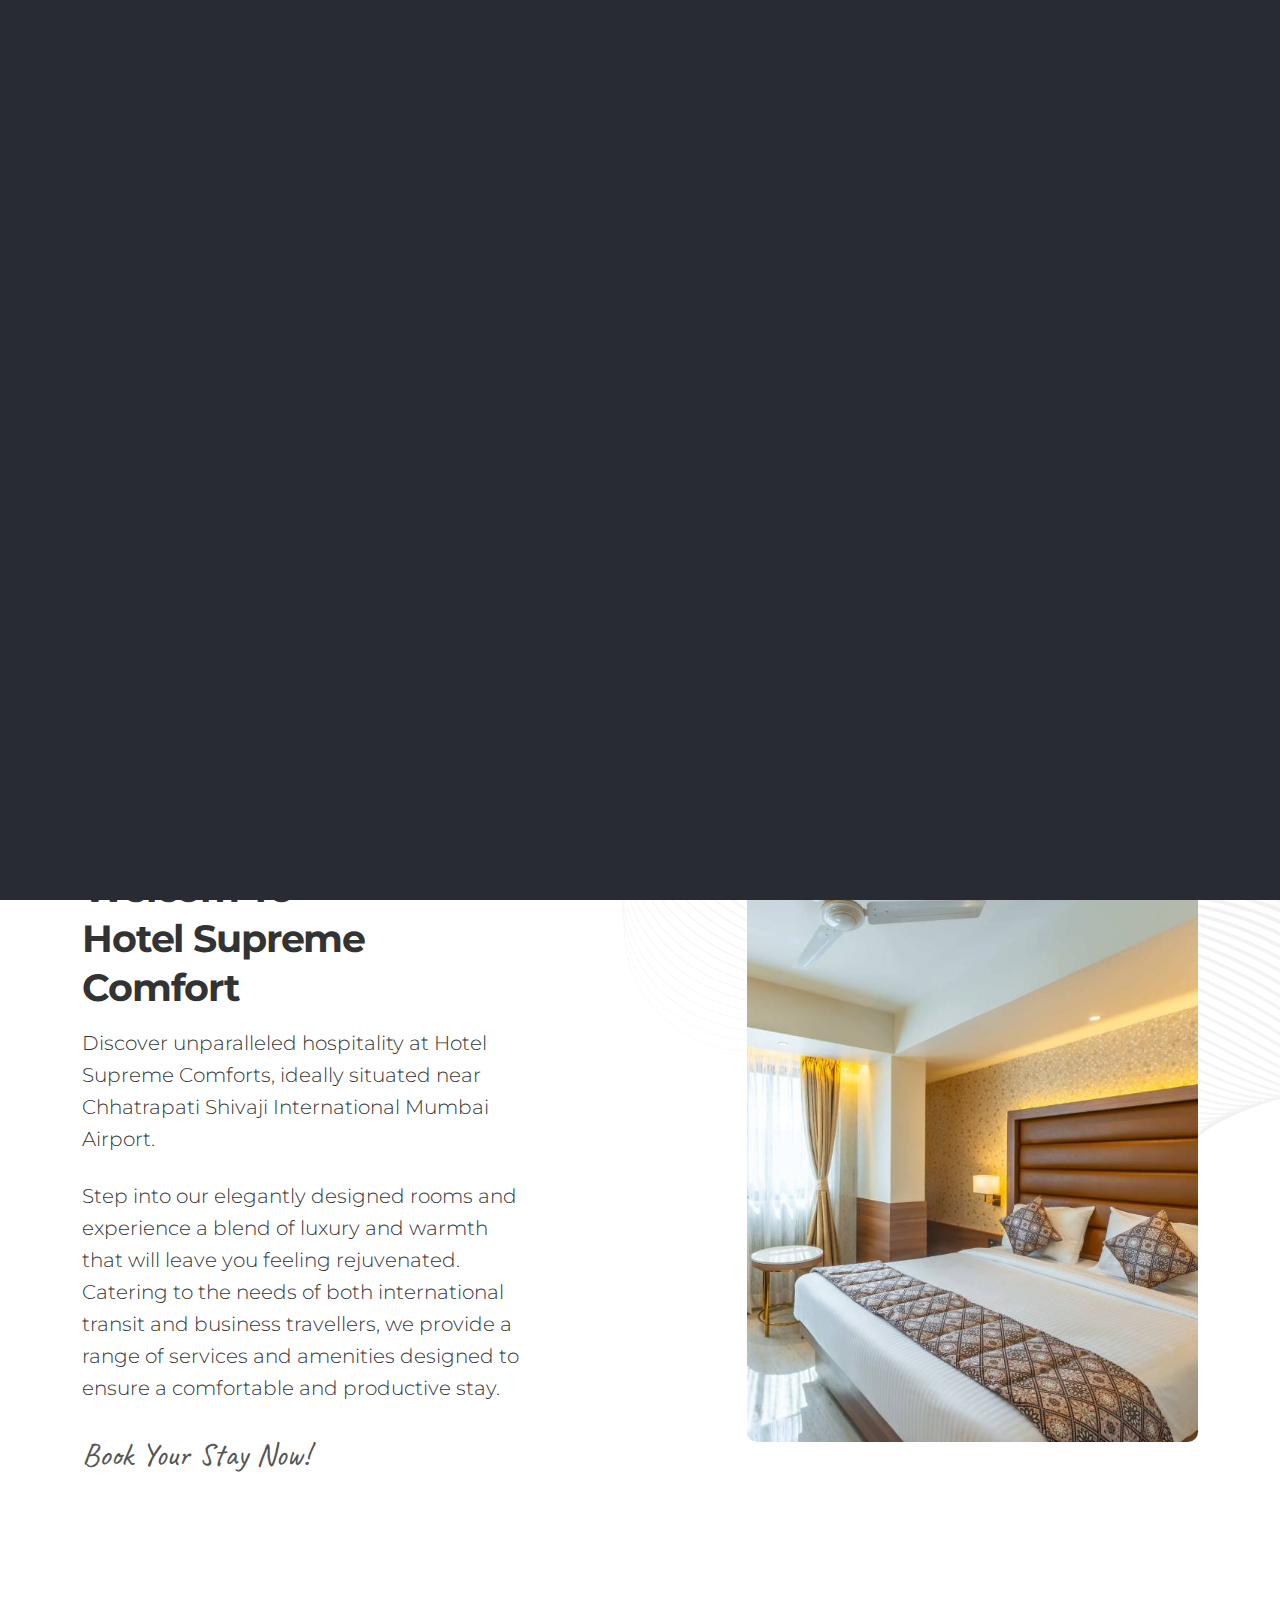
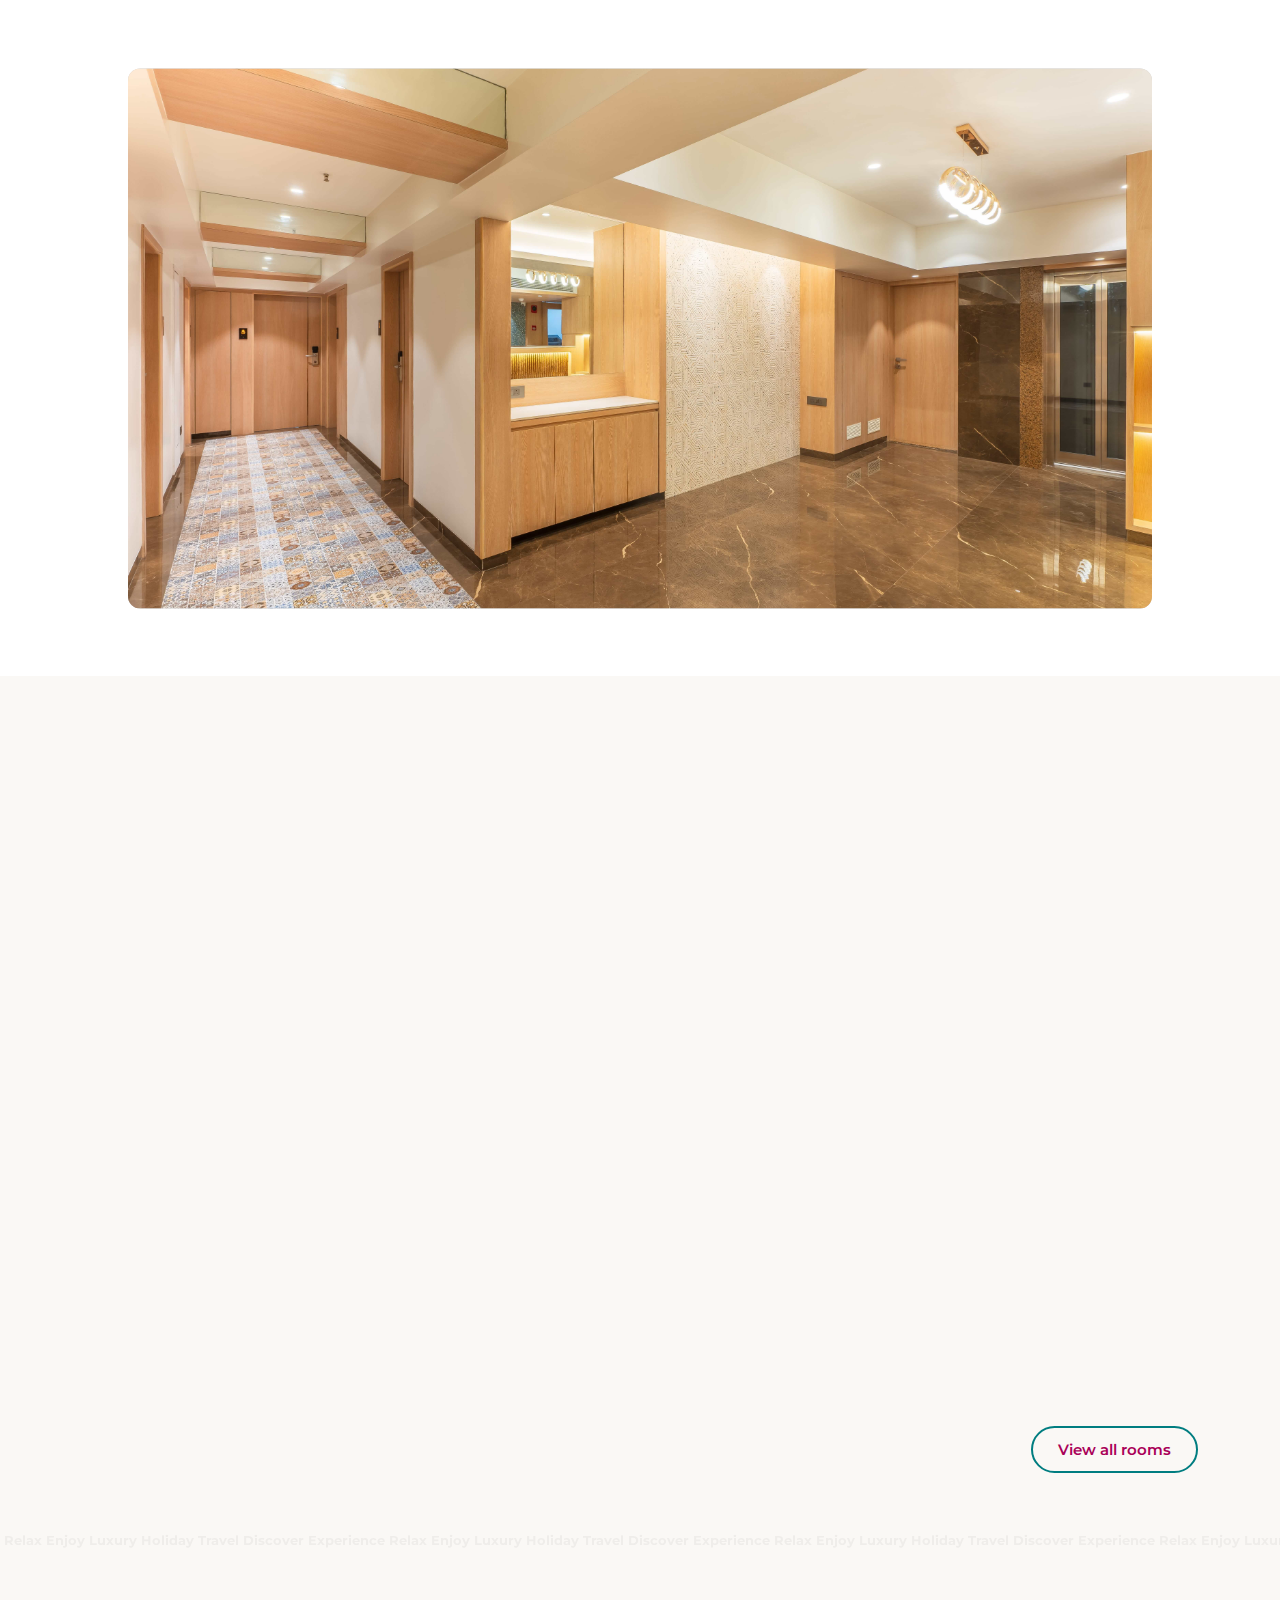
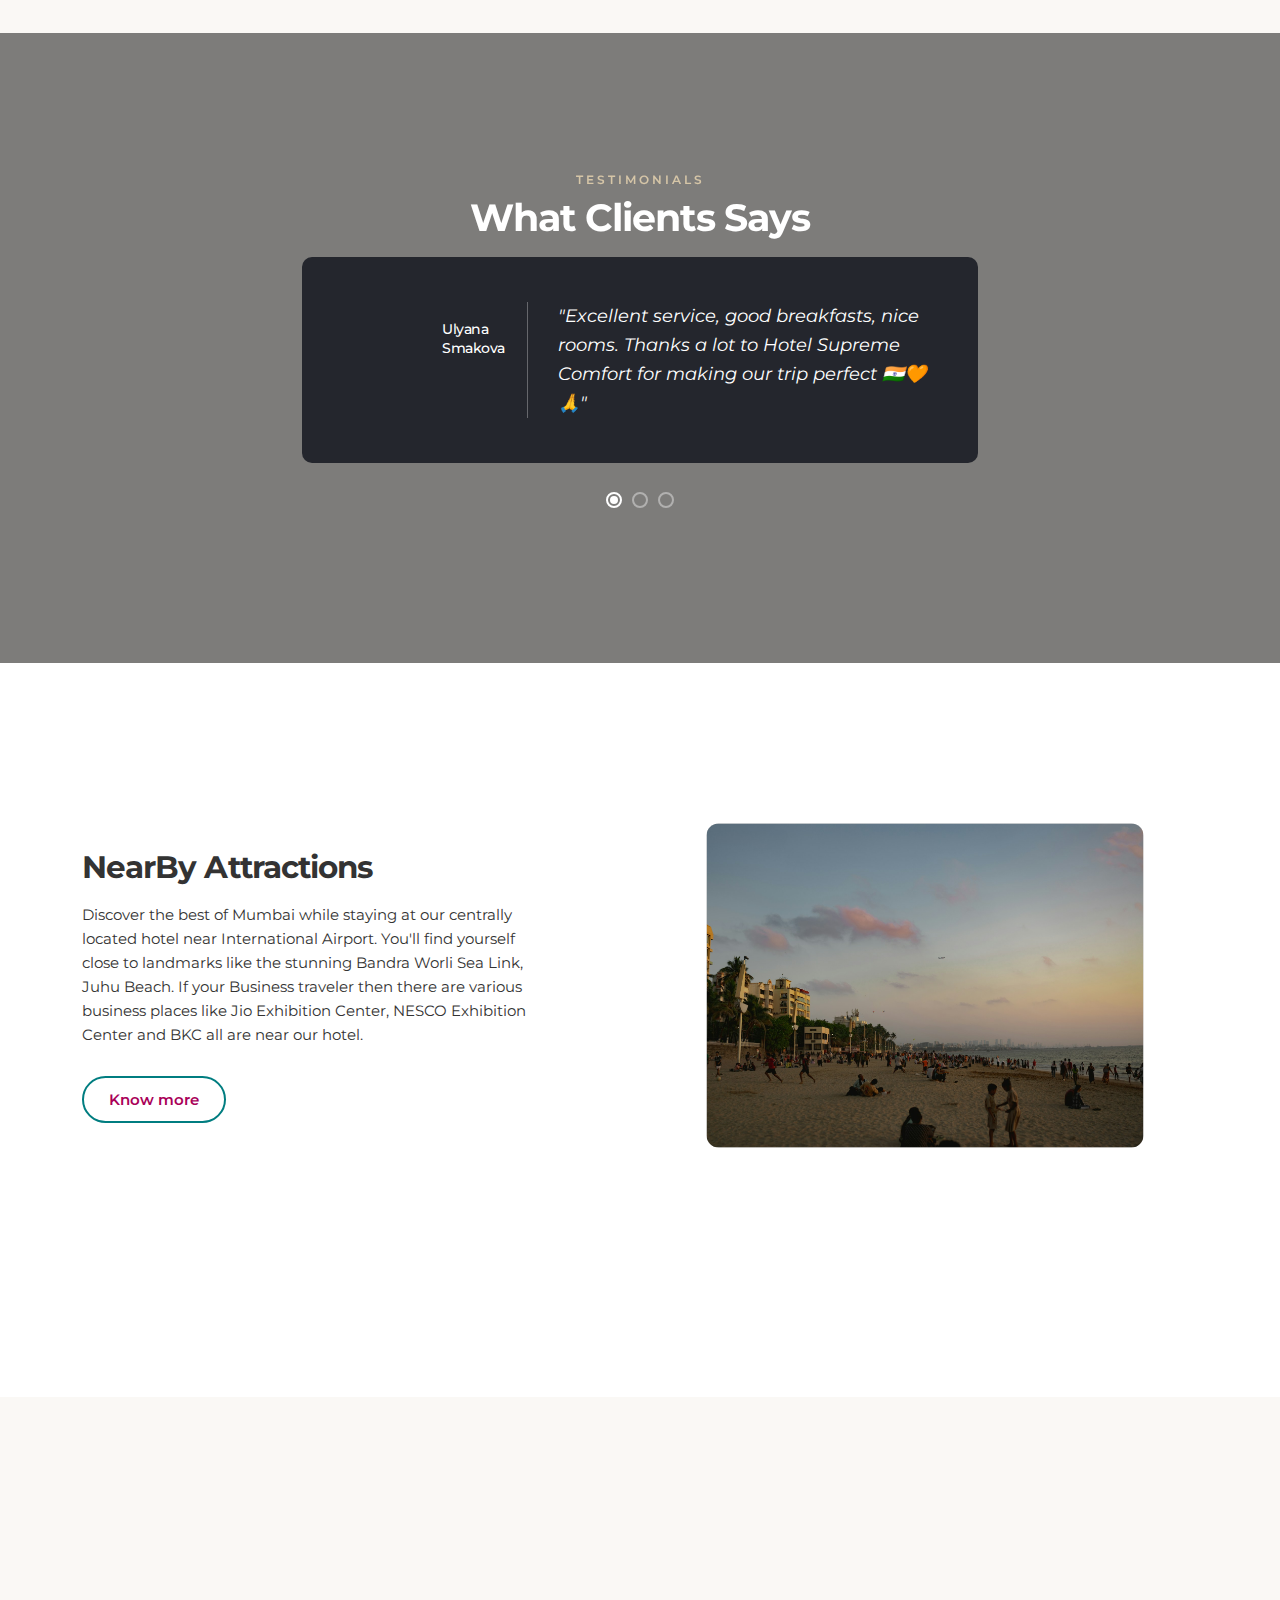
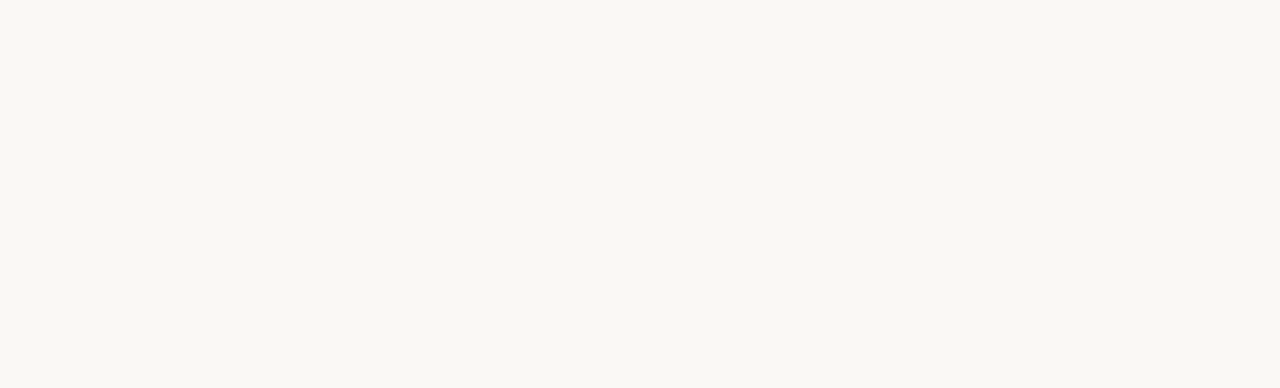
<file: index.html>
<!DOCTYPE html>
<html lang="zxx">

<head>
    <meta charset="utf-8">
    <meta name="viewport" content="width=device-width, initial-scale=1">
    <meta name="description" content="">
    <meta name="author" content="Ansonika">
    <title>Hotel in Andheri | Hotel Supreme Comfort</title>
    
    <!-- Favicons-->
    <link rel="apple-touch-icon" sizes="152x152" href="favicon/apple-touch-icon.png">
    <link rel="icon" type="image/png" sizes="32x32" href="favicon/favicon-32x32.png">
    <link rel="icon" type="image/png" sizes="16x16" href="favicon/favicon-16x16.png">
    <link rel="manifest" href="favicon/site.webmanifest">
    <link rel="mask-icon" href="favicon/safari-pinned-tab.svg" color="#5bbad5">
    <meta name="msapplication-TileColor" content="#da532c">
    <meta name="theme-color" content="#ffffff">
    <!-- GOOGLE WEB FONT-->
    <link rel="preconnect" href="https://fonts.googleapis.com">
    <link rel="preconnect" href="https://fonts.gstatic.com" crossorigin>
    <link href="https://fonts.googleapis.com/css2?family=Caveat:wght@400;500&family=Montserrat:wght@300;400;500;600;700&display=swap" rel="stylesheet">

    <!-- BASE CSS -->
    <link href="css/bootstrap.min.css" rel="stylesheet">
    <link href="css/style.css" rel="stylesheet">
	<link href="css/vendors.min.css" rel="stylesheet">

    <!-- SEPCIFIC CSS -->
    <link href="css/flex_slider.css" rel="stylesheet">

    <!-- YOUR CUSTOM CSS -->
    <link href="css/custom.css" rel="stylesheet">
</head>

<body> 

    <div id="preloader">
        <div data-loader="circle-side"></div>
    </div><!-- /Page Preload -->

    <div class="layer"></div><!-- Opacity Mask -->

    <header class="reveal_header">
        <div class="container-fluid">
            <div class="row align-items-center">
                 <div class="col-6">
                    <a href="index.html" class="logo_normal"><img src="images/logo-white.png"  alt=""></a>
                    <a href="index.html" class="logo_sticky"><img src="images/supreme-comfort-logo.png" width="135" height="45" alt=""></a>
                </div>
                <div class="col-6">
                    <nav>
                        <ul>
                            <li><a href="#booking_section" class="btn_1 btn_scrollto">Book Now</a></li>
                            <li>
                               <div class="hamburger_2 open_close_nav_panel">
                                    <div class="hamburger__box">
                                        <div class="hamburger__inner"></div>
                                    </div>
                                </div>
                            </li>
                        </ul>
                    </nav>
                </div>
            </div>
        </div><!-- /container -->
    </header><!-- /Header -->

    <div class="nav_panel">
        <a href="#0" class="closebt open_close_nav_panel"><i class="bi bi-x"></i></a>
        <div class="logo_panel"><img src="images/supreme-comfort-logo.png" width="135" height="45" alt=""></div>
        <div class="sidebar-navigation">
            <nav>
                <ul class="level-1">
                    <li ><a href="index.html">Home</a></li>
                    <li><a href="about.html">About</a></li>
                    <li class="parent"><a href="#0">Rooms</a>
                        <ul class="level-2">
                            <li class="back"><a href="#0">Back</a></li>
                            <li><a href="superior-twin-room.html">Superior Twin Room</a></li>
                            <li><a href="superior-double-room.html">Superior Double Room</a></li>
                            <li><a href="deluxe-queen-room.html">Deluxe Queen Room</a></li> 
                            <li><a href="deluxe-single-room.html">Deluxe Single Room</a></li>
                            
                        </ul>
                    </li>
                   
                    <li><a href="nearby-attractions.html">NearBy Attractions</a></li>
                    <li><a href="contact-us.html">Contact</a></li>
                </ul>
                <div class="panel_footer">
                    <div class="phone_element"><a href="tel://423424234"><i class="bi bi-telephone"></i><span><em>Info and bookings</em>8655695191</span></a></div>
                </div>
                <!-- /panel_footer -->
            </nav>
        </div>
        <!-- /sidebar-navigation -->
    </div>
    <!-- /nav_panel -->

    <main>
        <div class="slider">
            <div id="slider" class="flexslider">
                <ul class="slides">
                    <li>
                        <img src="images/Superior-Twin-Room/Superior-Twin-Room2.jpg" alt="">
                        <div class="meta">
                            <h3>Superior Twin Room</h3>
                            <div class="info">
                                <p>Exquisite furnishings for a cosy ambience</p>
                            </div>
                            <a href="superior-twin-room.html" class="btn_1 outline white">Know more</a>
                        </div>
                    </li>
                    <li>
                        <img src="images/Superior-Double-Room/Superior-Double-Room8.jpg" alt="">
                        <div class="meta">
                            <h3>Superior Double Room</h3>
                            <div class="info">
                                <p>The simple yet comfortable atmosphere</p>
                            </div>
                            <a href="superior-double-room.html" class="btn_1 outline white">Know more</a>
                        </div>
                    </li>
                    <li>
                        <img src="images/Deluxe-Queen-Room/Deluxe-Queen-Room.jpg" alt="">
                        <div class="meta">
                            <h3>Deluxe Queen Room</h3>
                            <div class="info">
                                <p>The simple yet comfortable atmosphere</p>
                            </div>
                            <a href="deluxe-queen-room.html" class="btn_1 outline white">Know more</a>
                        </div>
                    </li>
                    <li>
                        <img src="images/Deluxe-Single-Room/Deluxe-Single-Room.jpg" alt="">
                        <div class="meta">
                            <h3>Deluxe Single Room</h3>
                            <div class="info">
                                <p>Exquisite furnishings for a cosy ambience</p>
                            </div>
                            <a href="deluxe-single-room.html" class="btn_1 outline white">Know more</a>
                        </div>
                    </li>
                </ul>
                <div id="icon_drag_mobile"></div>
            </div>
            <div id="carousel_slider_wp">
                <div id="carousel_slider" class="flexslider">
                    <ul class="slides">
                        <li>
                            <img src="images/SuperiorTwinRoombanner.jpg" alt="">
                            <div class="caption">
                                <h3>Superior Twin Room<span></span></h3>
                                <!-- <small>2 Guests - 25m<sup>2</sup></small> -->
                            </div>
                        </li>
                        <li>
                            <img src="images/SuperiorDoubleRoombanner.jpg" alt="">
                            <div class="caption">
                                <h3>Superior Double Room<span></span></h3>
                                <!-- <small>2 Guests - 28m<sup>2</sup></small> -->
                            </div>
                        </li>
                        <li>
                            <img src="images/DeluxeQueenRoombanner.jpg" alt="">
                            <div class="caption">
                                <h3>Deluxe Queen Room<span></span></h3>
                                <!-- <small>4 Guests - 35m<sup>2</sup></small> -->
                            </div>
                        </li>
                        <li>
                            <img src="images/DeluxeSingleRoombanner.jpg" alt="">
                            <div class="caption">
                                <h3>Deluxe Single Room<span></span></h3>
                                <!-- <small>3 Guests - 35m<sup>2</sup></small> -->
                            </div>
                        </li>
                    </ul>
                </div>
            </div>
        </div>
        <!-- /slider -->

        <div class="pattern_2">
            <div class="container margin_120_95" id="first_section">
                <div class="row justify-content-between flex-lg-row-reverse align-items-center">
                    <div class="col-lg-5">
                        <div class="parallax_wrapper">
                            <img src="images/home-img.jpg" alt="" class="img-fluid rounded-img">
                            <div data-cue="slideInUp" class="img_over"><span data-jarallax-element="-30"><img src="images/Reception3.jpg" alt="" class="rounded-img"></span></div>
                        </div>
                    </div>
                    <div class="col-lg-5">
                        <div class="intro">
                            <div class="title">
                                <small>About us</small>
                                <h2>Welcom To <br> Hotel Supreme Comfort</h2>
                            </div>
                            <p class="lead">Discover unparalleled hospitality at Hotel Supreme Comforts, ideally situated near Chhatrapati Shivaji International Mumbai Airport.</p>
                            <p class="lead">Step into our elegantly designed rooms and experience a blend of luxury and warmth that will leave you feeling rejuvenated. Catering to the needs of both international transit and business travellers, we provide a range of services and amenities designed to ensure a comfortable and productive stay.</p>
                            <p><em>Book Your Stay Now!</em></p>
                        </div>
                    </div>
                </div>
                <!-- /Row -->
            </div>
            <div class="pinned-image pinned-image--medium">
                <div class="pinned-image__container" id="section_video">
                    <img src="images/lobby2.jpg"/>
                    <!-- <video loop="loop" muted="muted" id="video_home">
                        <source src="video/sunset.mp4" type="video/mp4">
                        <source src="video/sunset.webm" type="video/webm">
                        <source src="video/sunset.ogv" type="video/ogg">
                    </video> -->
                    <div class="pinned-image__container-overlay"></div>
                </div>
                <div class="pinned_over_content">
                    <div class="title white">
                        <small data-cue="slideInUp" data-delay="200">Hotel Supreme Comforts</small>
                        <h2 data-cue="slideInUp" data-delay="300">Best Hotel near <br> Mumbai International Airport</h2>
                    </div>
                </div>
            </div>
            <!-- /pinned content -->
        </div>
        <!-- /Pattern -->

        <div class="container margin_120_95">
            <div class="title mb-4">
                <small data-cue="slideInUp">Luxury experience</small>
                <h2 data-cue="slideInUp" data-delay="200">Our Rooms</h2>
            </div>
            <div data-cues="zoomIn" data-delay="200">
                <div class="owl-carousel owl-theme carousel_item_centered_rooms rounded-img">
                    <div class="item">
                        <a href="superior-twin-room.html" class="box_cat_rooms">
                            <figure>
                                <div class="background-image" data-background="url(images/Superior-Twin-Room/Superior-Twin-Room.jpg)"></div>
                                <div class="info">
                                    <!-- <small>From $150/night</small> -->
                                    <h3>Superior Twin Room</h3>
                                    <span>Know more</span>
                                </div>
                            </figure>
                        </a>
                    </div>
                    <!-- /item-->
                    <div class="item">
                        <a href="superior-double-room.html" class="box_cat_rooms">
                            <figure>
                                <div class="background-image" data-background="url(images/Superior-Double-Room/Superior-Double-Room3.jpg)"></div>
                                <div class="info">
                                    <!-- <small>From $190/night</small> -->
                                    <h3>Superior Double Room</h3>
                                    <span>Know more</span>
                                </div>
                            </figure>
                        </a>
                    </div>
                    <!-- /item-->
                    <div class="item">
                        <a href="deluxe-single-room.html" class="box_cat_rooms">
                            <figure>
                                <div class="background-image" data-background="url(images/Deluxe-Single-Room/Deluxe-Single-Room3.jpg)"></div>
                                <div class="info">
                                    <!-- <small>From $240/night</small> -->
                                    <h3>Deluxe Single Room</h3>
                                    <span>Know more</span>
                                </div>
                            </figure>
                        </a>
                    </div>
                    <!-- /item-->
                    <div class="item">
                        <a href="deluxe-queen-room.html" class="box_cat_rooms">
                            <figure>
                                <div class="background-image" data-background="url(images/Deluxe-Queen-Room/Deluxe-Queen-Room2.jpg)"></div>
                                <div class="info">
                                    <!-- <small>From $250/night</small> -->
                                    <h3>Deluxe Queen Room</h3>
                                    <span>Know more</span>
                                </div>
                            </figure>
                        </a>
                    </div>
                    <!-- /item-->
                </div>
                <!-- /carousel-->
            </div>
            <p class="text-end mt-2"><a href="rooms.html" class="btn_1 outline">View all rooms</a></p>
        </div>
        <!-- /container-->

        <div class="marquee">
            <div class="track">
                <div class="content">&nbsp;Relax Enjoy Luxury Holiday Travel Discover Experience Relax Enjoy Luxury Holiday Travel Discover Experience Relax Enjoy Luxury Holiday Travel Discover Experience Relax Enjoy Luxury Holiday Travel Discover Experience</div>
            </div>
        </div>
        <!-- /marquee-->
        <div class="parallax_section_1 jarallax" data-jarallax data-speed="0.2" style="padding-bottom: 35px;">
            <img class="jarallax-img kenburns-2" src="images/35-min.jpg" alt="">
            <div class="wrapper opacity-mask d-flex align-items-center justify-content-center text-center" data-opacity-mask="rgba(0, 0, 0, 0.5)">
                <div class="container">
                    <div class="row justify-content-center">
                        <div class="col-lg-8">
                            <div class="title white">
                                <small class="mb-1">Testimonials</small>
                                <h2>What Clients Says</h2>
                            </div>
                             <div class="carousel_testimonials owl-carousel owl-theme nav-dots-orizontal">
                                <div>
                                    <div class="box_overlay">
                                        <div class="pic">
                                            <!-- <figure><img src="img/testimonial_1.jpg" alt="" class="img-circle">
                                            </figure> -->
                                            <h4>Ulyana Smakova<small></small></h4>
                                        </div>
                                        <div class="comment">
                                            "Excellent service, good breakfasts, nice rooms.
                                            Thanks a lot to  Hotel Supreme Comfort for making our trip perfect 🇮🇳🧡🙏"
                                        </div>
                                    </div>
                                </div>
                                <div>
                                    <div class="box_overlay">
                                        <div class="pic">
                                            <!-- <figure><img src="img/testimonial_1.jpg" alt="" class="img-circle">
                                            </figure> -->
                                            <h4>Susan Kurian<small></small></h4>
                                        </div>
                                        <div class="comment">
                                            "I stayed at this hotel. The rooms are furnished well. The rustic furnishing gives a good feel.Good breakfast, neatly served."
                                        </div>
                                    </div>
                                </div>
                                <div>
                                    <div class="box_overlay">
                                        <div class="pic">
                                            <!-- <figure><img src="img/testimonial_1.jpg" alt="" class="img-circle">
                                            </figure> -->
                                            <h4>Swastik P G<small></small></h4>
                                        </div>
                                        <div class="comment">
                                            "It was a wonderful experience with the hotel staff. We visited during peak season of Christmas and they were very cooperative and friendly. Their in house was really great.Highly recommend this place."
                                        </div>
                                    </div>
                                </div>
                            </div>
                        </div>
                    </div>
                </div> 
            </div>
        </div>
        <!-- /parallax_section_1-->
        <div class="bg_white">
            <div class="container margin_120_95">
                <!-- <div class="row justify-content-between d-flex align-items-center add_bottom_90">
                    <div class="col-lg-6">
                        <div class="pinned-image rounded_container pinned-image--small mb-4">
                            <div class="pinned-image__container">
                                <img src="images/Restaurants.jpg" alt="">
                            </div>
                        </div>
                    </div>
                    <div class="col-lg-5">
                        <div class="title">
                            
                            <h3>For Transit travellers</h3>
                            <p>At Supreme Comfort, we cater to the needs of transit travellers with our strategic location and seamless services. Located near Chhatrapati Shivaji International Mumbai Airport, 2 km from Hotel Supreme Comforts - International Airport and Jio Exhibition Centre. We understand the needs of transit travellers. With our convenient location, comfortable accommodations, and efficient services, we ensure a seamless and restful stay during your journey. Whether you need a place to relax between flights or a comfortable space to catch up on rest during your long trip, Supreme Comfort is here to cater to your needs.</p>
                        </div>
                    </div>
                </div> -->
                <!-- /row-->
                <div class="row justify-content-between d-flex align-items-center add_bottom_90">
                    <div class="col-lg-6 order-lg-2">
                        <div class="pinned-image rounded_container pinned-image--small mb-4">
                            <div class="pinned-image__container">
                                <img src="images/juhu.jpg" alt="">
                            </div>
                        </div>
                    </div>
                    <div class="col-lg-5 order-lg-1">
                        <div class="title">
                            <!-- <small>What's nearby</small> -->
                            <h3>NearBy Attractions</h3>
                            <p>Discover the best of Mumbai while staying at our centrally located hotel near International Airport. You'll find yourself close to landmarks like the stunning Bandra Worli Sea Link, Juhu Beach. If your Business traveler then there are various business places like Jio Exhibition Center, NESCO Exhibition Center and BKC all are near our hotel.</p>
                            <p><a href="nearby-attractions.html" class="btn_1 mt-1 outline">Know more</a></p>
                        </div>
                    </div>
                </div>
                <!-- /row-->
                <!-- <div class="row justify-content-between d-flex align-items-center ">
                    <div class="col-lg-6">
                        <div class="pinned-image rounded_container pinned-image--small mb-4">
                            <div class="pinned-image__container">
                                <img src="images/Restaurants.jpg" alt="">
                            </div>
                        </div>
                    </div>
                    <div class="col-lg-5">
                        <div class="title">
                            
                            <h3>For Business Traveller</h3>
                            <p>Planning a business trip to Mumbai? Stay at Supreme Comfort, conveniently located near the Jio Exhibition Centre and in the heart of the city's business district. Strategically located near Chhatrapati Shivaji International Mumbai Airport, we understand the demands of your corporate schedule. Our modern amenities, attentive service, and comfortable environment ensure that your stay is productive and relaxing. From well-equipped meeting rooms to high-speed internet access, we provide everything you need for a successful trip. Experience a seamless blend of work and comfort at Supreme Comfort.</p>
                        </div>
                    </div>
                </div> -->
            </div>
            <!-- /container-->
        </div>
        <!-- /bg_white -->



        <!-- <div class="container margin_120_95" id="booking_section">
            <div class="row justify-content-between">
                <div class="col-xl-4">
                    <div data-cue="slideInUp">
                        <div class="title">
                            <small>Supreme Comfort </small>
                            <h2>Check Availability</h2>
                        </div>
                        <p>Mea nibh meis philosophia eu. Duis legimus efficiantur ea sea. Id placerat tacimates definitionem sea, prima quidam vim no. Duo nobis persecuti cu. </p>
                        <p class="phone_element no_borders"><a href="tel://423424234"><i class="bi bi-telephone"></i><span><em>Info and bookings</em>+41 934 121 1334</span></a></p>
                    </div>
                </div>
                <div class="col-xl-7">
                    <div data-cue="slideInUp" data-delay="200">
                        <div class="booking_wrapper">
                            <div class="col-12">
                                <input type="hidden" id="date_booking" name="date_booking">
                            </div>
                            <div class="row">
                                <div class="col-lg-6">
                                    <div class="custom_select">
                                        <select class="wide">
                                            <option>Select Room</option>
                                            <option>Superior Twin Room</option>
                                            <option>Superior Double Room</option>
                                            <option>Deluxe Single Room</option>
                                            <option>Deluxe Queen Room</option>
                                        </select>
                                    </div>
                                </div>
                                <div class="col-lg-6">
                                    <div class="row">
                                        <div class="col-6">
                                            <div class="qty-buttons mb-3 version_2">
                                                <input type="button" value="+" class="qtyplus" name="adults_booking">
                                                <input type="text" name="adults_booking" id="adults_booking" value="" class="qty form-control" placeholder="Adults">
                                                <input type="button" value="-" class="qtyminus" name="adults_booking">
                                            </div>
                                        </div>
                                        <div class="col-6">
                                            <div class="mb-3 qty-buttons mb-3 version_2">
                                                <input type="button" value="+" class="qtyplus" name="childs_booking">
                                                <input type="text" name="childs_booking" id="childs_booking" value="" class="qty form-control" placeholder="Childs">
                                                <input type="button" value="-" class="qtyminus" name="childs_booking">
                                            </div>
                                        </div>
                                    </div>
                                </div>
                            </div>
                        </div>
                        <p class="text-end mt-4"><a href="#0" class="btn_1 outline">Book Now</a></p>
                    </div>
                </div>
            </div>
        </div> -->
        <!-- /container -->

    </main>

   <footer class="revealed">
        <div class="footer_bg">
            <div class="gradient_over"></div>
            <div class="background-image" data-background="url(images/Superior-Double-Room/Superior-Double-Room4.jpg)"></div>
        </div>
        <div class="container">
            <div class="row move_content">
                <div class="col-lg-4 col-md-12">
                    <h5>About Us</h5>
                    <ul>
                        <li>Hotel Supreme Comfort is a corporate hotel offering the best stay for people who are searching for a hotel near International Airport in Mumbai.<br><br></li>
                        
                    </ul>
                    <div class="social">
                        <ul>
                            <li><a href="#0"><i class="bi bi-instagram"></i></a></li>
                            <li><a href="https://wa.me/+918655695192"><i class="bi bi-whatsapp"></i></a></li>
                            <li><a href="#0"><i class="bi bi-facebook"></i></a></li>
                            <!--<li><a href="#0"><i class="bi bi-twitter-x"></i></a></li>-->
                        </ul>
                    </div>
                </div>
                <div class="col-lg-3 col-md-6 ms-lg-auto">
                    <h5>Explore</h5>
                    <div class="footer_links">
                        <ul>
                            <li><a href="index.html">Home</a></li>
                            <li><a href="about.html">About Us</a></li>
                            <li><a href="rooms.html">Rooms</a></li>
                            <li><a href="nearby-attractions.html">NearBy Attractions</a></li>
                            <li><a href="contact-us.html">Contacts</a></li>
                        </ul>
                    </div>
                </div>
                <div class="col-lg-4 col-md-12">
                    <h5>Contacts</h5>
                    <ul>
                        <li>JEM complex 1st floor, Sahar chakala road, opp cigarette factory, Andheri East, 400099 Mumbai, India<br><br></li>
                        <li><strong><a href="mailto:info@hotelsupremecomforts.com">info@hotelsupremecomforts.com</a></strong></li>
                        <li><strong><a href="tel:+918655695191">+91 8655695191</a> / <a href="tel:+918655695192">+91 8655695192</a> / <a href="tel:+918655695193">+91 8655695193</a></strong></li>
                    </ul>
                    <!-- <div class="social">
                        <ul>
                            <li><a href="#0"><i class="bi bi-instagram"></i></a></li>
                            
                            <li><a href="#0"><i class="bi bi-facebook"></i></a></li>
                            <li><a href="#0"><i class="bi bi-twitter-x"></i></a></li>
                        </ul>
                    </div> -->
                </div>
            </div>
            <!--/row-->
        </div>
        <!--/container-->
        <div class="copy">
            <div class="container">
                © Hotel Supreme Comfort - Designed by <a href="https://hospitalityminds.com/">Hospitality Minds</a>
            </div>
        </div>
    </footer>
    <!-- /footer -->

    <div class="progress-wrap">
        <svg class="progress-circle svg-content" width="100%" height="100%" viewBox="-1 -1 102 102">
            <path d="M50,1 a49,49 0 0,1 0,98 a49,49 0 0,1 0,-98" />
        </svg>
    </div>
    <!-- /back to top -->
 <!-- floating btn -->
 <a href="https://wa.me/8655695192" class="whatsapp-icon" style="display: inline-flex; align-items: center; text-decoration: none;">
    <img src="images/whatsapp.png" alt="WhatsApp Icon" style="vertical-align: middle;">
    <span style="background-color: #a90058; margin-left: 8px; padding: 5px 10px; border-radius: 15px; color: #fff; font-weight: bold; vertical-align: middle; white-space: nowrap; font-size: 13px;">Chat with us on <br>WhatsApp</span>
</a>
<!-- COMMON SCRIPTS -->
<script src="js/common_scripts.js"></script>
<script src="js/common_functions.js"></script>
<script src="js/datepicker_inline.js"></script>
<script src="phpmailer/validate.js"></script>

<!-- SPECIFIC SCRIPTS -->
<script src="js/jquery.flexslider.min.js"></script>
<script src="js/slider_func.js"></script>

</body>
</html>
</file>
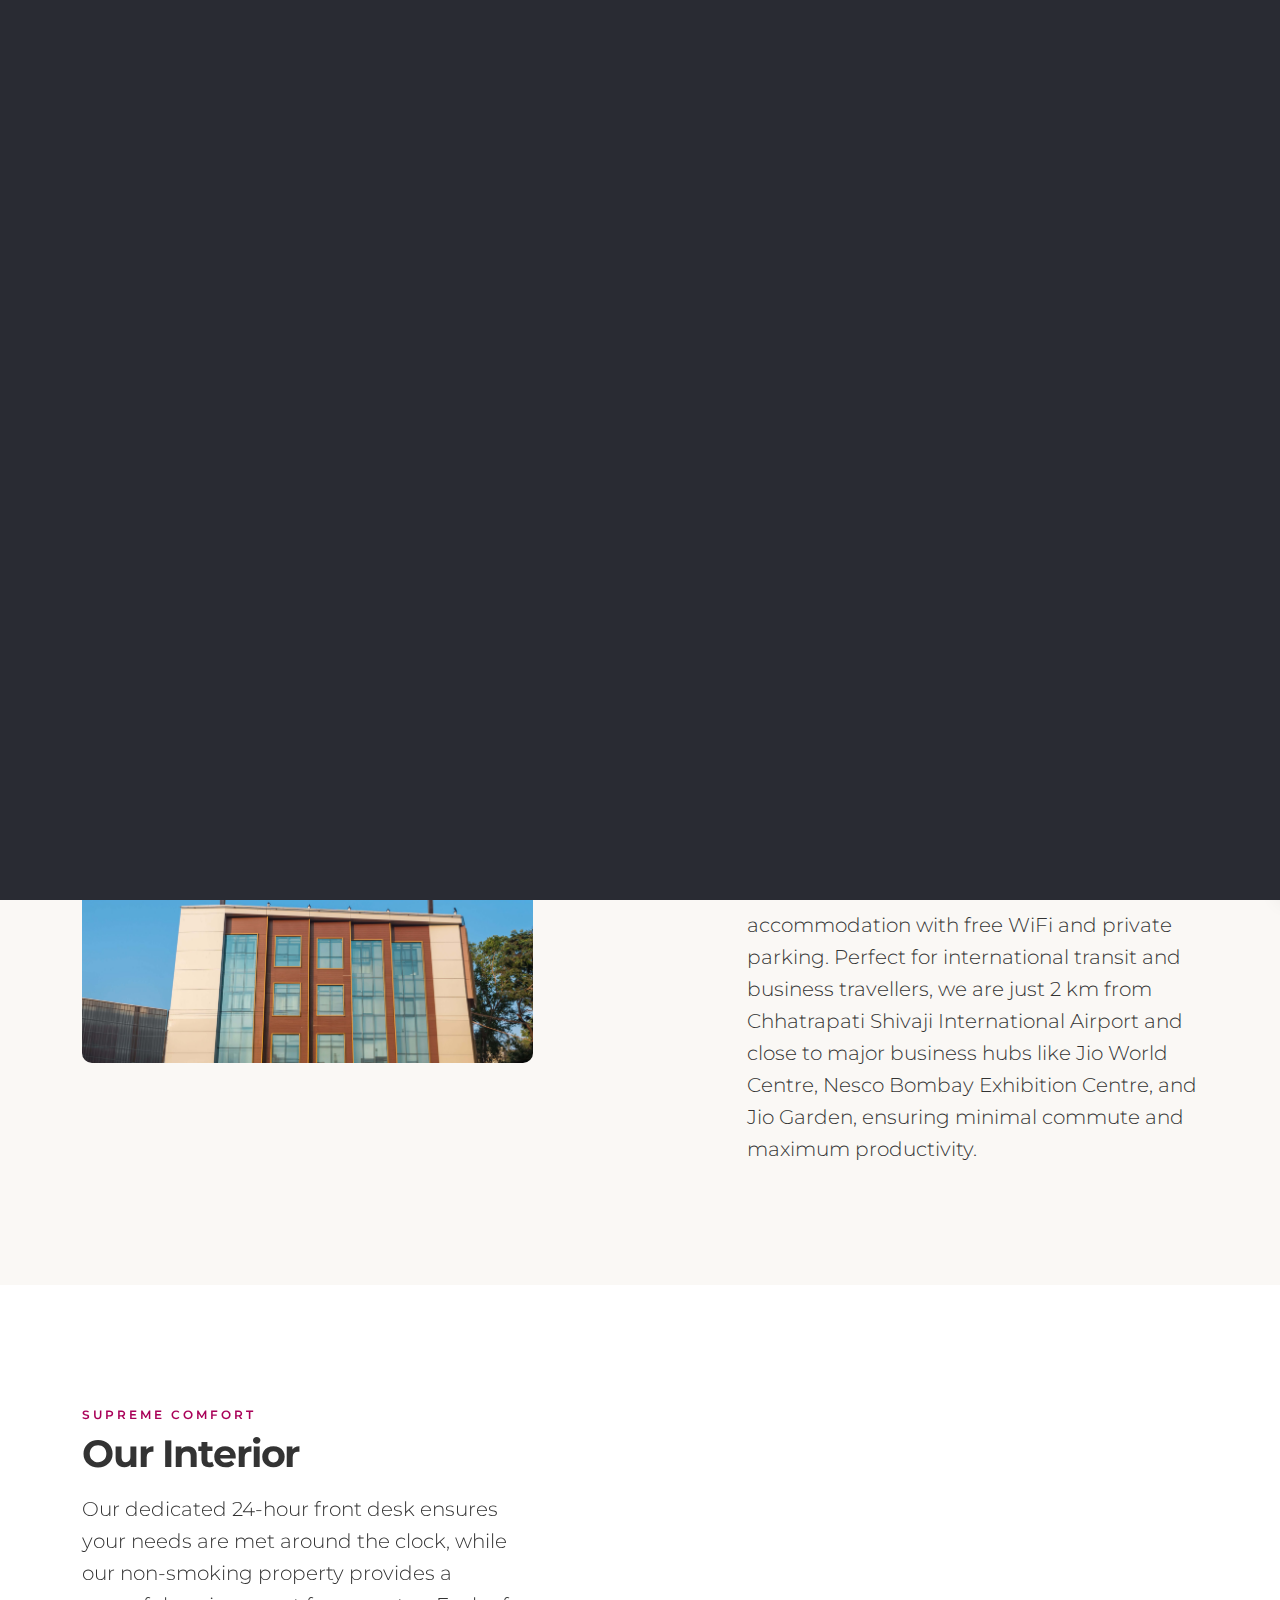
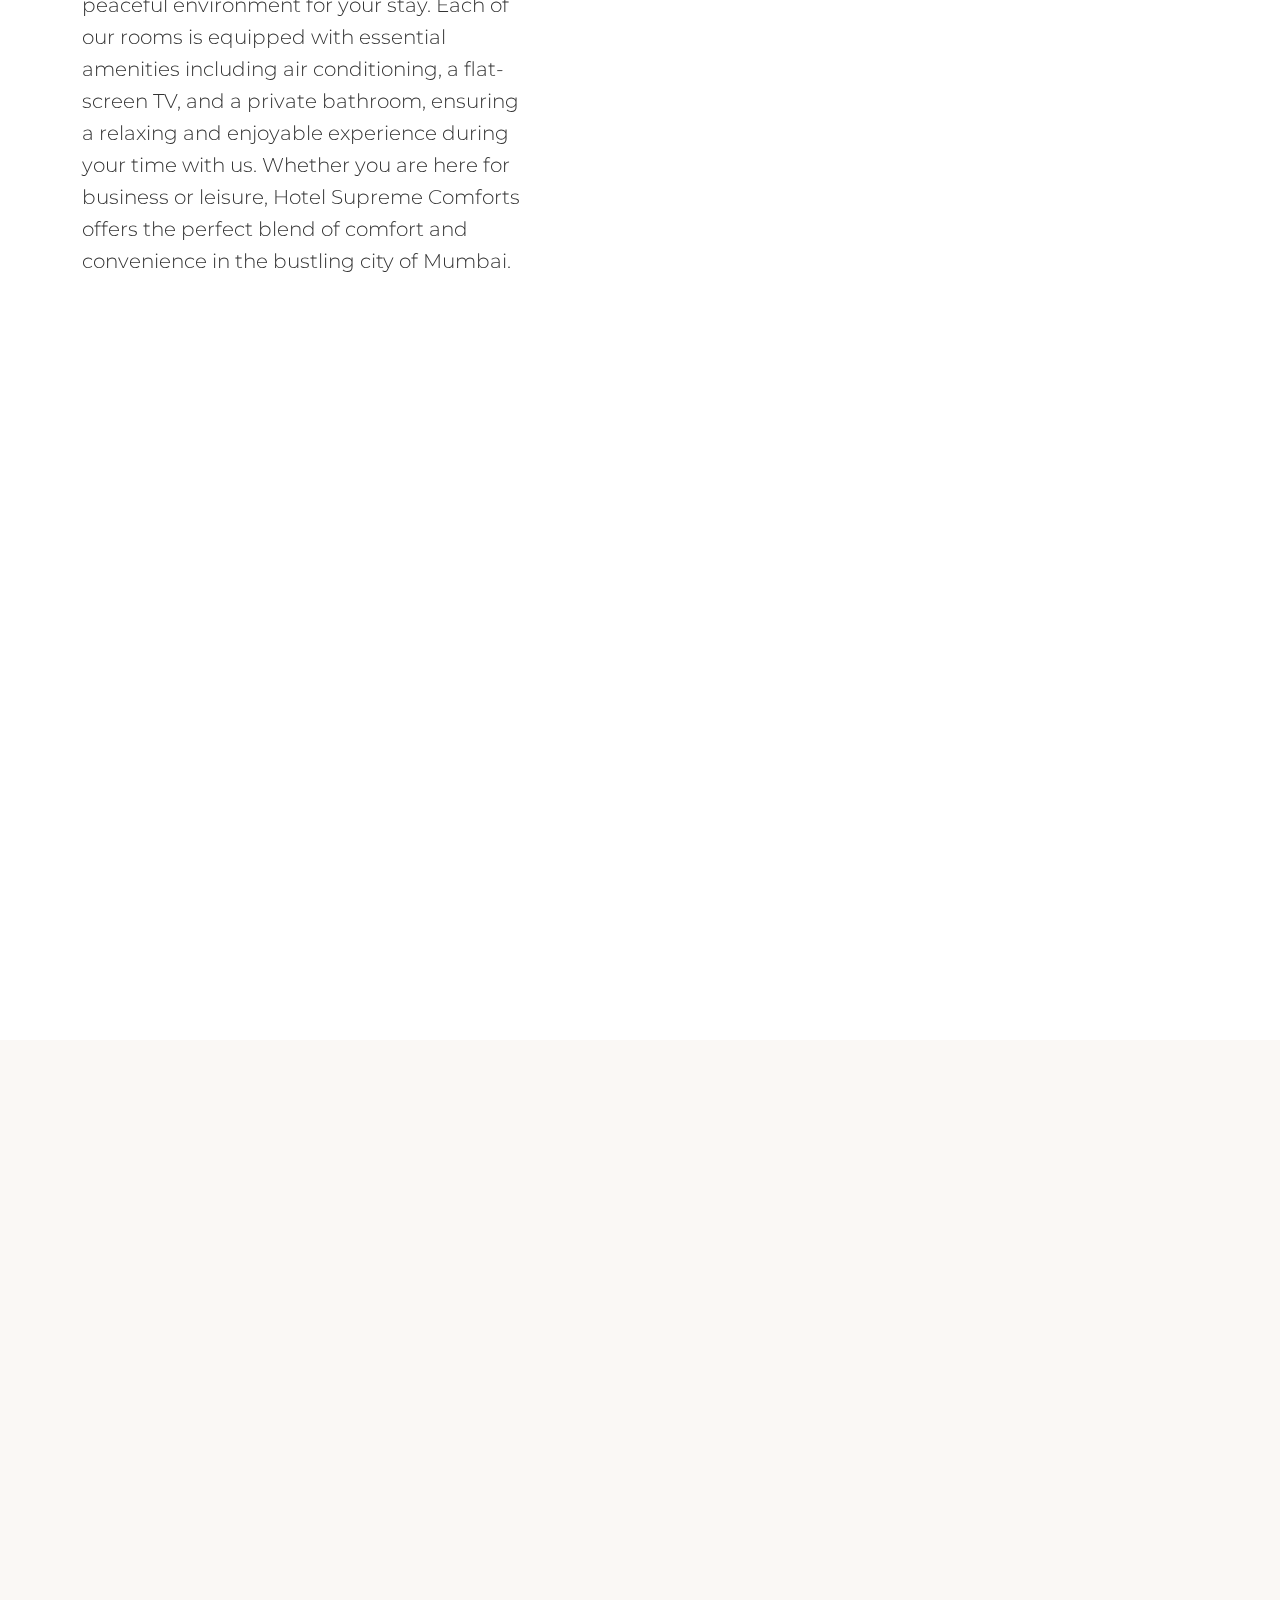
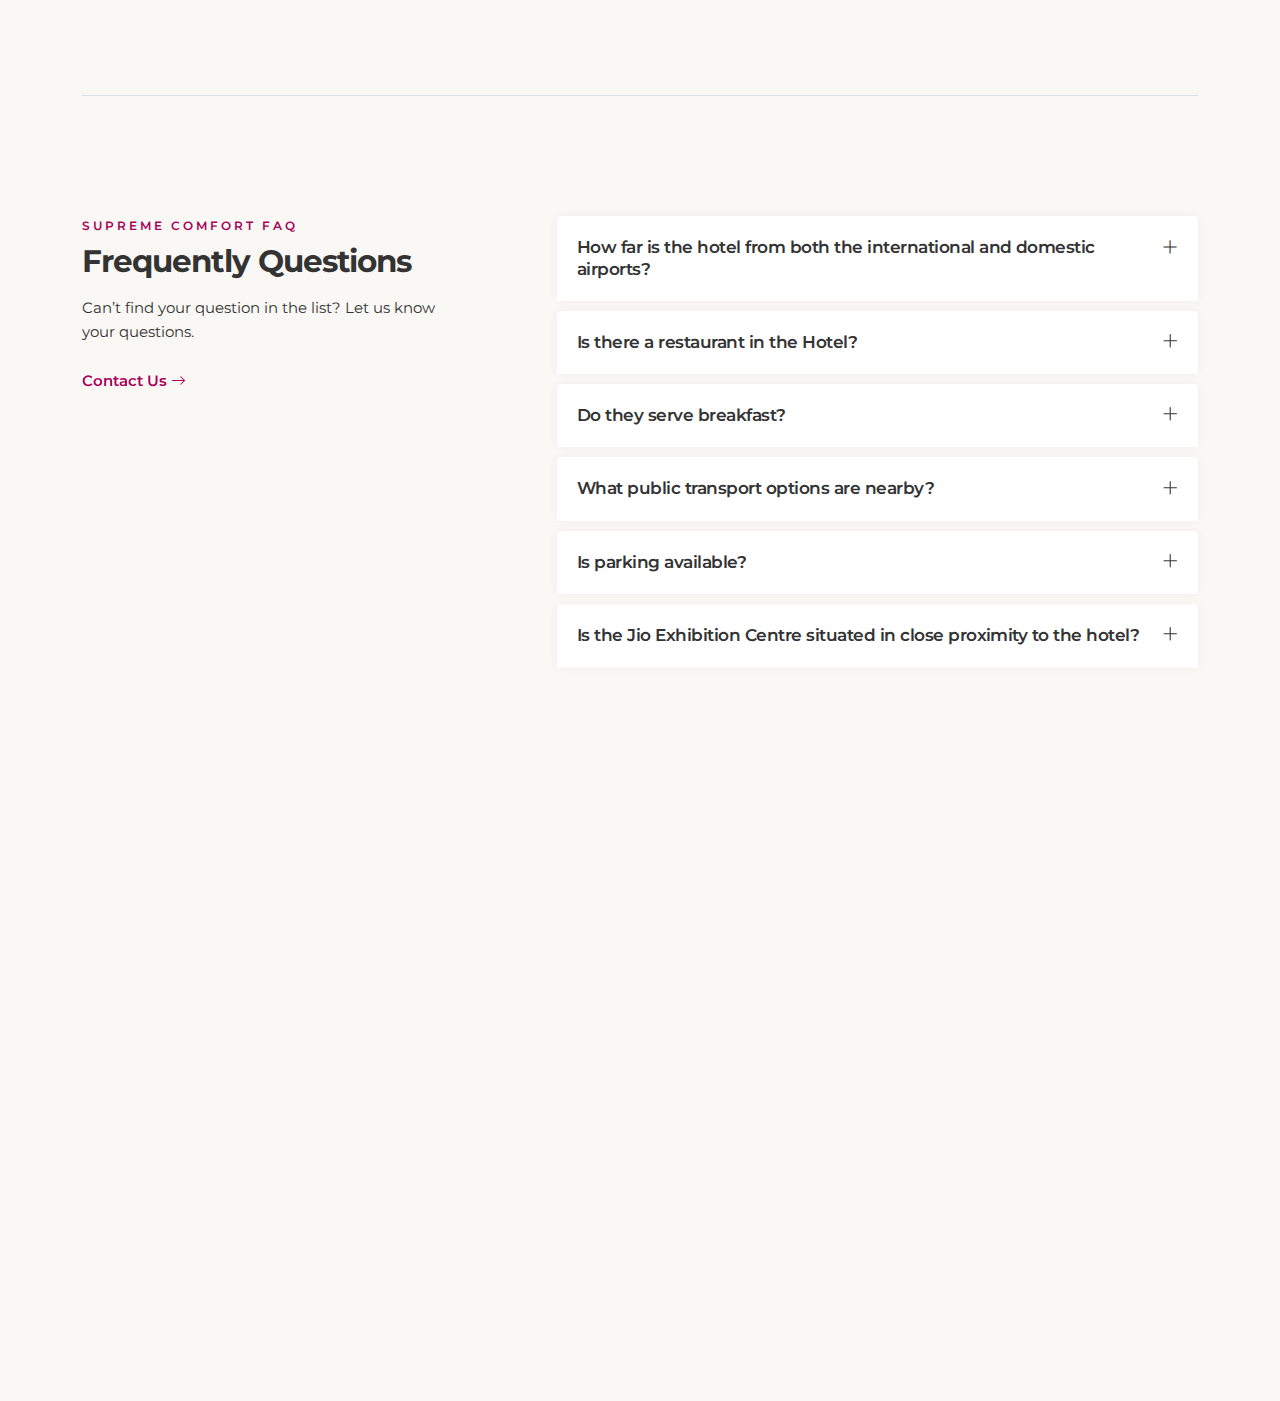
<file: about.html>
<!DOCTYPE html>
<html lang="zxx">

<head>
    <meta charset="utf-8">
    <meta name="viewport" content="width=device-width, initial-scale=1">
    <meta name="description" content="">
   
    <title>Hotel in Andheri near International Airport | Hotel Supreme Comfort</title>
    
    <!-- Favicons-->
     <link rel="apple-touch-icon" sizes="152x152" href="favicon/apple-touch-icon.png">
    <link rel="icon" type="image/png" sizes="32x32" href="favicon/favicon-32x32.png">
    <link rel="icon" type="image/png" sizes="16x16" href="favicon/favicon-16x16.png">
    <link rel="manifest" href="favicon/site.webmanifest">
    <link rel="mask-icon" href="favicon/safari-pinned-tab.svg" color="#5bbad5">
    <meta name="msapplication-TileColor" content="#da532c">
    <meta name="theme-color" content="#ffffff">

    <!-- GOOGLE WEB FONT-->
    <link rel="preconnect" href="https://fonts.googleapis.com">
    <link rel="preconnect" href="https://fonts.gstatic.com" crossorigin>
    <link href="https://fonts.googleapis.com/css2?family=Caveat:wght@400;500&family=Montserrat:wght@300;400;500;600;700&display=swap" rel="stylesheet">

    <!-- BASE CSS -->
    <link href="css/bootstrap.min.css" rel="stylesheet">
    <link href="css/style.css" rel="stylesheet">
	  <link href="css/vendors.min.css" rel="stylesheet">

    <!-- YOUR CUSTOM CSS -->
    <link href="css/custom.css" rel="stylesheet">
</head>

<body> 

    <div id="preloader">
        <div data-loader="circle-side"></div>
    </div><!-- /Page Preload -->

    <div class="layer"></div><!-- Opacity Mask -->

    <header class="reveal_header">
        <div class="container">
            <div class="row align-items-center">
                 <div class="col-6">
                    <a href="index.html" class="logo_normal"><img src="images/logo-white.png"  alt=""></a>
                    <a href="index.html" class="logo_sticky"><img src="images/supreme-comfort-logo.png" width="135" height="45" alt=""></a>
                </div>
                <div class="col-6">
                    <nav>
                        <ul>
                            <li><a href="#booking_section" class="btn_1 btn_scrollto">Book Now</a></li>
                            <li>
                               <div class="hamburger_2 open_close_nav_panel">
                                    <div class="hamburger__box">
                                        <div class="hamburger__inner"></div>
                                    </div>
                                </div>
                            </li>
                        </ul>
                    </nav>
                </div>
            </div>
        </div><!-- /container -->
    </header><!-- /Header -->

   <div class="nav_panel">
        <a href="#0" class="closebt open_close_nav_panel"><i class="bi bi-x"></i></a>
        <div class="logo_panel"><img src="images/supreme-comfort-logo.png" width="135" height="45" alt=""></div>
        <div class="sidebar-navigation">
            <nav>
                <ul class="level-1">
                    <li ><a href="index.html">Home</a></li>
                    <li><a href="about.html">About</a></li>
                    <li class="parent"><a href="#0">Rooms</a>
                        <ul class="level-2">
                            <li class="back"><a href="#0">Back</a></li>
                            <li><a href="superior-twin-room.html">Superior Twin Room</a></li>
                            <li><a href="superior-double-room.html">Superior Double Room</a></li>
                          <li><a href="deluxe-queen-room.html">Deluxe Queen Room</a></li> 
 <li><a href="deluxe-single-room.html">Deluxe Single Room</a></li>
                            
                        </ul>
                    </li>
                   
                    <li><a href="nearby-attractions.html">NearBy Attractions</a></li>
                    <li><a href="contact-us.html">Contact</a></li>
                </ul>
                <div class="panel_footer">
                    <div class="phone_element"><a href="tel:8655695191"><i class="bi bi-telephone"></i><span><em>Info and bookings</em>8655695191</span></a></div>
                </div>
                <!-- /panel_footer -->
            </nav>
        </div>
        <!-- /sidebar-navigation -->
    </div>
    <!-- /nav_panel -->
 
    <main>
      <div class="hero small-height jarallax" data-jarallax data-speed="0.2">
          <img class="jarallax-img" src="images/about-img.jpg" alt="">
          <div class="wrapper opacity-mask d-flex align-items-center justify-content-center text-center animate_hero" data-opacity-mask="rgba(0, 0, 0, 0.5)">
              <div class="container">
                  <small class="slide-animated one">Hotel Supreme Comforts</small>
                  <h1 class="slide-animated two">About Us</h1>
              </div>
          </div>
      </div>
      <!-- /Background Img Parallax -->

      <div class="container margin_120_95">
          <div class="row justify-content-between align-items-center">
              <div class="col-lg-5">
                  <div class="parallax_wrapper inverted">
                      <img src="images/outside.jpg" alt="" class="img-fluid rounded-img">
                      <!-- <div data-cue="slideInUp" class="img_over"><span data-jarallax-element="-30"><img src="img/home_1.jpg" alt="" class="rounded-img"></span></div> -->
                  </div>
              </div>
              <div class="col-lg-5">
                  <div class="intro">
                      <div class="title">
                          <small>Supreme Comfort </small>
                          <h2>Our History</h2>
                      </div>
                      <!-- <p class="lead">Welcome to Hotel Supreme Comforts, your perfect destination for a comfortable and convenient stay in Mumbai. Situated near International Airport, it's a perfect stay for all the International Tourists who are looking for Transit Stay in Mumbai, our 3-star hotel offers modern accommodation with complimentary WiFi and private parking for our guests. We are situated in the heart of Mumbai from where Transport to all locations is easy.</p> -->
                      <p class="lead">Welcome to Hotel Supreme Comforts, your ideal destination for a convenient stay in Mumbai. Located 5.5 km from Prithvi Theatre and 5.7 km from Phoenix Market City Mall, our 3-star hotel offers modern accommodation with free WiFi and private parking. Perfect for international transit and business travellers, we are just 2 km from Chhatrapati Shivaji International Airport and close to major business hubs like Jio World Centre, Nesco Bombay Exhibition Centre, and Jio Garden, ensuring minimal commute and maximum productivity.</p>
                  </div>
              </div>
          </div>
          <!-- /Row -->
      </div>
      <!-- /container -->

      <div class="bg_white">
          <div class="container margin_120_95">
              <div>
                  <div class="row justify-content-between">
                      <div class="col-lg-5 fixed_title">
                          <div class="title">
                              <small>Supreme Comfort </small>
                              <h2>Our Interior</h2>
                              <p class="lead">Our dedicated 24-hour front desk ensures your needs are met around the clock, while our non-smoking property provides a peaceful environment for your stay. Each of our rooms is equipped with essential amenities including air conditioning, a flat-screen TV, and a private bathroom, ensuring a relaxing and enjoyable experience during your time with us. Whether you are here for business or leisure, Hotel Supreme Comforts offers the perfect blend of comfort and convenience in the bustling city of Mumbai.</p>
                          </div>
                          <!-- <div class="list_ok">
                              <ul>
                                  <li data-cue="slideInUp" data-delay="200">
                                      <h5>Local Restaurants</h5>
                                      <p>Neque porro quisquam est, qui dolorem ipsum quia dolor sit amet, consectetur.</p>
                                  </li>
                                  <li data-cue="slideInUp" data-delay="300">
                                      <h5>Nature</h5>
                                      <p>Quis autem vel eum iure reprehenderit qui in ea voluptate velit esse quam nihil molestiae consequatur.</p>
                                  </li>
                                  <li data-cue="slideInUp" data-delay="400">
                                      <h5>Art and Culture</h5>
                                      <p>Nemo enim ipsam voluptatem quia voluptas sit aspernatur aut odit aut fugit.</p>
                                  </li>
                              </ul>
                          </div> -->
                      </div>
                      <div class="col-lg-6 ">
                          <div data-cue="fadeIn" data-delay="500">
                              <figure><img src="images/Reception.jpg" alt="" class="img-fluid rounded-img"></figure>
                          </div>
                          <div data-cue="fadeIn" data-delay="500">
                              <figure>
                                  <img src="images/lobby.jpg" alt="" class="img-fluid rounded-img">
                              </figure>
                          </div>
                          <div data-cue="fadeIn" data-delay="500">
                              <figure>
                                  <img src="images/Reception2.jpg" alt="" class="img-fluid rounded-img">
                              </figure>
                          </div>
                      </div>
                  </div>
              </div>
          </div>
          <!-- /container-->
      </div>
      <!-- /bg_white -->

      

      <div class="container margin_120_95">
          <div class="title text-center mb-5">
              <small data-cue="slideInUp">Supreme Comfort </small>
              <h2 data-cue="slideInUp" data-delay="100">Main Facilities</h2>
          </div>
          <div class="row mt-4">
              <div class="col-lg-3 col-md-6">
                  <div class="box_facilities no-border" data-cue="slideInUp">
                      <i class="customicon-private-parking"></i>
                      <h3>Parking</h3>
                      <!-- <p>Ut enim ad minima veniam, quis nostrum exercitationem ullam corporis suscipit laboriosam.</p> -->
                  </div>
              </div>
              <div class="col-lg-3 col-md-6">
                  <div class="box_facilities" data-cue="slideInUp">
                      <i class="customicon-wifi"></i>
                      <h3>High Speed Wifi</h3>
                      <!-- <p>At vero eos et accusamus et iusto odio dignissimos ducimus qui blanditiis praesentium.</p> -->
                  </div>
              </div>
              <div class="col-lg-3 col-md-6">
                  <div class="box_facilities" data-cue="slideInUp">
                      <i class="customicon-double-bed"></i>
                      <h3>Queen Beds</h3>
                      <!-- <p>Similique sunt in culpa qui officia deserunt mollitia animi, id est laborum et dolorum fuga.</p> -->
                  </div>
              </div>
              <div class="col-lg-3 col-md-6">
                  <div class="box_facilities" data-cue="slideInUp">
                      <i class="customicon-television"></i>
                      <h3>Flat-screen TV</h3>
                      <!-- <p>Nam libero tempore, cum soluta nobis est eligendi optio cumque nihil impedit quo minus.</p> -->
                  </div>
              </div>
              <div class="col-lg-3 col-md-6">
                <div class="box_facilities no-border" data-cue="slideInUp">
                    <i class="icon-hotel-room_service"></i>
                      <h3>Complimentary Breakfast</h3>
                    <!-- <p>Ut enim ad minima veniam, quis nostrum exercitationem ullam corporis suscipit laboriosam.</p> -->
                </div>
            </div>
              <div class="col-lg-3 col-md-6">
                  <div class="box_facilities" data-cue="slideInUp">
                      <i class="customicon-air-condition"></i>
                      <h3>Air conditioning</h3>
                      <!-- <p>Nam libero tempore, cum soluta nobis est eligendi optio cumque nihil impedit quo minus.</p> -->
                  </div>
              </div>
              <div class="col-lg-3 col-md-6">
                  <div class="box_facilities" data-cue="slideInUp">
                      <i class="customicon-shower"></i>
                      <h3>Bathroom Amenties</h3>
                      <!-- <p>Nam libero tempore, cum soluta nobis est eligendi optio cumque nihil impedit quo minus.</p> -->
                  </div>
              </div>
              <div class="col-lg-3 col-md-6">
                  <div class="box_facilities" data-cue="slideInUp">
                      <i class="customicon-reception"></i>
                      <h3>Reception Area</h3>
                      <!-- <p>Nam libero tempore, cum soluta nobis est eligendi optio cumque nihil impedit quo minus.</p> -->
                  </div>
              </div>
          </div>
          <!-- /Row -->
          <hr class="more_margin">
          <div class="row justify-content-between margin_60_0">
              <div class="col-lg-4">
                  <div class="title">
                      <small>Supreme Comfort  Faq</small>
                      <h3>Frequently Questions</h3>
                  </div>
                  <p>Can’t find your question in the list?
                      Let us know your questions.</p>
                  <p><a href="contact-us.html" class="animated_link"><strong>Contact Us <i class="bi bi-arrow-right"></i></strong></a></p>
              </div>
              <div class="col-lg-7">
                  <div role="tablist" class="mb-5 accordion" id="faq">
                      <div class="card">
                          <div class="card-header" role="tab">
                              <h5 class="mb-0">
                                  <a class="collapsed" data-bs-toggle="collapse" href="#collapseOne_product" aria-expanded="false">
                                      <i class="indicator bi-plus-lg"></i>
                                      How far is the hotel from both the international and domestic airports?
                                  </a>
                              </h5>
                          </div>
                          <div id="collapseOne_product" class="collapse" role="tabpanel" data-bs-parent="#faq">
                              <div class="card-body">
                                  <p>The nearest airport is Chhatrapati Shivaji International Mumbai Airport, 2 km from Hotel Supreme Comforts - International Airport.</p>
                              </div>
                          </div>
                      </div>
                      <!-- /card -->
                      <div class="card">
                          <div class="card-header" role="tab">
                              <h5 class="mb-0">
                                  <a class="collapsed" data-bs-toggle="collapse" href="#collapseTwo_product" aria-expanded="false">
                                      <i class="indicator bi-plus-lg"></i>
                                      Is there a restaurant in the Hotel?
                                  </a>
                              </h5>
                          </div>
                          <div id="collapseTwo_product" class="collapse" role="tabpanel" data-bs-parent="#faq">
                              <div class="card-body">
                                  <p>Unfortunately, there is no restaurant at Hotel Supreme Comforts - International Airport.</p>
                              </div>
                          </div>
                      </div>
                      <!-- /card -->
                      <div class="card">
                          <div class="card-header" role="tab">
                              <h5 class="mb-0">
                                  <a class="collapsed" data-bs-toggle="collapse" href="#collapseThree_product" aria-expanded="false">
                                      <i class="indicator bi-plus-lg"></i>Do they serve breakfast?
                                  </a>
                              </h5>
                          </div>
                          <div id="collapseThree_product" class="collapse" role="tabpanel" data-bs-parent="#faq">
                              <div class="card-body">
                                  <p>Yes, select your dates then view the list of available rooms to see if breakfast options are available.</p>
                              </div>
                          </div>
                      </div>
                      <!-- /card -->
                      <div class="card">
                          <div class="card-header" role="tab">
                              <h5 class="mb-0">
                                  <a class="collapsed" data-bs-toggle="collapse" href="#collapseFour_product" aria-expanded="false">
                                      <i class="indicator bi-plus-lg"></i>
                                      What public transport options are nearby?
                                  </a>
                              </h5>
                          </div>
                          <div id="collapseFour_product" class="collapse" role="tabpanel" data-bs-parent="#faq">
                              <div class="card-body">
                                  <ul>
                                    <li>Chakala J.B. Nagar Metro - 1 km</li>
                                    <li>Western Express Highway Metro - 1 km</li>
                                    <li>Andheri railway station - 1.7 km</li>
                                    <li>Andheri Metro Station - 1.8 km</li>
                                    <p><strong>Note: Auto Rickshaws, Ola and Uber are easily available.</strong></p>
                                  </ul>
                              </div>
                          </div>
                      </div>
                      <div class="card">
                          <div class="card-header" role="tab">
                              <h5 class="mb-0">
                                  <a class="collapsed" data-bs-toggle="collapse" href="#collapseFive_product" aria-expanded="false">
                                      <i class="indicator bi-plus-lg"></i>
                                      Is parking available?
                                  </a>
                              </h5>
                          </div>
                          <div id="collapseFive_product" class="collapse" role="tabpanel" data-bs-parent="#faq">
                              <div class="card-body">
                                  <p>Free parking is available at Hotel Supreme Comforts - International Airport.</p>
                              </div>
                          </div>
                      </div>
                      <div class="card">
                          <div class="card-header" role="tab">
                              <h5 class="mb-0">
                                  <a class="collapsed" data-bs-toggle="collapse" href="#collapseSix_product" aria-expanded="false">
                                      <i class="indicator bi-plus-lg"></i>
                                      Is the Jio Exhibition Centre situated in close proximity to the hotel?
                                  </a>
                              </h5>
                          </div>
                          <div id="collapseSix_product" class="collapse" role="tabpanel" data-bs-parent="#faq">
                              <div class="card-body">
                                  <p>Absolutely! The Jio Exhibition Centre is only a few distance away from the hotel!</p>
                              </div>
                          </div>
                      </div>
                      <!-- /card -->
                  </div>
                  <!-- /accordion -->
              </div>
          </div>
          <!-- /Row -->
      </div>
      <!-- /container -->

  </main>

  <footer class="revealed">
        <div class="footer_bg">
            <div class="gradient_over"></div>
            <div class="background-image" data-background="url(images/Superior-Double-Room/Superior-Double-Room4.jpg)"></div>
        </div>
        <div class="container">
            <div class="row move_content">
                <div class="col-lg-4 col-md-12">
                    <h5>About Us</h5>
                    <ul>
                        <li>Hotel Supreme Comfort is a corporate hotel offering the best stay for people who are searching for a hotel near International Airport in Mumbai.<br><br></li>
                        
                    </ul>
                    <div class="social">
                        <ul>
                            <li><a href="#0"><i class="bi bi-instagram"></i></a></li>
                            
                            <li><a href="#0"><i class="bi bi-facebook"></i></a></li>
                            <!--<li><a href="#0"><i class="bi bi-twitter-x"></i></a></li>-->
                        </ul>
                    </div>
                </div>
                <div class="col-lg-3 col-md-6 ms-lg-auto">
                    <h5>Explore</h5>
                    <div class="footer_links">
                        <ul>
                            <li><a href="index.html">Home</a></li>
                            <li><a href="about.html">About Us</a></li>
                            <li><a href="rooms.html">Rooms</a></li>
                            <li><a href="nearby-attractions.html">NearBy Attractions</a></li>
                            <li><a href="contact-us.html">Contacts</a></li>
                        </ul>
                    </div>
                </div>
                <div class="col-lg-4 col-md-12">
                    <h5>Contacts</h5>
                    <ul>
                        <li>JEM complex 1st floor, Sahar chakala road, opp cigarette factory, Andheri East, 400099 Mumbai, India<br><br></li>
                        <li><strong><a href="mailto:info@hotelsupremecomforts.com">info@hotelsupremecomforts.com</a></strong></li>
                        <li><strong><a href="tel:+918655695191">+91 8655695191</a> / <a href="tel:+918655695192">+91 8655695192</a> / <a href="tel:+918655695193">+91 8655695193</a></strong></li>
                    </ul>
                    <!-- <div class="social">
                        <ul>
                            <li><a href="#0"><i class="bi bi-instagram"></i></a></li>
                            
                            <li><a href="#0"><i class="bi bi-facebook"></i></a></li>
                            <li><a href="#0"><i class="bi bi-twitter-x"></i></a></li>
                        </ul>
                    </div> -->
                </div>
            </div>
            <!--/row-->
        </div>
        <!--/container-->
        <div class="copy">
            <div class="container">
                © Hotel Supreme Comfort - Designed by <a href="https://hospitalityminds.com/">Hospitality Minds</a>
            </div>
        </div>
    </footer>
    <!-- /footer -->

    <div class="progress-wrap">
        <svg class="progress-circle svg-content" width="100%" height="100%" viewBox="-1 -1 102 102">
            <path d="M50,1 a49,49 0 0,1 0,98 a49,49 0 0,1 0,-98"/>
        </svg>
    </div>
    <!-- /back to top -->
     <!-- floating btn -->
    <a href="https://wa.me/8655695192" class="whatsapp-icon" style="display: inline-flex; align-items: center; text-decoration: none;">
        <img src="images/whatsapp.png" alt="WhatsApp Icon" style="vertical-align: middle;">
        <span style="background-color: #a90058; margin-left: 8px; padding: 5px 10px; border-radius: 15px; color: #fff; font-weight: bold; vertical-align: middle; white-space: nowrap; font-size: 13px;">Chat with us on <br>WhatsApp</span>
    </a>
<!-- COMMON SCRIPTS -->
<script src="js/common_scripts.js"></script>
<script src="js/common_functions.js"></script>
<script src="phpmailer/validate.js"></script>

</body>
</html>
</file>
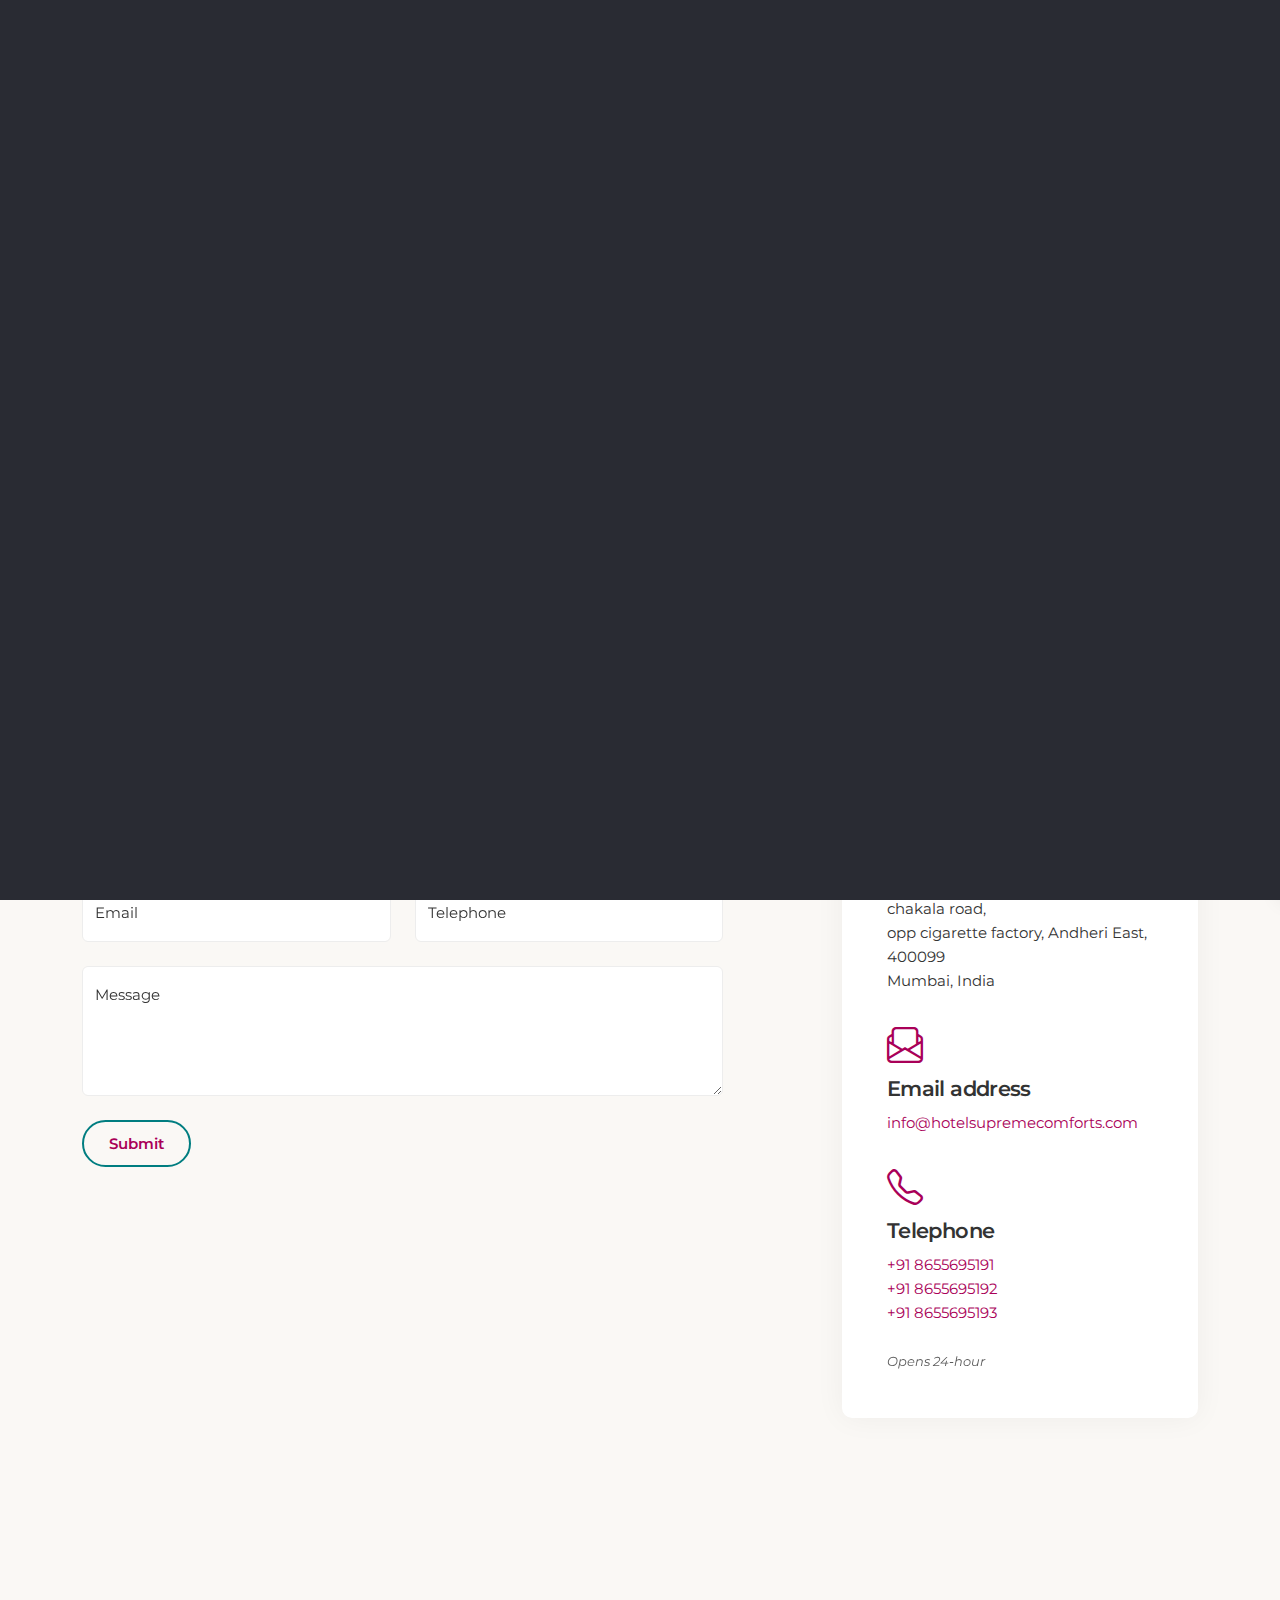
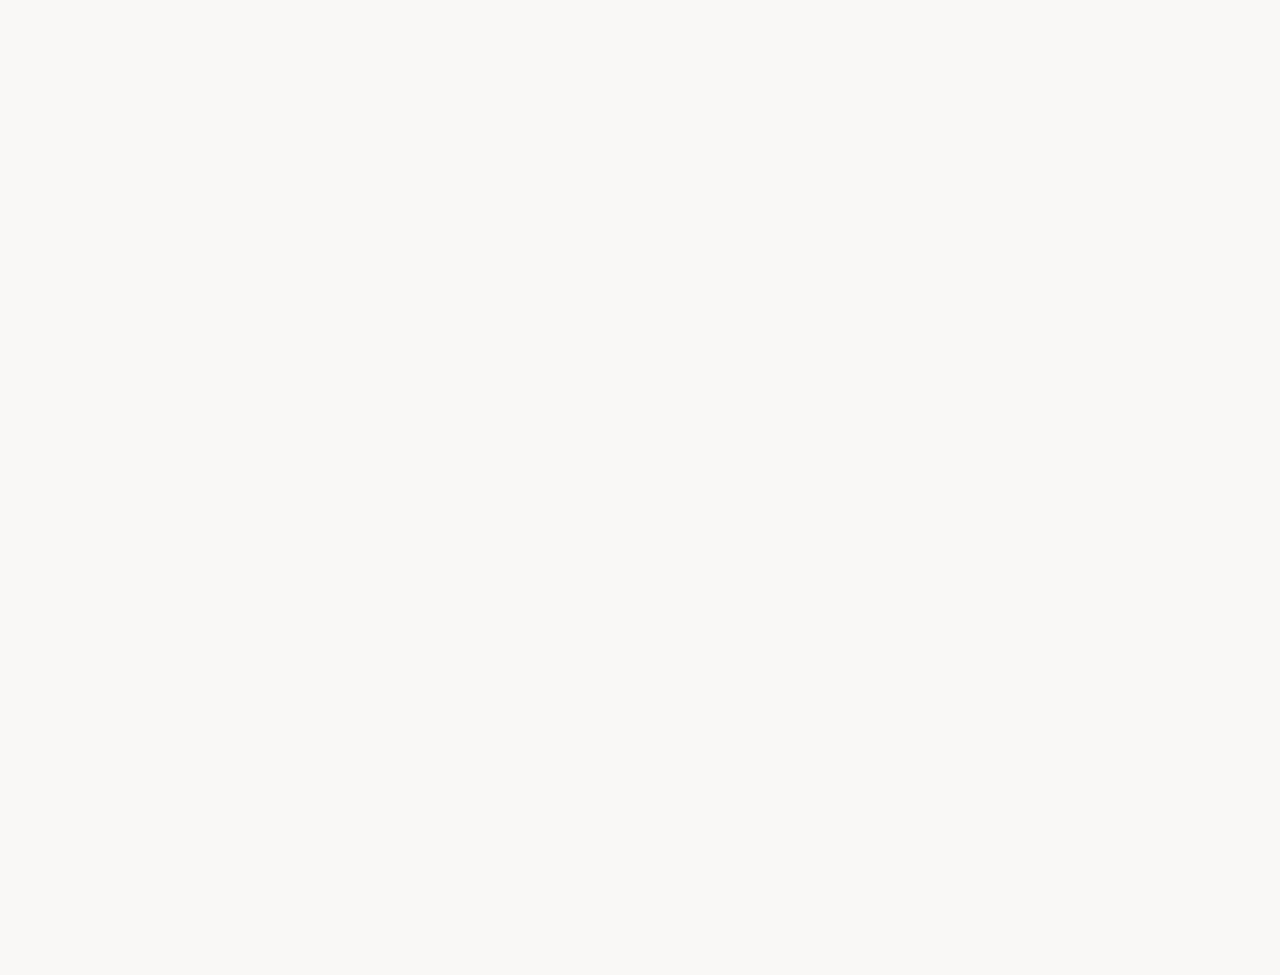
<file: contact-us.html>
<!DOCTYPE html>
<html lang="zxx">

<head>
    <meta charset="utf-8">
    <meta name="viewport" content="width=device-width, initial-scale=1">
    <meta name="description" content="">
   
    <title>Contact Us | Supreme Comfort</title>
    
    <!-- Favicons-->
    <link rel="apple-touch-icon" sizes="152x152" href="favicon/apple-touch-icon.png">
    <link rel="icon" type="image/png" sizes="32x32" href="favicon/favicon-32x32.png">
    <link rel="icon" type="image/png" sizes="16x16" href="favicon/favicon-16x16.png">
    <link rel="manifest" href="favicon/site.webmanifest">
    <link rel="mask-icon" href="favicon/safari-pinned-tab.svg" color="#5bbad5">
    <meta name="msapplication-TileColor" content="#da532c">
    <meta name="theme-color" content="#ffffff">

    <!-- GOOGLE WEB FONT-->
    <link rel="preconnect" href="https://fonts.googleapis.com">
    <link rel="preconnect" href="https://fonts.gstatic.com" crossorigin>
    <link href="https://fonts.googleapis.com/css2?family=Caveat:wght@400;500&family=Montserrat:wght@300;400;500;600;700&display=swap" rel="stylesheet">

    <!-- BASE CSS -->
    <link href="css/bootstrap.min.css" rel="stylesheet">
    <link href="css/style.css" rel="stylesheet">
	<link href="css/vendors.min.css" rel="stylesheet">

    <!-- YOUR CUSTOM CSS -->
    <link href="css/custom.css" rel="stylesheet">
</head>

<body> 

    <div id="preloader">
        <div data-loader="circle-side"></div>
    </div><!-- /Page Preload -->

    <div class="layer"></div><!-- Opacity Mask -->

     <header class="reveal_header">
        <div class="container">
            <div class="row align-items-center">
                 <div class="col-6">
                    <a href="index.html" class="logo_normal"><img src="images/logo-white.png"  alt=""></a>
                    <a href="index.html" class="logo_sticky"><img src="images/supreme-comfort-logo.png" width="135" height="45" alt=""></a>
                </div>
                <div class="col-6">
                    <nav>
                        <ul>
                            <li><a href="#booking_section" class="btn_1 btn_scrollto">Book Now</a></li>
                            <li>
                               <div class="hamburger_2 open_close_nav_panel">
                                    <div class="hamburger__box">
                                        <div class="hamburger__inner"></div>
                                    </div>
                                </div>
                            </li>
                        </ul>
                    </nav>
                </div>
            </div>
        </div><!-- /container -->
    </header><!-- /Header -->
 
    <div class="nav_panel">
        <a href="#0" class="closebt open_close_nav_panel"><i class="bi bi-x"></i></a>
        <div class="logo_panel"><img src="images/supreme-comfort-logo.png" width="135" height="45" alt=""></div>
        <div class="sidebar-navigation">
           <nav>
                <ul class="level-1">
                    <li ><a href="index.html">Home</a></li>
                    <li><a href="about.html">About</a></li>
                    <li class="parent"><a href="#0">Rooms</a>
                        <ul class="level-2">
                            <li class="back"><a href="#0">Back</a></li>
                            <li><a href="superior-twin-room.html">Superior Twin Room</a></li>
                            <li><a href="superior-double-room.html">Superior Double Room</a></li>
                          <li><a href="deluxe-queen-room.html">Deluxe Queen Room</a></li> 
 <li><a href="deluxe-single-room.html">Deluxe Single Room</a></li>
                            
                        </ul>
                    </li>
                   
                    <li><a href="nearby-attractions.html">NearBy Attractions</a></li>
                    <li><a href="contact-us.html">Contact</a></li>
                </ul>
                <div class="panel_footer">
                    <div class="phone_element"><a href="tel:8655695191"><i class="bi bi-telephone"></i><span><em>Info and bookings</em>8655695191</span></a></div>
                </div>
                <!-- /panel_footer -->
            </nav>
        </div>
        <!-- /sidebar-navigation -->
    </div>
    <!-- /nav_panel -->

    <main>

        <div class="hero medium-height jarallax" data-jarallax data-speed="0.2">
            <img class="jarallax-img" src="images/Reception.jpg" alt="">
            <div class="wrapper opacity-mask d-flex align-items-center justify-content-center text-center animate_hero" data-opacity-mask="rgba(0, 0, 0, 0.5)">
                <div class="container">
                    <small class="slide-animated one">Hotel Supreme Comforts</small>
                    <h1 class="slide-animated two">Contact Us</h1>
                </div>
            </div>
        </div>
        <!-- /Background Img Parallax -->

        <div class="container margin_120_95">
            <div class="row justify-content-between">
                <div class="col-xl-4 col-lg-5 order-lg-2">
                    <div class="contact_info">
                        <ul class="clearfix">
                            <li>
                                <i class="bi bi-geo-alt"></i>
                                <h4>Address</h4>
                                <div>JEM complex 1st floor, Sahar chakala road,<br> opp cigarette factory, Andheri East, 400099 <br>Mumbai, India</div>
                            </li>
                            <li>
                                <i class="bi bi-envelope-paper"></i>
                                <h4>Email address</h4>
                                <p><a href="mailto:info@hotelsupremecomforts.com">info@hotelsupremecomforts.com</a></p>
                            </li>
                            <li>
                                <i class="bi bi-telephone"></i>
                                <h4>Telephone</h4>
                                <div><a href="tel:+918655695191">+91 8655695191</a><br>
                                    <a href="tel:+918655695192">+91 8655695192</a><br>
                                    <a href="tel:+918655695193">+91 8655695193</a><br>
                                    <br><small>Opens 24-hour</small></div>
                            </li>
                        </ul>
                    </div>
                </div>
                <div class="col-xl-7 col-lg-7 order-lg-1">
                    <h3 class="mb-3">Get in Touch</h3>
                    <div id="message-contact"></div>
                    <form method="post" action="mailto:jyotihospitalityminds@gmail.com" id="contactform" autocomplete="off">
                        <div class="row">
                            <div class="col-sm-6">
                                <div class="form-floating mb-4">
                                    <input class="form-control" type="text" id="name_contact" name="name_contact" placeholder="Name">
                                    <label for="name_contact">Name</label>
                                </div>
                            </div>
                            <div class="col-sm-6">
                                <div class="form-floating mb-4">
                                    <input class="form-control" type="text" id="lastname_contact" name="lastname_contact" placeholder="Last Name">
                                    <label for="lastname_contact">Last name</label>
                                </div>
                            </div>
                        </div>
                        <!-- /row -->
                        <div class="row">
                            <div class="col-sm-6">
                                <div class="form-floating mb-4">
                                    <input class="form-control" type="email" id="email_contact" name="email_contact" placeholder="Email">
                                    <label for="email_contact">Email</label>
                                </div>
                            </div>
                            <div class="col-sm-6">
                                <div class="form-floating mb-4">
                                    <input class="form-control" type="text" id="phone_contact" name="phone_contact" placeholder="Telephone">
                                    <label for="phone_contact">Telephone</label>
                                </div>
                            </div>
                        </div>
                        <!-- /row -->
                        <div class="form-floating mb-4">
                            <textarea class="form-control" placeholder="Message" id="message_contact" name="message_contact"></textarea>
                            <label for="message_contact">Message</label>
                        </div>
                       
                        <p class="mt-3"><input type="submit" value="Submit" class="btn_1 outline" id="submit-contact"></p>
                    </form>
                </div>
            </div>
            <!-- /row -->
        </div>
        <!--/container -->

        <div class="map_contact">
            <iframe src="https://www.google.com/maps/embed?pb=!1m18!1m12!1m3!1d3021.4364241114604!2d-73.96780638459853!3d40.774418641731515!2m3!1f0!2f0!3f0!3m2!1i1024!2i768!4f13.1!3m3!1m2!1s0x89c258a29d3847f5%3A0x564dfbba0141774a!2s5th%20Ave%2C%20New%20York%2C%20NY%2C%20Stati%20Uniti!5e0!3m2!1sit!2ses!4v1661414716655!5m2!1sit!2ses" width="600" height="450" style="border:0;" allowfullscreen="" loading="lazy" referrerpolicy="no-referrer-when-downgrade"></iframe>
        </div>
        <!--/map_contact -->

        <!-- <div class="container margin_120_95" id="booking_section">
            <div class="row justify-content-between">
                <div class="col-xl-4">
                    <div data-cue="slideInUp">
                        <div class="title">
                            <small>Supreme Comfort </small>
                            <h2>Check Availability</h2>
                        </div>
                        <p>Mea nibh meis philosophia eu. Duis legimus efficiantur ea sea. Id placerat tacimates definitionem sea, prima quidam vim no. Duo nobis persecuti cu. </p>
                        <p class="phone_element no_borders"><a href="tel://423424234"><i class="bi bi-telephone"></i><span><em>Info and bookings</em>+41 934 121 1334</span></a></p>
                    </div>
                </div>
                <div class="col-xl-7">
                    <div data-cue="slideInUp" data-delay="200">
                        <div class="booking_wrapper">
                            <div class="col-12">
                                <input type="hidden" id="date_booking" name="date_booking">
                            </div>
                            <div class="row">
                                <div class="col-lg-6">
                                    <div class="custom_select">
                                        <select class="wide">
                                            <option>Select Room</option>
                                            <option>Superior Twin Room</option>
                                            <option>Superior Double Room</option>
                                            <option>Deluxe Single Room</option>
                                            <option>Deluxe Queen Room</option>
                                        </select>
                                    </div>
                                </div>
                                <div class="col-lg-6">
                                    <div class="row">
                                        <div class="col-6">
                                            <div class="qty-buttons mb-3 version_2">
                                                <input type="button" value="+" class="qtyplus" name="adults_booking">
                                                <input type="text" name="adults_booking" id="adults_booking" value="" class="qty form-control" placeholder="Adults">
                                                <input type="button" value="-" class="qtyminus" name="adults_booking">
                                            </div>
                                        </div>
                                        <div class="col-6">
                                            <div class="mb-3 qty-buttons mb-3 version_2">
                                                <input type="button" value="+" class="qtyplus" name="childs_booking">
                                                <input type="text" name="childs_booking" id="childs_booking" value="" class="qty form-control" placeholder="Childs">
                                                <input type="button" value="-" class="qtyminus" name="childs_booking">
                                            </div>
                                        </div>
                                    </div>
                                </div>
                            </div>
                        </div>
                        <p class="text-end mt-4"><a href="#0" class="btn_1 outline">Book Now</a></p>
                    </div>
                </div>
            </div>
        </div> -->
        <!-- /container -->
        
    </main>

    <footer class="revealed">
        <div class="footer_bg">
            <div class="gradient_over"></div>
            <div class="background-image" data-background="url(images/Superior-Double-Room/Superior-Double-Room4.jpg)"></div>
        </div>
        <div class="container">
            <div class="row move_content">
                <div class="col-lg-4 col-md-12">
                    <h5>About Us</h5>
                    <ul>
                        <li>Hotel Supreme Comfort is a corporate hotel offering the best stay for people who are searching for a hotel near International Airport in Mumbai.<br><br></li>
                        
                    </ul>
                    <div class="social">
                        <ul>
                            <li><a href="#0"><i class="bi bi-instagram"></i></a></li>
                            
                            <li><a href="#0"><i class="bi bi-facebook"></i></a></li>
                            <!--<li><a href="#0"><i class="bi bi-twitter-x"></i></a></li>-->
                        </ul>
                    </div>
                </div>
                <div class="col-lg-3 col-md-6 ms-lg-auto">
                    <h5>Explore</h5>
                    <div class="footer_links">
                        <ul>
                            <li><a href="index.html">Home</a></li>
                            <li><a href="about.html">About Us</a></li>
                            <li><a href="rooms.html">Rooms</a></li>
                            <li><a href="nearby-attractions.html">NearBy Attractions</a></li>
                            <li><a href="contact-us.html">Contacts</a></li>
                        </ul>
                    </div>
                </div>
                <div class="col-lg-4 col-md-12">
                    <h5>Contacts</h5>
                    <ul>
                        <li>JEM complex 1st floor, Sahar chakala road, opp cigarette factory, Andheri East, 400099 Mumbai, India<br><br></li>
                        <li><strong><a href="mailto:info@hotelsupremecomforts.com">info@hotelsupremecomforts.com</a></strong></li>
                        <li><strong><a href="tel:+918655695191">+91 8655695191</a> / <a href="tel:+918655695192">+91 8655695192</a> / <a href="tel:+918655695193">+91 8655695193</a></strong></li>
                    </ul>
                    <!-- <div class="social">
                        <ul>
                            <li><a href="#0"><i class="bi bi-instagram"></i></a></li>
                            
                            <li><a href="#0"><i class="bi bi-facebook"></i></a></li>
                            <li><a href="#0"><i class="bi bi-twitter-x"></i></a></li>
                        </ul>
                    </div> -->
                </div>
            </div>
            <!--/row-->
        </div>
        <!--/container-->
        <div class="copy">
            <div class="container">
                © Hotel Supreme Comfort - Designed by <a href="https://hospitalityminds.com/">Hospitality Minds</a>
            </div>
        </div>
    </footer>
    <!-- /footer -->

    <div class="progress-wrap">
        <svg class="progress-circle svg-content" width="100%" height="100%" viewBox="-1 -1 102 102">
            <path d="M50,1 a49,49 0 0,1 0,98 a49,49 0 0,1 0,-98" />
        </svg>
    </div>
    <!-- /back to top -->
      <!-- floating btn -->
    <a href="https://wa.me/8655695192" class="whatsapp-icon" style="display: inline-flex; align-items: center; text-decoration: none;">
        <img src="images/whatsapp.png" alt="WhatsApp Icon" style="vertical-align: middle;">
        <span style="background-color: #a90058; margin-left: 8px; padding: 5px 10px; border-radius: 15px; color: #fff; font-weight: bold; vertical-align: middle; white-space: nowrap; font-size: 13px;">Chat with us on <br>WhatsApp</span>
    </a>

<!-- COMMON SCRIPTS -->
<script src="js/common_scripts.js"></script>
<script src="js/common_functions.js"></script>
<script src="js/datepicker_inline.js"></script>
<script src="phpmailer/validate.js"></script>

</body>
</html>
</file>
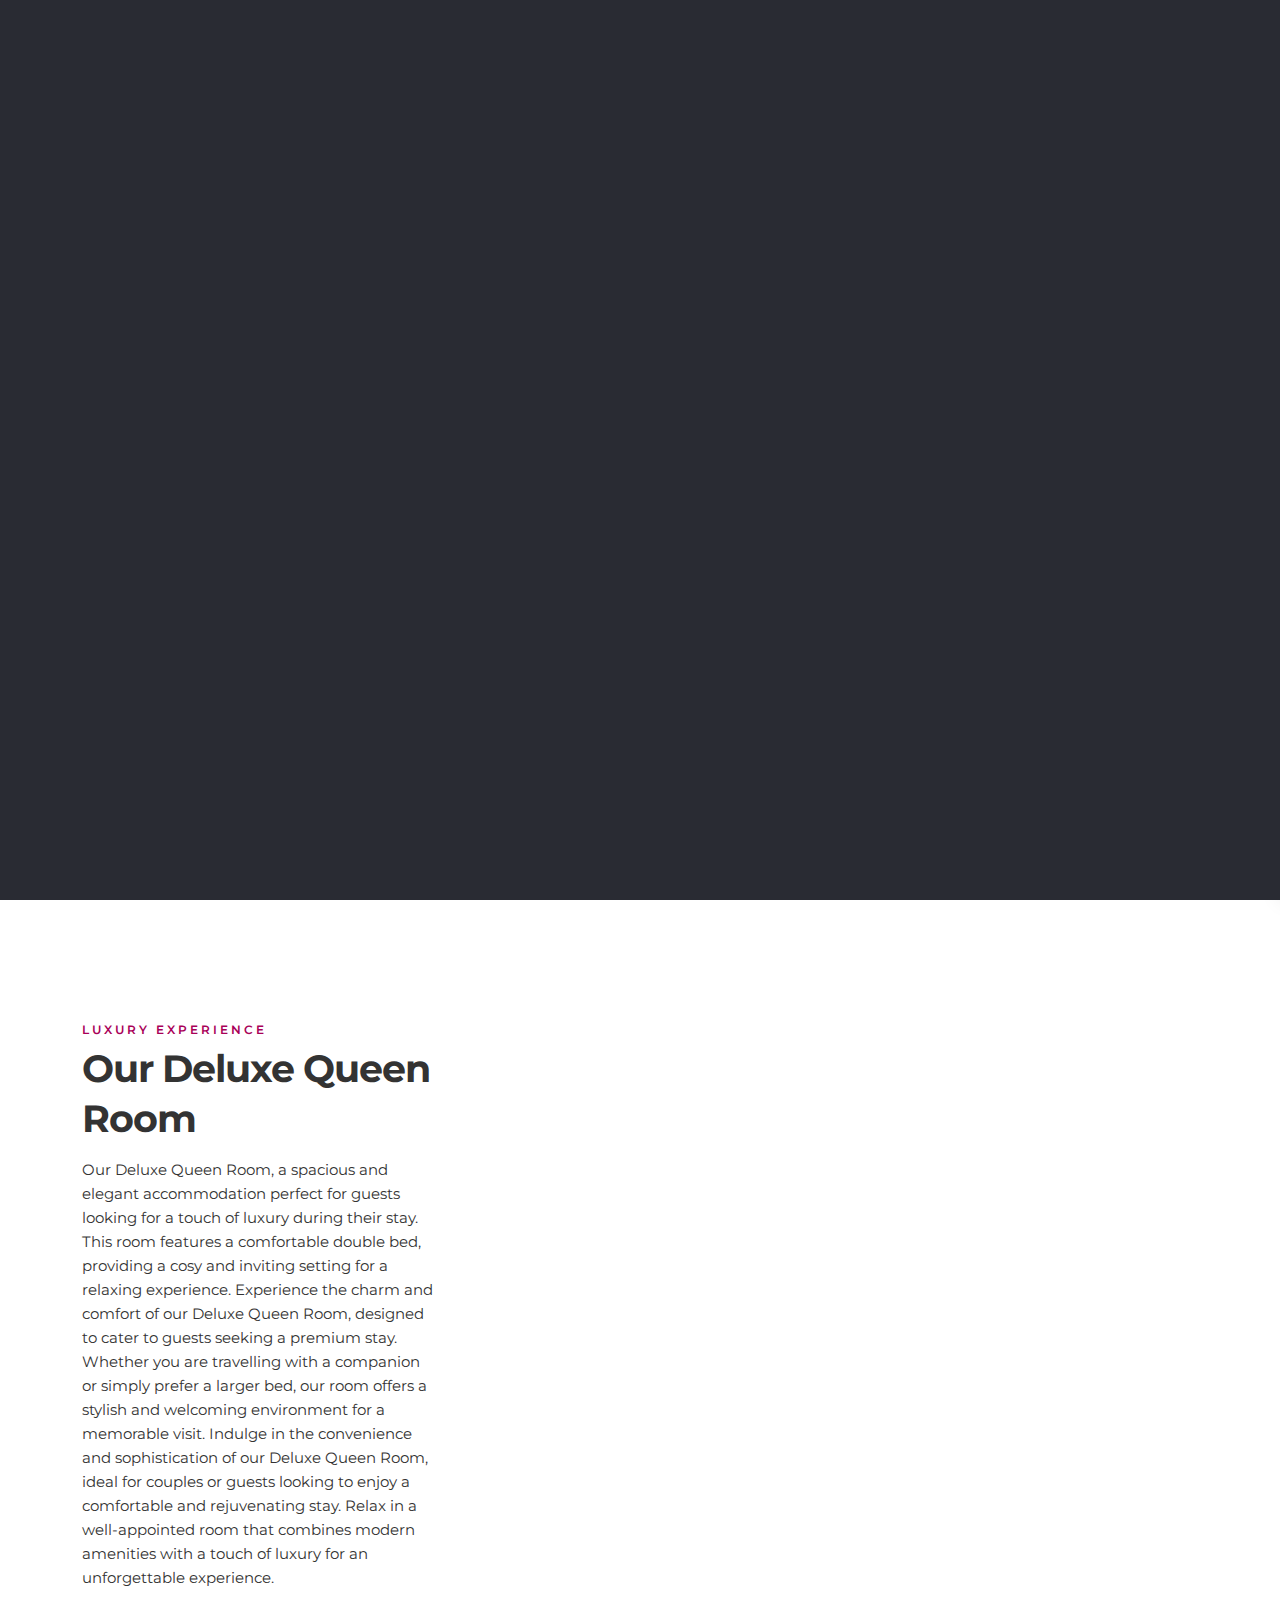
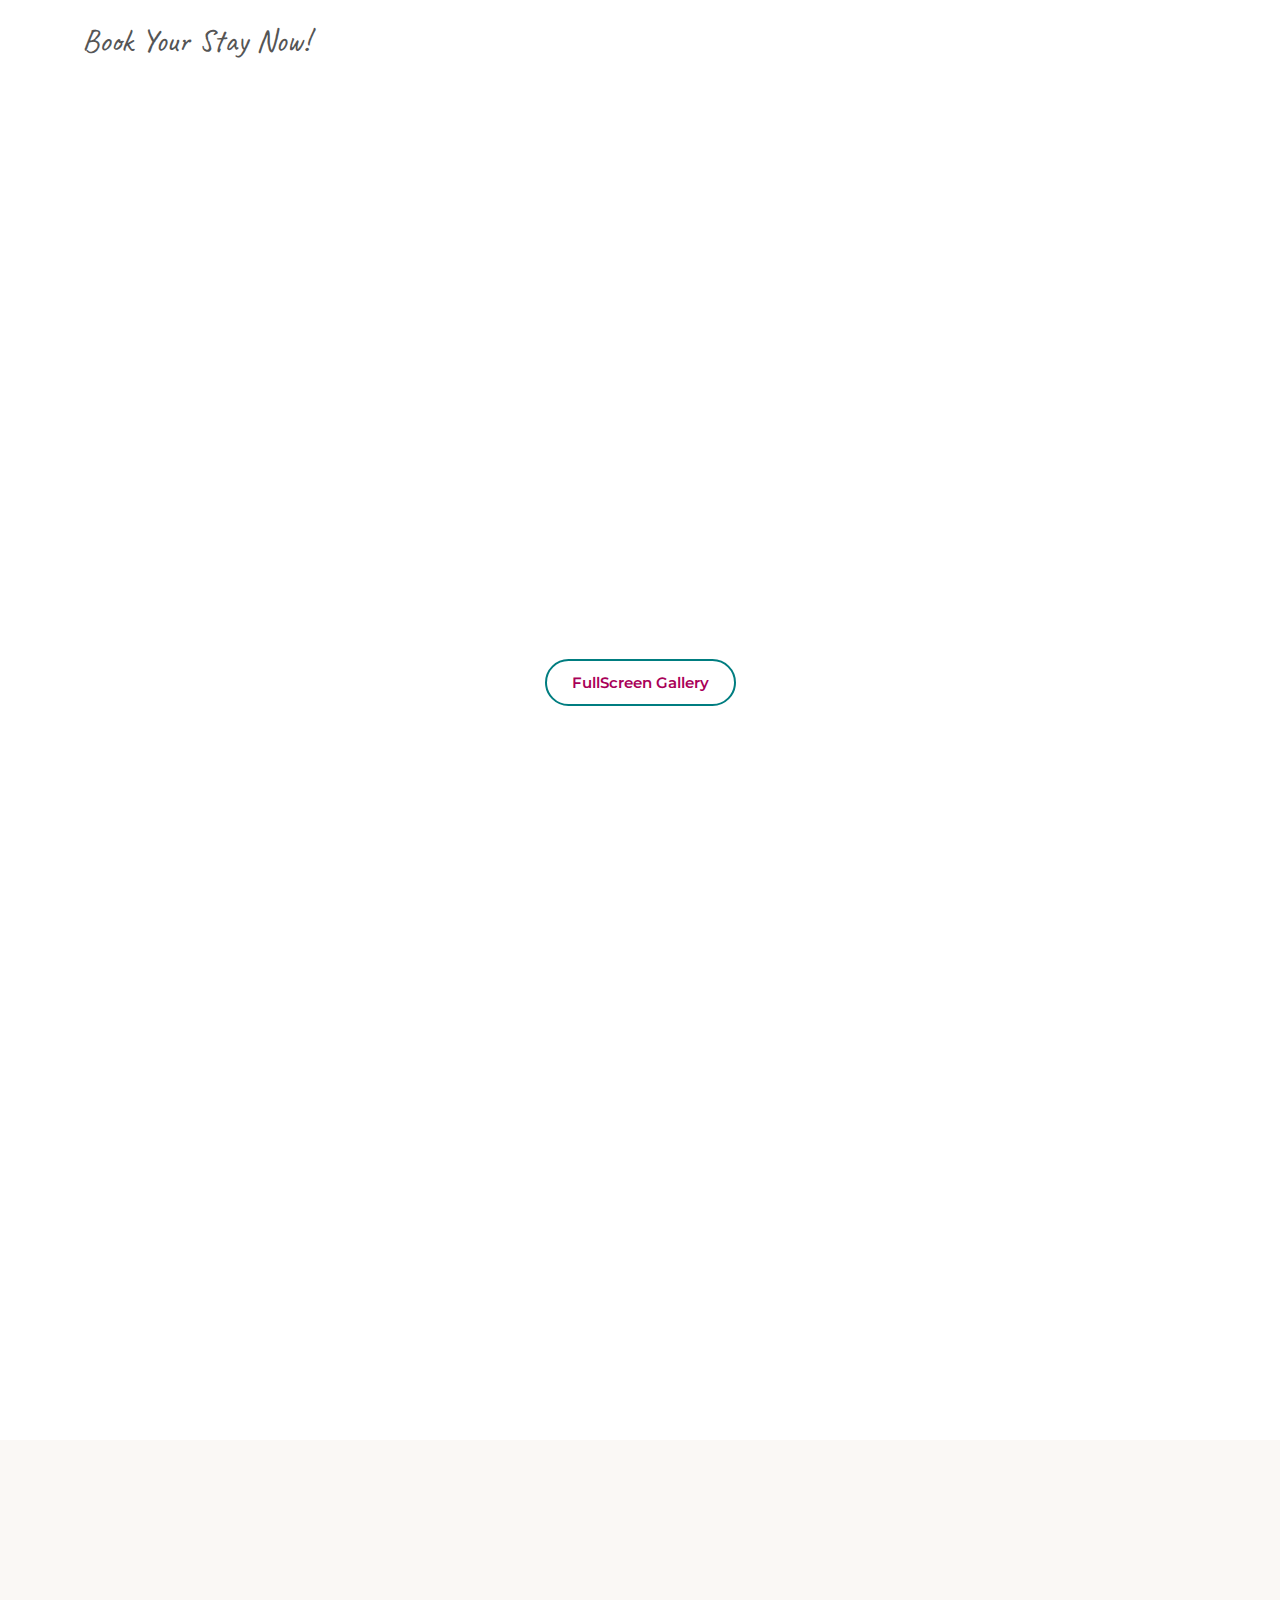
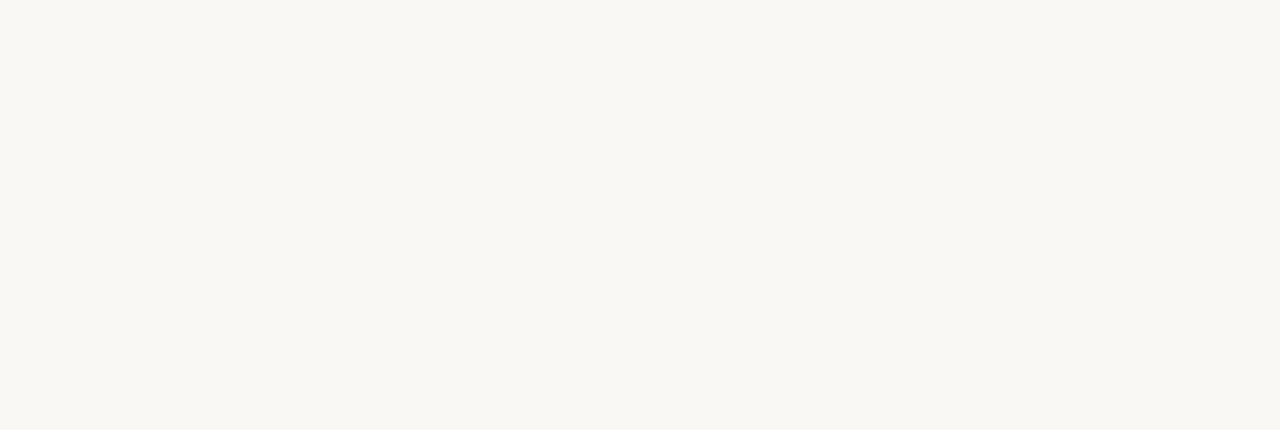
<file: deluxe-queen-room.html>
<!DOCTYPE html>
<html lang="zxx">

<head>
    <meta charset="utf-8">
    <meta name="viewport" content="width=device-width, initial-scale=1">
    <meta name="description" content="">
   
    <title>Deluxe Queen Room | Supreme Comfort</title>
    
    <!-- Favicons-->
     <link rel="apple-touch-icon" sizes="152x152" href="favicon/apple-touch-icon.png">
    <link rel="icon" type="image/png" sizes="32x32" href="favicon/favicon-32x32.png">
    <link rel="icon" type="image/png" sizes="16x16" href="favicon/favicon-16x16.png">
    <link rel="manifest" href="favicon/site.webmanifest">
    <link rel="mask-icon" href="favicon/safari-pinned-tab.svg" color="#5bbad5">
    <meta name="msapplication-TileColor" content="#da532c">
    <meta name="theme-color" content="#ffffff">

    <!-- GOOGLE WEB FONT-->
    <link rel="preconnect" href="https://fonts.googleapis.com">
    <link rel="preconnect" href="https://fonts.gstatic.com" crossorigin>
    <link href="https://fonts.googleapis.com/css2?family=Caveat:wght@400;500&family=Montserrat:wght@300;400;500;600;700&display=swap" rel="stylesheet">

    <!-- BASE CSS -->
    <link href="css/bootstrap.min.css" rel="stylesheet">
    <link href="css/style.css" rel="stylesheet">
	<link href="css/vendors.min.css" rel="stylesheet">

    <!-- YOUR CUSTOM CSS -->
    <link href="css/custom.css" rel="stylesheet">
</head>

<body> 

    <div id="preloader">
        <div data-loader="circle-side"></div>
    </div><!-- /Page Preload -->

    <div class="layer"></div><!-- Opacity Mask -->

    <header class="reveal_header">
        <div class="container">
            <div class="row align-items-center">
                 <div class="col-6">
                    <a href="index.html" class="logo_normal"><img src="images/logo-white.png"  alt=""></a>
                    <a href="index.html" class="logo_sticky"><img src="images/supreme-comfort-logo.png" width="135" height="45" alt=""></a>
                </div>
          
                <div class="col-6">
                    <nav class="second_nav">
                        <ul>
                             <li><a href="#booking_section" class="btn_1 btn_scrollto">Book Now</a></li>
                            <li>
                               <div class="hamburger_2 open_close_nav_panel">
                                    <div class="hamburger__box">
                                        <div class="hamburger__inner"></div>
                                    </div>
                                </div>
                            </li>
                        </ul>
                    </nav>
                </div>
            </div>
        </div><!-- container -->
    </header><!-- End Header -->

    <div class="nav_panel">
        <a href="#0" class="closebt open_close_nav_panel"><i class="bi bi-x"></i></a>
        <div class="logo_panel"><img src="images/supreme-comfort-logo.png" width="135" height="45" alt=""></div>
        <div class="sidebar-navigation">
            <nav>
                <ul class="level-1">
                    <li ><a href="index.html">Home</a></li>
                    <li><a href="about.html">About</a></li>
                    <li class="parent"><a href="#0">Rooms</a>
                        <ul class="level-2">
                            <li class="back"><a href="#0">Back</a></li>
                            <li><a href="superior-twin-room.html">Superior Twin Room</a></li>
                            <li><a href="superior-double-room.html">Superior Double Room</a></li>
                          <li><a href="deluxe-queen-room.html">Deluxe Queen Room</a></li> 
 <li><a href="deluxe-single-room.html">Deluxe Single Room</a></li>
                            
                        </ul>
                    </li>
                   
                    <li><a href="nearby-attractions.html">NearBy Attractions</a></li>
                    <li><a href="contact-us.html">Contact</a></li>
                </ul>
                <div class="panel_footer">
                    <div class="phone_element"><a href="tel:8655695191"><i class="bi bi-telephone"></i><span><em>Info and bookings</em>8655695191</span></a></div>
                </div>
                <!-- /panel_footer -->
            </nav>
        </div>
        <!-- /sidebar-navigation -->
    </div>
    <!-- /nav_panel -->
 
    <main>
        <div id="carousel-home">
            <div class="owl-carousel owl-theme kenburns">
                <div class="owl-slide background-image cover" data-background="url(images/Deluxe-Queen-Room/Deluxe-Queen-Room2.jpg)">
                    <!-- data-opacity-mask="rgba(0, 0, 0, 0.5)" -->
                    <div class="opacity-mask d-flex align-items-center" >
                        <div class="container">
                            <div class="row justify-content-center justify-content-md-start">
                                <div class="col-lg-6 static">
                                    <div class="slide-text white">
                                        <!-- <small class="owl-slide-animated owl-slide-title">Hotel Supreme Comforts</small>
                                        <h2 class="owl-slide-animated owl-slide-title-2">A unique experience where to stay</h2>
                                        <div class="owl-slide-animated owl-slide-title-3"><a class="btn_1 outline white mt-3" href="about.html">Know more</a></div> -->
                                    </div>
                                </div>
                            </div>
                        </div>
                    </div>
                </div>
               
                <div class="owl-slide background-image cover" data-background="url(images/Deluxe-Queen-Room/Deluxe-Queen-Room.jpg)">
                    <div class="opacity-mask d-flex align-items-center" >
                        <div class="container">
                            <div class="row justify-content-center">
                                <div class="col-lg-6 static">
                                    <div class="slide-text white text-center">
                                        <!-- <small class="owl-slide-animated owl-slide-title">Hotel Supreme Comforts</small>
                                        <h2 class="owl-slide-animated owl-slide-title-2">A truly immersive relax place</h2>
                                        <div class="owl-slide-animated owl-slide-title-3"><a class="btn_1 outline white mt-3" href="deluxe-queen-room.html">Know more</a></div> -->
                                    </div>
                                </div>
                            </div>
                        </div>
                    </div>
                </div>
                
                <!-- <div class="owl-slide background-image cover" data-background="url(images/Deluxe-Queen-Room/Deluxe-Queen-Room3.jpg)">
                    <div class="opacity-mask d-flex align-items-center" data-opacity-mask="rgba(0, 0, 0, 0.6)">
                        <div class="container">
                            <div class="row justify-content-center justify-content-md-end">
                                <div class="col-lg-6 static">
                                    <div class="slide-text text-end white">
                                    </div>
                                </div>
                            </div>
                        </div>
                    </div>
                    
                </div> -->
            </div>
            <div class="mouse_wp">
                <a href="#first_section" class="btn_scrollto">
                    <div class="mouse"></div>
                </a>
            </div>
            
        </div>
        <!-- <div class="hero full-height jarallax" data-jarallax data-speed="0.2">
            <img class="jarallax-img kenburns" src="images/Deluxe-Queen-Room/Deluxe-Queen-Room2.jpg" alt="">
            <div class="wrapper opacity-mask d-flex align-items-center  text-center animate_hero" >
                <div class="container">
                    <div class="row justify-content-center">
                        <div class="col-lg-8">
                            <small class="slide-animated one">Hotel Supreme Comforts</small>
                            <h1 class="slide-animated two">Deluxe Queen Room</h1>
                            <p class="slide-animated three">Exquisite furnishings for a cosy ambience</p>
                        </div>
                    </div>
                </div>
                <div class="mouse_wp slide-animated four">
                    <a href="#first_section" class="btn_explore">
                        <div class="mouse"></div>
                    </a>
                </div>
            </div>
        </div> -->
        <!-- /Background Img Parallax -->

        <div class="bg_white" id="first_section">
            <div class="container margin_120_95">
                <div class="row justify-content-between">
                    <div class="col-lg-4">
                        <div class="title">
                            <small>Luxury Experience</small>
                            <h2>Our Deluxe Queen Room</h2>
                        </div>
                        <p>Our Deluxe Queen Room, a spacious and elegant accommodation perfect for guests looking for a touch of luxury during their stay. This room features a comfortable double bed, providing a cosy and inviting setting for a relaxing experience. Experience the charm and comfort of our Deluxe Queen Room, designed to cater to guests seeking a premium stay. Whether you are travelling with a companion or simply prefer a larger bed, our room offers a stylish and welcoming environment for a memorable visit. Indulge in the convenience and sophistication of our Deluxe Queen Room, ideal for couples or guests looking to enjoy a comfortable and rejuvenating stay. Relax in a well-appointed room that combines modern amenities with a touch of luxury for an unforgettable experience.
                            </p>
                            <a href="#" class="intro"><p><em>Book Your Stay Now!</em></p></a>
                    </div>
                    <div class="col-lg-6">
                        <div class="room_facilities_list">
                            <ul data-cues="slideInLeft">
                                <li><i class="icon-hotel-double_bed_2"></i> Queen Bed</li>
                                <li><i class="icon-hotel-safety_box"></i> Safety Box</li>
                                <!-- <li><i class="icon-hotel-patio"></i>Balcony</li> -->
                                <li><i class="icon-hotel-tv"></i> Television </li>
                                <!-- <li><i class="icon-hotel-disable"></i> Disable Access</li>
                                <li><i class="icon-hotel-dog"></i> Pet Allowed</li>
                                <li><i class="icon-hotel-reception"></i> Living Area</li> -->
                                <li><i class="icon-hotel-wifi"></i> Wifi access</li>
                                <li><i class="icon-hotel-room_service"></i> Complimentary Breakfast</li>
                                <li><i class="icon-hotel-condition"></i> Air Condition</li>
                                <li><i class="icon-hotel-loundry"></i>Loundry Service</li>
                            </ul>
                        </div>
                    </div>
                </div>
                <!-- /row -->
            </div>
            <!-- /container -->
        </div>
        <!-- /bg_white -->

        <div class="bg_white add_bottom_120">
            <div class="container-fluid p-lg-0">
                <div data-cues="zoomIn">
                    <div class="owl-carousel owl-theme carousel_item_centered kenburns rounded-img">
                        <div class="item">
                            <img src="images/Deluxe-Queen-Room/Deluxe-Queen-Room.jpg" alt="">
                        </div>
                        <div class="item">
                            <img src="images/Deluxe-Queen-Room/Deluxe-Queen-Room2.jpg" alt="">
                        </div>
                        <div class="item">
                            <img src="images/Deluxe-Queen-Room/Deluxe-Queen-Room3.jpg" alt="">
                        </div>
                        <div class="item">
                            <img src="images/Deluxe-Queen-Room/Deluxe-Queen-Room-bathroom.jpg" alt="">
                        </div>
                    </div>
                </div>
                <div class="text-center mt-5">
                    <a class="btn_1 outline" data-fslightbox="gallery_1" data-type="image" href="images/Deluxe-Queen-Room/Deluxe-Queen-Room.jpg">FullScreen Gallery</a>
                    <a data-fslightbox="gallery_1" data-type="image" href="images/Deluxe-Queen-Room/Deluxe-Queen-Room2.jpg"></a>
                    <a data-fslightbox="gallery_1" data-type="image" href="images/Deluxe-Queen-Room/Deluxe-Queen-Room3.jpg"></a>
                    <a data-fslightbox="gallery_1" data-type="image" href="images/Deluxe-Queen-Room/Deluxe-Queen-Room-bathroom.jpg"></a>
                </div>
            </div>
        </div>
        <!-- /bg_white -->

        <!-- <div class="container margin_120_95" id="reviews">
            <div class="row justify-content-between">
                <div class="col-lg-4 order-lg-2 fixed_title reviews_sum_details">
                    <div class="title">
                        <small>Supreme Comfort </small>
                        <h2>Reviews</h2>
                    </div>
                    <p>Nam libero tempore, cum soluta nobis est eligendi optio cumque nihil impedit quo minus id quod maxime placeat facere possimus.</p>
                    <h6>Comfort</h6>
                    <div class="row mb-2">
                        <div class="col-xl-10 col-lg-9 col-10">
                            <div class="progress">
                                <div class="progress-bar" role="progressbar" aria-valuenow="90" aria-valuemin="0" aria-valuemax="100"></div>
                            </div>
                        </div>
                        <div class="col-xl-2 col-lg-3 col-2"><strong>9.0</strong></div>
                    </div>
                    <h6>Facilities</h6>
                    <div class="row mb-2">
                        <div class="col-xl-10 col-lg-9 col-10">
                            <div class="progress">
                                <div class="progress-bar" role="progressbar" aria-valuenow="95" aria-valuemin="0" aria-valuemax="100"></div>
                            </div>
                        </div>
                        <div class="col-xl-2 col-lg-3 col-2"><strong>9.5</strong></div>
                    </div>
                    <h6>Location</h6>
                    <div class="row mb-2">
                        <div class="col-xl-10 col-lg-9 col-10">
                            <div class="progress">
                                <div class="progress-bar" role="progressbar" aria-valuenow="60" aria-valuemin="0" aria-valuemax="100"></div>
                            </div>
                        </div>
                        <div class="col-xl-2 col-lg-3 col-2"><strong>6.0</strong></div>
                    </div>
                    <h6>Price</h6>
                    <div class="row mb-2">
                        <div class="col-xl-10 col-lg-9 col-10">
                            <div class="progress">
                                <div class="progress-bar" role="progressbar" aria-valuenow="60" aria-valuemin="0" aria-valuemax="100"></div>
                            </div>
                        </div>
                        <div class="col-xl-2 col-lg-3 col-2"><strong>6.0</strong></div>
                    </div>
                </div>
                <div class="col-lg-7 order-lg-1">
                    <div class="review_card">
                        <div class="row">
                            <div class="col-md-2 user_info">
                                <figure><img src="img/avatar4.jpg" alt=""></figure>
                                <h5>Lukas</h5>
                            </div>
                            <div class="col-md-10 review_content">
                                <div class="clearfix mb-3">
                                    <span class="rating">8.5<small>/10</small> <strong>Rating average</strong></span>
                                    <em>Published 54 minutes ago</em>
                                </div>
                                <h4>"Great Location!!"</h4>
                                <p>Eos tollit ancillae ea, lorem consulatu qui ne, eu eros eirmod scaevola sea. Et nec tantas accusamus salutatus, sit commodo veritus te, erat legere fabulas has ut. Rebum laudem cum ea, ius essent fuisset ut. Viderer petentium cu his. Tollit molestie suscipiantur his et.</p>
                            </div>
                        </div>
                    </div>
                    <div class="review_card">
                        <div class="row">
                            <div class="col-md-2 user_info">
                                <figure><img src="img/avatar6.jpg" alt=""></figure>
                                <h5>Lukas</h5>
                            </div>
                            <div class="col-md-10 review_content">
                                <div class="clearfix mb-3">
                                    <span class="rating">8.5<small>/10</small> <strong>Rating average</strong></span>
                                    <em>Published 10 Oct. 2022</em>
                                </div>
                                <h4>"Awesome Experience"</h4>
                                <p>Eos tollit ancillae ea, lorem consulatu qui ne, eu eros eirmod scaevola sea. Et nec tantas accusamus salutatus, sit commodo veritus te, erat legere fabulas has ut. Rebum laudem cum ea, ius essent fuisset ut. Viderer petentium cu his. Tollit molestie suscipiantur his et.</p>
                            </div>
                        </div>
                    </div>
                    <div class="review_card">
                        <div class="row">
                            <div class="col-md-2 user_info">
                                <figure><img src="img/avatar1.jpg" alt=""></figure>
                                <h5>Marika</h5>
                            </div>
                            <div class="col-md-10 review_content">
                                <div class="clearfix mb-3">
                                    <span class="rating">9.0<small>/10</small> <strong>Rating average</strong></span>
                                    <em>Published 11 Oct. 2022</em>
                                </div>
                                <h4>"Really great dinner!!"</h4>
                                <p>Eos tollit ancillae ea, lorem consulatu qui ne, eu eros eirmod scaevola sea. Et nec tantas accusamus salutatus, sit commodo veritus te, erat legere fabulas has ut. Rebum laudem cum ea, ius essent fuisset ut. Viderer petentium cu his. Tollit molestie suscipiantur his et.</p>
                            </div>
                        </div>
                        <div class="row reply">
                            <div class="col-md-2 user_info">
                                <figure><img src="img/avatar.jpg" alt=""></figure>
                            </div>
                            <div class="col-md-10">
                                <div class="review_content">
                                    <strong>Reply from Admin</strong>
                                    <em>Published 3 minutes ago</em>
                                    <p><br>Hi Monika,<br><br>Eos tollit ancillae ea, lorem consulatu qui ne, eu eros eirmod scaevola sea. Et nec tantas accusamus salutatus, sit commodo veritus te, erat legere fabulas has ut. Rebum laudem cum ea, ius essent fuisset ut. Viderer petentium cu his. Tollit molestie suscipiantur his et.<br><br>Thanks</p>
                                </div>
                            </div>
                        </div>
                    </div>
                    <p class="text-end"><a href="#0" class="btn_1">Leave a review</a></p>
                </div>
            </div>
        </div> -->
        <!-- /reviews -->

        <div class="bg_white">
            <div class="container ">
                <div data-cue="slideInUp">
                    <div class="title">
                        <small>Supreme Comfort </small>
                        <h2>Other Rooms</h2>
                    </div>
                    <div class="row" data-cues="slideInUp" data-delay="800">
                        <div class="col-xl-4 col-lg-6 col-md-6 col-sm-6">
                            <a href="superior-twin-room.html" class="box_cat_rooms">
                                <figure>
                                    <div class="background-image" data-background="url(images/Superior-Twin-Room/Superior-Twin-Room2.jpg)"></div>
                                    <div class="info">
                                        <!-- <small>From $150/night</small> -->
                                        <h3>Superior Twin Room</h3>
                                        <span>Read more</span>
                                    </div>
                                </figure>
                            </a>
                        </div>
                        <div class="col-xl-4 col-lg-6 col-md-6 col-sm-6">
                            <a href="deluxe-single-room.html" class="box_cat_rooms">
                                <figure>
                                    <div class="background-image" data-background="url(images/Deluxe-Single-Room/Deluxe-Single-Room2.jpg)"></div>
                                    <div class="info">
                                        <!-- <small>From $190/night</small> -->
                                        <h3>Deluxe Single Room</h3>
                                        <span>Read more</span>
                                    </div>
                                </figure>
                            </a>
                        </div>
                        <div class="col-xl-4 col-lg-6 col-md-6 col-sm-6">
                            <a href="superior-double-room.html" class="box_cat_rooms">
                                <figure>
                                    <div class="background-image" data-background="url(images/Superior-Double-Room/Superior-Double-Room4.jpg)"></div>
                                    <div class="info">
                                        <!-- <small>From $240/night</small> -->
                                        <h3>Superior Double Room</h3>
                                        <span>Read more</span>
                                    </div>
                                </figure>
                            </a>
                        </div>
                    </div>
                    <!-- /row-->
                </div>
            </div>
        </div>
        <!-- /bg_white -->

        <!-- <div class="container margin_120_95" id="booking_section">
            <div class="row justify-content-between">
                <div class="col-xl-4">
                    <div data-cue="slideInUp">
                        <div class="title">
                            <small>Supreme Comfort </small>
                            <h2>Check Availability</h2>
                        </div>
                        <p>Mea nibh meis philosophia eu. Duis legimus efficiantur ea sea. Id placerat tacimates definitionem sea, prima quidam vim no. Duo nobis persecuti cu. </p>
                        <p class="phone_element no_borders"><a href="tel://423424234"><i class="bi bi-telephone"></i><span><em>Info and bookings</em>+41 934 121 1334</span></a></p>
                    </div>
                </div>
                <div class="col-xl-7">
                    <div data-cue="slideInUp" data-delay="200">
                        <div class="booking_wrapper">
                            <div class="col-12">
                                <input type="hidden" id="date_booking" name="date_booking">
                            </div>
                            <div class="row">
                                <div class="col-lg-6">
                                    <div class="custom_select">
                                        <select class="wide">
                                            <option>Select Room</option>
                                            <option>Superior Twin Room</option>
                                            <option>Superior Double Room</option>
                                            <option>Deluxe Single Room</option>
                                            <option>Deluxe Queen Room</option>
                                        </select>
                                    </div>
                                </div>
                                <div class="col-lg-6">
                                    <div class="row">
                                        <div class="col-6">
                                            <div class="qty-buttons mb-3 version_2">
                                                <input type="button" value="+" class="qtyplus" name="adults_booking">
                                                <input type="text" name="adults_booking" id="adults_booking" value="" class="qty form-control" placeholder="Adults">
                                                <input type="button" value="-" class="qtyminus" name="adults_booking">
                                            </div>
                                        </div>
                                        <div class="col-6">
                                            <div class="mb-3 qty-buttons mb-3 version_2">
                                                <input type="button" value="+" class="qtyplus" name="childs_booking">
                                                <input type="text" name="childs_booking" id="childs_booking" value="" class="qty form-control" placeholder="Childs">
                                                <input type="button" value="-" class="qtyminus" name="childs_booking">
                                            </div>
                                        </div>
                                    </div>
                                </div>
                            </div>
                        </div>
                        <p class="text-end mt-4"><a href="#0" class="btn_1 outline">Book Now</a></p>
                    </div>
                </div>
            </div>
        </div> -->
        <!-- /container -->
    </main>

    <footer class="revealed">
        <div class="footer_bg">
            <div class="gradient_over"></div>
            <div class="background-image" data-background="url(images/Superior-Double-Room/Superior-Double-Room4.jpg)"></div>
        </div>
        <div class="container">
            <div class="row move_content">
                <div class="col-lg-4 col-md-12">
                    <h5>About Us</h5>
                    <ul>
                        <li>Hotel Supreme Comfort is a corporate hotel offering the best stay for people who are searching for a hotel near International Airport in Mumbai.<br><br></li>
                        
                    </ul>
                    <div class="social">
                        <ul>
                            <li><a href="#0"><i class="bi bi-instagram"></i></a></li>
                            
                            <li><a href="#0"><i class="bi bi-facebook"></i></a></li>
                            <!--<li><a href="#0"><i class="bi bi-twitter-x"></i></a></li>-->
                        </ul>
                    </div>
                </div>
                <div class="col-lg-3 col-md-6 ms-lg-auto">
                    <h5>Explore</h5>
                    <div class="footer_links">
                        <ul>
                            <li><a href="index.html">Home</a></li>
                            <li><a href="about.html">About Us</a></li>
                            <li><a href="rooms.html">Rooms</a></li>
                            <li><a href="nearby-attractions.html">NearBy Attractions</a></li>
                            <li><a href="contact-us.html">Contacts</a></li>
                        </ul>
                    </div>
                </div>
                <div class="col-lg-4 col-md-12">
                    <h5>Contacts</h5>
                    <ul>
                        <li>JEM complex 1st floor, Sahar chakala road, opp cigarette factory, Andheri East, 400099 Mumbai, India<br><br></li>
                        <li><strong><a href="mailto:info@hotelsupremecomforts.com">info@hotelsupremecomforts.com</a></strong></li>
                        <li><strong><a href="tel:+918655695191">+91 8655695191</a> / <a href="tel:+918655695192">+91 8655695192</a> / <a href="tel:+918655695193">+91 8655695193</a></strong></li>
                    </ul>
                    <!-- <div class="social">
                        <ul>
                            <li><a href="#0"><i class="bi bi-instagram"></i></a></li>
                            
                            <li><a href="#0"><i class="bi bi-facebook"></i></a></li>
                            <li><a href="#0"><i class="bi bi-twitter-x"></i></a></li>
                        </ul>
                    </div> -->
                </div>
            </div>
            <!--/row-->
        </div>
        <!--/container-->
        <div class="copy">
            <div class="container">
                © Hotel Supreme Comfort - Designed by <a href="https://hospitalityminds.com/">Hospitality Minds</a>
            </div>
        </div>
    </footer>
    <!-- /footer -->
   
    <div class="progress-wrap">
        <svg class="progress-circle svg-content" width="100%" height="100%" viewBox="-1 -1 102 102">
            <path d="M50,1 a49,49 0 0,1 0,98 a49,49 0 0,1 0,-98"/>
        </svg>
    </div>
    <!-- /back to top -->
 <!-- floating btn -->
 <a href="https://wa.me/8655695192" class="whatsapp-icon" style="display: inline-flex; align-items: center; text-decoration: none;">
    <img src="images/whatsapp.png" alt="WhatsApp Icon" style="vertical-align: middle;">
    <span style="background-color: #a90058; margin-left: 8px; padding: 5px 10px; border-radius: 15px; color: #fff; font-weight: bold; vertical-align: middle; white-space: nowrap; font-size: 13px;">Chat with us on <br>WhatsApp</span>
</a>

<!-- COMMON SCRIPTS -->
<script src="js/common_scripts.js"></script>
<script src="js/common_functions.js"></script>
<script src="js/datepicker_inline.js"></script>
<script src="phpmailer/validate.js"></script>
<!-- SPECIFIC SCRIPTS -->
<script src="js/slider.js"></script>
<script>
    // Progress bars animation
    $(function() {
        "use strict";
        var $section = $('#reviews');
        $(window).on('scroll', function(ev) {
            var scrollOffset = $(window).scrollTop();
            var containerOffset = $section.offset().top - window.innerHeight;
            if (scrollOffset > containerOffset) {
                $(".progress-bar").each(function() {
                    var each_bar_width = $(this).attr('aria-valuenow');
                    $(this).width(each_bar_width + '%');
                });
            }
        });
    });
</script>

</body>
</html>
</file>
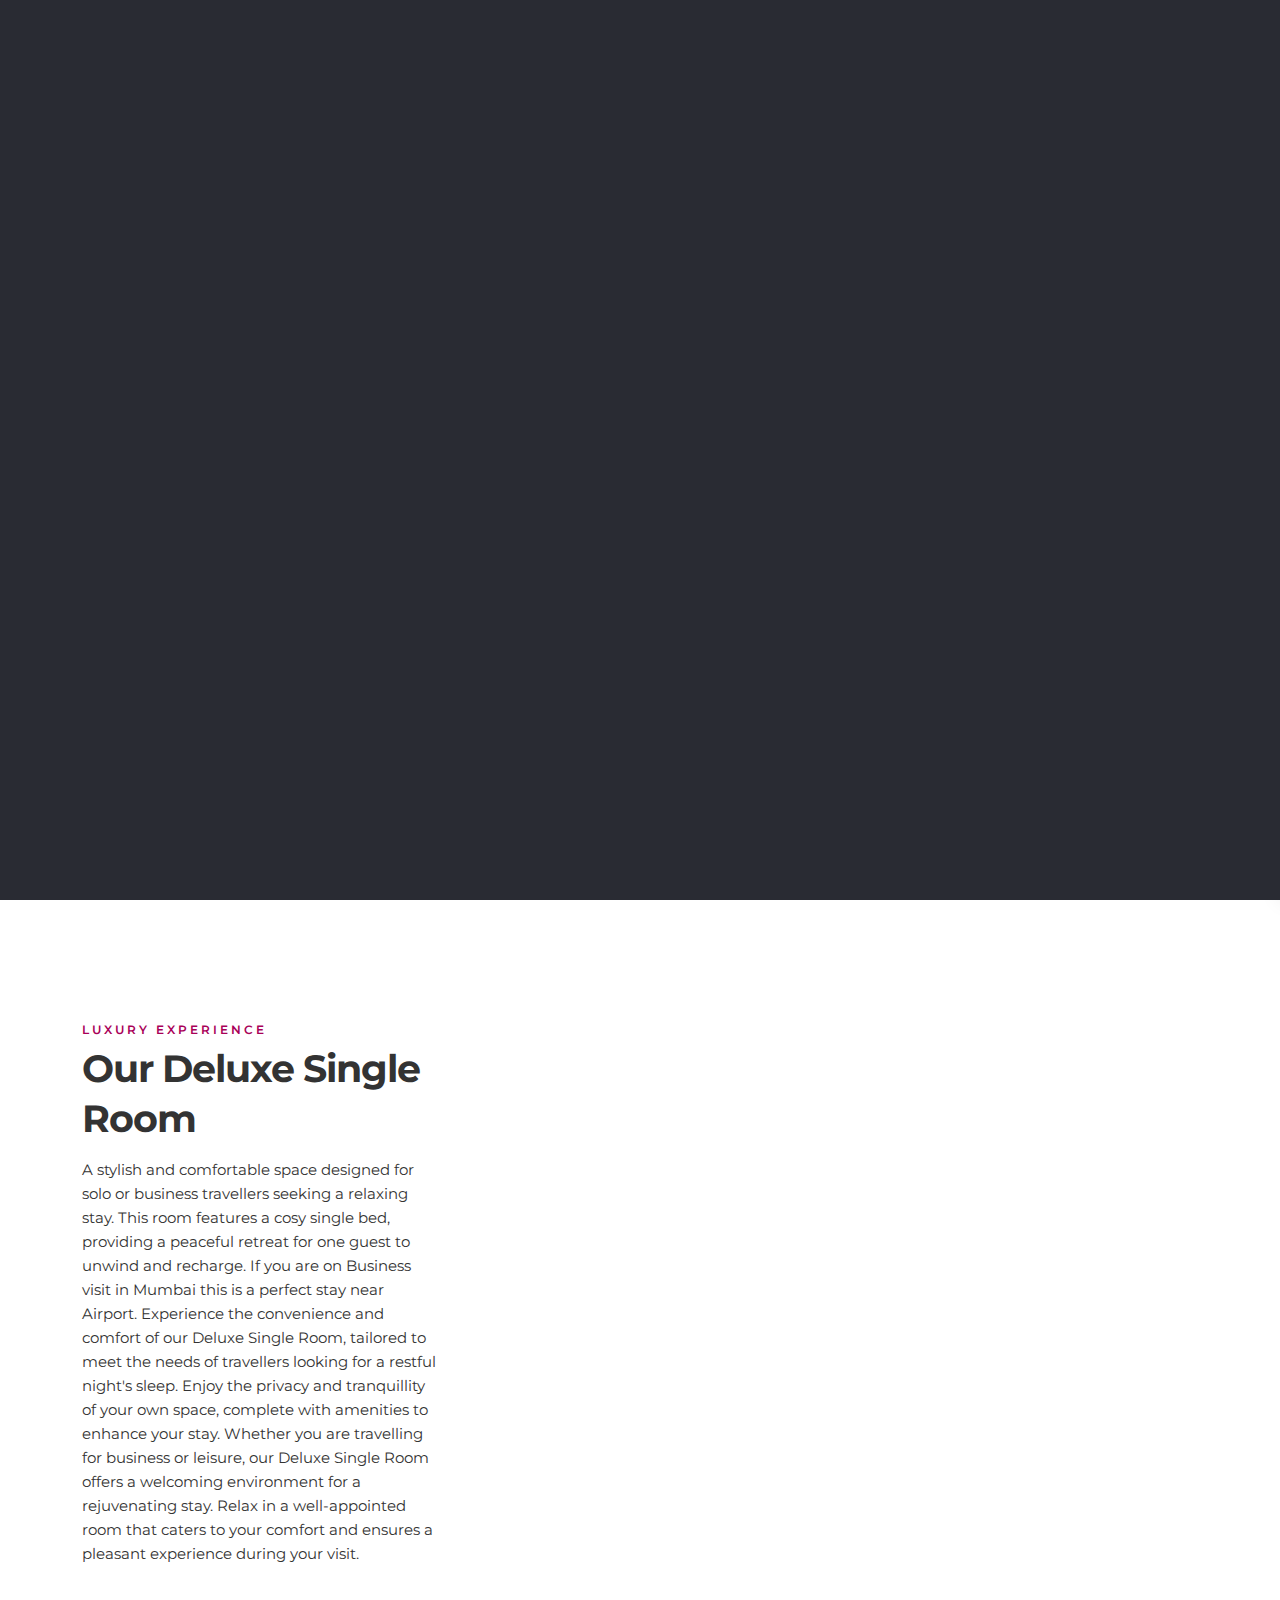
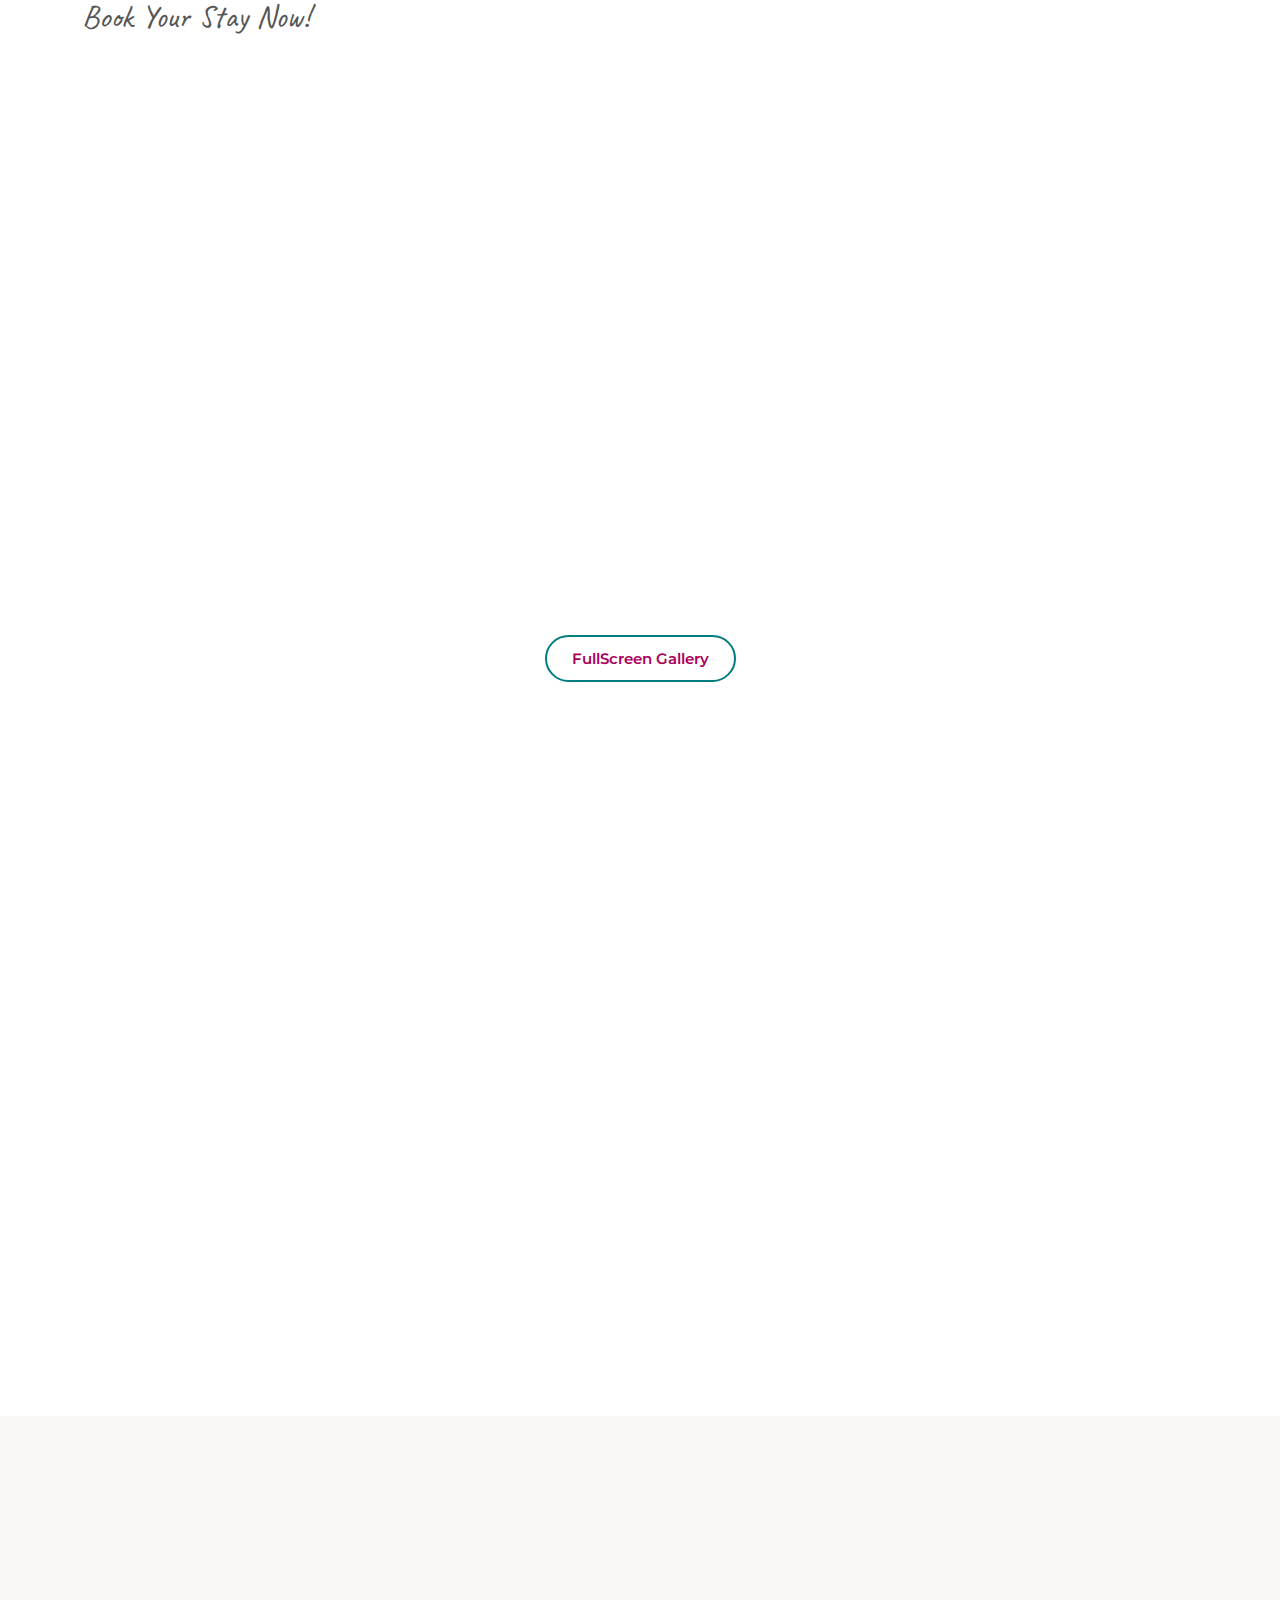
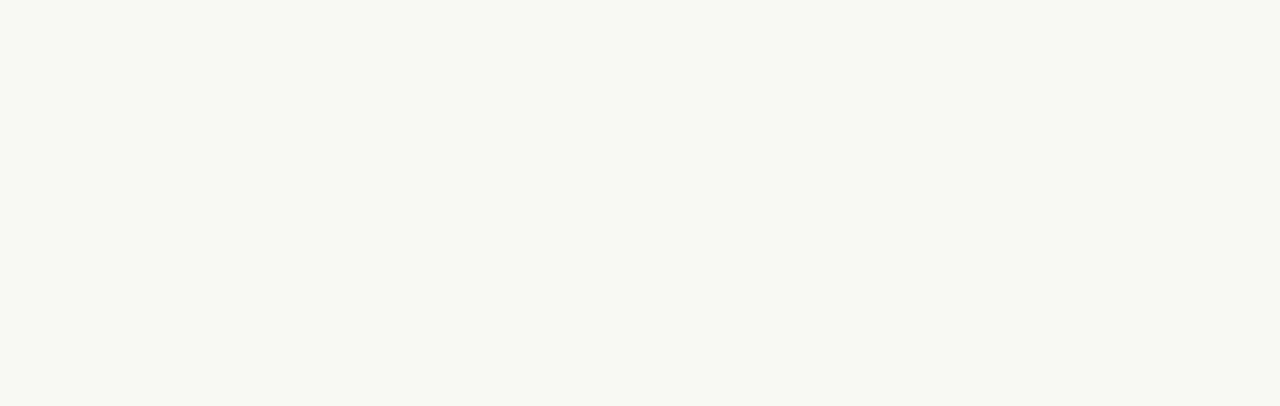
<file: deluxe-single-room.html>
<!DOCTYPE html>
<html lang="zxx">

<head>
    <meta charset="utf-8">
    <meta name="viewport" content="width=device-width, initial-scale=1">
    <meta name="description" content="">
   
    <title>Deluxe single Room | Supreme Comfort</title>
    
    <!-- Favicons-->
     <link rel="apple-touch-icon" sizes="152x152" href="favicon/apple-touch-icon.png">
    <link rel="icon" type="image/png" sizes="32x32" href="favicon/favicon-32x32.png">
    <link rel="icon" type="image/png" sizes="16x16" href="favicon/favicon-16x16.png">
    <link rel="manifest" href="favicon/site.webmanifest">
    <link rel="mask-icon" href="favicon/safari-pinned-tab.svg" color="#5bbad5">
    <meta name="msapplication-TileColor" content="#da532c">
    <meta name="theme-color" content="#ffffff">

    <!-- GOOGLE WEB FONT-->
    <link rel="preconnect" href="https://fonts.googleapis.com">
    <link rel="preconnect" href="https://fonts.gstatic.com" crossorigin>
    <link href="https://fonts.googleapis.com/css2?family=Caveat:wght@400;500&family=Montserrat:wght@300;400;500;600;700&display=swap" rel="stylesheet">

    <!-- BASE CSS -->
    <link href="css/bootstrap.min.css" rel="stylesheet">
    <link href="css/style.css" rel="stylesheet">
	<link href="css/vendors.min.css" rel="stylesheet">

    <!-- YOUR CUSTOM CSS -->
    <link href="css/custom.css" rel="stylesheet">
</head>

<body> 

    <div id="preloader">
        <div data-loader="circle-side"></div>
    </div><!-- /Page Preload -->

    <div class="layer"></div><!-- Opacity Mask -->

    <header class="reveal_header">
        <div class="container">
            <div class="row align-items-center">
                 <div class="col-6">
                    <a href="index.html" class="logo_normal"><img src="images/logo-white.png"  alt=""></a>
                    <a href="index.html" class="logo_sticky"><img src="images/supreme-comfort-logo.png" width="135" height="45" alt=""></a>
                </div>
          
                <div class="col-6">
                    <nav class="second_nav">
                        <ul>
                             <li><a href="#booking_section" class="btn_1 btn_scrollto">Book Now</a></li>
                            <li>
                               <div class="hamburger_2 open_close_nav_panel">
                                    <div class="hamburger__box">
                                        <div class="hamburger__inner"></div>
                                    </div>
                                </div>
                            </li>
                        </ul>
                    </nav>
                </div>
            </div>
        </div><!-- container -->
    </header><!-- End Header -->

    <div class="nav_panel">
        <a href="#0" class="closebt open_close_nav_panel"><i class="bi bi-x"></i></a>
        <div class="logo_panel"><img src="images/supreme-comfort-logo.png" width="135" height="45" alt=""></div>
        <div class="sidebar-navigation">
            <nav>
                <ul class="level-1">
                    <li ><a href="index.html">Home</a></li>
                    <li><a href="about.html">About</a></li>
                    <li class="parent"><a href="#0">Rooms</a>
                        <ul class="level-2">
                            <li class="back"><a href="#0">Back</a></li>
                            <li><a href="superior-twin-room.html">Superior Twin Room</a></li>
                            <li><a href="superior-double-room.html">Superior Double Room</a></li>
                          <li><a href="deluxe-queen-room.html">Deluxe Queen Room</a></li> 
 <li><a href="deluxe-single-room.html">Deluxe Single Room</a></li>
                            
                        </ul>
                    </li>
                   
                    <li><a href="nearby-attractions.html">NearBy Attractions</a></li>
                    <li><a href="contact-us.html">Contact</a></li>
                </ul>
                <div class="panel_footer">
                    <div class="phone_element"><a href="tel:8655695191"><i class="bi bi-telephone"></i><span><em>Info and bookings</em>8655695191</span></a></div>
                </div>
                <!-- /panel_footer -->
            </nav>
        </div>
        <!-- /sidebar-navigation -->
    </div>
    <!-- /nav_panel -->
 
    <main>
        <div id="carousel-home">
            <div class="owl-carousel owl-theme kenburns">
                <div class="owl-slide background-image cover" data-background="url(images/Deluxe-Single-Room/Deluxe-Single-Room.jpg)">
                    <div class="opacity-mask d-flex align-items-center" >
                        <div class="container">
                            <div class="row justify-content-center justify-content-md-start">
                                <div class="col-lg-6 static">
                                    <div class="slide-text white">
                                        <!-- <small class="owl-slide-animated owl-slide-title">Hotel Supreme Comforts</small>
                                        <h2 class="owl-slide-animated owl-slide-title-2">A unique experience where to stay</h2>
                                        <div class="owl-slide-animated owl-slide-title-3"><a class="btn_1 outline white mt-3" href="about.html">Know more</a></div> -->
                                    </div>
                                </div>
                            </div>
                        </div>
                    </div>
                </div>
               
                <div class="owl-slide background-image cover" data-background="url(images/Deluxe-Single-Room/Deluxe-Single-Room2.jpg)">
                    <div class="opacity-mask d-flex align-items-center" >
                        <div class="container">
                            <div class="row justify-content-center">
                                <div class="col-lg-6 static">
                                    <div class="slide-text white text-center">
                                        <!-- <small class="owl-slide-animated owl-slide-title">Hotel Supreme Comforts</small>
                                        <h2 class="owl-slide-animated owl-slide-title-2">A truly immersive relax place</h2>
                                        <div class="owl-slide-animated owl-slide-title-3"><a class="btn_1 outline white mt-3" href="deluxe-queen-room.html">Know more</a></div> -->
                                    </div>
                                </div>
                            </div>
                        </div>
                    </div>
                </div>
                
                <!-- <div class="owl-slide background-image cover" data-background="url(images/Deluxe-Single-Room/Deluxe-Single-Room3.jpg)">
                    <div class="opacity-mask d-flex align-items-center" data-opacity-mask="rgba(0, 0, 0, 0.6)">
                        <div class="container">
                            <div class="row justify-content-center justify-content-md-end">
                                <div class="col-lg-6 static">
                                    <div class="slide-text text-end white">
                                      
                                    </div>
                                </div>
                            </div>
                        </div>
                    </div>
                    
                </div> -->
            </div>
            <div class="mouse_wp">
                <a href="#first_section" class="btn_scrollto">
                    <div class="mouse"></div>
                </a>
            </div>
            
        </div>
        <!-- <div class="hero full-height jarallax" data-jarallax data-speed="0.2">
            <img class="jarallax-img kenburns" src="images/Deluxe-Single-Room/Deluxe-Single-Room2.jpg" alt="">
            <div class="wrapper opacity-mask d-flex align-items-center  text-center animate_hero" >
                <div class="container">
                    <div class="row justify-content-center">
                        <div class="col-lg-8">
                            <small class="slide-animated one">Hotel Supreme Comforts</small>
                            <h1 class="slide-animated two">Deluxe Single Room</h1>
                            <p class="slide-animated three">Exquisite furnishings for a cosy ambience</p>
                        </div>
                    </div>
                </div>
                <div class="mouse_wp slide-animated four">
                    <a href="#first_section" class="btn_explore">
                        <div class="mouse"></div>
                    </a>
                </div>
            </div>
        </div> -->
        <!-- /Background Img Parallax -->

        <div class="bg_white" id="first_section">
            <div class="container margin_120_95">
                <div class="row justify-content-between">
                    <div class="col-lg-4">
                        <div class="title">
                            <small>Luxury Experience</small>
                            <h2>Our Deluxe Single Room</h2>
                        </div>
                        <p>A stylish and comfortable space designed for solo or business travellers seeking a relaxing stay. This room features a cosy single bed, providing a peaceful retreat for one guest to unwind and recharge. If you are on Business visit in Mumbai this is a perfect stay near Airport. Experience the convenience and comfort of our Deluxe Single Room, tailored to meet the needs of travellers looking for a restful night's sleep. Enjoy the privacy and tranquillity of your own space, complete with amenities to enhance your stay. Whether you are travelling for business or leisure, our Deluxe Single Room offers a welcoming environment for a rejuvenating stay. Relax in a well-appointed room that caters to your comfort and ensures a pleasant experience during your visit.
                            </p>
                            <a href="#" class="intro"><p><em>Book Your Stay Now!</em></p></a>
                    </div>
                    <div class="col-lg-6">
                        <div class="room_facilities_list">
                            <ul data-cues="slideInLeft">
                                <li><i class="icon-hotel-double_bed_2"></i> Single Bed</li>
                                <li><i class="icon-hotel-safety_box"></i> Safety Box</li>
                                <!-- <li><i class="icon-hotel-patio"></i>Balcony</li> -->
                                <li><i class="icon-hotel-tv"></i> Television </li>
                                <!-- <li><i class="icon-hotel-disable"></i> Disable Access</li>
                                <li><i class="icon-hotel-dog"></i> Pet Allowed</li>
                                <li><i class="icon-hotel-reception"></i> Living Area</li> -->
                                <li><i class="icon-hotel-wifi"></i> Wifi access</li>
                                <li><i class="icon-hotel-room_service"></i> Complimentary Breakfast</li>
                                <li><i class="icon-hotel-condition"></i> Air Condition</li>
                                <li><i class="icon-hotel-loundry"></i>Loundry Service</li>
                            </ul>
                        </div>
                    </div>
                </div>
                <!-- /row -->
            </div>
            <!-- /container -->
        </div>
        <!-- /bg_white -->

        <div class="bg_white add_bottom_120">
            <div class="container-fluid p-lg-0">
                <div data-cues="zoomIn">
                    <div class="owl-carousel owl-theme carousel_item_centered kenburns rounded-img">
                        <div class="item">
                            <img src="images/Deluxe-Single-Room/Deluxe-Single-Room.jpg" alt="">
                        </div>
                        <div class="item">
                            <img src="images/Deluxe-Single-Room/Deluxe-Single-Room2.jpg" alt="">
                        </div>
                        <div class="item">
                            <img src="images/Deluxe-Single-Room/Deluxe-Single-Room3.jpg" alt="">
                        </div>
                        <div class="item">
                            <img src="images/Deluxe-Single-Room/Deluxe-Single-Room-bathroom.jpg" alt="">
                        </div>
                    </div>
                </div>
                <div class="text-center mt-5">
                    <a class="btn_1 outline" data-fslightbox="gallery_1" data-type="image" href="images/Deluxe-Single-Room/Deluxe-Single-Room.jpg">FullScreen Gallery</a>
                    <a data-fslightbox="gallery_1" data-type="image" href="images/Deluxe-Single-Room/Deluxe-Single-Room2.jpg"></a>
                    <a data-fslightbox="gallery_1" data-type="image" href="images/Deluxe-Single-Room/Deluxe-Single-Room3.jpg"></a>
                    <a data-fslightbox="gallery_1" data-type="image" href="images/Deluxe-Single-Room/Deluxe-Single-Room-bathroom.jpg"></a>
                </div>
            </div>
        </div>
        <!-- /bg_white -->

        <!-- <div class="container margin_120_95" id="reviews">
            <div class="row justify-content-between">
                <div class="col-lg-4 order-lg-2 fixed_title reviews_sum_details">
                    <div class="title">
                        <small>Supreme Comfort </small>
                        <h2>Reviews</h2>
                    </div>
                    <p>Nam libero tempore, cum soluta nobis est eligendi optio cumque nihil impedit quo minus id quod maxime placeat facere possimus.</p>
                    <h6>Comfort</h6>
                    <div class="row mb-2">
                        <div class="col-xl-10 col-lg-9 col-10">
                            <div class="progress">
                                <div class="progress-bar" role="progressbar" aria-valuenow="90" aria-valuemin="0" aria-valuemax="100"></div>
                            </div>
                        </div>
                        <div class="col-xl-2 col-lg-3 col-2"><strong>9.0</strong></div>
                    </div>
                    <h6>Facilities</h6>
                    <div class="row mb-2">
                        <div class="col-xl-10 col-lg-9 col-10">
                            <div class="progress">
                                <div class="progress-bar" role="progressbar" aria-valuenow="95" aria-valuemin="0" aria-valuemax="100"></div>
                            </div>
                        </div>
                        <div class="col-xl-2 col-lg-3 col-2"><strong>9.5</strong></div>
                    </div>
                    <h6>Location</h6>
                    <div class="row mb-2">
                        <div class="col-xl-10 col-lg-9 col-10">
                            <div class="progress">
                                <div class="progress-bar" role="progressbar" aria-valuenow="60" aria-valuemin="0" aria-valuemax="100"></div>
                            </div>
                        </div>
                        <div class="col-xl-2 col-lg-3 col-2"><strong>6.0</strong></div>
                    </div>
                    <h6>Price</h6>
                    <div class="row mb-2">
                        <div class="col-xl-10 col-lg-9 col-10">
                            <div class="progress">
                                <div class="progress-bar" role="progressbar" aria-valuenow="60" aria-valuemin="0" aria-valuemax="100"></div>
                            </div>
                        </div>
                        <div class="col-xl-2 col-lg-3 col-2"><strong>6.0</strong></div>
                    </div>
                </div>
                <div class="col-lg-7 order-lg-1">
                    <div class="review_card">
                        <div class="row">
                            <div class="col-md-2 user_info">
                                <figure><img src="img/avatar4.jpg" alt=""></figure>
                                <h5>Lukas</h5>
                            </div>
                            <div class="col-md-10 review_content">
                                <div class="clearfix mb-3">
                                    <span class="rating">8.5<small>/10</small> <strong>Rating average</strong></span>
                                    <em>Published 54 minutes ago</em>
                                </div>
                                <h4>"Great Location!!"</h4>
                                <p>Eos tollit ancillae ea, lorem consulatu qui ne, eu eros eirmod scaevola sea. Et nec tantas accusamus salutatus, sit commodo veritus te, erat legere fabulas has ut. Rebum laudem cum ea, ius essent fuisset ut. Viderer petentium cu his. Tollit molestie suscipiantur his et.</p>
                            </div>
                        </div>
                    </div>
                    <div class="review_card">
                        <div class="row">
                            <div class="col-md-2 user_info">
                                <figure><img src="img/avatar6.jpg" alt=""></figure>
                                <h5>Lukas</h5>
                            </div>
                            <div class="col-md-10 review_content">
                                <div class="clearfix mb-3">
                                    <span class="rating">8.5<small>/10</small> <strong>Rating average</strong></span>
                                    <em>Published 10 Oct. 2022</em>
                                </div>
                                <h4>"Awesome Experience"</h4>
                                <p>Eos tollit ancillae ea, lorem consulatu qui ne, eu eros eirmod scaevola sea. Et nec tantas accusamus salutatus, sit commodo veritus te, erat legere fabulas has ut. Rebum laudem cum ea, ius essent fuisset ut. Viderer petentium cu his. Tollit molestie suscipiantur his et.</p>
                            </div>
                        </div>
                    </div>
                    <div class="review_card">
                        <div class="row">
                            <div class="col-md-2 user_info">
                                <figure><img src="img/avatar1.jpg" alt=""></figure>
                                <h5>Marika</h5>
                            </div>
                            <div class="col-md-10 review_content">
                                <div class="clearfix mb-3">
                                    <span class="rating">9.0<small>/10</small> <strong>Rating average</strong></span>
                                    <em>Published 11 Oct. 2022</em>
                                </div>
                                <h4>"Really great dinner!!"</h4>
                                <p>Eos tollit ancillae ea, lorem consulatu qui ne, eu eros eirmod scaevola sea. Et nec tantas accusamus salutatus, sit commodo veritus te, erat legere fabulas has ut. Rebum laudem cum ea, ius essent fuisset ut. Viderer petentium cu his. Tollit molestie suscipiantur his et.</p>
                            </div>
                        </div>
                        <div class="row reply">
                            <div class="col-md-2 user_info">
                                <figure><img src="img/avatar.jpg" alt=""></figure>
                            </div>
                            <div class="col-md-10">
                                <div class="review_content">
                                    <strong>Reply from Admin</strong>
                                    <em>Published 3 minutes ago</em>
                                    <p><br>Hi Monika,<br><br>Eos tollit ancillae ea, lorem consulatu qui ne, eu eros eirmod scaevola sea. Et nec tantas accusamus salutatus, sit commodo veritus te, erat legere fabulas has ut. Rebum laudem cum ea, ius essent fuisset ut. Viderer petentium cu his. Tollit molestie suscipiantur his et.<br><br>Thanks</p>
                                </div>
                            </div>
                        </div>
                    </div>
                    <p class="text-end"><a href="#0" class="btn_1">Leave a review</a></p>
                </div>
            </div>
        </div> -->
        <!-- /reviews -->

        <div class="bg_white">
            <div class="container ">
                <div data-cue="slideInUp">
                    <div class="title">
                        <small>Supreme Comfort </small>
                        <h2>Other Rooms</h2>
                    </div>
                    <div class="row" data-cues="slideInUp" data-delay="800">
                        <div class="col-xl-4 col-lg-6 col-md-6 col-sm-6">
                            <a href="superior-twin-room.html" class="box_cat_rooms">
                                <figure>
                                    <div class="background-image" data-background="url(images/Superior-Twin-Room/Superior-Twin-Room2.jpg)"></div>
                                    <div class="info">
                                        <!-- <small>From $150/night</small> -->
                                        <h3>Superior Twin Room</h3>
                                        <span>Read more</span>
                                    </div>
                                </figure>
                            </a>
                        </div>
                        <div class="col-xl-4 col-lg-6 col-md-6 col-sm-6">
                            <a href="deluxe-queen-room.html" class="box_cat_rooms">
                                <figure>
                                    <div class="background-image" data-background="url(images/Deluxe-Single-Room/Deluxe-Single-Room2.jpg)"></div>
                                    <div class="info">
                                        <!-- <small>From $190/night</small> -->
                                        <h3>Deluxe Queen Room</h3>
                                        <span>Read more</span>
                                    </div>
                                </figure>
                            </a>
                        </div>
                        <div class="col-xl-4 col-lg-6 col-md-6 col-sm-6">
                            <a href="superior-double-room.html" class="box_cat_rooms">
                                <figure>
                                    <div class="background-image" data-background="url(images/Superior-Double-Room/Superior-Double-Room4.jpg)"></div>
                                    <div class="info">
                                        <!-- <small>From $240/night</small> -->
                                        <h3>Superior Double Room</h3>
                                        <span>Read more</span>
                                    </div>
                                </figure>
                            </a>
                        </div>
                    </div>
                    <!-- /row-->
                </div>
            </div>
        </div>
        <!-- /bg_white -->

        <!-- <div class="container margin_120_95" id="booking_section">
            <div class="row justify-content-between">
                <div class="col-xl-4">
                    <div data-cue="slideInUp">
                        <div class="title">
                            <small>Supreme Comfort </small>
                            <h2>Check Availability</h2>
                        </div>
                        <p>Mea nibh meis philosophia eu. Duis legimus efficiantur ea sea. Id placerat tacimates definitionem sea, prima quidam vim no. Duo nobis persecuti cu. </p>
                        <p class="phone_element no_borders"><a href="tel://423424234"><i class="bi bi-telephone"></i><span><em>Info and bookings</em>+41 934 121 1334</span></a></p>
                    </div>
                </div>
                <div class="col-xl-7">
                    <div data-cue="slideInUp" data-delay="200">
                        <div class="booking_wrapper">
                            <div class="col-12">
                                <input type="hidden" id="date_booking" name="date_booking">
                            </div>
                            <div class="row">
                                <div class="col-lg-6">
                                    <div class="custom_select">
                                        <select class="wide">
                                            <option>Select Room</option>
                                            <option>Superior Twin Room</option>
                                            <option>Superior Double Room</option>
                                            <option>Deluxe Single Room</option>
                                            <option>Deluxe Queen Room</option>
                                        </select>
                                    </div>
                                </div>
                                <div class="col-lg-6">
                                    <div class="row">
                                        <div class="col-6">
                                            <div class="qty-buttons mb-3 version_2">
                                                <input type="button" value="+" class="qtyplus" name="adults_booking">
                                                <input type="text" name="adults_booking" id="adults_booking" value="" class="qty form-control" placeholder="Adults">
                                                <input type="button" value="-" class="qtyminus" name="adults_booking">
                                            </div>
                                        </div>
                                        <div class="col-6">
                                            <div class="mb-3 qty-buttons mb-3 version_2">
                                                <input type="button" value="+" class="qtyplus" name="childs_booking">
                                                <input type="text" name="childs_booking" id="childs_booking" value="" class="qty form-control" placeholder="Childs">
                                                <input type="button" value="-" class="qtyminus" name="childs_booking">
                                            </div>
                                        </div>
                                    </div>
                                </div>
                            </div>
                        </div>
                        <p class="text-end mt-4"><a href="#0" class="btn_1 outline">Book Now</a></p>
                    </div>
                </div>
            </div>
        </div> -->
        <!-- /container -->
    </main>

    <footer class="revealed">
        <div class="footer_bg">
            <div class="gradient_over"></div>
            <div class="background-image" data-background="url(images/Superior-Double-Room/Superior-Double-Room4.jpg)"></div>
        </div>
        <div class="container">
            <div class="row move_content">
                <div class="col-lg-4 col-md-12">
                    <h5>About Us</h5>
                    <ul>
                        <li>Hotel Supreme Comfort is a corporate hotel offering the best stay for people who are searching for a hotel near International Airport in Mumbai.<br><br></li>
                        
                    </ul>
                    <div class="social">
                        <ul>
                            <li><a href="#0"><i class="bi bi-instagram"></i></a></li>
                            
                            <li><a href="#0"><i class="bi bi-facebook"></i></a></li>
                            <!--<li><a href="#0"><i class="bi bi-twitter-x"></i></a></li>-->
                        </ul>
                    </div>
                </div>
                <div class="col-lg-3 col-md-6 ms-lg-auto">
                    <h5>Explore</h5>
                    <div class="footer_links">
                        <ul>
                            <li><a href="index.html">Home</a></li>
                            <li><a href="about.html">About Us</a></li>
                            <li><a href="rooms.html">Rooms</a></li>
                            <li><a href="nearby-attractions.html">NearBy Attractions</a></li>
                            <li><a href="contact-us.html">Contacts</a></li>
                        </ul>
                    </div>
                </div>
                <div class="col-lg-4 col-md-12">
                    <h5>Contacts</h5>
                    <ul>
                        <li>JEM complex 1st floor, Sahar chakala road, opp cigarette factory, Andheri East, 400099 Mumbai, India<br><br></li>
                        <li><strong><a href="mailto:info@hotelsupremecomforts.com">info@hotelsupremecomforts.com</a></strong></li>
                        <li><strong><a href="tel:+918655695191">+91 8655695191</a> / <a href="tel:+918655695192">+91 8655695192</a> / <a href="tel:+918655695193">+91 8655695193</a></strong></li>
                    </ul>
                    <!-- <div class="social">
                        <ul>
                            <li><a href="#0"><i class="bi bi-instagram"></i></a></li>
                            
                            <li><a href="#0"><i class="bi bi-facebook"></i></a></li>
                            <li><a href="#0"><i class="bi bi-twitter-x"></i></a></li>
                        </ul>
                    </div> -->
                </div>
            </div>
            <!--/row-->
        </div>
        <!--/container-->
        <div class="copy">
            <div class="container">
                © Hotel Supreme Comfort - Designed by <a href="https://hospitalityminds.com/">Hospitality Minds</a>
            </div>
        </div>
    </footer>
    <!-- /footer -->
   
    <div class="progress-wrap">
        <svg class="progress-circle svg-content" width="100%" height="100%" viewBox="-1 -1 102 102">
            <path d="M50,1 a49,49 0 0,1 0,98 a49,49 0 0,1 0,-98"/>
        </svg>
    </div>
    <!-- /back to top -->

 <!-- floating btn -->
 <a href="https://wa.me/8655695192" class="whatsapp-icon" style="display: inline-flex; align-items: center; text-decoration: none;">
    <img src="images/whatsapp.png" alt="WhatsApp Icon" style="vertical-align: middle;">
    <span style="background-color: #a90058; margin-left: 8px; padding: 5px 10px; border-radius: 15px; color: #fff; font-weight: bold; vertical-align: middle; white-space: nowrap; font-size: 13px;">Chat with us on <br>WhatsApp</span>
</a>
<!-- COMMON SCRIPTS -->
<script src="js/common_scripts.js"></script>
<script src="js/common_functions.js"></script>
<script src="js/datepicker_inline.js"></script>
<script src="phpmailer/validate.js"></script>
<!-- SPECIFIC SCRIPTS -->
<script src="js/slider.js"></script>
<script>
    // Progress bars animation
    $(function() {
        "use strict";
        var $section = $('#reviews');
        $(window).on('scroll', function(ev) {
            var scrollOffset = $(window).scrollTop();
            var containerOffset = $section.offset().top - window.innerHeight;
            if (scrollOffset > containerOffset) {
                $(".progress-bar").each(function() {
                    var each_bar_width = $(this).attr('aria-valuenow');
                    $(this).width(each_bar_width + '%');
                });
            }
        });
    });
</script>

</body>
</html>
</file>
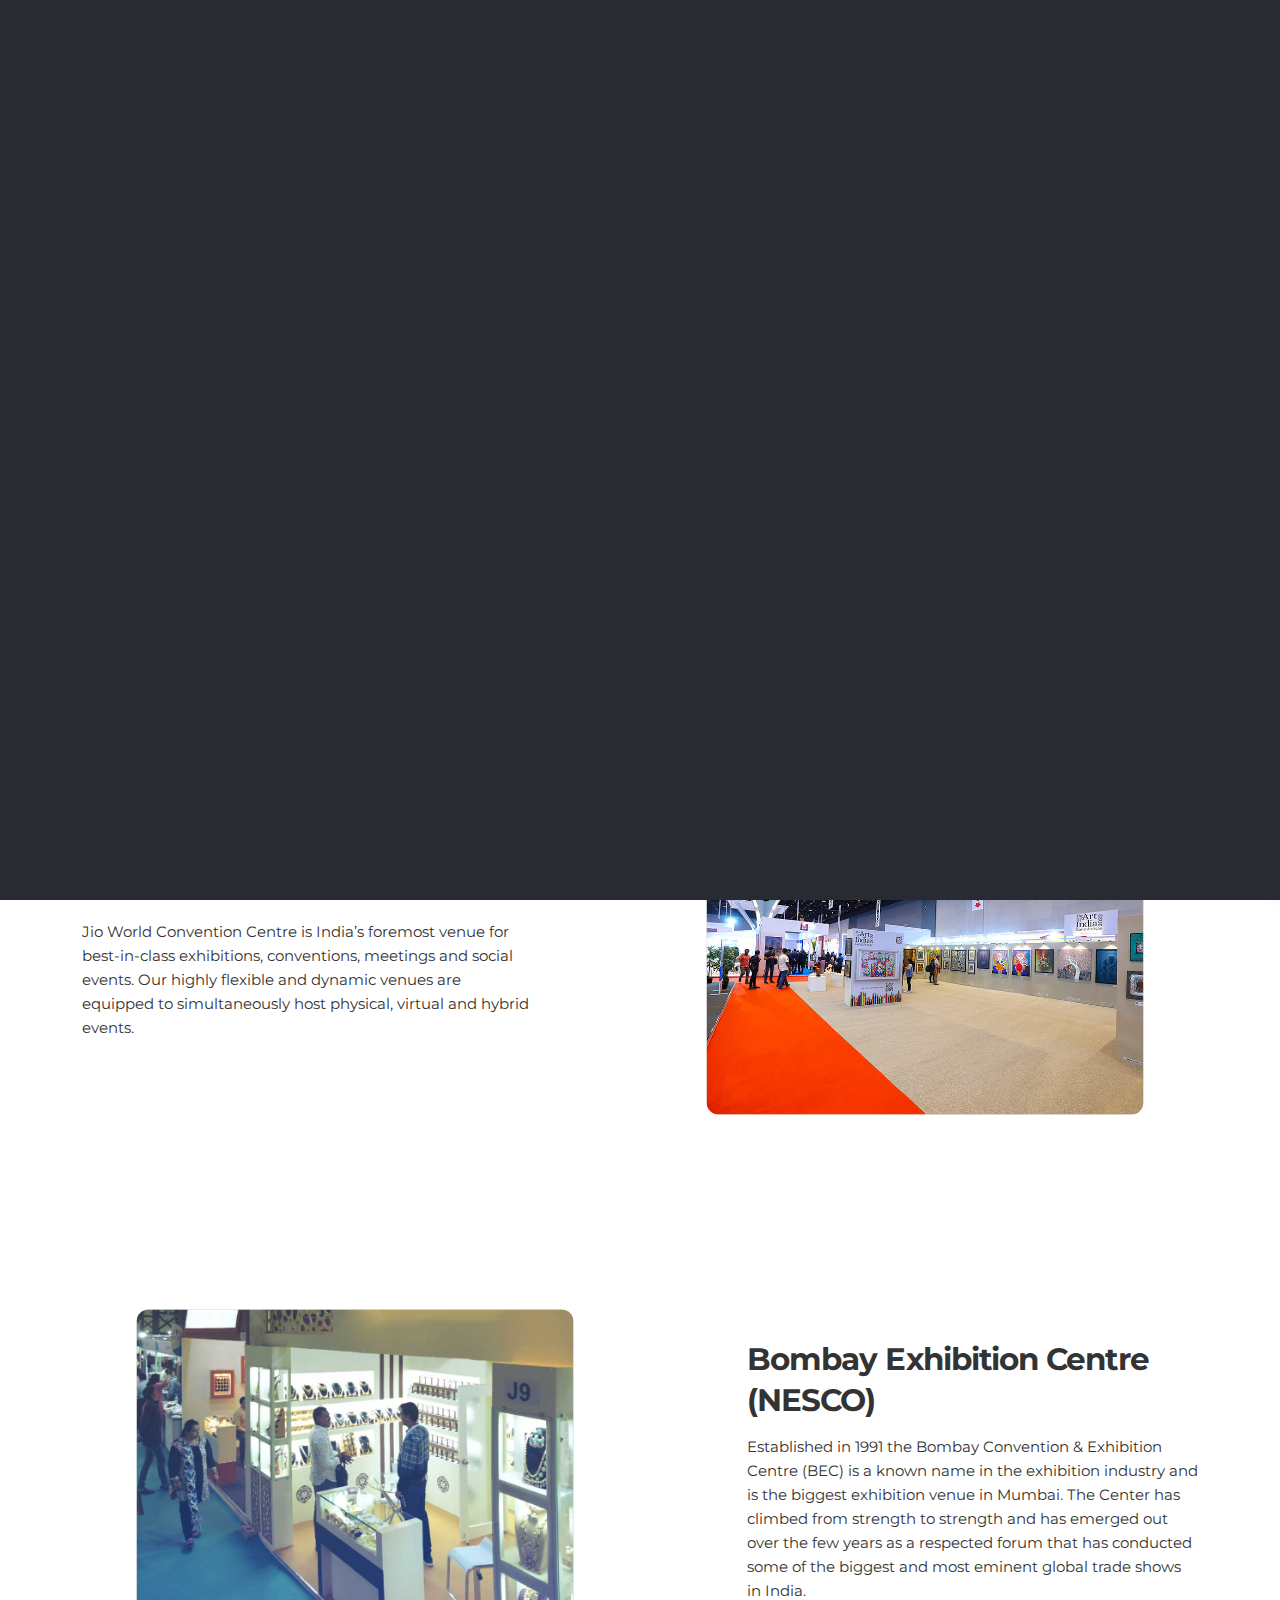
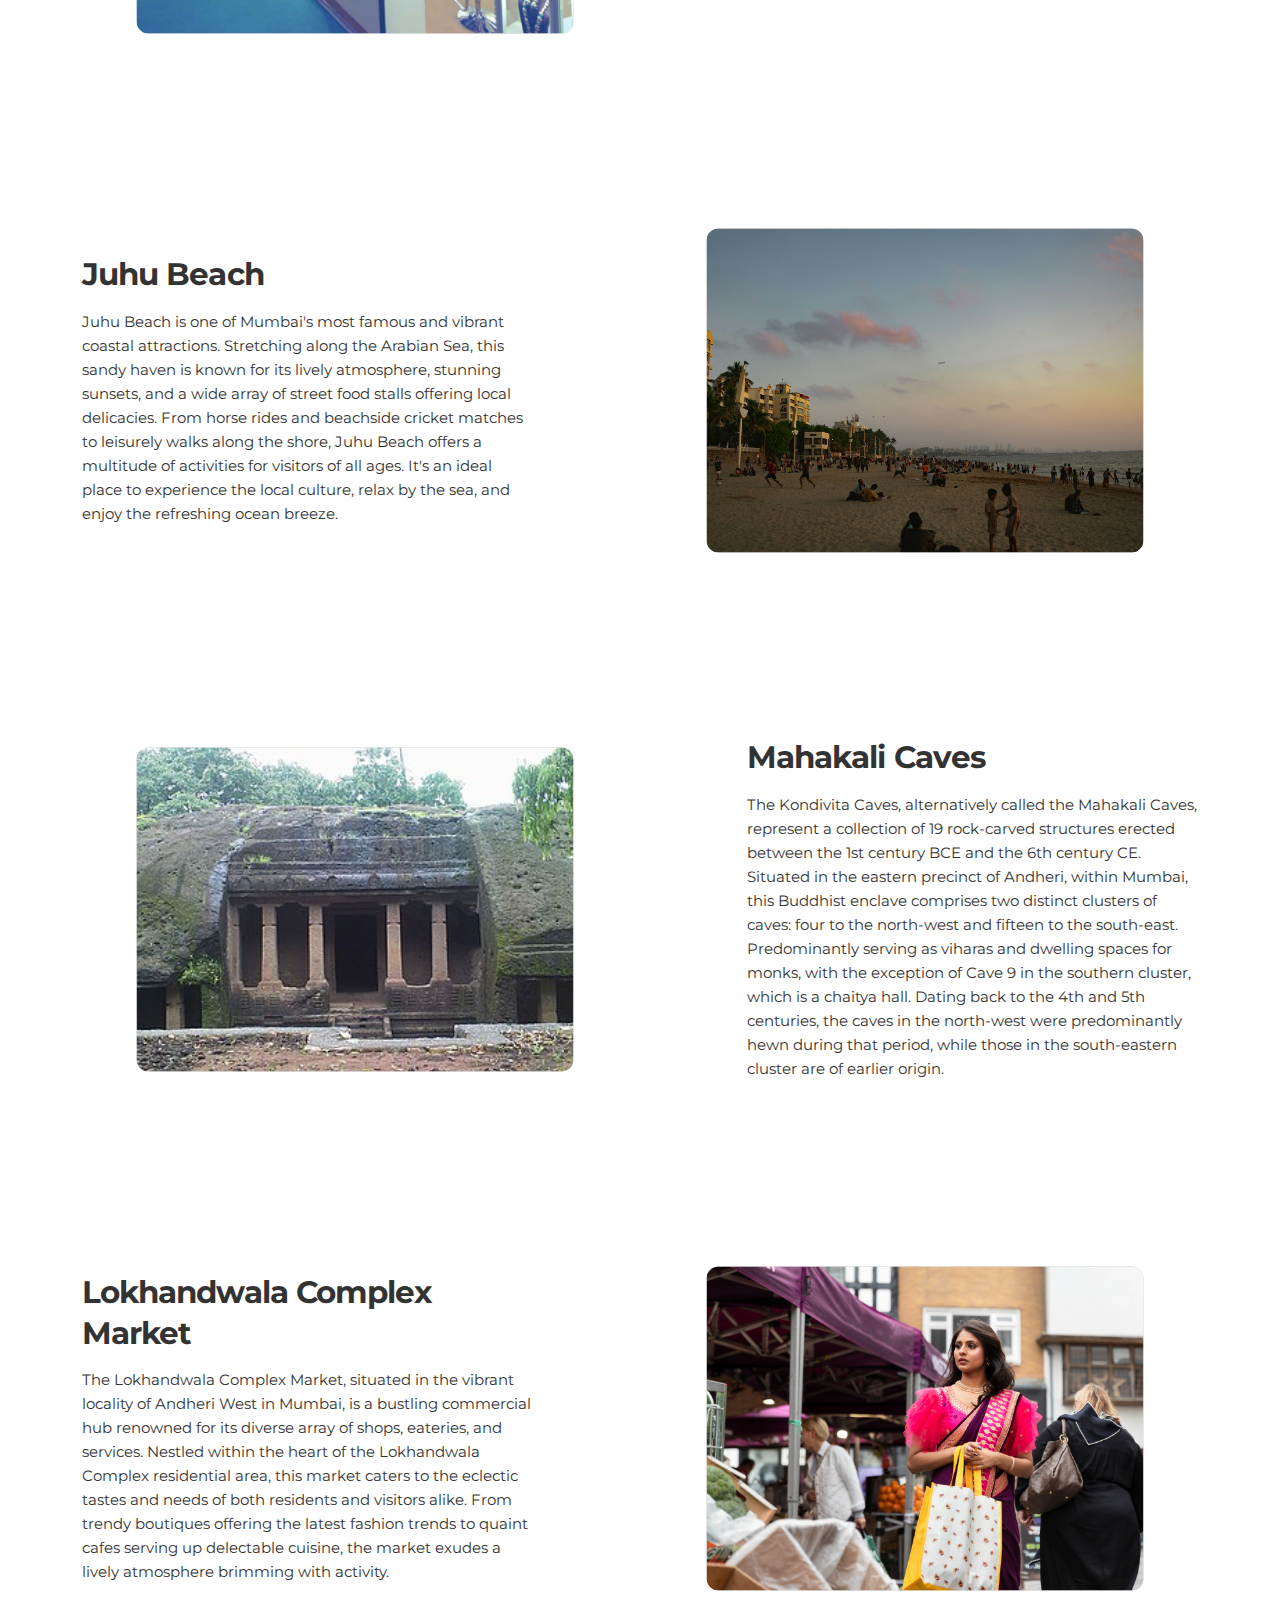
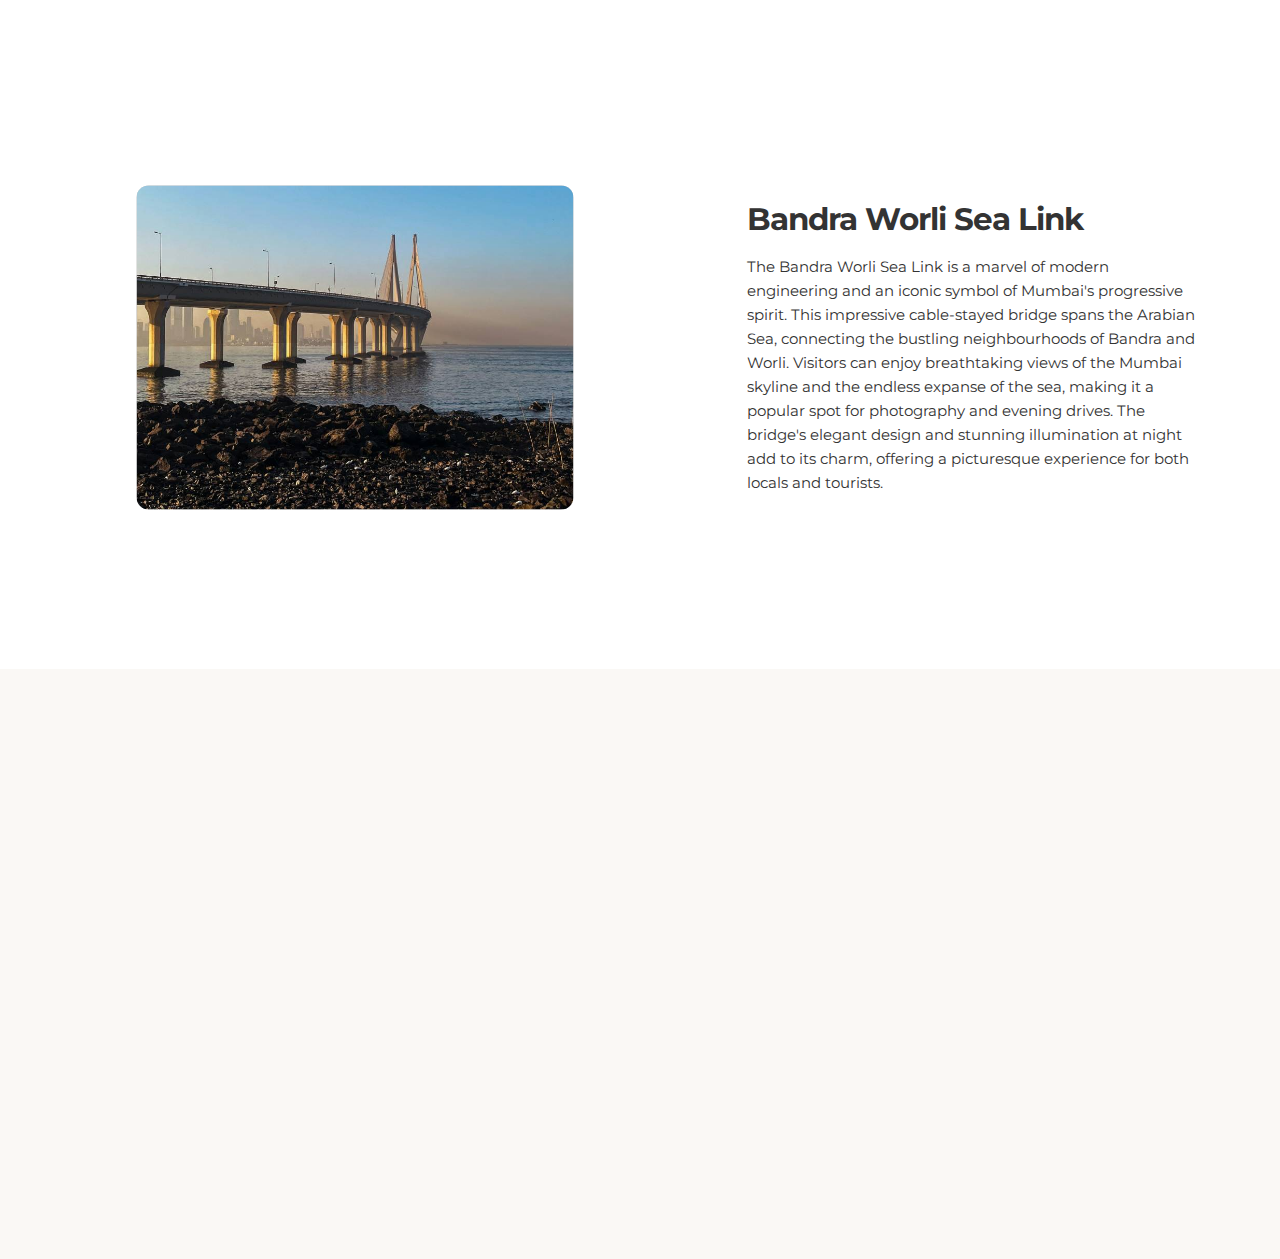
<file: nearby-attractions.html>
<!DOCTYPE html>
<html lang="zxx">

<head>
    <meta charset="utf-8">
    <meta name="viewport" content="width=device-width, initial-scale=1">
    <meta name="description" content="">
    <title>NearBy Attractions | Supreme Comfort</title>
    
    <!-- Favicons-->
     <link rel="apple-touch-icon" sizes="152x152" href="favicon/apple-touch-icon.png">
    <link rel="icon" type="image/png" sizes="32x32" href="favicon/favicon-32x32.png">
    <link rel="icon" type="image/png" sizes="16x16" href="favicon/favicon-16x16.png">
    <link rel="manifest" href="favicon/site.webmanifest">
    <link rel="mask-icon" href="favicon/safari-pinned-tab.svg" color="#5bbad5">
    <meta name="msapplication-TileColor" content="#da532c">
    <meta name="theme-color" content="#ffffff">

    <!-- GOOGLE WEB FONT-->
    <link rel="preconnect" href="https://fonts.googleapis.com">
    <link rel="preconnect" href="https://fonts.gstatic.com" crossorigin>
    <link href="https://fonts.googleapis.com/css2?family=Caveat:wght@400;500&family=Montserrat:wght@300;400;500;600;700&display=swap" rel="stylesheet">

    <!-- BASE CSS -->
    <link href="css/bootstrap.min.css" rel="stylesheet">
    <link href="css/style.css" rel="stylesheet">
	<link href="css/vendors.min.css" rel="stylesheet">

    <!-- YOUR CUSTOM CSS -->
    <link href="css/custom.css" rel="stylesheet">
</head>

<body> 

    <div id="preloader">
        <div data-loader="circle-side"></div>
    </div><!-- /Page Preload -->

    <div class="layer"></div><!-- Opacity Mask -->

    <header class="reveal_header">
        <div class="container">
            <div class="row align-items-center">
                 <div class="col-6">
                    <a href="index.html" class="logo_normal"><img src="images/logo-white.png"  alt=""></a>
                    <a href="index.html" class="logo_sticky"><img src="images/supreme-comfort-logo.png" width="135" height="45" alt=""></a>
                </div>
                <div class="col-6">
                    <nav>
                        <ul>
                            <li><a href="#booking_section" class="btn_1 btn_scrollto">Book Now</a></li>
                            <li>
                               <div class="hamburger_2 open_close_nav_panel">
                                    <div class="hamburger__box">
                                        <div class="hamburger__inner"></div>
                                    </div>
                                </div>
                            </li>
                        </ul>
                    </nav>
                </div>
            </div>
        </div><!-- /container -->
    </header><!-- /Header -->

    <div class="nav_panel">
        <a href="#0" class="closebt open_close_nav_panel"><i class="bi bi-x"></i></a>
        <div class="logo_panel"><img src="images/supreme-comfort-logo.png" width="135" height="45" alt=""></div>
        <div class="sidebar-navigation">
            <nav>
                <ul class="level-1">
                    <li ><a href="index.html">Home</a></li>
                    <li><a href="about.html">About</a></li>
                    <li class="parent"><a href="#0">Rooms</a>
                        <ul class="level-2">
                            <li class="back"><a href="#0">Back</a></li>
                            <li><a href="superior-twin-room.html">Superior Twin Room</a></li>
                            <li><a href="superior-double-room.html">Superior Double Room</a></li>
                          <li><a href="deluxe-queen-room.html">Deluxe Queen Room</a></li> 
 <li><a href="deluxe-single-room.html">Deluxe Single Room</a></li>
                            
                        </ul>
                    </li>
                    
                    <li><a href="nearby-attractions.html">NearBy Attractions</a></li>
                    <li><a href="contact-us.html">Contact</a></li>
                </ul>
                <div class="panel_footer">
                    <div class="phone_element"><a href="tel:8655695191"><i class="bi bi-telephone"></i><span><em>Info and bookings</em>8655695191</span></a></div>
                </div>
                <!-- /panel_footer -->
            </nav>
        </div>
        <!-- /sidebar-navigation -->
    </div>
    <!-- /nav_panel -->

    <main>
        <div class="hero medium-height jarallax" data-jarallax data-speed="0.2">
            <img class="jarallax-img" src="images/35-min.jpg" alt="">
            <div class="wrapper opacity-mask d-flex align-items-center justify-content-center text-center animate_hero" data-opacity-mask="rgba(0, 0, 0, 0.5)">
                <div class="container">
                    <small class="slide-animated one">Hotel Supreme Comforts</small>
                    <h1 class="slide-animated two">NearBy Tourist Attractions</h1>
                </div>
            </div>
        </div>
           
        <!--/carousel-->

        <div class="bg_white">
            <div class="container margin_120_95">
                <div class="row justify-content-between d-flex align-items-center add_bottom_90">
                    <div class="col-lg-6 order-lg-2">
                        <div class="pinned-image rounded_container pinned-image--small mb-4">
                            <div class="pinned-image__container">
                                <img src="images/Jio-Exhibition-Center.jpg" alt="">
                            </div>
                        </div>
                    </div>
                    <div class="col-lg-5 order-lg-1">
                        <div class="title">
                            <!--<small>What's nearby</small>-->
                            <h3> Jio Exhibition Center</h3>
                            <p>Jio World Convention Centre is India’s foremost venue for best-in-class exhibitions, conventions, meetings and social events. Our highly flexible and dynamic venues are equipped to simultaneously host physical, virtual and hybrid events.
                            </p>
                        </div>
                    </div>
                </div>
                <div class="row justify-content-between d-flex align-items-center add_bottom_90">
                    <div class="col-lg-6">
                        <div class="pinned-image rounded_container pinned-image--small mb-4">
                            <div class="pinned-image__container">
                                <img src="images/Bombay-Exhibition-Centre-(NESCO).jpg" alt="">
                            </div>
                        </div>
                    </div>
                    <div class="col-lg-5">
                        <div class="title">
                            <!--<small>What's nearby</small>-->
                            <h3>Bombay Exhibition Centre (NESCO)</h3>
                            <p>Established in 1991 the Bombay Convention & Exhibition Centre (BEC) is a known name in the exhibition industry and is the biggest exhibition venue in Mumbai. The Center has climbed from strength to strength and has emerged out over the few years as a respected forum that has conducted some of the biggest and most eminent global trade shows in India.</p>
                            
                        </div>
                    </div>
                </div>
                <div class="row justify-content-between d-flex align-items-center add_bottom_90">
                    <div class="col-lg-6 order-lg-2">
                        <div class="pinned-image rounded_container pinned-image--small mb-4">
                            <div class="pinned-image__container">
                                <img src="images/juhu.jpg" alt="">
                            </div>
                        </div>
                    </div>
                    <div class="col-lg-5 order-lg-1">
                        <div class="title">
                            <!--<small>What's nearby</small>-->
                            <h3> Juhu Beach</h3>
                            <p>Juhu Beach is one of Mumbai's most famous and vibrant coastal attractions. Stretching along the Arabian Sea, this sandy haven is known for its lively atmosphere, stunning sunsets, and a wide array of street food stalls offering local delicacies. From horse rides and beachside cricket matches to leisurely walks along the shore, Juhu Beach offers a multitude of activities for visitors of all ages. It's an ideal place to experience the local culture, relax by the sea, and enjoy the refreshing ocean breeze.
                            </p>
                        </div>
                    </div>
                </div>
                <div class="row justify-content-between d-flex align-items-center add_bottom_90">
                    <div class="col-lg-6">
                        <div class="pinned-image rounded_container pinned-image--small mb-4">
                            <div class="pinned-image__container">
                                <img src="images/Mahakali_caves.jpg" alt="">
                            </div>
                        </div>
                    </div>
                    <div class="col-lg-5">
                        <div class="title">
                            <!--<small>What's nearby</small>-->
                            <h3>Mahakali Caves</h3>
                            <p>The Kondivita Caves, alternatively called the Mahakali Caves, represent a collection of 19 rock-carved structures erected between the 1st century BCE and the 6th century CE. Situated in the eastern precinct of Andheri, within Mumbai, this Buddhist enclave comprises two distinct clusters of caves: four to the north-west and fifteen to the south-east. Predominantly serving as viharas and dwelling spaces for monks, with the exception of Cave 9 in the southern cluster, which is a chaitya hall. Dating back to the 4th and 5th centuries, the caves in the north-west were predominantly hewn during that period, while those in the south-eastern cluster are of earlier origin.</p>
                            
                        </div>
                    </div>
                </div>
                <!-- /row-->
                <div class="row justify-content-between d-flex align-items-center add_bottom_90">
                    <div class="col-lg-6 order-lg-2">
                        <div class="pinned-image rounded_container pinned-image--small mb-4">
                            <div class="pinned-image__container">
                                <img src="images/Lokhandwala-Complex-Market.jpg" alt="">
                            </div>
                        </div>
                    </div>
                    <div class="col-lg-5 order-lg-1">
                        <div class="title">
                            <!--<small>What's nearby</small>-->
                            <h3>Lokhandwala Complex Market</h3>
                            <p>The Lokhandwala Complex Market, situated in the vibrant locality of Andheri West in Mumbai, is a bustling commercial hub renowned for its diverse array of shops, eateries, and services. Nestled within the heart of the Lokhandwala Complex residential area, this market caters to the eclectic tastes and needs of both residents and visitors alike. From trendy boutiques offering the latest fashion trends to quaint cafes serving up delectable cuisine, the market exudes a lively atmosphere brimming with activity. </p>
                        </div>
                    </div>
                </div>
                <div class="row justify-content-between d-flex align-items-center">
                    <div class="col-lg-6">
                        <div class="pinned-image rounded_container pinned-image--small mb-4">
                            <div class="pinned-image__container">
                                <img src="images/Bandra-Worli-Sea-Link.jpg" alt="">
                            </div>
                        </div>
                    </div>
                    <div class="col-lg-5">
                        <div class="title">
                            <!--<small>What's nearby</small>-->
                            <h3>Bandra Worli Sea Link</h3>
                            <p>The Bandra Worli Sea Link is a marvel of modern engineering and an iconic symbol of Mumbai's progressive spirit. This impressive cable-stayed bridge spans the Arabian Sea, connecting the bustling neighbourhoods of Bandra and Worli. Visitors can enjoy breathtaking views of the Mumbai skyline and the endless expanse of the sea, making it a popular spot for photography and evening drives. The bridge's elegant design and stunning illumination at night add to its charm, offering a picturesque experience for both locals and tourists.</p>
                            
                        </div>
                    </div>
                </div>
                <!-- /row-->
                
            </div>
            <!-- /container-->
        </div>
        <!-- /bg_white -->



        <!-- <div class="container margin_120_95" id="booking_section">
            <div class="row justify-content-between">
                <div class="col-xl-4">
                    <div data-cue="slideInUp">
                        <div class="title">
                            <small>Supreme Comfort </small>
                            <h2>Check Availability</h2>
                        </div>
                        <p>Mea nibh meis philosophia eu. Duis legimus efficiantur ea sea. Id placerat tacimates definitionem sea, prima quidam vim no. Duo nobis persecuti cu. </p>
                        <p class="phone_element no_borders"><a href="tel://423424234"><i class="bi bi-telephone"></i><span><em>Info and bookings</em>+41 934 121 1334</span></a></p>
                    </div>
                </div>
                <div class="col-xl-7">
                    <div data-cue="slideInUp" data-delay="200">
                        <div class="booking_wrapper">
                            <div class="col-12">
                                <input type="hidden" id="date_booking" name="date_booking">
                            </div>
                            <div class="row">
                                <div class="col-lg-6">
                                    <div class="custom_select">
                                        <select class="wide">
                                            <option>Select Room</option>
                                            <option>Superior Twin Room</option>
                                            <option>Superior Double Room</option>
                                            <option>Deluxe Single Room</option>
                                            <option>Deluxe Queen Room</option>
                                        </select>
                                    </div>
                                </div>
                                <div class="col-lg-6">
                                    <div class="row">
                                        <div class="col-6">
                                            <div class="qty-buttons mb-3 version_2">
                                                <input type="button" value="+" class="qtyplus" name="adults_booking">
                                                <input type="text" name="adults_booking" id="adults_booking" value="" class="qty form-control" placeholder="Adults">
                                                <input type="button" value="-" class="qtyminus" name="adults_booking">
                                            </div>
                                        </div>
                                        <div class="col-6">
                                            <div class="mb-3 qty-buttons mb-3 version_2">
                                                <input type="button" value="+" class="qtyplus" name="childs_booking">
                                                <input type="text" name="childs_booking" id="childs_booking" value="" class="qty form-control" placeholder="Childs">
                                                <input type="button" value="-" class="qtyminus" name="childs_booking">
                                            </div>
                                        </div>
                                    </div>
                                </div>
                            </div>
                        </div>
                        <p class="text-end mt-4"><a href="#0" class="btn_1 outline">Book Now</a></p>
                    </div>
                </div>
            </div>
        </div> -->
        <!-- /container -->

    </main>

    <footer class="revealed">
        <div class="footer_bg">
            <div class="gradient_over"></div>
            <div class="background-image" data-background="url(images/Superior-Double-Room/Superior-Double-Room4.jpg)"></div>
        </div>
        <div class="container">
            <div class="row move_content">
                <div class="col-lg-4 col-md-12">
                    <h5>About Us</h5>
                    <ul>
                        <li>Hotel Supreme Comfort is a corporate hotel offering the best stay for people who are searching for a hotel near International Airport in Mumbai.<br><br></li>
                        
                    </ul>
                    <div class="social">
                        <ul>
                            <li><a href="#0"><i class="bi bi-instagram"></i></a></li>
                            
                            <li><a href="#0"><i class="bi bi-facebook"></i></a></li>
                            <!--<li><a href="#0"><i class="bi bi-twitter-x"></i></a></li>-->
                        </ul>
                    </div>
                </div>
                <div class="col-lg-3 col-md-6 ms-lg-auto">
                    <h5>Explore</h5>
                    <div class="footer_links">
                        <ul>
                            <li><a href="index.html">Home</a></li>
                            <li><a href="about.html">About Us</a></li>
                            <li><a href="rooms.html">Rooms</a></li>
                            <li><a href="nearby-attractions.html">NearBy Attractions</a></li>
                            <li><a href="contact-us.html">Contacts</a></li>
                        </ul>
                    </div>
                </div>
                <div class="col-lg-4 col-md-12">
                    <h5>Contacts</h5>
                    <ul>
                        <li>JEM complex 1st floor, Sahar chakala road, opp cigarette factory, Andheri East, 400099 Mumbai, India<br><br></li>
                        <li><strong><a href="mailto:info@hotelsupremecomforts.com">info@hotelsupremecomforts.com</a></strong></li>
                        <li><strong><a href="tel:+918655695191">+91 8655695191</a> / <a href="tel:+918655695192">+91 8655695192</a> / <a href="tel:+918655695193">+91 8655695193</a></strong></li>
                    </ul>
                    <!-- <div class="social">
                        <ul>
                            <li><a href="#0"><i class="bi bi-instagram"></i></a></li>
                            
                            <li><a href="#0"><i class="bi bi-facebook"></i></a></li>
                            <li><a href="#0"><i class="bi bi-twitter-x"></i></a></li>
                        </ul>
                    </div> -->
                </div>
            </div>
            <!--/row-->
        </div>
        <!--/container-->
        <div class="copy">
            <div class="container">
                © Hotel Supreme Comfort - Designed by <a href="https://hospitalityminds.com/">Hospitality Minds</a>
            </div>
        </div>
    </footer>
    <!-- /footer -->

    <div class="progress-wrap">
        <svg class="progress-circle svg-content" width="100%" height="100%" viewBox="-1 -1 102 102">
            <path d="M50,1 a49,49 0 0,1 0,98 a49,49 0 0,1 0,-98" />
        </svg>
    </div>
    <!-- /back to top -->

 <!-- floating btn -->
 <a href="https://wa.me/8655695192" class="whatsapp-icon" style="display: inline-flex; align-items: center; text-decoration: none;">
    <img src="images/whatsapp.png" alt="WhatsApp Icon" style="vertical-align: middle;">
    <span style="background-color: #a90058; margin-left: 8px; padding: 5px 10px; border-radius: 15px; color: #fff; font-weight: bold; vertical-align: middle; white-space: nowrap; font-size: 13px;">Chat with us on <br>WhatsApp</span>
</a>
<!-- COMMON SCRIPTS -->
<script src="js/common_scripts.js"></script>
<script src="js/common_functions.js"></script>
<script src="js/datepicker_inline.js"></script>
<script src="phpmailer/validate.js"></script>

<!-- SPECIFIC SCRIPTS -->
<script src="js/slider.js"></script>

</body>
</html>
</file>
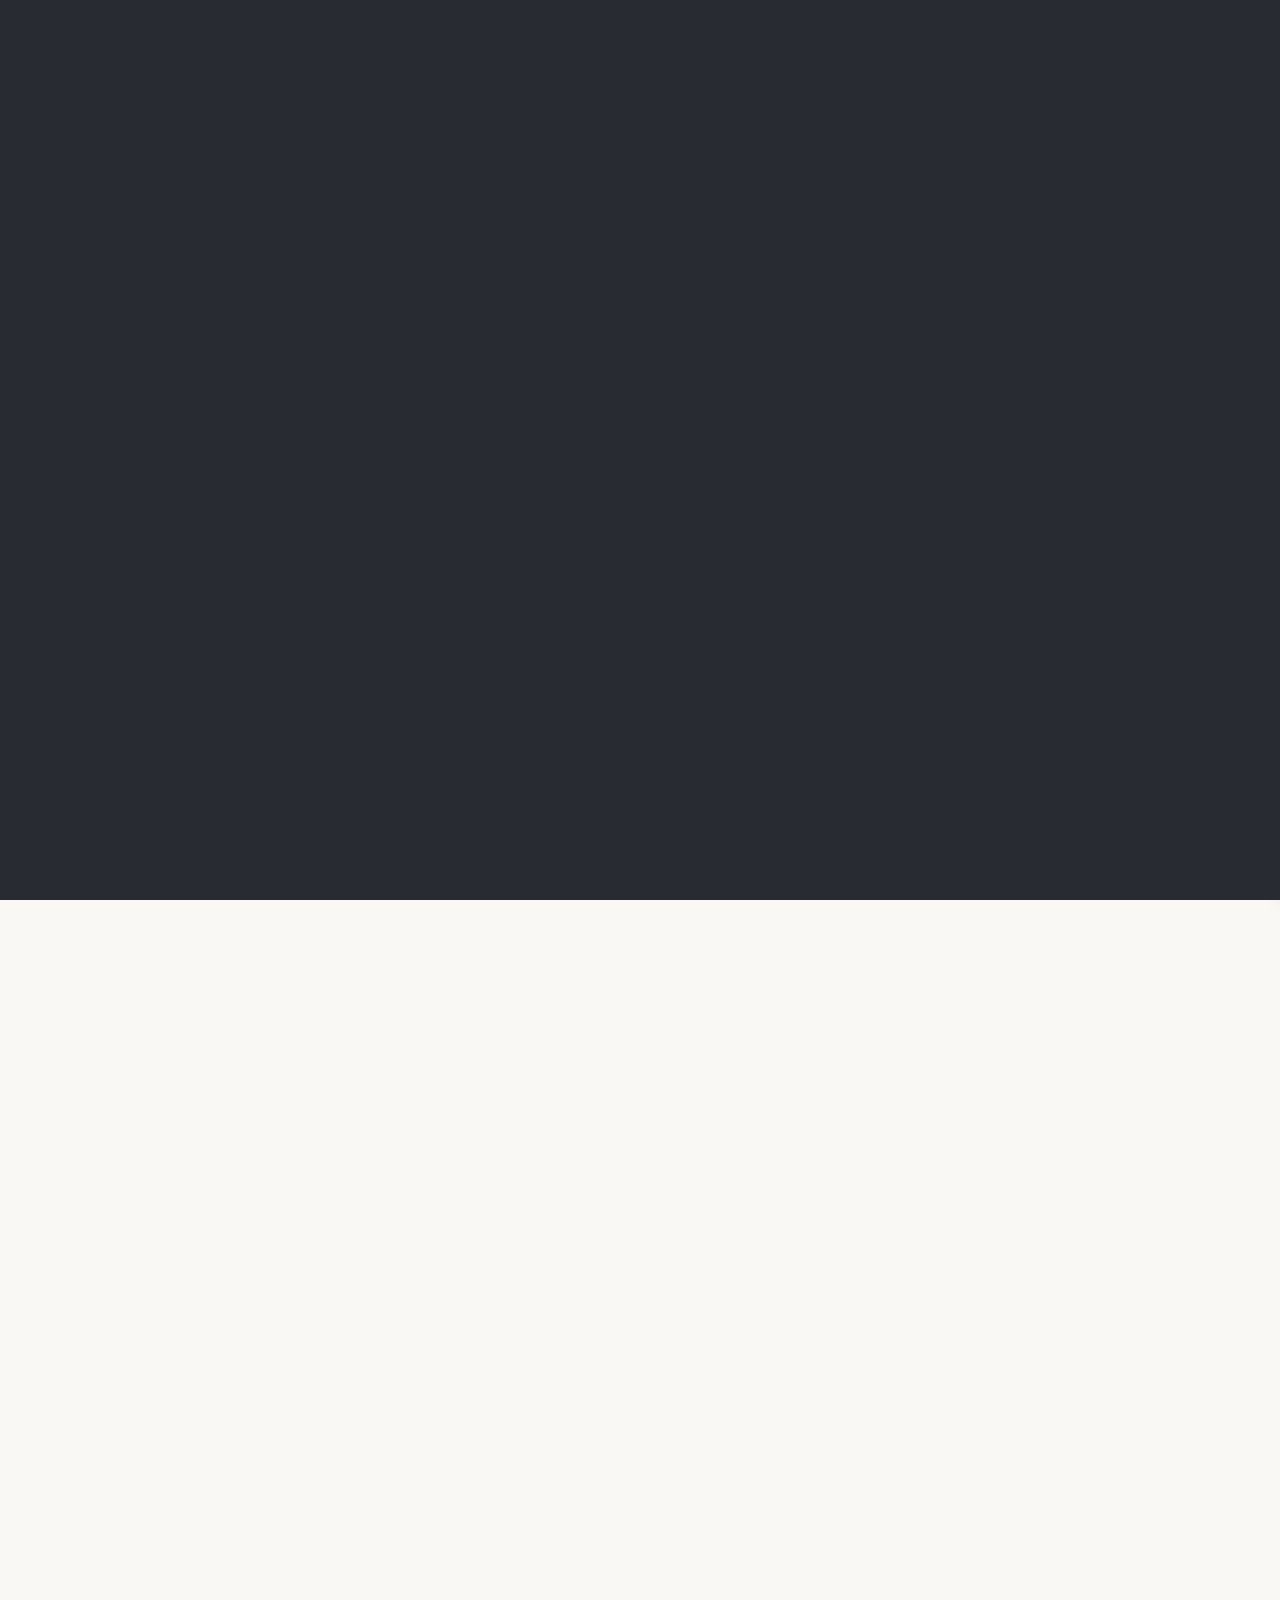
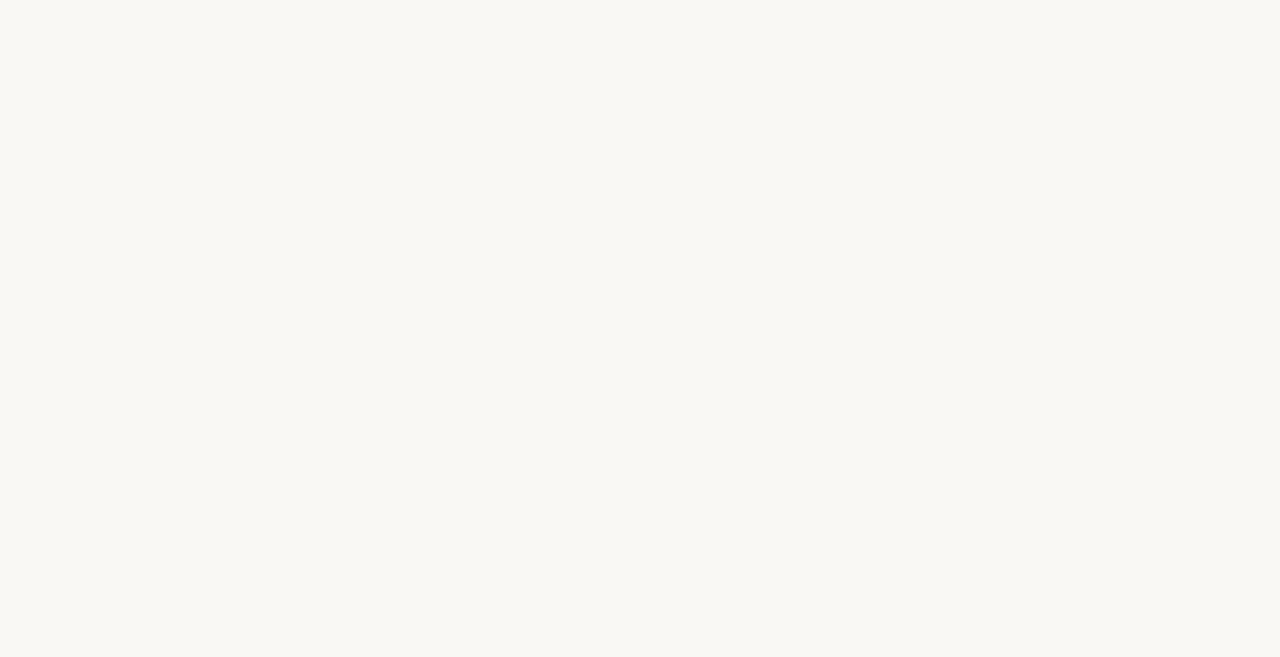
<file: offers.html>
<!DOCTYPE html>
<html lang="zxx">

<head>
    <meta charset="utf-8">
    <meta name="viewport" content="width=device-width, initial-scale=1">
    <meta name="description" content="">
   
    <title>Offers | Supreme Comfort</title>
    
    <!-- Favicons-->
     <link rel="shortcut icon" href="" type="image/x-icon">
    <link rel="apple-touch-icon" type="image/x-icon" href="">
    <link rel="apple-touch-icon" type="image/x-icon" sizes="72x72" href="">
    <link rel="apple-touch-icon" type="image/x-icon" sizes="114x114" href="">
    <link rel="apple-touch-icon" type="image/x-icon" sizes="144x144" href="">

    <!-- GOOGLE WEB FONT-->
    <link rel="preconnect" href="https://fonts.googleapis.com">
    <link rel="preconnect" href="https://fonts.gstatic.com" crossorigin>
    <link href="https://fonts.googleapis.com/css2?family=Caveat:wght@400;500&family=Montserrat:wght@300;400;500;600;700&display=swap" rel="stylesheet">

    <!-- BASE CSS -->
    <link href="css/bootstrap.min.css" rel="stylesheet">
    <link href="css/style.css" rel="stylesheet">
	<link href="css/vendors.min.css" rel="stylesheet">

    <!-- YOUR CUSTOM CSS -->
    <link href="css/custom.css" rel="stylesheet">
</head>

<body> 


    <div id="preloader">
        <div data-loader="circle-side"></div>
    </div><!-- /Page Preload -->

    <div class="layer"></div><!-- Opacity Mask -->

   <header class="reveal_header">
        <div class="container">
            <div class="row align-items-center">
                 <div class="col-6">
                    <a href="index.html" class="logo_normal"><img src="images/logo-white.png"  alt=""></a>
                    <a href="index.html" class="logo_sticky"><img src="images/supreme-comfort-logo.png" width="135" height="45" alt=""></a>
                </div>
                <div class="col-6">
                    <nav>
                        <ul>
                            <li><a href="#booking_section" class="btn_1 btn_scrollto">Book Now</a></li>
                            <li>
                               <div class="hamburger_2 open_close_nav_panel">
                                    <div class="hamburger__box">
                                        <div class="hamburger__inner"></div>
                                    </div>
                                </div>
                            </li>
                        </ul>
                    </nav>
                </div>
            </div>
        </div><!-- /container -->
    </header><!-- /Header -->

    <div class="nav_panel">
        <a href="#0" class="closebt open_close_nav_panel"><i class="bi bi-x"></i></a>
        <div class="logo_panel"><img src="images/supreme-comfort-logo.png" width="135" height="45" alt=""></div>
        <div class="sidebar-navigation">
           <nav>
                <ul class="level-1">
                    <li ><a href="index.html">Home</a></li>
                    <li><a href="about.html">About</a></li>
                    <li class="parent"><a href="#0">Rooms</a>
                        <ul class="level-2">
                            <li class="back"><a href="#0">Back</a></li>
                            <li><a href="superior-twin-room.html">Superior Twin Room</a></li>
                            <li><a href="superior-double-room.html">Superior Double Room</a></li>
                            <li><a href="deluxe-single-room.html">Deluxe Single Room</a></li>
                            <li><a href="deluxe-queen-room.html">Deluxe Queen Room</a></li>
                        </ul>
                    </li>
                   
                    <li><a href="nearby-attractions.html">NearBy Attractions</a></li>
                    <li><a href="contact-us.html">Contact</a></li>
                </ul>
                <div class="panel_footer">
                    <div class="phone_element"><a href="tel://423424234"><i class="bi bi-telephone"></i><span><em>Info and bookings</em>+41 934 121 1334</span></a></div>
                </div>
                <!-- /panel_footer -->
            </nav>
        </div>
        <!-- /sidebar-navigation -->
    </div>
    <!-- /nav_panel -->

 
    <main>

        <div class="hero medium-height jarallax" data-jarallax data-speed="0.2">
            <img class="jarallax-img" src="images/lobby2.jpg" alt="">
            <div class="wrapper opacity-mask d-flex align-items-center justify-content-center text-center animate_hero" data-opacity-mask="rgba(0, 0, 0, 0.5)">
                <div class="container">
                    <small class="slide-animated one">Luxury Hotel Experience</small>
                    <h1 class="slide-animated two">Offers</h1>
                </div>
            </div>
        </div>
        <!-- /Background Img Parallax -->

        <div class="container margin_120_95">
            <div class="isotope-wrapper">
                <div class="row justify-content-center">
                    <div class="item col-xl-4 col-lg-6">
                        <a href="#" class="box_contents" data-cue="slideInUp">
                            <figure><img src="img/blog-1.jpg" alt="" class="img-fluid"><em>01</em></figure>
                            <div class="wrapper">
                                <!-- <small>Travel<span></span></small> -->
                                <h2>Offer Details</h2>
                                <!--<em>Read more</em>-->
                            </div>
                        </a>
                    </div>
                    <div class="item col-xl-4 col-lg-6">
                        <a href="#" class="box_contents" data-cue="slideInUp">
                            <figure><img src="img/blog-2.jpg" alt="" class="img-fluid"><em>02</em></figure>
                            <div class="wrapper">
                                <!-- <small>Restaurant<span></span></small> -->
                                <h2>Offer Details</h2>
                                <!--<em>Read more</em>-->
                            </div>
                        </a>
                    </div>
                    <div class="item col-xl-4 col-lg-6">
                        <a href="#" class="box_contents" data-cue="slideInUp">
                            <figure><img src="img/blog-3.jpg" alt="" class="img-fluid"><em>03</em></figure>
                            <div class="wrapper">
                                <!-- <small>Event<span></span></small> -->
                                <h2>Offer Details</h2>
                                <!--<em>Read more</em>-->
                            </div>
                        </a>
                    </div>
                    <div class="item col-xl-4 col-lg-6">
                        <a href="#" class="box_contents" data-cue="slideInUp">
                            <figure><img src="img/blog-4.jpg" alt="" class="img-fluid"><em>04</em></figure>
                            <div class="wrapper">
                                <!-- <small>Event<span></span></small> -->
                                <h2>Offer Details</h2>
                                <!--<em>Read more</em>-->
                            </div>
                        </a>
                    </div>
                    <div class="item col-xl-4 col-lg-6">
                        <a href="#" class="box_contents" data-cue="slideInUp">
                            <figure><img src="img/blog-5.jpg" alt="" class="img-fluid"><em>05</em></figure>
                            <div class="wrapper">
                                <!-- <small>Guide<span></span></small> -->
                                <h2>Offer Details</h2>
                                <!--<em>Read more</em>-->
                            </div>
                        </a>
                    </div>
                    <div class="item col-xl-4 col-lg-6">
                        <a href="#" class="box_contents" data-cue="slideInUp">
                            <figure><img src="img/blog-6.jpg" alt="" class="img-fluid"><em>06</em></figure>
                            <div class="wrapper">
                                <!-- <small>News<span></span></small> -->
                                <h2>Offer Details</h2>
                                <!--<em>Read more</em>-->
                            </div>
                        </a>
                    </div>
                </div>
                <!--/row -->
            </div>
            <!--/isotope-wrapper -->

            <!-- <div class="pagination__wrapper">
                <ul class="pagination">
                    <li><a href="#0" class="prev"><i class="bi bi-arrow-left-short"></i></a></li>
                    <li>
                        <a href="#0" class="active">1</a>
                    </li>
                    <li>
                        <a href="#0">2</a>
                    </li>
                    <li>
                        <a href="#0">3</a>
                    </li>
                    <li>
                        <a href="#0">4</a>
                    </li>
                    <li><a href="#0" class="next"><i class="bi bi-arrow-right-short"></i></a></li>
                </ul>
            </div> -->
            <!-- /pagination -->

        </div>
        <!--/container -->
    </main>


    <footer class="revealed">
        <div class="footer_bg">
            <div class="gradient_over"></div>
            <div class="background-image" data-background="url(images/Superior-Double-Room/Superior-Double-Room4.jpg)"></div>
        </div>
        <div class="container">
            <div class="row move_content">
                <div class="col-lg-4 col-md-12">
                    <h5>Contacts</h5>
                    <ul>
                        <li>JEM complex 1st floor, Sahar chakala road, opp cigarette factory, Andheri East, 400099 Mumbai, India</li>
                        <li><strong><a href="#0">info@demo.com</a></strong></li>
                        <li><strong><a href="#0">+434 43242232</a></strong></li>
                    </ul>
                    <div class="social">
                        <ul>
                            <li><a href="#0"><i class="bi bi-instagram"></i></a></li>
                            <li><a href="#0"><i class="bi bi-whatsapp"></i></a></li>
                            <li><a href="#0"><i class="bi bi-facebook"></i></a></li>
                            <li><a href="#0"><i class="bi bi-twitter-x"></i></a></li>
                        </ul>
                    </div>
                </div>
                <div class="col-lg-3 col-md-6 ms-lg-auto">
                    <h5>Explore</h5>
                    <div class="footer_links">
                        <ul>
                            <li><a href="index.html">Home</a></li>
                            <li><a href="about.html">About Us</a></li>
                            
                             <li><a href="nearby-attractions.html">NearBy Attractions</a></li>
                            <li><a href="contact-us.html">Contacts</a></li>
                        </ul>
                    </div>
                </div>
                <div class="col-lg-3 col-md-6">
                    <div id="newsletter">
                        <h5>Location</h5>
                        <!-- <div id="message-newsletter"></div> -->
                        <!-- <form method="post" action="phpmailer/newsletter_template_email.php" name="newsletter_form" id="newsletter_form">
                            <div class="form-group">
                                <input type="email" name="email_newsletter" id="email_newsletter" class="form-control" placeholder="Your email">
                                <button type="submit" id="submit-newsletter"><i class="bi bi-send"></i></button>
                            </div>
                        </form> -->
                        <!-- <p>Receive latest offers and promos without spam. You can cancel anytime.</p> -->
                    </div>
                </div>
            </div>
            <!--/row-->
        </div>
        <!--/container-->
        <div class="copy">
            <div class="container">
                © Supreme Comfort - Designed by <a href="https://hospitalityminds.com/">Hospitality Minds</a>
            </div>
        </div>
    </footer>
    <!-- /footer -->
   

    <div class="progress-wrap">
        <svg class="progress-circle svg-content" width="100%" height="100%" viewBox="-1 -1 102 102">
            <path d="M50,1 a49,49 0 0,1 0,98 a49,49 0 0,1 0,-98"/>
        </svg>
    </div>
    <!-- /back to top -->


<!-- COMMON SCRIPTS -->
<script src="js/common_scripts.js"></script>
<script src="js/common_functions.js"></script>
<script src="phpmailer/validate.js"></script>

<!-- SPECIFIC SCRIPTS -->
<script src="js/isotope.min.js"></script>
<script>
    $(function() {
        "use strict";
        $(window).on('load', function() {
            var $container = $('.isotope-wrapper');
            $container.isotope({ itemSelector: '.item', layoutMode: 'masonry', });
        });
    });
</script>

</body>
</html>
</file>
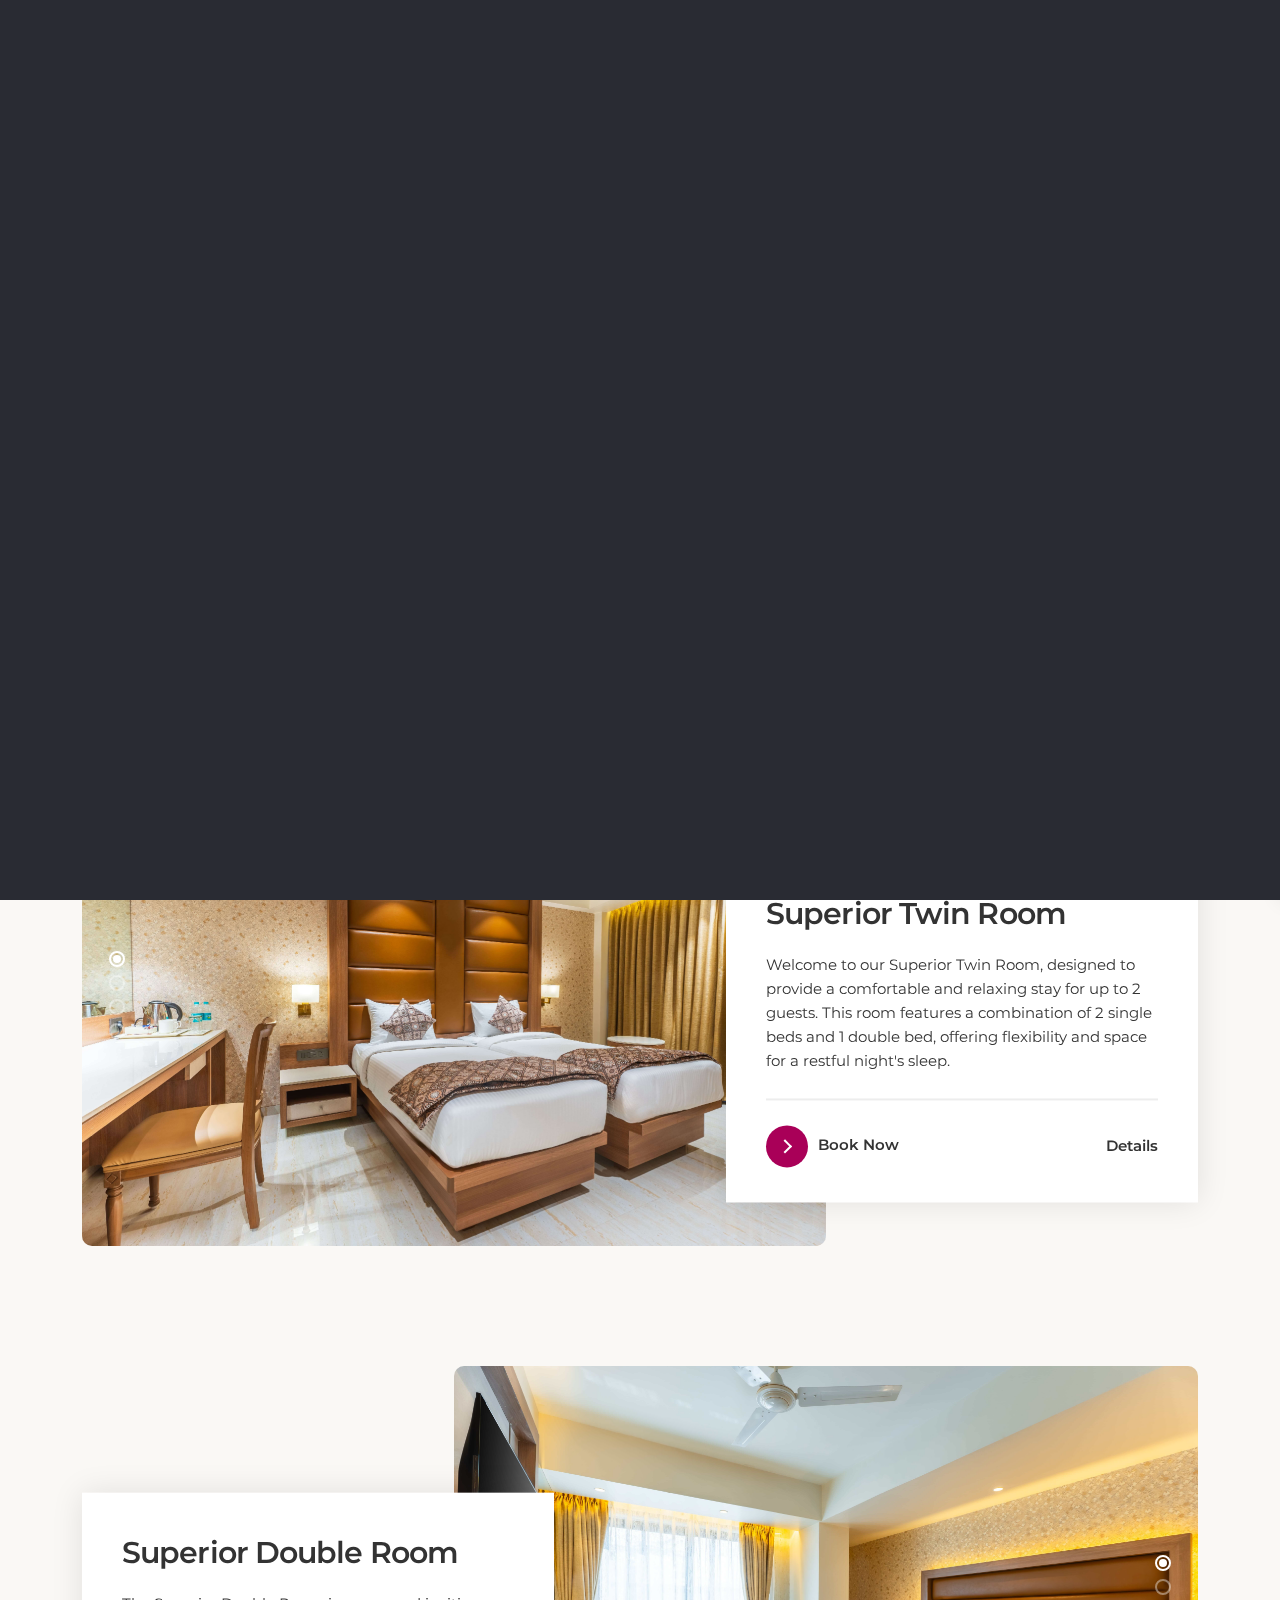
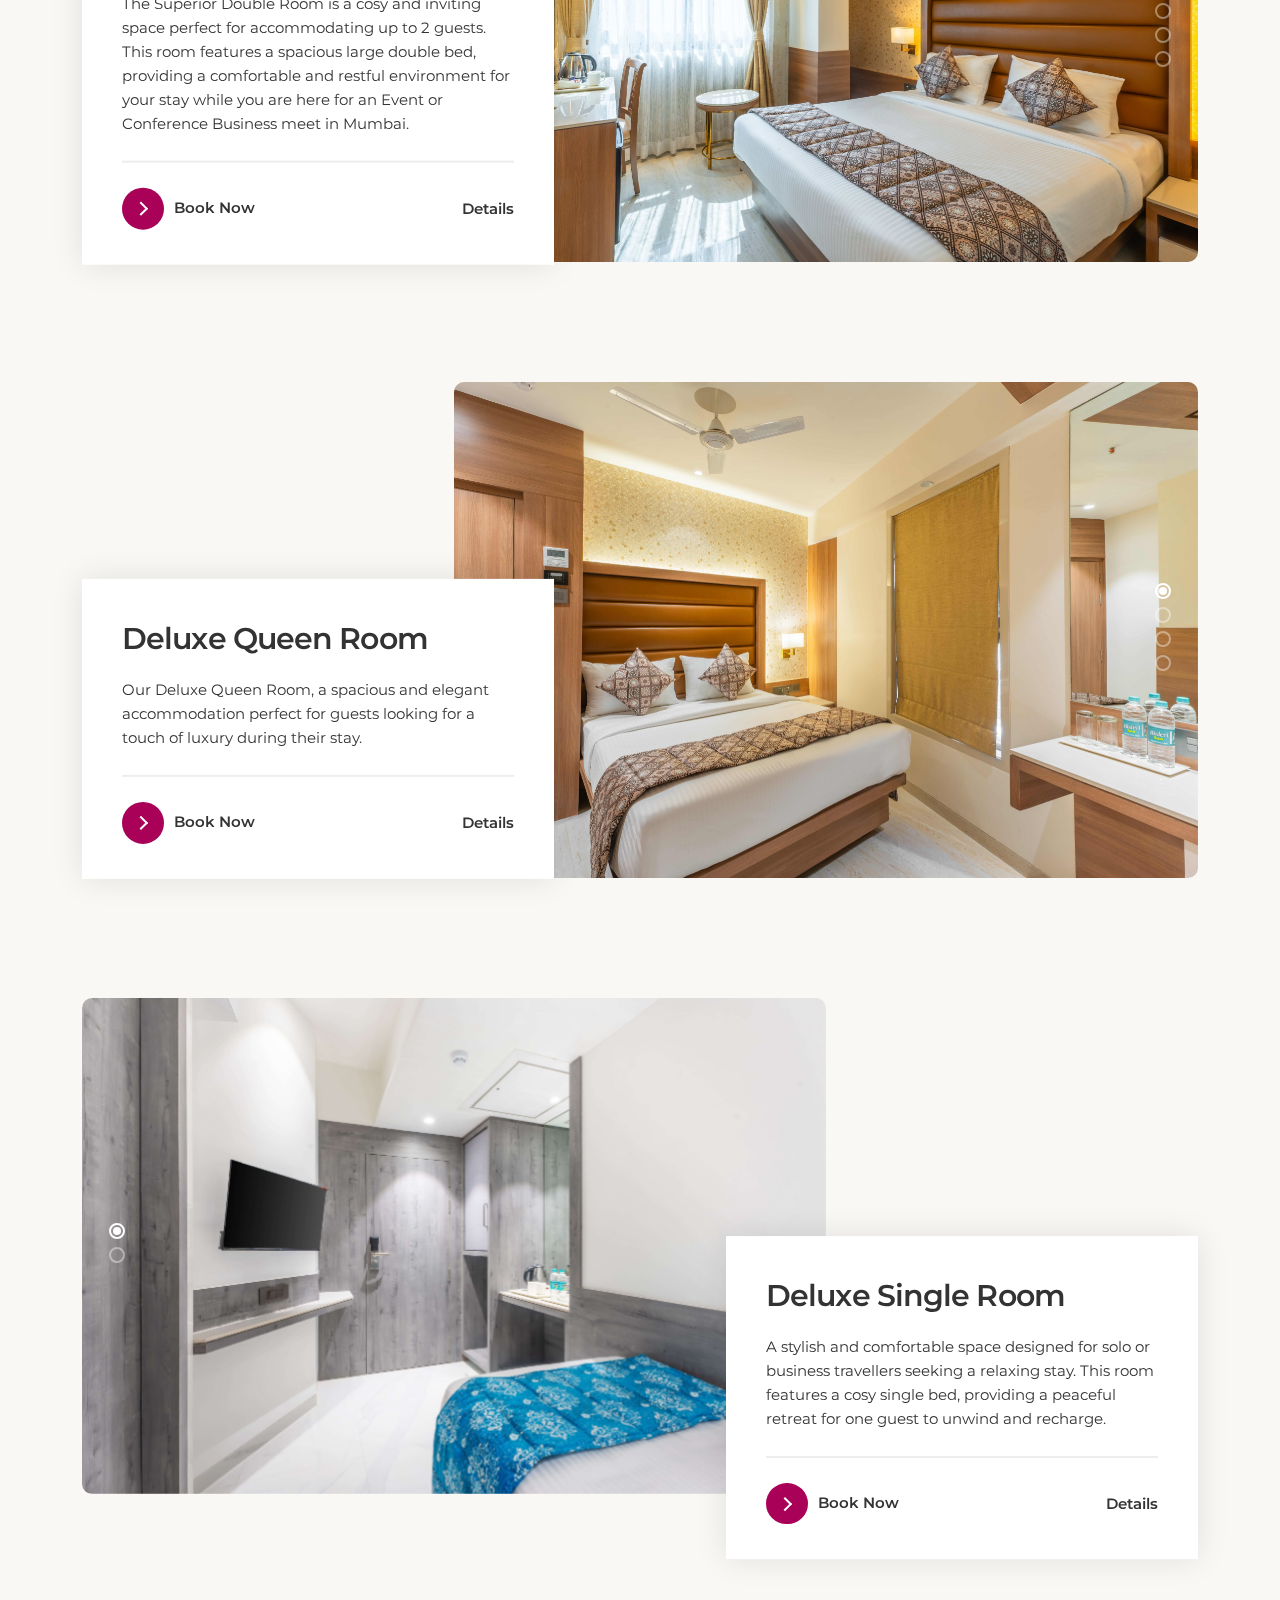
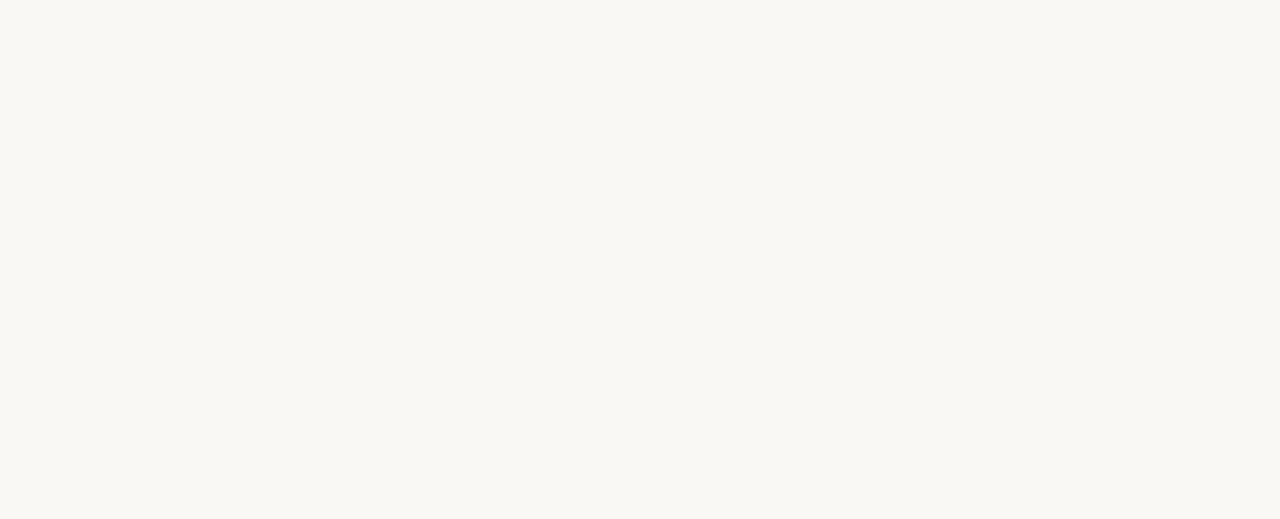
<file: rooms.html>
<!DOCTYPE html>
<html lang="zxx">

<head>
    <meta charset="utf-8">
    <meta name="viewport" content="width=device-width, initial-scale=1">
    <meta name="description" content="">
   
    <title>Rooms | Supreme Comfort</title>
    
    <!-- Favicons-->
     <link rel="apple-touch-icon" sizes="152x152" href="favicon/apple-touch-icon.png">
    <link rel="icon" type="image/png" sizes="32x32" href="favicon/favicon-32x32.png">
    <link rel="icon" type="image/png" sizes="16x16" href="favicon/favicon-16x16.png">
    <link rel="manifest" href="favicon/site.webmanifest">
    <link rel="mask-icon" href="favicon/safari-pinned-tab.svg" color="#5bbad5">
    <meta name="msapplication-TileColor" content="#da532c">
    <meta name="theme-color" content="#ffffff">

    <!-- GOOGLE WEB FONT-->
    <link rel="preconnect" href="https://fonts.googleapis.com">
    <link rel="preconnect" href="https://fonts.gstatic.com" crossorigin>
    <link href="https://fonts.googleapis.com/css2?family=Caveat:wght@400;500&family=Montserrat:wght@300;400;500;600;700&display=swap" rel="stylesheet">

    <!-- BASE CSS -->
    <link href="css/bootstrap.min.css" rel="stylesheet">
    <link href="css/style.css" rel="stylesheet">
	<link href="css/vendors.min.css" rel="stylesheet">

    <!-- YOUR CUSTOM CSS -->
    <link href="css/custom.css" rel="stylesheet">
</head>

<body> 

    <div id="preloader">
        <div data-loader="circle-side"></div>
    </div><!-- /Page Preload -->

    <div class="layer"></div><!-- Opacity Mask -->

    <header class="reveal_header">
        <div class="container">
            <div class="row align-items-center">
                 <div class="col-6">
                    <a href="index.html" class="logo_normal"><img src="images/logo-white.png"  alt=""></a>
                    <a href="index.html" class="logo_sticky"><img src="images/supreme-comfort-logo.png" width="135" height="45" alt=""></a>
                </div>
                <div class="col-6">
                    <nav>
                        <ul>
                            <li><a href="#booking_section" class="btn_1 me-1 btn_scrollto">Book Now</a></li>
                            <li>
                               <div class="hamburger_2 open_close_nav_panel">
                                    <div class="hamburger__box">
                                        <div class="hamburger__inner"></div>
                                    </div>
                                </div>
                            </li>
                        </ul>
                    </nav>
                </div>
            </div>
        </div><!-- /container -->
    </header><!-- /Header -->

    <div class="nav_panel">
        <a href="#0" class="closebt open_close_nav_panel"><i class="bi bi-x"></i></a>
        <div class="logo_panel"><img src="images/supreme-comfort-logo.png" width="135" height="45" alt=""></div>
        <div class="sidebar-navigation">
            <nav>
                <ul class="level-1">
                    <li ><a href="index.html">Home</a></li>
                    <li><a href="about.html">About</a></li>
                    <li class="parent"><a href="#0">Rooms</a>
                        <ul class="level-2">
                            <li class="back"><a href="#0">Back</a></li>
                            <li><a href="superior-twin-room.html">Superior Twin Room</a></li>
                            <li><a href="superior-double-room.html">Superior Double Room</a></li>
                          <li><a href="deluxe-queen-room.html">Deluxe Queen Room</a></li> 
 <li><a href="deluxe-single-room.html">Deluxe Single Room</a></li>
                            
                        </ul>
                    </li>
                   
                    <li><a href="nearby-attractions.html">NearBy Attractions</a></li>
                    <li><a href="contact-us.html">Contact</a></li>
                </ul>
                <div class="panel_footer">
                    <div class="phone_element"><a href="tel:8655695191"><i class="bi bi-telephone"></i><span><em>Info and bookings</em>8655695191</span></a></div>
                </div>
                <!-- /panel_footer -->
            </nav>
        </div>
        <!-- /sidebar-navigation -->
    </div>
    <!-- /nav_panel -->

 
    <main>
        <div class="hero medium-height jarallax" data-jarallax data-speed="0.2">
            <img class="jarallax-img" src="images/Superior-Double-Room/Superior-Double-Room8.jpg" alt="">
            <div class="wrapper opacity-mask d-flex align-items-center justify-content-center text-center animate_hero" data-opacity-mask="rgba(0, 0, 0, 0.5)">
                <div class="container">
                    <small class="slide-animated one">Hotel Supreme Comforts</small>
                    <h1 class="slide-animated two">Our Rooms</h1>
                </div>
            </div>
        </div>
        <!-- /Background Img Parallax -->

        <div class="container margin_120_0">
            <div class="row_list_version_2">
                <div class="row g-0 align-items-center">
                    <div class="col-xl-8">
                        <div class="owl-carousel owl-theme carousel_item_1 kenburns rounded-img">
                            <div class="item">
                                <a data-fslightbox="gallery_1" data-type="image" href="images/Superior-Twin-Room/Superior-Twin-Room.jpg"><img src="images/Superior-Twin-Room/Superior-Twin-Room.jpg" alt=""></a>
                            </div>
                            <div class="item">
                                <a data-fslightbox="gallery_1" data-type="image" href="images/Superior-Twin-Room/Superior-Twin-Room2.jpg"><img src="images/Superior-Twin-Room/Superior-Twin-Room2.jpg" alt=""></a>
                            </div>
                            <div class="item">
                                <a data-fslightbox="gallery_1" data-type="image" href="images/Superior-Twin-Room/Superior-Twin-Room3.jpg"><img src="images/Superior-Twin-Room/Superior-Twin-Room3.jpg" alt=""></a>
                            </div>
                            <div class="item">
                                <a data-fslightbox="gallery_1" data-type="image" href="images/Superior-Twin-Room/Superior-Twin-Room4.jpg"><img src="images/Superior-Twin-Room/Superior-Twin-Room4.jpg" alt=""></a>
                            </div>
                        </div>
                        <!-- /carousel -->
                    </div>
                    <div class="col-xl-4">
                        <div class="box_item_info" data-jarallax-element="-25">
                            <!-- <small>From $150/night</small> -->
                            <h2>Superior Twin Room</h2>
                            <p>Welcome to our Superior Twin Room, designed to provide a comfortable and relaxing stay for up to 2 guests. This room features a combination of 2 single beds and 1 double bed, offering flexibility and space for a restful night's sleep.</p>
                            <!-- <div class="facilities clearfix">
                                <ul>
                                    <li>
                                        <i class="customicon-double-bed"></i> King Size Bed
                                    </li>
                                    <li>
                                        <i class="customicon-television"></i> 32 Inc TV
                                    </li>
                                </ul>
                            </div> -->
                            <div class="box_item_footer d-flex align-items-center justify-content-between">
                                <a href="#0" class="btn_4 learn-more">
                                    <span class="circle">
                                        <span class="icon arrow"></span>
                                    </span>
                                    <span class="button-text">Book Now</span>
                                </a>
                                <a href="superior-twin-room.html" class="animated_link">
                                    <strong>Details</strong>
                                </a>
                            </div>
                            <!-- /box_item_footer -->
                        </div>
                        <!-- /box_item_info -->
                    </div>
                    <!-- /col -->
                </div>
                <!-- /row -->
            </div>
            <!-- /row_list -->

            <div class="row_list_version_2 inverted">
                <div class="row g-0 align-items-center">
                    <div class="col-xl-8 order-xl-2">
                        <div class="owl-carousel owl-theme carousel_item_1 kenburns rounded-img">
                            <div class="item">
                                <a data-fslightbox="gallery_2" data-type="image" href="images/Superior-Double-Room/Superior-Double-Room.jpg"><img src="images/Superior-Double-Room/Superior-Double-Room.jpg" alt=""></a>
                            </div>
                            <div class="item">
                                <a data-fslightbox="gallery_2" data-type="image" href="images/Superior-Double-Room/Superior-Double-Room2.jpg"><img src="images/Superior-Double-Room/Superior-Double-Room2.jpg" alt=""></a>
                            </div>
                            <div class="item">
                                <a data-fslightbox="gallery_2" data-type="image" href="images/Superior-Double-Room/Superior-Double-Room3.jpg"><img src="images/Superior-Double-Room/Superior-Double-Room3.jpg" alt=""></a>
                            </div>
                            <div class="item">
                                <a data-fslightbox="gallery_2" data-type="image" href="images/Superior-Double-Room/Superior-Double-Room4.jpg"><img src="images/Superior-Double-Room/Superior-Double-Room4.jpg" alt=""></a>
                            </div>
                            <div class="item">
                                <a data-fslightbox="gallery_2" data-type="image" href="images/Superior-Double-Room/Superior-Double-Room5.jpg"><img src="images/Superior-Double-Room/Superior-Double-Room5.jpg" alt=""></a>
                            </div>
                        </div>
                        <!-- /carousel -->
                    </div>
                    <div class="col-xl-4 order-xl-1">
                        <div class="box_item_info" data-jarallax-element="-25">
                            <!-- <small>From $190/night</small> -->
                            <h2>Superior Double Room</h2>
                            <p>The Superior Double Room is a cosy and inviting space perfect for accommodating up to 2 guests. This room features a spacious large double bed, providing a comfortable and restful environment for your stay while you are here for an Event or Conference Business meet in Mumbai.</p>
                            <!-- <div class="facilities clearfix">
                                <ul>
                                    <li>
                                        <i class="customicon-double-bed"></i> King Size Bed
                                    </li>
                                    <li>
                                        <i class="customicon-television"></i> 32 Inc TV
                                    </li>
                                </ul>
                            </div> -->
                            <div class="box_item_footer d-flex align-items-center justify-content-between">
                                <a href="#0" class="btn_4 learn-more">
                                    <span class="circle">
                                        <span class="icon arrow"></span>
                                    </span>
                                    <span class="button-text">Book Now</span>
                                </a>
                                <a href="superior-double-room.html" class="animated_link">
                                    <strong>Details</strong>
                                </a>
                            </div>
                            <!-- /box_item_footer -->
                        </div>
                        <!-- /box_item_info -->
                    </div>
                    <!-- /col -->
                </div>
                <!-- /row -->
            </div>
            <!-- /row_list -->
            <div class="row_list_version_2 inverted">
                <div class="row g-0 align-items-center">
                    <div class="col-xl-8 order-xl-2 ">
                        <div class="owl-carousel owl-theme carousel_item_1 kenburns rounded-img">
                            <div class="item">
                                <a data-fslightbox="gallery_4" data-type="image" href="images/Deluxe-Queen-Room/Deluxe-Queen-Room.jpg"><img src="images/Deluxe-Queen-Room/Deluxe-Queen-Room.jpg" alt=""></a>
                            </div>
                            <div class="item">
                                <a data-fslightbox="gallery_4" data-type="image" href="images/Deluxe-Queen-Room/Deluxe-Queen-Room2.jpg"><img src="images/Deluxe-Queen-Room/Deluxe-Queen-Room2.jpg" alt=""></a>
                            </div>
                            <div class="item">
                                <a data-fslightbox="gallery_4" data-type="image" href="images/Deluxe-Queen-Room/Deluxe-Queen-Room3.jpg"><img src="images/Deluxe-Queen-Room/Deluxe-Queen-Room3.jpg" alt=""></a>
                            </div>
                            <div class="item">
                                <a data-fslightbox="gallery_4" data-type="image" href="images/Deluxe-Queen-Room/Deluxe-Queen-Room-bathroom.jpg"><img src="images/Deluxe-Queen-Room/Deluxe-Queen-Room-bathroom.jpg" alt=""></a>
                            </div>
                           
                        </div>
                        <!-- /carousel -->
                    </div>
                    <div class="col-xl-4 order-xl-1">
                        <div class="box_item_info" data-jarallax-element="-25">
                            <!-- <small>From $260/night</small> -->
                            <h2>Deluxe Queen Room</h2>
                            <p>Our Deluxe Queen Room, a spacious and elegant accommodation perfect for guests looking for a touch of luxury during their stay. </p>
                            <!-- <div class="facilities clearfix">
                                <ul>
                                    <li>
                                        <i class="customicon-double-bed"></i> King Size Bed
                                    </li>
                                    <li>
                                        <i class="customicon-television"></i> 32 Inc TV
                                    </li>
                                </ul>
                            </div> -->
                            <div class="box_item_footer d-flex align-items-center justify-content-between">
                                <a href="#0" class="btn_4 learn-more">
                                    <span class="circle">
                                        <span class="icon arrow"></span>
                                    </span>
                                    <span class="button-text">Book Now</span>
                                </a>
                                <a href="deluxe-queen-room.html" class="animated_link">
                                    <strong>Details</strong>
                                </a>
                            </div>
                            <!-- /box_item_footer -->
                        </div>
                        <!-- /box_item_info -->
                    </div>
                    <!-- /col -->
                </div>
                <!-- /row -->
            </div>
            <!-- /row_list -->
            <div class="row_list_version_2">
                <div class="row g-0 align-items-center">
                    <div class="col-xl-8 mgb-35">
                        <div class="owl-carousel owl-theme carousel_item_1 kenburns rounded-img">
                            <!-- <div class="item">
                                <a data-fslightbox="gallery_3" data-type="image" href="images/Deluxe-Single-Room/Deluxe-Single-Room.jpg"><img src="images/Deluxe-Single-Room/Deluxe-Single-Room.jpg" alt=""></a>
                            </div> -->
                            <div class="item">
                                <a data-fslightbox="gallery_3" data-type="image" href="images/Deluxe-Single-Room/Deluxe-Single-Room2.jpg"><img src="images/Deluxe-Single-Room/Deluxe-Single-Room2.jpg" alt=""></a>
                            </div>
                            <div class="item">
                                <a data-fslightbox="gallery_3" data-type="image" href="images/Deluxe-Single-Room/Deluxe-Single-Room3.jpg"><img src="images/Deluxe-Single-Room/Deluxe-Single-Room3.jpg" alt=""></a>
                            </div>

                        </div>
                        <!-- /carousel -->
                    </div>
                    <div class="col-xl-4">
                        <div class="box_item_info" data-jarallax-element="-25">
                            <!-- <small>From $230/night</small> -->
                            <h2>Deluxe Single Room</h2>
                            <p>A stylish and comfortable space designed for solo or business travellers seeking a relaxing stay. This room features a cosy single bed, providing a peaceful retreat for one guest to unwind and recharge.</p>
                            <!-- <div class="facilities clearfix">
                                <ul>
                                    <li>
                                        <i class="customicon-double-bed"></i> King Size Bed
                                    </li>
                                    <li>
                                        <i class="customicon-television"></i> 32 Inc TV
                                    </li>
                                </ul>
                            </div> -->
                            <div class="box_item_footer d-flex align-items-center justify-content-between">
                                <a href="#0" class="btn_4 learn-more">
                                    <span class="circle">
                                        <span class="icon arrow"></span>
                                    </span>
                                    <span class="button-text">Book Now</span>
                                </a>
                                <a href="deluxe-single-room.html" class="animated_link">
                                    <strong>Details</strong>
                                </a>
                            </div>
                            <!-- /box_item_footer -->
                        </div>
                        <!-- /box_item_info -->
                    </div>
                    <!-- /col -->
                </div>
                <!-- /row -->
            </div>
            <!-- /row_list -->

            

        </div>
        <!-- /container -->

        <!-- <div class="pinned-image pinned-image--medium">
            <div class="pinned-image__container" id="section_video">
                <video loop="loop" muted="muted" id="video_home">
                    <source src="video/sunset.mp4" type="video/mp4">
                    <source src="video/sunset.webm" type="video/webm">
                    <source src="video/sunset.ogv" type="video/ogg">
                </video>
                <div class="pinned-image__container-overlay"></div>
            </div>
            <div class="pinned_over_content">
                <div class="title white center mb-5">
                    <small data-cue="slideInUp">Supreme Comfort </small>
                    <h2 data-cue="slideInUp" data-delay="100">Main Facilities</h2>
                </div>
                <div class="row mt-4">
                    <div class="col-xl-3 col-lg-6 col-md-6 col-6">
                        <div class="box_facilities white no-border" data-cue="slideInUp">
                            <i class="customicon-private-parking"></i>
                            <h3>Private Parking</h3>
                        </div>
                    </div>
                    <div class="col-xl-3 col-lg-6 col-md-6 col-6">
                        <div class="box_facilities white" data-cue="slideInUp">
                            <i class="customicon-wifi"></i>
                            <h3>High Speed Wifi</h3>
                        </div>
                    </div>
                    <div class="col-xl-3 col-lg-6 col-md-6 col-6">
                        <div class="box_facilities white" data-cue="slideInUp">
                            <i class="customicon-cocktail"></i>
                            <h3>Bar & Restaurant</h3>
                        </div>
                    </div>
                    <div class="col-xl-3 col-lg-6 col-md-6 col-6">
                        <div class="box_facilities white" data-cue="slideInUp">
                            <i class="customicon-swimming-pool"></i>
                            <h3>Swimming Pool</h3>
                        </div>
                    </div>
                </div>
            </div>
        </div> -->
        <!-- /pinned-content -->

        <!-- <div class="container margin_120_95" id="booking_section">
            <div class="row justify-content-between">
                <div class="col-xl-4">
                    <div data-cue="slideInUp">
                        <div class="title">
                            <small>Supreme Comfort </small>
                            <h2>Check Availability</h2>
                        </div>
                        <p>Mea nibh meis philosophia eu. Duis legimus efficiantur ea sea. Id placerat tacimates definitionem sea, prima quidam vim no. Duo nobis persecuti cu. </p>
                        <p class="phone_element no_borders"><a href="tel://423424234"><i class="bi bi-telephone"></i><span><em>Info and bookings</em>+41 934 121 1334</span></a></p>
                    </div>
                </div>
                <div class="col-xl-7">
                    <div data-cue="slideInUp" data-delay="200">
                        <div class="booking_wrapper">
                            <div class="col-12">
                                <input type="hidden" id="date_booking" name="date_booking">
                            </div>
                            <div class="row">
                                <div class="col-lg-6">
                                    <div class="custom_select">
                                        <select class="wide">
                                            <option>Select Room</option>
                                            <option>Superior Twin Room</option>
                                            <option>Superior Double Room</option>
                                            <option>Deluxe Single Room</option>
                                            <option>Deluxe Queen Room</option>
                                        </select>
                                    </div>
                                </div>
                                <div class="col-lg-6">
                                    <div class="row">
                                        <div class="col-6">
                                            <div class="qty-buttons mb-3 version_2">
                                                <input type="button" value="+" class="qtyplus" name="adults_booking">
                                                <input type="text" name="adults_booking" id="adults_booking" value="" class="qty form-control" placeholder="Adults">
                                                <input type="button" value="-" class="qtyminus" name="adults_booking">
                                            </div>
                                        </div>
                                        <div class="col-6">
                                            <div class="mb-3 qty-buttons mb-3 version_2">
                                                <input type="button" value="+" class="qtyplus" name="childs_booking">
                                                <input type="text" name="childs_booking" id="childs_booking" value="" class="qty form-control" placeholder="Childs">
                                                <input type="button" value="-" class="qtyminus" name="childs_booking">
                                            </div>
                                        </div>
                                    </div>
                                </div>
                            </div>
                        </div>
                        <p class="text-end mt-4"><a href="#0" class="btn_1 outline">Book Now</a></p>
                    </div>
                </div>
            </div>
        </div> -->
        <!-- /container -->

    </main>

    <footer class="revealed">
        <div class="footer_bg">
            <div class="gradient_over"></div>
            <div class="background-image" data-background="url(images/Superior-Double-Room/Superior-Double-Room4.jpg)"></div>
        </div>
        <div class="container">
            <div class="row move_content">
                <div class="col-lg-4 col-md-12">
                    <h5>About Us</h5>
                    <ul>
                        <li>Hotel Supreme Comfort is a corporate hotel offering the best stay for people who are searching for a hotel near International Airport in Mumbai.<br><br></li>
                        
                    </ul>
                    <div class="social">
                        <ul>
                            <li><a href="#0"><i class="bi bi-instagram"></i></a></li>
                            
                            <li><a href="#0"><i class="bi bi-facebook"></i></a></li>
                            <!--<li><a href="#0"><i class="bi bi-twitter-x"></i></a></li>-->
                        </ul>
                    </div>
                </div>
                <div class="col-lg-3 col-md-6 ms-lg-auto">
                    <h5>Explore</h5>
                    <div class="footer_links">
                        <ul>
                            <li><a href="index.html">Home</a></li>
                            <li><a href="about.html">About Us</a></li>
                            <li><a href="rooms.html">Rooms</a></li>
                            <li><a href="nearby-attractions.html">NearBy Attractions</a></li>
                            <li><a href="contact-us.html">Contacts</a></li>
                        </ul>
                    </div>
                </div>
                <div class="col-lg-4 col-md-12">
                    <h5>Contacts</h5>
                    <ul>
                        <li>JEM complex 1st floor, Sahar chakala road, opp cigarette factory, Andheri East, 400099 Mumbai, India<br><br></li>
                        <li><strong><a href="mailto:info@hotelsupremecomforts.com">info@hotelsupremecomforts.com</a></strong></li>
                        <li><strong><a href="tel:+918655695191">+91 8655695191</a> / <a href="tel:+918655695192">+91 8655695192</a> / <a href="tel:+918655695193">+91 8655695193</a></strong></li>
                    </ul>
                    <!-- <div class="social">
                        <ul>
                            <li><a href="#0"><i class="bi bi-instagram"></i></a></li>
                            
                            <li><a href="#0"><i class="bi bi-facebook"></i></a></li>
                            <li><a href="#0"><i class="bi bi-twitter-x"></i></a></li>
                        </ul>
                    </div> -->
                </div>
            </div>
            <!--/row-->
        </div>
        <!--/container-->
        <div class="copy">
            <div class="container">
                © Hotel Supreme Comfort - Designed by <a href="https://hospitalityminds.com/">Hospitality Minds</a>
            </div>
        </div>
    </footer>
    <!-- /footer -->
   
    <div class="progress-wrap">
        <svg class="progress-circle svg-content" width="100%" height="100%" viewBox="-1 -1 102 102">
            <path d="M50,1 a49,49 0 0,1 0,98 a49,49 0 0,1 0,-98"/>
        </svg>
    </div>
    <!-- /back to top -->
 <!-- floating btn -->
 <a href="https://wa.me/8655695192" class="whatsapp-icon" style="display: inline-flex; align-items: center; text-decoration: none;">
    <img src="images/whatsapp.png" alt="WhatsApp Icon" style="vertical-align: middle;">
    <span style="background-color: #a90058; margin-left: 8px; padding: 5px 10px; border-radius: 15px; color: #fff; font-weight: bold; vertical-align: middle; white-space: nowrap; font-size: 13px;">Chat with us on <br>WhatsApp</span>
</a>
<!-- COMMON SCRIPTS -->
<script src="js/common_scripts.js"></script>
<script src="js/common_functions.js"></script>
<script src="js/datepicker_inline.js"></script>
<script src="phpmailer/validate.js"></script>

</body>
</html>
</file>
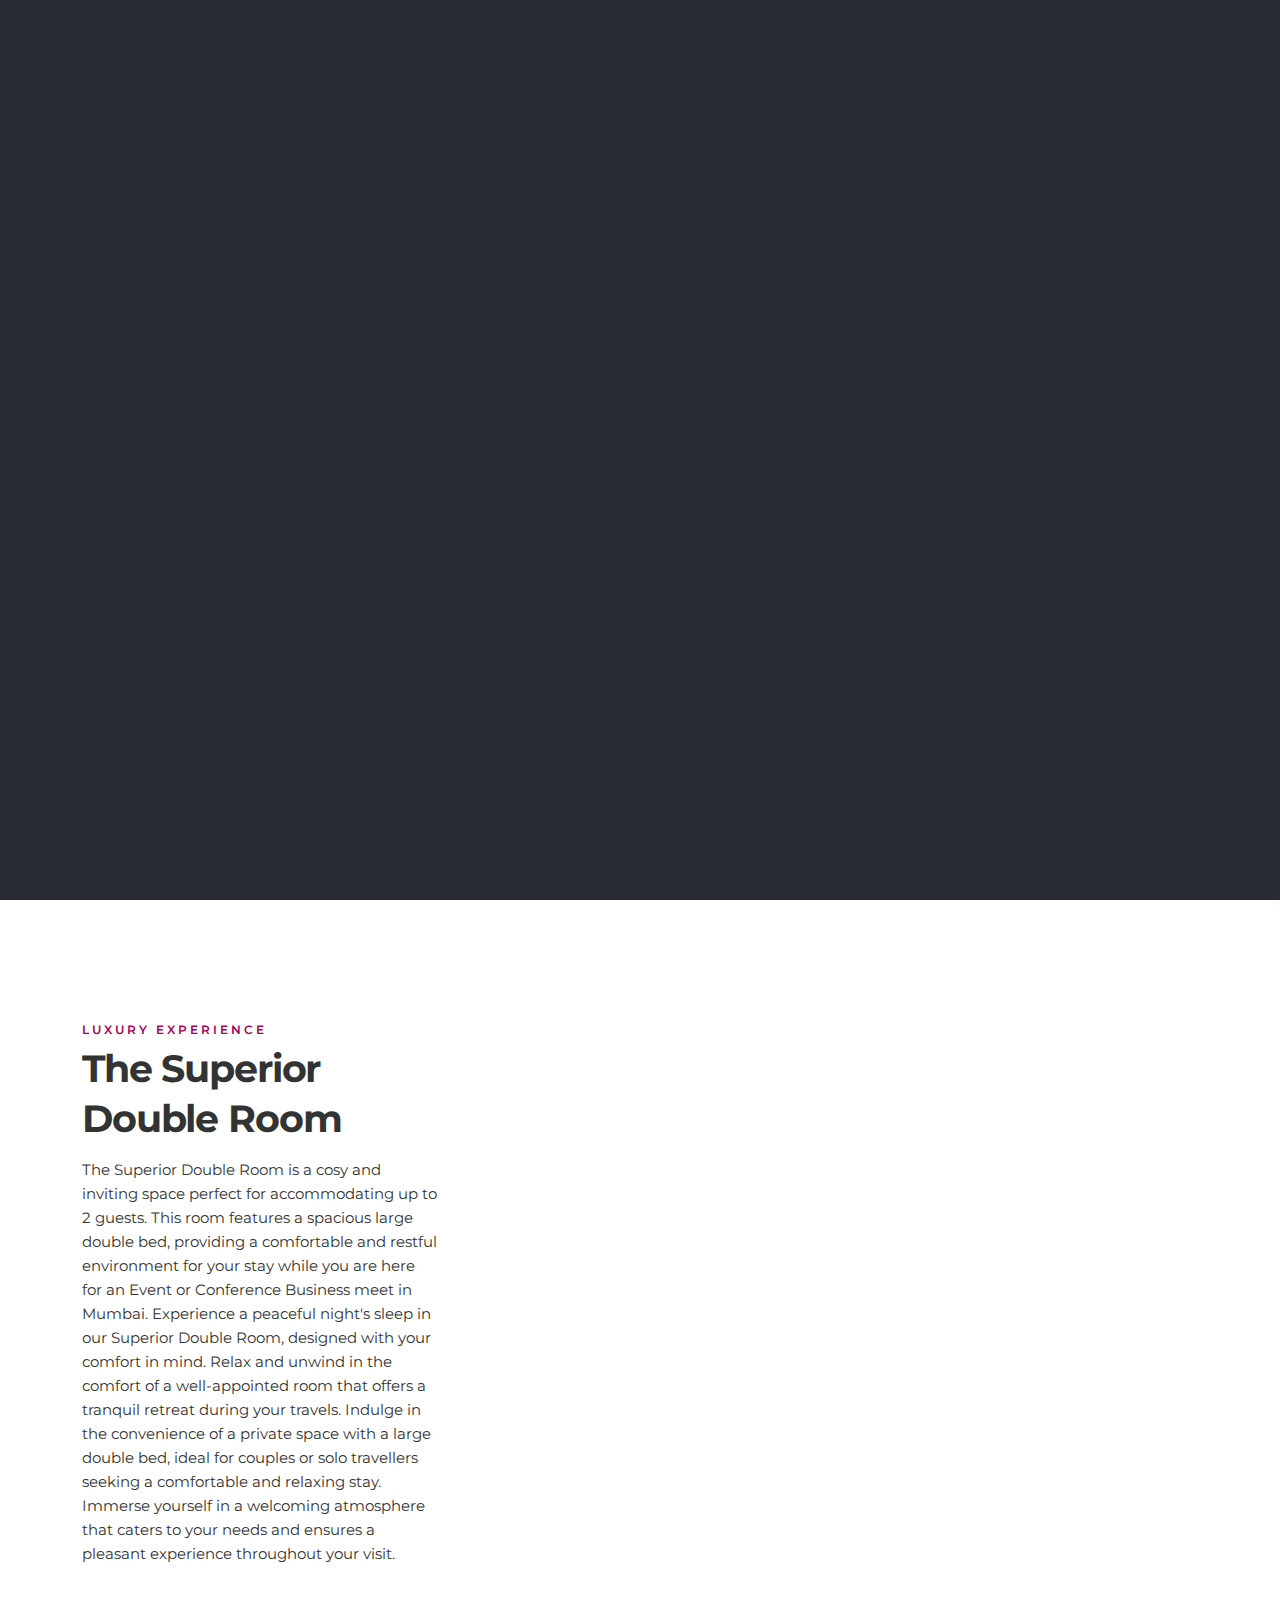
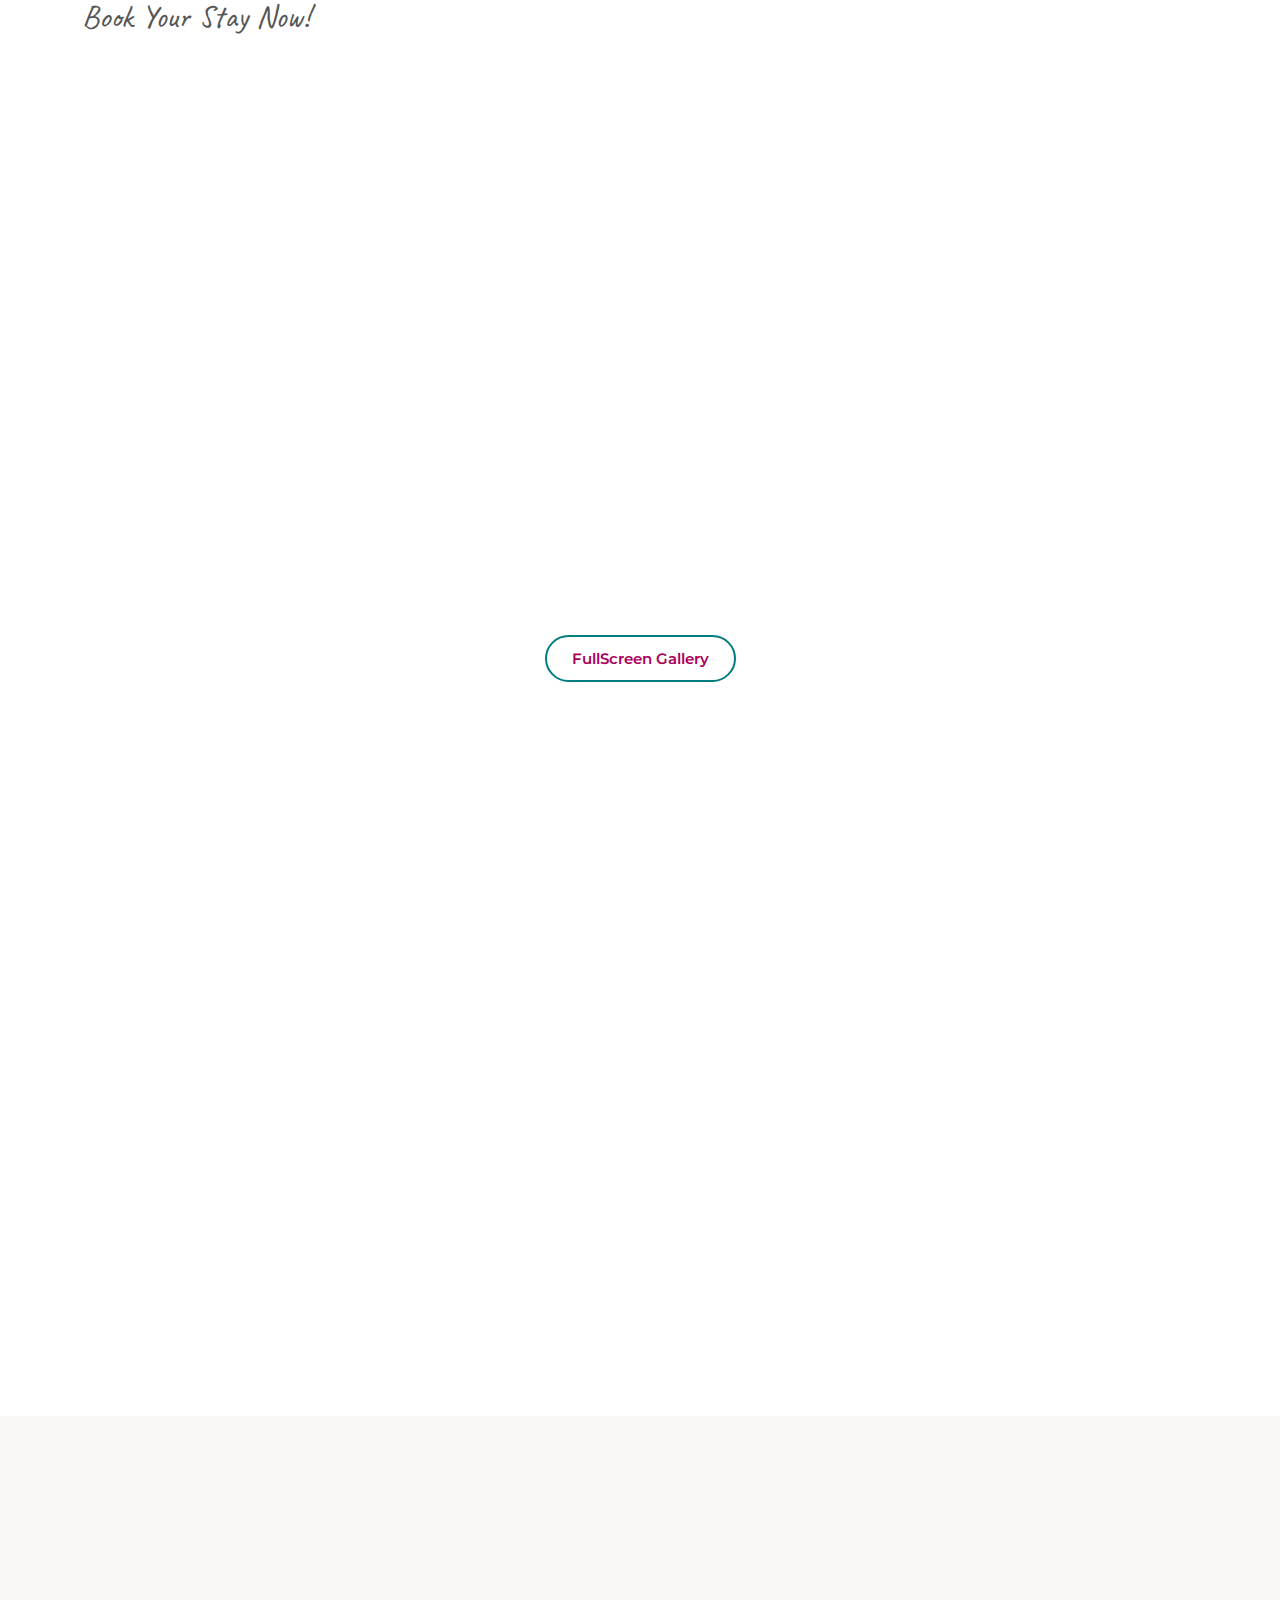
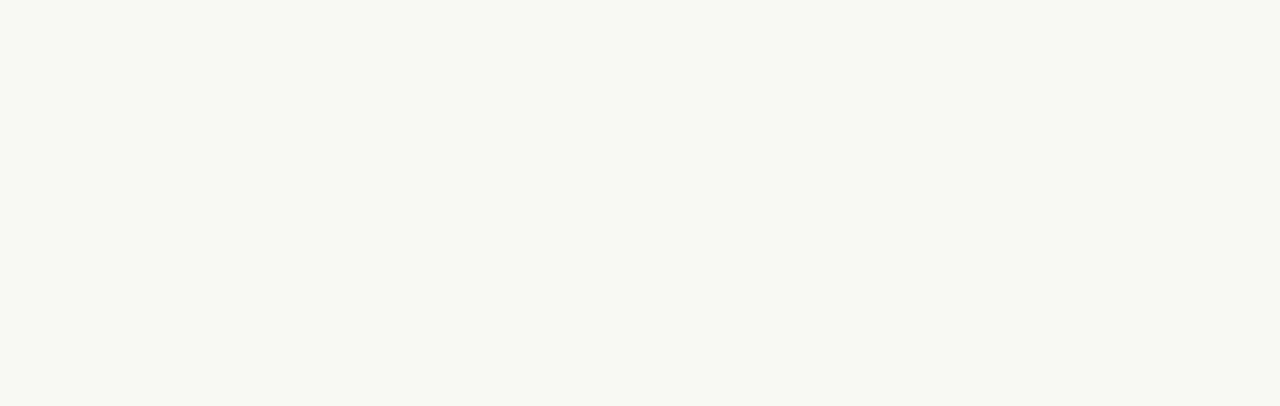
<file: superior-double-room.html>
<!DOCTYPE html>
<html lang="zxx">

<head>
    <meta charset="utf-8">
    <meta name="viewport" content="width=device-width, initial-scale=1">
    <meta name="description" content="">
   
    <title>Superior Double Room | Supreme Comfort</title>
    
    <!-- Favicons-->
     <link rel="apple-touch-icon" sizes="152x152" href="favicon/apple-touch-icon.png">
    <link rel="icon" type="image/png" sizes="32x32" href="favicon/favicon-32x32.png">
    <link rel="icon" type="image/png" sizes="16x16" href="favicon/favicon-16x16.png">
    <link rel="manifest" href="favicon/site.webmanifest">
    <link rel="mask-icon" href="favicon/safari-pinned-tab.svg" color="#5bbad5">
    <meta name="msapplication-TileColor" content="#da532c">
    <meta name="theme-color" content="#ffffff">

    <!-- GOOGLE WEB FONT-->
    <link rel="preconnect" href="https://fonts.googleapis.com">
    <link rel="preconnect" href="https://fonts.gstatic.com" crossorigin>
    <link href="https://fonts.googleapis.com/css2?family=Caveat:wght@400;500&family=Montserrat:wght@300;400;500;600;700&display=swap" rel="stylesheet">

    <!-- BASE CSS -->
    <link href="css/bootstrap.min.css" rel="stylesheet">
    <link href="css/style.css" rel="stylesheet">
	<link href="css/vendors.min.css" rel="stylesheet">

    <!-- YOUR CUSTOM CSS -->
    <link href="css/custom.css" rel="stylesheet">
</head>

<body> 

    <div id="preloader">
        <div data-loader="circle-side"></div>
    </div><!-- /Page Preload -->

    <div class="layer"></div><!-- Opacity Mask -->

    <header class="reveal_header">
        <div class="container">
            <div class="row align-items-center">
                 <div class="col-6">
                    <a href="index.html" class="logo_normal"><img src="images/logo-white.png"  alt=""></a>
                    <a href="index.html" class="logo_sticky"><img src="images/supreme-comfort-logo.png" width="135" height="45" alt=""></a>
                </div>
          
                <div class="col-6">
                    <nav class="second_nav">
                        <ul>
                             <li><a href="#booking_section" class="btn_1 btn_scrollto">Book Now</a></li>
                            <li>
                               <div class="hamburger_2 open_close_nav_panel">
                                    <div class="hamburger__box">
                                        <div class="hamburger__inner"></div>
                                    </div>
                                </div>
                            </li>
                        </ul>
                    </nav>
                </div>
            </div>
        </div><!-- container -->
    </header><!-- End Header -->

    <div class="nav_panel">
        <a href="#0" class="closebt open_close_nav_panel"><i class="bi bi-x"></i></a>
        <div class="logo_panel"><img src="images/supreme-comfort-logo.png" width="135" height="45" alt=""></div>
        <div class="sidebar-navigation">
            <nav>
                <ul class="level-1">
                    <li ><a href="index.html">Home</a></li>
                    <li><a href="about.html">About</a></li>
                    <li class="parent"><a href="#0">Rooms</a>
                        <ul class="level-2">
                            <li class="back"><a href="#0">Back</a></li>
                            <li><a href="superior-twin-room.html">Superior Twin Room</a></li>
                            <li><a href="superior-double-room.html">Superior Double Room</a></li>
                          <li><a href="deluxe-queen-room.html">Deluxe Queen Room</a></li> 
 <li><a href="deluxe-single-room.html">Deluxe Single Room</a></li>
                            
                        </ul>
                    </li>
                   
                    <li><a href="nearby-attractions.html">NearBy Attractions</a></li>
                    <li><a href="contact-us.html">Contact</a></li>
                </ul>
                <div class="panel_footer">
                    <div class="phone_element"><a href="tel:8655695191"><i class="bi bi-telephone"></i><span><em>Info and bookings</em>8655695191</span></a></div>
                </div>
                <!-- /panel_footer -->
            </nav>
        </div>
        <!-- /sidebar-navigation -->
    </div>
    <!-- /nav_panel -->
 
    <main>
        <div id="carousel-home">
            <div class="owl-carousel owl-theme kenburns">
                <div class="owl-slide background-image cover" data-background="url(images/Superior-Double-Room/Superior-Double-Room8.jpg)">
                    <div class="opacity-mask d-flex align-items-center" >
                        <div class="container">
                            <div class="row justify-content-center justify-content-md-end">
                                <div class="col-lg-6 static">
                                    <div class="slide-text text-end white">
                                        <!-- <small class="owl-slide-animated owl-slide-title">Hotel Supreme Comforts</small>
                                        <h2 class="owl-slide-animated owl-slide-title-2">The experience of unique holidays</h2>
                                        <div class="owl-slide-animated owl-slide-title-3"><a class="btn_1 outline white mt-3" href="superior-twin-room.html">Know more</a></div> -->
                                    </div>
                                </div>
                            </div>
                        </div>
                    </div>
                    
                </div>
              
               
                <div class="owl-slide background-image cover" data-background="url(images/Superior-Double-Room/Superior-Double-Room4.jpg)">
                    <div class="opacity-mask d-flex align-items-center" >
                        <div class="container">
                            <div class="row justify-content-center">
                                <div class="col-lg-6 static">
                                    <div class="slide-text white text-center">
                                        <!-- <small class="owl-slide-animated owl-slide-title">Hotel Supreme Comforts</small>
                                        <h2 class="owl-slide-animated owl-slide-title-2">A truly immersive relax place</h2>
                                        <div class="owl-slide-animated owl-slide-title-3"><a class="btn_1 outline white mt-3" href="deluxe-queen-room.html">Know more</a></div> -->
                                    </div>
                                </div>
                            </div>
                        </div>
                    </div>
                </div>
                
                <div class="owl-slide background-image cover" data-background="url(images/Superior-Double-Room/Superior-Double-Room5.jpg)">
                    <div class="opacity-mask d-flex align-items-center" >
                        <div class="container">
                            <div class="row justify-content-center justify-content-md-end">
                                <div class="col-lg-6 static">
                                    <div class="slide-text text-end white">
                                        <!-- <small class="owl-slide-animated owl-slide-title">Hotel Supreme Comforts</small>
                                        <h2 class="owl-slide-animated owl-slide-title-2">The experience of unique holidays</h2>
                                        <div class="owl-slide-animated owl-slide-title-3"><a class="btn_1 outline white mt-3" href="superior-twin-room.html">Know more</a></div> -->
                                    </div>
                                </div>
                            </div>
                        </div>
                    </div>
                    
                </div>
                <div class="owl-slide background-image cover" data-background="url(images/Superior-Double-Room/Superior-Double-Room6.jpg)">
                    <div class="opacity-mask d-flex align-items-center" >
                        <div class="container">
                            <div class="row justify-content-center justify-content-md-start">
                                <div class="col-lg-6 static">
                                    <div class="slide-text white">
                                        <!-- <small class="owl-slide-animated owl-slide-title">Hotel Supreme Comforts</small>
                                        <h2 class="owl-slide-animated owl-slide-title-2">A unique experience where to stay</h2>
                                        <div class="owl-slide-animated owl-slide-title-3"><a class="btn_1 outline white mt-3" href="about.html">Know more</a></div> -->
                                    </div>
                                </div>
                            </div>
                        </div>
                    </div>
                </div>
            </div>
            <div class="mouse_wp">
                <a href="#first_section" class="btn_scrollto">
                    <div class="mouse"></div>
                </a>
            </div>
            
        </div>

        <!-- <div class="hero full-height jarallax" data-jarallax data-speed="0.2">
            <img class="jarallax-img kenburns" src="images/Superior-Double-Room/Superior-Double-Room4.jpg" alt="">
            <div class="wrapper opacity-mask d-flex align-items-center  text-center animate_hero" >
                <div class="container">
                    <div class="row justify-content-center">
                        <div class="col-lg-8">
                            <small class="slide-animated one">Hotel Supreme Comforts</small>
                            <h1 class="slide-animated two">Superior Double Room</h1>
                            <p class="slide-animated three">Exquisite furnishings for a cosy ambience</p>
                        </div>
                    </div>
                </div>
                <div class="mouse_wp slide-animated four">
                    <a href="#first_section" class="btn_explore">
                        <div class="mouse"></div>
                    </a>
                </div>
            </div>
        </div> -->
        <!-- /Background Img Parallax -->

        <div class="bg_white" id="first_section">
            <div class="container margin_120_95">
                <div class="row justify-content-between">
                    <div class="col-lg-4">
                        <div class="title">
                            <small>Luxury Experience</small>
                            <h2>The Superior <br> Double Room</h2>
                        </div>
                      <p>The Superior Double Room is a cosy and inviting space perfect for accommodating up to 2 guests. This room features a spacious large double bed, providing a comfortable and restful environment for your stay while you are here for an Event or Conference Business meet in Mumbai. Experience a peaceful night's sleep in our Superior Double Room, designed with your comfort in mind. Relax and unwind in the comfort of a well-appointed room that offers a tranquil retreat during your travels. Indulge in the convenience of a private space with a large double bed, ideal for couples or solo travellers seeking a comfortable and relaxing stay. Immerse yourself in a welcoming atmosphere that caters to your needs and ensures a pleasant experience throughout your visit.</p>
                      <a href="#" class="intro"><p><em>Book Your Stay Now!</em></p></a>
                    </div>
                    <div class="col-lg-6">
                        <div class="room_facilities_list">
                            <ul data-cues="slideInLeft">
                                <li><i class="icon-hotel-double_bed_2"></i> Double Bed</li>
                                <li><i class="icon-hotel-safety_box"></i> Safety Box</li>
                                <!-- <li><i class="icon-hotel-patio"></i>Balcony</li> -->
                                <li><i class="icon-hotel-tv"></i> Television </li>
                                <!-- <li><i class="icon-hotel-disable"></i> Disable Access</li>
                                <li><i class="icon-hotel-dog"></i> Pet Allowed</li>
                                <li><i class="icon-hotel-hairdryer"></i> Air Dryer</li>
                                <li><i class="icon-hotel-reception"></i> Living Area</li> -->
                                <li><i class="icon-hotel-wifi"></i> Wifi access</li>
                                <li><i class="icon-hotel-room_service"></i> Complimentary Breakfast</li>
                                <li><i class="icon-hotel-condition"></i> Air Condition</li>
                                <li><i class="icon-hotel-loundry"></i>Loundry Service</li>
                            </ul>
                        </div>
                    </div>
                </div>
                <!-- /row -->
            </div>
            <!-- /container -->
        </div>
        <!-- /bg_white -->

        <div class="bg_white add_bottom_120">
            <div class="container-fluid p-lg-0">
                <div data-cues="zoomIn">
                    <div class="owl-carousel owl-theme carousel_item_centered kenburns rounded-img">
                        <div class="item">
                            <img src="images/Superior-Double-Room/Superior-Double-Room.jpg" alt="">
                        </div>
                        <div class="item">
                            <img src="images/Superior-Double-Room/Superior-Double-Room2.jpg" alt="">
                        </div>
                        <div class="item">
                            <img src="images/Superior-Double-Room/Superior-Double-Room3.jpg" alt="">
                        </div>
                        <div class="item">
                            <img src="images/Superior-Double-Room/Superior-Double-Room4.jpg" alt="">
                        </div>
                        <div class="item">
                            <img src="images/Superior-Double-Room/Superior-Double-Room-bathroom2.jpg" alt="">
                        </div>
                    </div>
                </div>
                <div class="text-center mt-5">
                    <a class="btn_1 outline" data-fslightbox="gallery_1" data-type="image" href="images/Superior-Double-Room/Superior-Double-Room.jpg">FullScreen Gallery</a>
                    <a data-fslightbox="gallery_1" data-type="image" href="images/Superior-Double-Room/Superior-Double-Room2.jpg"></a>
                    <a data-fslightbox="gallery_1" data-type="image" href="images/Superior-Double-Room/Superior-Double-Room3.jpg"></a>
                    <a data-fslightbox="gallery_1" data-type="image" href="images/Superior-Double-Room/Superior-Double-Room4.jpg"></a>
                    <a data-fslightbox="gallery_1" data-type="image" href="images/Superior-Double-Room/Superior-Double-Room-bathroom2.jpg"></a>
                </div>
            </div>
        </div>
        <!-- /bg_white -->

        <!-- <div class="container margin_120_95" id="reviews">
            <div class="row justify-content-between">
                <div class="col-lg-4 order-lg-2 fixed_title reviews_sum_details">
                    <div class="title">
                        <small>Supreme Comfort </small>
                        <h2>Reviews</h2>
                    </div>
                    <p>Nam libero tempore, cum soluta nobis est eligendi optio cumque nihil impedit quo minus id quod maxime placeat facere possimus.</p>
                    <h6>Comfort</h6>
                    <div class="row mb-2">
                        <div class="col-xl-10 col-lg-9 col-10">
                            <div class="progress">
                                <div class="progress-bar" role="progressbar" aria-valuenow="90" aria-valuemin="0" aria-valuemax="100"></div>
                            </div>
                        </div>
                        <div class="col-xl-2 col-lg-3 col-2"><strong>9.0</strong></div>
                    </div>
                    <h6>Facilities</h6>
                    <div class="row mb-2">
                        <div class="col-xl-10 col-lg-9 col-10">
                            <div class="progress">
                                <div class="progress-bar" role="progressbar" aria-valuenow="95" aria-valuemin="0" aria-valuemax="100"></div>
                            </div>
                        </div>
                        <div class="col-xl-2 col-lg-3 col-2"><strong>9.5</strong></div>
                    </div>
                    <h6>Location</h6>
                    <div class="row mb-2">
                        <div class="col-xl-10 col-lg-9 col-10">
                            <div class="progress">
                                <div class="progress-bar" role="progressbar" aria-valuenow="60" aria-valuemin="0" aria-valuemax="100"></div>
                            </div>
                        </div>
                        <div class="col-xl-2 col-lg-3 col-2"><strong>6.0</strong></div>
                    </div>
                    <h6>Price</h6>
                    <div class="row mb-2">
                        <div class="col-xl-10 col-lg-9 col-10">
                            <div class="progress">
                                <div class="progress-bar" role="progressbar" aria-valuenow="60" aria-valuemin="0" aria-valuemax="100"></div>
                            </div>
                        </div>
                        <div class="col-xl-2 col-lg-3 col-2"><strong>6.0</strong></div>
                    </div>
                </div>
                <div class="col-lg-7 order-lg-1">
                    <div class="review_card">
                        <div class="row">
                            <div class="col-md-2 user_info">
                                <figure><img src="img/avatar4.jpg" alt=""></figure>
                                <h5>Lukas</h5>
                            </div>
                            <div class="col-md-10 review_content">
                                <div class="clearfix mb-3">
                                    <span class="rating">8.5<small>/10</small> <strong>Rating average</strong></span>
                                    <em>Published 54 minutes ago</em>
                                </div>
                                <h4>"Great Location!!"</h4>
                                <p>Eos tollit ancillae ea, lorem consulatu qui ne, eu eros eirmod scaevola sea. Et nec tantas accusamus salutatus, sit commodo veritus te, erat legere fabulas has ut. Rebum laudem cum ea, ius essent fuisset ut. Viderer petentium cu his. Tollit molestie suscipiantur his et.</p>
                            </div>
                        </div>
                    </div>
                    <div class="review_card">
                        <div class="row">
                            <div class="col-md-2 user_info">
                                <figure><img src="img/avatar6.jpg" alt=""></figure>
                                <h5>Lukas</h5>
                            </div>
                            <div class="col-md-10 review_content">
                                <div class="clearfix mb-3">
                                    <span class="rating">8.5<small>/10</small> <strong>Rating average</strong></span>
                                    <em>Published 10 Oct. 2022</em>
                                </div>
                                <h4>"Awesome Experience"</h4>
                                <p>Eos tollit ancillae ea, lorem consulatu qui ne, eu eros eirmod scaevola sea. Et nec tantas accusamus salutatus, sit commodo veritus te, erat legere fabulas has ut. Rebum laudem cum ea, ius essent fuisset ut. Viderer petentium cu his. Tollit molestie suscipiantur his et.</p>
                            </div>
                        </div>
                    </div>
                    <div class="review_card">
                        <div class="row">
                            <div class="col-md-2 user_info">
                                <figure><img src="img/avatar1.jpg" alt=""></figure>
                                <h5>Marika</h5>
                            </div>
                            <div class="col-md-10 review_content">
                                <div class="clearfix mb-3">
                                    <span class="rating">9.0<small>/10</small> <strong>Rating average</strong></span>
                                    <em>Published 11 Oct. 2022</em>
                                </div>
                                <h4>"Really great dinner!!"</h4>
                                <p>Eos tollit ancillae ea, lorem consulatu qui ne, eu eros eirmod scaevola sea. Et nec tantas accusamus salutatus, sit commodo veritus te, erat legere fabulas has ut. Rebum laudem cum ea, ius essent fuisset ut. Viderer petentium cu his. Tollit molestie suscipiantur his et.</p>
                            </div>
                        </div>
                        <div class="row reply">
                            <div class="col-md-2 user_info">
                                <figure><img src="img/avatar.jpg" alt=""></figure>
                            </div>
                            <div class="col-md-10">
                                <div class="review_content">
                                    <strong>Reply from Admin</strong>
                                    <em>Published 3 minutes ago</em>
                                    <p><br>Hi Monika,<br><br>Eos tollit ancillae ea, lorem consulatu qui ne, eu eros eirmod scaevola sea. Et nec tantas accusamus salutatus, sit commodo veritus te, erat legere fabulas has ut. Rebum laudem cum ea, ius essent fuisset ut. Viderer petentium cu his. Tollit molestie suscipiantur his et.<br><br>Thanks</p>
                                </div>
                            </div>
                        </div>
                    </div>
                    <p class="text-end"><a href="#0" class="btn_1">Leave a review</a></p>
                </div>
            </div>
        </div> -->
        <!-- /reviews -->

        <div class="bg_white">
            <div class="container ">
                <div data-cue="slideInUp">
                    <div class="title">
                        <small>Supreme Comfort </small>
                        <h2>Other Rooms</h2>
                    </div>
                    <div class="row" data-cues="slideInUp" data-delay="800">
                        <div class="col-xl-4 col-lg-6 col-md-6 col-sm-6">
                            <a href="deluxe-queen-room.html" class="box_cat_rooms">
                                <figure>
                                    <div class="background-image" data-background="url(images/Deluxe-Queen-Room/Deluxe-Queen-Room.jpg)"></div>
                                    <div class="info">
                                        <!-- <small>From $150/night</small> -->
                                        <h3>Deluxe Queen Room</h3>
                                        <span>Read more</span>
                                    </div>
                                </figure>
                            </a>
                        </div>
                        <div class="col-xl-4 col-lg-6 col-md-6 col-sm-6">
                            <a href="deluxe-single-room.html" class="box_cat_rooms">
                                <figure>
                                    <div class="background-image" data-background="url(images/Deluxe-Single-Room/Deluxe-Single-Room2.jpg)"></div>
                                    <div class="info">
                                        <!-- <small>From $190/night</small> -->
                                        <h3>Deluxe Single Room</h3>
                                        <span>Read more</span>
                                    </div>
                                </figure>
                            </a>
                        </div>
                        <div class="col-xl-4 col-lg-6 col-md-6 col-sm-6">
                            <a href="superior-twin-room.html" class="box_cat_rooms">
                                <figure>
                                    <div class="background-image" data-background="url(images/Superior-Twin-Room/Superior-Twin-Room2.jpg)"></div>
                                    <div class="info">
                                        <!-- <small>From $240/night</small> -->
                                        <h3>Superior Twin Room</h3>
                                        <span>Read more</span>
                                    </div>
                                </figure>
                            </a>
                        </div>
                    </div>
                    <!-- /row-->
                </div>
            </div>
        </div>
        <!-- /bg_white -->

        <!-- <div class="container margin_120_95" id="booking_section">
            <div class="row justify-content-between">
                <div class="col-xl-4">
                    <div data-cue="slideInUp">
                        <div class="title">
                            <small>Supreme Comfort </small>
                            <h2>Check Availability</h2>
                        </div>
                        <p>Mea nibh meis philosophia eu. Duis legimus efficiantur ea sea. Id placerat tacimates definitionem sea, prima quidam vim no. Duo nobis persecuti cu. </p>
                        <p class="phone_element no_borders"><a href="tel://423424234"><i class="bi bi-telephone"></i><span><em>Info and bookings</em>+41 934 121 1334</span></a></p>
                    </div>
                </div>
                <div class="col-xl-7">
                    <div data-cue="slideInUp" data-delay="200">
                        <div class="booking_wrapper">
                            <div class="col-12">
                                <input type="hidden" id="date_booking" name="date_booking">
                            </div>
                            <div class="row">
                                <div class="col-lg-6">
                                    <div class="custom_select">
                                        <select class="wide">
                                            <option>Select Room</option>
                                            <option>Superior Twin Room</option>
                                            <option>Superior Double Room</option>
                                            <option>Deluxe Single Room</option>
                                            <option>Deluxe Queen Room</option>
                                        </select>
                                    </div>
                                </div>
                                <div class="col-lg-6">
                                    <div class="row">
                                        <div class="col-6">
                                            <div class="qty-buttons mb-3 version_2">
                                                <input type="button" value="+" class="qtyplus" name="adults_booking">
                                                <input type="text" name="adults_booking" id="adults_booking" value="" class="qty form-control" placeholder="Adults">
                                                <input type="button" value="-" class="qtyminus" name="adults_booking">
                                            </div>
                                        </div>
                                        <div class="col-6">
                                            <div class="mb-3 qty-buttons mb-3 version_2">
                                                <input type="button" value="+" class="qtyplus" name="childs_booking">
                                                <input type="text" name="childs_booking" id="childs_booking" value="" class="qty form-control" placeholder="Childs">
                                                <input type="button" value="-" class="qtyminus" name="childs_booking">
                                            </div>
                                        </div>
                                    </div>
                                </div>
                            </div>
                        </div>
                        <p class="text-end mt-4"><a href="#0" class="btn_1 outline">Book Now</a></p>
                    </div>
                </div>
            </div>
        </div> -->
        <!-- /container -->
    </main>

    <footer class="revealed">
        <div class="footer_bg">
            <div class="gradient_over"></div>
            <div class="background-image" data-background="url(images/Superior-Double-Room/Superior-Double-Room4.jpg)"></div>
        </div>
        <div class="container">
            <div class="row move_content">
                <div class="col-lg-4 col-md-12">
                    <h5>About Us</h5>
                    <ul>
                        <li>Hotel Supreme Comfort is a corporate hotel offering the best stay for people who are searching for a hotel near International Airport in Mumbai.<br><br></li>
                        
                    </ul>
                    <div class="social">
                        <ul>
                            <li><a href="#0"><i class="bi bi-instagram"></i></a></li>
                            
                            <li><a href="#0"><i class="bi bi-facebook"></i></a></li>
                            <!--<li><a href="#0"><i class="bi bi-twitter-x"></i></a></li>-->
                        </ul>
                    </div>
                </div>
                <div class="col-lg-3 col-md-6 ms-lg-auto">
                    <h5>Explore</h5>
                    <div class="footer_links">
                        <ul>
                            <li><a href="index.html">Home</a></li>
                            <li><a href="about.html">About Us</a></li>
                            <li><a href="rooms.html">Rooms</a></li>
                            <li><a href="nearby-attractions.html">NearBy Attractions</a></li>
                            <li><a href="contact-us.html">Contacts</a></li>
                        </ul>
                    </div>
                </div>
                <div class="col-lg-4 col-md-12">
                    <h5>Contacts</h5>
                    <ul>
                        <li>JEM complex 1st floor, Sahar chakala road, opp cigarette factory, Andheri East, 400099 Mumbai, India<br><br></li>
                        <li><strong><a href="mailto:info@hotelsupremecomforts.com">info@hotelsupremecomforts.com</a></strong></li>
                        <li><strong><a href="tel:+918655695191">+91 8655695191</a> / <a href="tel:+918655695192">+91 8655695192</a> / <a href="tel:+918655695193">+91 8655695193</a></strong></li>
                    </ul>
                    <!-- <div class="social">
                        <ul>
                            <li><a href="#0"><i class="bi bi-instagram"></i></a></li>
                            
                            <li><a href="#0"><i class="bi bi-facebook"></i></a></li>
                            <li><a href="#0"><i class="bi bi-twitter-x"></i></a></li>
                        </ul>
                    </div> -->
                </div>
            </div>
            <!--/row-->
        </div>
        <!--/container-->
        <div class="copy">
            <div class="container">
                © Hotel Supreme Comfort - Designed by <a href="https://hospitalityminds.com/">Hospitality Minds</a>
            </div>
        </div>
    </footer>
    <!-- /footer -->
   
    <div class="progress-wrap">
        <svg class="progress-circle svg-content" width="100%" height="100%" viewBox="-1 -1 102 102">
            <path d="M50,1 a49,49 0 0,1 0,98 a49,49 0 0,1 0,-98"/>
        </svg>
    </div>
    <!-- /back to top -->

 <!-- floating btn -->
 <a href="https://wa.me/8655695192" class="whatsapp-icon" style="display: inline-flex; align-items: center; text-decoration: none;">
    <img src="images/whatsapp.png" alt="WhatsApp Icon" style="vertical-align: middle;">
    <span style="background-color: #a90058; margin-left: 8px; padding: 5px 10px; border-radius: 15px; color: #fff; font-weight: bold; vertical-align: middle; white-space: nowrap; font-size: 13px;">Chat with us on <br>WhatsApp</span>
</a>
<!-- COMMON SCRIPTS -->
<script src="js/common_scripts.js"></script>
<script src="js/common_functions.js"></script>
<script src="js/datepicker_inline.js"></script>
<script src="phpmailer/validate.js"></script>
<!-- SPECIFIC SCRIPTS -->
<script src="js/slider.js"></script>
<script>
    // Progress bars animation
    $(function() {
        "use strict";
        var $section = $('#reviews');
        $(window).on('scroll', function(ev) {
            var scrollOffset = $(window).scrollTop();
            var containerOffset = $section.offset().top - window.innerHeight;
            if (scrollOffset > containerOffset) {
                $(".progress-bar").each(function() {
                    var each_bar_width = $(this).attr('aria-valuenow');
                    $(this).width(each_bar_width + '%');
                });
            }
        });
    });
</script>

</body>
</html>
</file>
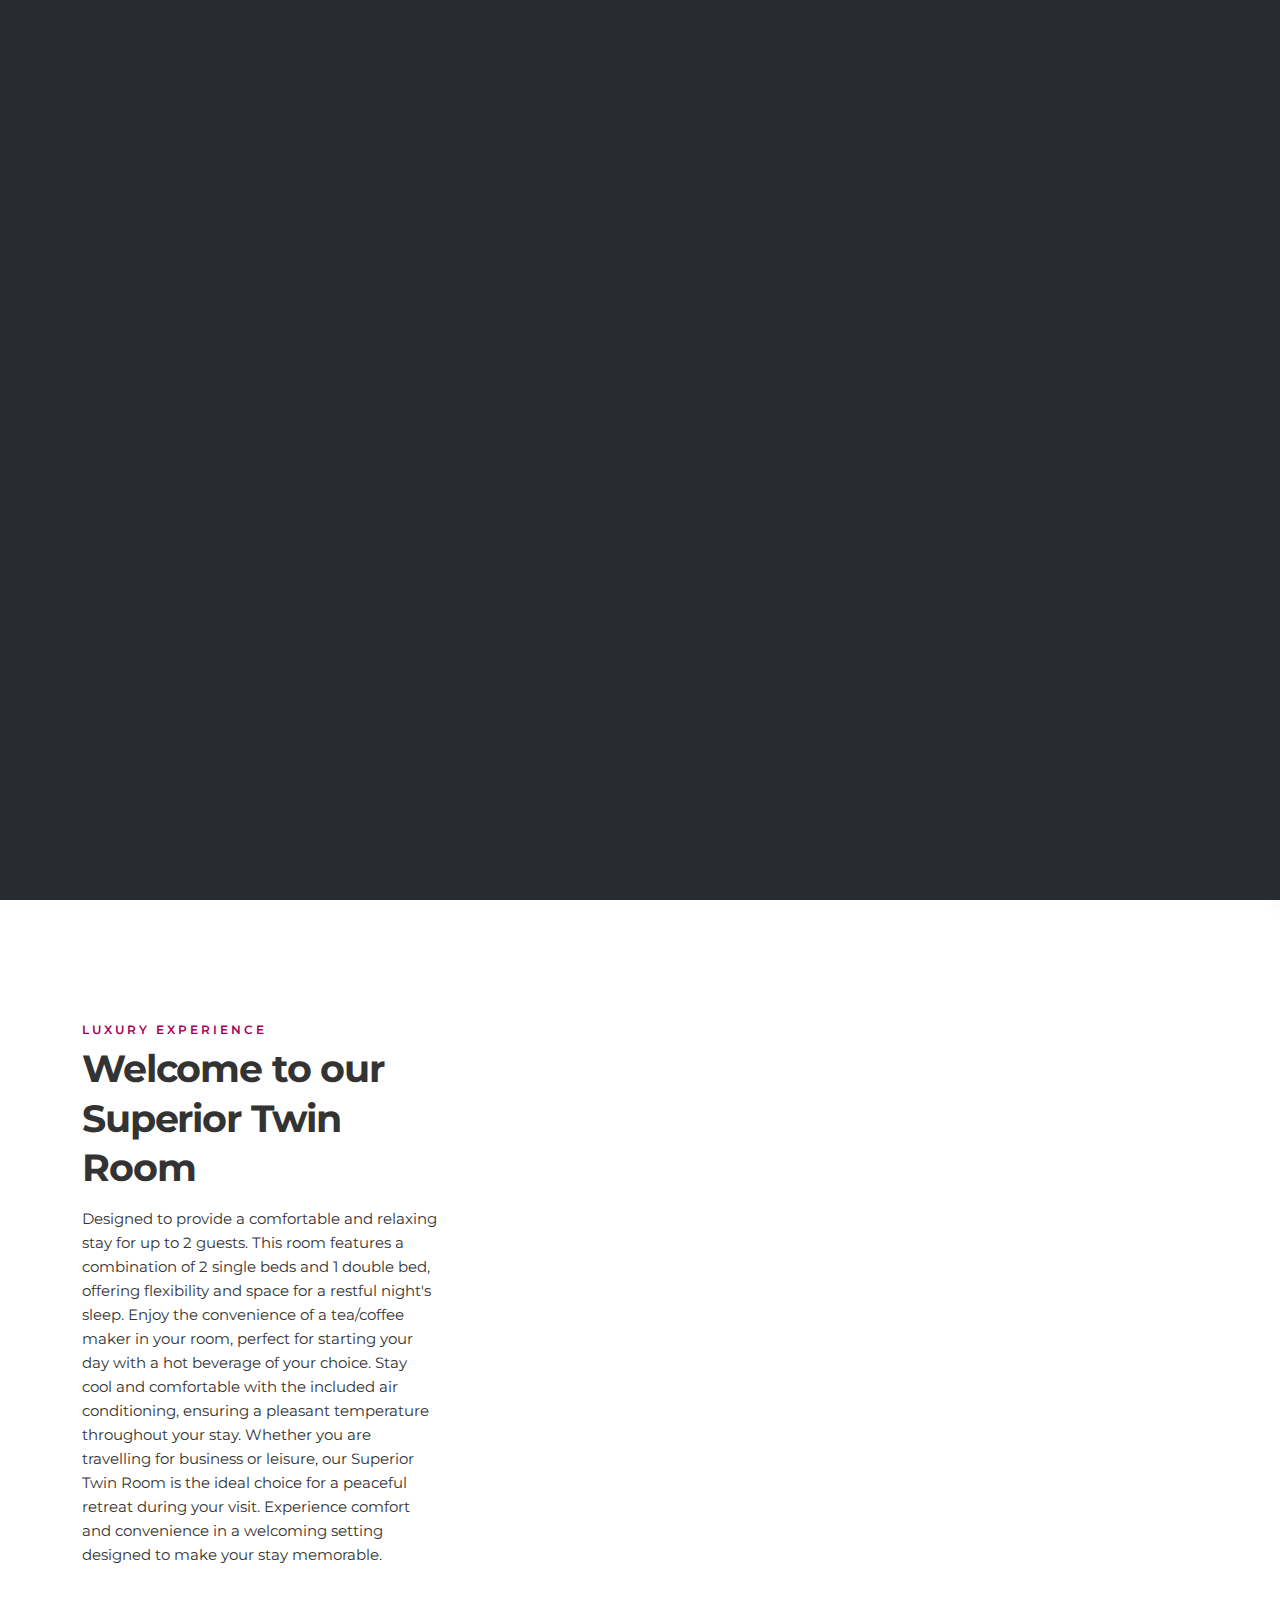
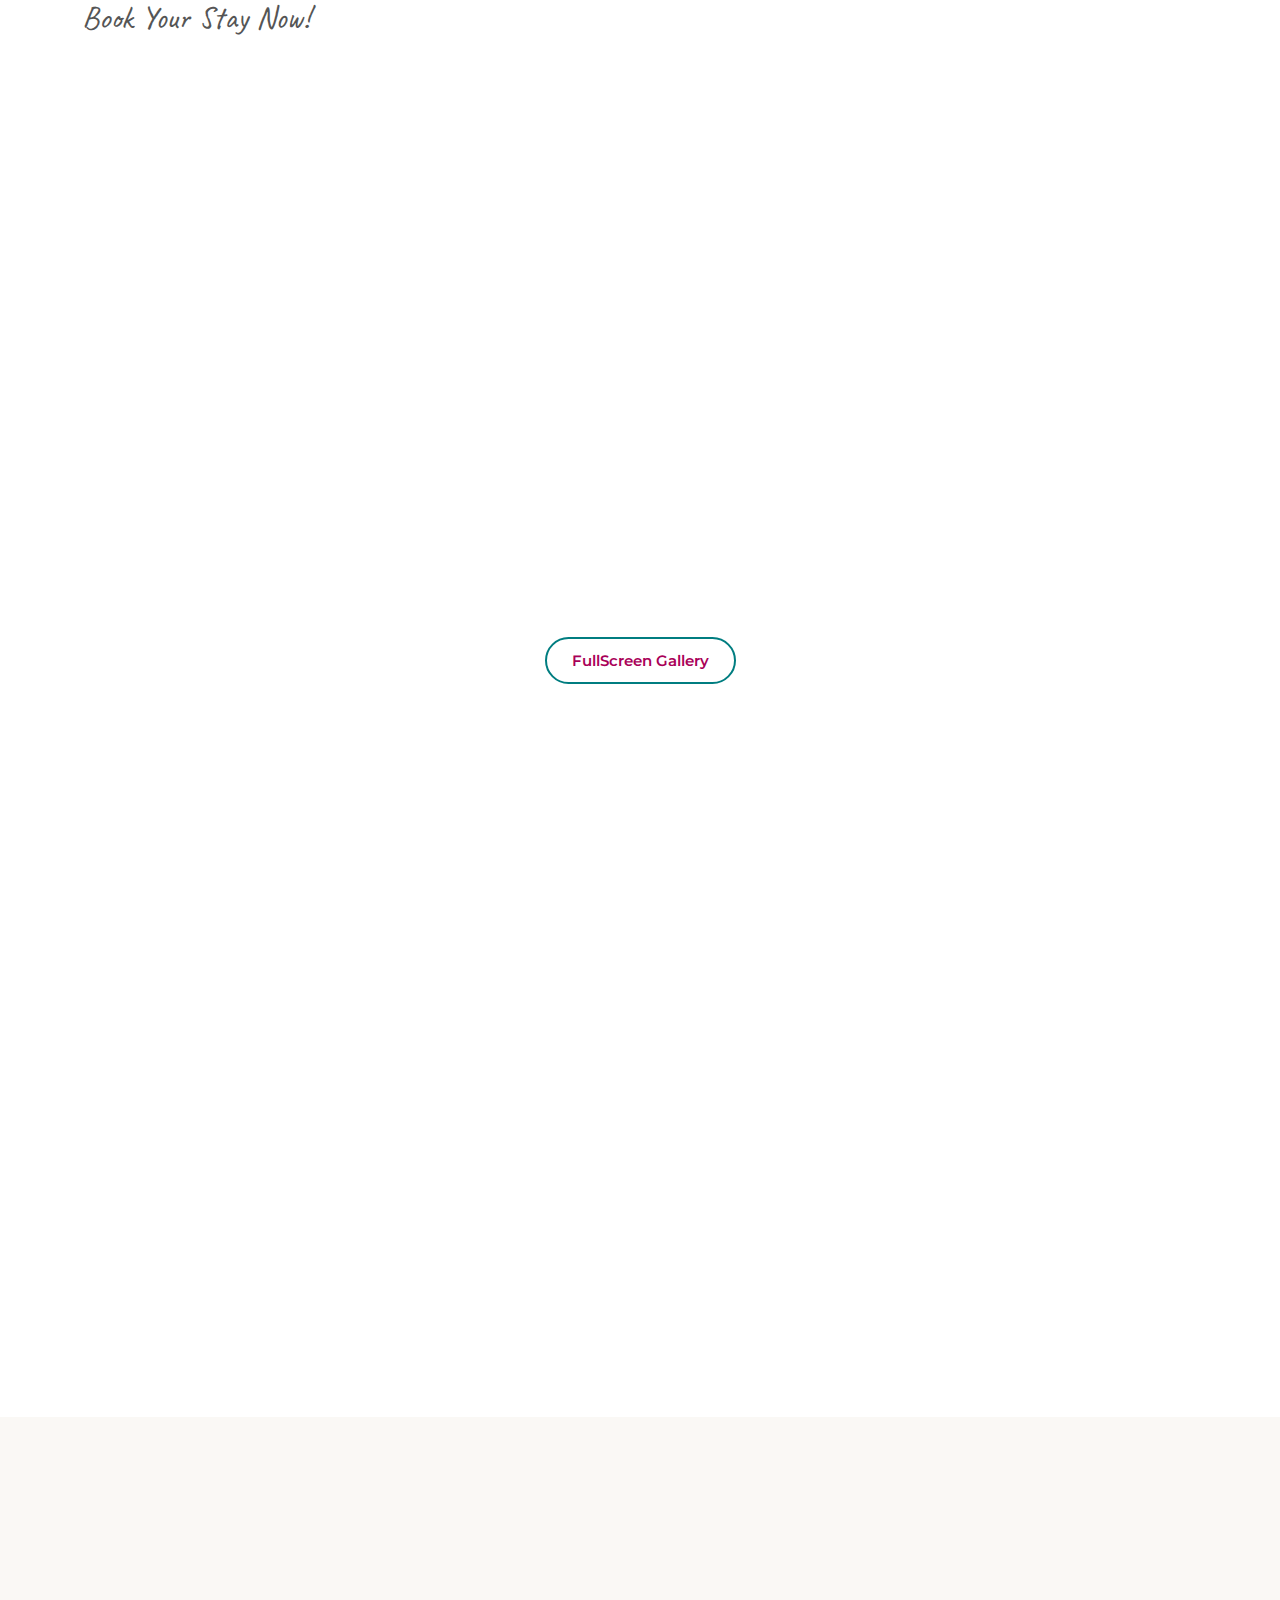
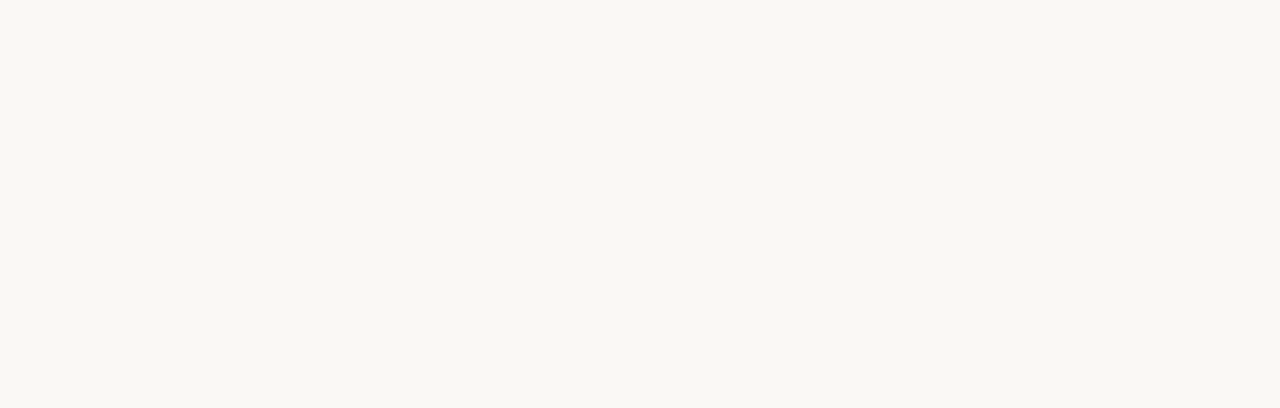
<file: superior-twin-room.html>
<!DOCTYPE html>
<html lang="zxx">

<head>
    <meta charset="utf-8">
    <meta name="viewport" content="width=device-width, initial-scale=1">
    <meta name="description" content="">
   
    <title>Superior Twin Room | Supreme Comfort</title>
    
    <!-- Favicons-->
     <link rel="apple-touch-icon" sizes="152x152" href="favicon/apple-touch-icon.png">
    <link rel="icon" type="image/png" sizes="32x32" href="favicon/favicon-32x32.png">
    <link rel="icon" type="image/png" sizes="16x16" href="favicon/favicon-16x16.png">
    <link rel="manifest" href="favicon/site.webmanifest">
    <link rel="mask-icon" href="favicon/safari-pinned-tab.svg" color="#5bbad5">
    <meta name="msapplication-TileColor" content="#da532c">
    <meta name="theme-color" content="#ffffff">

    <!-- GOOGLE WEB FONT-->
    <link rel="preconnect" href="https://fonts.googleapis.com">
    <link rel="preconnect" href="https://fonts.gstatic.com" crossorigin>
    <link href="https://fonts.googleapis.com/css2?family=Caveat:wght@400;500&family=Montserrat:wght@300;400;500;600;700&display=swap" rel="stylesheet">

    <!-- BASE CSS -->
    <link href="css/bootstrap.min.css" rel="stylesheet">
    <link href="css/style.css" rel="stylesheet">
	<link href="css/vendors.min.css" rel="stylesheet">

    <!-- YOUR CUSTOM CSS -->
    <link href="css/custom.css" rel="stylesheet">
</head>

<body> 

    <div id="preloader">
        <div data-loader="circle-side"></div>
    </div><!-- /Page Preload -->

    <div class="layer"></div><!-- Opacity Mask -->

    <header class="reveal_header">
        <div class="container">
            <div class="row align-items-center">
                 <div class="col-6">
                    <a href="index.html" class="logo_normal"><img src="images/logo-white.png"  alt=""></a>
                    <a href="index.html" class="logo_sticky"><img src="images/supreme-comfort-logo.png" width="135" height="45" alt=""></a>
                </div>
          
                <div class="col-6">
                    <nav class="second_nav">
                        <ul>
                             <li><a href="#booking_section" class="btn_1 btn_scrollto">Book Now</a></li>
                            <li>
                               <div class="hamburger_2 open_close_nav_panel">
                                    <div class="hamburger__box">
                                        <div class="hamburger__inner"></div>
                                    </div>
                                </div>
                            </li>
                        </ul>
                    </nav>
                </div>
            </div>
        </div><!-- container -->
    </header><!-- End Header -->

    <div class="nav_panel">
        <a href="#0" class="closebt open_close_nav_panel"><i class="bi bi-x"></i></a>
        <div class="logo_panel"><img src="images/supreme-comfort-logo.png" width="135" height="45" alt=""></div>
        <div class="sidebar-navigation">
            <nav>
                <ul class="level-1">
                    <li ><a href="index.html">Home</a></li>
                    <li><a href="about.html">About</a></li>
                    <li class="parent"><a href="#0">Rooms</a>
                        <ul class="level-2">
                            <li class="back"><a href="#0">Back</a></li>
                            <li><a href="superior-twin-room.html">Superior Twin Room</a></li>
                            <li><a href="superior-double-room.html">Superior Double Room</a></li>
                          <li><a href="deluxe-queen-room.html">Deluxe Queen Room</a></li> 
 <li><a href="deluxe-single-room.html">Deluxe Single Room</a></li>
                            
                        </ul>
                    </li>
                   
                    <li><a href="nearby-attractions.html">NearBy Attractions</a></li>
                    <li><a href="contact-us.html">Contact</a></li>
                </ul>
                <div class="panel_footer">
                    <div class="phone_element"><a href="tel:8655695191"><i class="bi bi-telephone"></i><span><em>Info and bookings</em>8655695191</span></a></div>
                </div>
                <!-- /panel_footer -->
            </nav>
        </div>
        <!-- /sidebar-navigation -->
    </div>
    <!-- /nav_panel -->
 
    <main>
        <div id="carousel-home">
            <div class="owl-carousel owl-theme kenburns">
                <div class="owl-slide background-image cover" data-background="url(images/Superior-Twin-Room/Superior-Twin-Room.jpg)">
                    <div class="opacity-mask d-flex align-items-center" >
                        <div class="container">
                            <div class="row justify-content-center justify-content-md-start">
                                <div class="col-lg-6 static">
                                    <div class="slide-text white">
                                        <!-- <small class="owl-slide-animated owl-slide-title">Hotel Supreme Comforts</small>
                                        <h2 class="owl-slide-animated owl-slide-title-2">A unique experience where to stay</h2>
                                        <div class="owl-slide-animated owl-slide-title-3"><a class="btn_1 outline white mt-3" href="about.html">Know more</a></div> -->
                                    </div>
                                </div>
                            </div>
                        </div>
                    </div>
                </div>
               
                <div class="owl-slide background-image cover" data-background="url(images/Superior-Twin-Room/Superior-Twin-Room2.jpg)">
                    <div class="opacity-mask d-flex align-items-center" >
                        <div class="container">
                            <div class="row justify-content-center">
                                <div class="col-lg-6 static">
                                    <div class="slide-text white text-center">
                                        <!-- <small class="owl-slide-animated owl-slide-title">Hotel Supreme Comforts</small>
                                        <h2 class="owl-slide-animated owl-slide-title-2">A truly immersive relax place</h2>
                                        <div class="owl-slide-animated owl-slide-title-3"><a class="btn_1 outline white mt-3" href="deluxe-queen-room.html">Know more</a></div> -->
                                    </div>
                                </div>
                            </div>
                        </div>
                    </div>
                </div>
                
                <div class="owl-slide background-image cover" data-background="url(images/Superior-Twin-Room/Superior-Twin-Room3.jpg)">
                    <div class="opacity-mask d-flex align-items-center">
                        <div class="container">
                            <div class="row justify-content-center justify-content-md-end">
                                <div class="col-lg-6 static">
                                    <div class="slide-text text-end white">
                                        <!-- <small class="owl-slide-animated owl-slide-title">Hotel Supreme Comforts</small>
                                        <h2 class="owl-slide-animated owl-slide-title-2">The experience of unique holidays</h2>
                                        <div class="owl-slide-animated owl-slide-title-3"><a class="btn_1 outline white mt-3" href="superior-twin-room.html">Know more</a></div> -->
                                    </div>
                                </div>
                            </div>
                        </div>
                    </div>
                    
                </div>
            </div>
            <div class="mouse_wp">
                <a href="#first_section" class="btn_scrollto">
                    <div class="mouse"></div>
                </a>
            </div>
            
        </div>

        <!-- <div class="hero full-height jarallax" data-jarallax data-speed="0.2">
            <img class="jarallax-img kenburns" src="images/Superior-Twin-Room/Superior-Twin-Room.jpg" alt="">
            <div class="wrapper opacity-mask d-flex align-items-center  text-center animate_hero" >
                <div class="container">
                    <div class="row justify-content-center">
                        <div class="col-lg-8">
                            <small class="slide-animated one">Hotel Supreme Comforts</small>
                            <h1 class="slide-animated two">Superior Twin Room</h1>
                            <p class="slide-animated three">Exquisite furnishings for a cosy ambience</p>
                        </div>
                    </div>
                </div>
                <div class="mouse_wp slide-animated four">
                    <a href="#first_section" class="btn_explore">
                        <div class="mouse"></div>
                    </a>
                </div>
            </div>
        </div> -->
        <!-- /Background Img Parallax -->

        <div class="bg_white" id="first_section">
            <div class="container margin_120_95">
                <div class="row justify-content-between">
                    <div class="col-lg-4">
                        <div class="title ">
                            <small>Luxury Experience</small>
                            <h2>Welcome to our Superior Twin Room</h2>
                        </div>
                        <p>Designed to provide a comfortable and relaxing stay for up to 2 guests. This room features a combination of 2 single beds and 1 double bed, offering flexibility and space for a restful night's sleep.
                            Enjoy the convenience of a tea/coffee maker in your room, perfect for starting your day with a hot beverage of your choice. Stay cool and comfortable with the included air conditioning, ensuring a pleasant temperature throughout your stay.
                            Whether you are travelling for business or leisure, our Superior Twin Room is the ideal choice for a peaceful retreat during your visit. Experience comfort and convenience in a welcoming setting designed to make your stay memorable.
                            
                            </p>
                            <a href="#" class="intro"><p><em>Book Your Stay Now!</em></p></a>
                    </div>
                    <div class="col-lg-6">
                        <div class="room_facilities_list">
                            <ul data-cues="slideInLeft">
                                <li><i class="icon-hotel-double_bed_2"></i> Twin Bed</li>
                                <li><i class="icon-hotel-safety_box"></i> Safety Box</li>
                                <!-- <li><i class="icon-hotel-patio"></i>Balcony</li> -->
                                <li><i class="icon-hotel-tv"></i> Television </li>
                                <!-- <li><i class="icon-hotel-disable"></i> Disable Access</li>
                                <li><i class="icon-hotel-dog"></i> Pet Allowed</li>
                                <li><i class="icon-hotel-reception"></i> Living Area</li> 
                                <li><i class="icon-hotel-hairdryer"></i> Air Dryer</li>-->
                                <li><i class="icon-hotel-wifi"></i> Wifi access</li>
                                <li><i class="icon-hotel-room_service"></i> Complimentary Breakfast</li>
                                <li><i class="icon-hotel-condition"></i> Air Condition</li>
                                <li><i class="icon-hotel-loundry"></i>Loundry Service</li>
                            </ul>
                        </div>
                    </div>
                </div>
                <!-- /row -->
            </div>
            <!-- /container -->
        </div>
        <!-- /bg_white -->

        <div class="bg_white add_bottom_120">
            <div class="container-fluid p-lg-0">
                <div data-cues="zoomIn">
                    <div class="owl-carousel owl-theme carousel_item_centered kenburns rounded-img">
                        <div class="item">
                            <img src="images/Superior-Twin-Room/Superior-Twin-Room2.jpg" alt="">
                        </div>
                        <div class="item">
                            <img src="images/Superior-Twin-Room/Superior-Twin-Room3.jpg" alt="">
                        </div>
                        <div class="item">
                            <img src="images/Superior-Twin-Room/Superior-Twin-Room4.jpg" alt="">
                        </div>
                        <div class="item">
                            <img src="images/Superior-Twin-Room/Superior-Twin-Room.jpg" alt="">
                        </div>
                        <div class="item">
                            <img src="images/Superior-Twin-Room/Superior-Twin-Room-bathroom.jpg" alt="">
                        </div>
                    </div>
                </div>
                <div class="text-center mt-5">
                    <a class="btn_1 outline" data-fslightbox="gallery_1" data-type="image" href="images/Superior-Twin-Room/Superior-Twin-Room2.jpg">FullScreen Gallery</a>
                    <a data-fslightbox="gallery_1" data-type="image" href="images/Superior-Twin-Room/Superior-Twin-Room3.jpg"></a>
                    <a data-fslightbox="gallery_1" data-type="image" href="images/Superior-Twin-Room/Superior-Twin-Room4.jpg"></a>
                    <a data-fslightbox="gallery_1" data-type="image" href="images/Superior-Twin-Room/Superior-Twin-Room.jpg"></a>
                    <a data-fslightbox="gallery_1" data-type="image" href="images/Superior-Twin-Room/Superior-Twin-Room-bathroom.jpg"></a>
                </div>
            </div>
        </div>
        <!-- /bg_white -->

        <!-- <div class="container margin_120_95" id="reviews">
            <div class="row justify-content-between">
                <div class="col-lg-4 order-lg-2 fixed_title reviews_sum_details">
                    <div class="title">
                        <small>Supreme Comfort </small>
                        <h2>Reviews</h2>
                    </div>
                    <p>Nam libero tempore, cum soluta nobis est eligendi optio cumque nihil impedit quo minus id quod maxime placeat facere possimus.</p>
                    <h6>Comfort</h6>
                    <div class="row mb-2">
                        <div class="col-xl-10 col-lg-9 col-10">
                            <div class="progress">
                                <div class="progress-bar" role="progressbar" aria-valuenow="90" aria-valuemin="0" aria-valuemax="100"></div>
                            </div>
                        </div>
                        <div class="col-xl-2 col-lg-3 col-2"><strong>9.0</strong></div>
                    </div>
                    <h6>Facilities</h6>
                    <div class="row mb-2">
                        <div class="col-xl-10 col-lg-9 col-10">
                            <div class="progress">
                                <div class="progress-bar" role="progressbar" aria-valuenow="95" aria-valuemin="0" aria-valuemax="100"></div>
                            </div>
                        </div>
                        <div class="col-xl-2 col-lg-3 col-2"><strong>9.5</strong></div>
                    </div>
                    <h6>Location</h6>
                    <div class="row mb-2">
                        <div class="col-xl-10 col-lg-9 col-10">
                            <div class="progress">
                                <div class="progress-bar" role="progressbar" aria-valuenow="60" aria-valuemin="0" aria-valuemax="100"></div>
                            </div>
                        </div>
                        <div class="col-xl-2 col-lg-3 col-2"><strong>6.0</strong></div>
                    </div>
                    <h6>Price</h6>
                    <div class="row mb-2">
                        <div class="col-xl-10 col-lg-9 col-10">
                            <div class="progress">
                                <div class="progress-bar" role="progressbar" aria-valuenow="60" aria-valuemin="0" aria-valuemax="100"></div>
                            </div>
                        </div>
                        <div class="col-xl-2 col-lg-3 col-2"><strong>6.0</strong></div>
                    </div>
                </div>
                <div class="col-lg-7 order-lg-1">
                    <div class="review_card">
                        <div class="row">
                            <div class="col-md-2 user_info">
                                <figure><img src="img/avatar4.jpg" alt=""></figure>
                                <h5>Lukas</h5>
                            </div>
                            <div class="col-md-10 review_content">
                                <div class="clearfix mb-3">
                                    <span class="rating">8.5<small>/10</small> <strong>Rating average</strong></span>
                                    <em>Published 54 minutes ago</em>
                                </div>
                                <h4>"Great Location!!"</h4>
                                <p>Eos tollit ancillae ea, lorem consulatu qui ne, eu eros eirmod scaevola sea. Et nec tantas accusamus salutatus, sit commodo veritus te, erat legere fabulas has ut. Rebum laudem cum ea, ius essent fuisset ut. Viderer petentium cu his. Tollit molestie suscipiantur his et.</p>
                            </div>
                        </div>
                    </div>
                    <div class="review_card">
                        <div class="row">
                            <div class="col-md-2 user_info">
                                <figure><img src="img/avatar6.jpg" alt=""></figure>
                                <h5>Lukas</h5>
                            </div>
                            <div class="col-md-10 review_content">
                                <div class="clearfix mb-3">
                                    <span class="rating">8.5<small>/10</small> <strong>Rating average</strong></span>
                                    <em>Published 10 Oct. 2022</em>
                                </div>
                                <h4>"Awesome Experience"</h4>
                                <p>Eos tollit ancillae ea, lorem consulatu qui ne, eu eros eirmod scaevola sea. Et nec tantas accusamus salutatus, sit commodo veritus te, erat legere fabulas has ut. Rebum laudem cum ea, ius essent fuisset ut. Viderer petentium cu his. Tollit molestie suscipiantur his et.</p>
                            </div>
                        </div>
                    </div>
                    <div class="review_card">
                        <div class="row">
                            <div class="col-md-2 user_info">
                                <figure><img src="img/avatar1.jpg" alt=""></figure>
                                <h5>Marika</h5>
                            </div>
                            <div class="col-md-10 review_content">
                                <div class="clearfix mb-3">
                                    <span class="rating">9.0<small>/10</small> <strong>Rating average</strong></span>
                                    <em>Published 11 Oct. 2022</em>
                                </div>
                                <h4>"Really great dinner!!"</h4>
                                <p>Eos tollit ancillae ea, lorem consulatu qui ne, eu eros eirmod scaevola sea. Et nec tantas accusamus salutatus, sit commodo veritus te, erat legere fabulas has ut. Rebum laudem cum ea, ius essent fuisset ut. Viderer petentium cu his. Tollit molestie suscipiantur his et.</p>
                            </div>
                        </div>
                        <div class="row reply">
                            <div class="col-md-2 user_info">
                                <figure><img src="img/avatar.jpg" alt=""></figure>
                            </div>
                            <div class="col-md-10">
                                <div class="review_content">
                                    <strong>Reply from Admin</strong>
                                    <em>Published 3 minutes ago</em>
                                    <p><br>Hi Monika,<br><br>Eos tollit ancillae ea, lorem consulatu qui ne, eu eros eirmod scaevola sea. Et nec tantas accusamus salutatus, sit commodo veritus te, erat legere fabulas has ut. Rebum laudem cum ea, ius essent fuisset ut. Viderer petentium cu his. Tollit molestie suscipiantur his et.<br><br>Thanks</p>
                                </div>
                            </div>
                        </div>
                    </div>
                    <p class="text-end"><a href="#0" class="btn_1">Leave a review</a></p>
                </div>
            </div>
        </div> -->
        <!-- /reviews -->

        <div class="bg_white">
            <div class="container ">
                <div data-cue="slideInUp">
                    <div class="title">
                        <small>Supreme Comfort </small>
                        <h2>Other Rooms</h2>
                    </div>
                    <div class="row" data-cues="slideInUp" data-delay="800">
                        <div class="col-xl-4 col-lg-6 col-md-6 col-sm-6">
                            <a href="deluxe-queen-room.html" class="box_cat_rooms">
                                <figure>
                                    <div class="background-image" data-background="url(images/Deluxe-Queen-Room/Deluxe-Queen-Room.jpg)"></div>
                                    <div class="info">
                                        <!-- <small>From $150/night</small> -->
                                        <h3>Deluxe Queen Room</h3>
                                        <span>Read more</span>
                                    </div>
                                </figure>
                            </a>
                        </div>
                        <div class="col-xl-4 col-lg-6 col-md-6 col-sm-6">
                            <a href="deluxe-single-room.html" class="box_cat_rooms">
                                <figure>
                                    <div class="background-image" data-background="url(images/Deluxe-Single-Room/Deluxe-Single-Room2.jpg)"></div>
                                    <div class="info">
                                        <!-- <small>From $190/night</small> -->
                                        <h3>Deluxe Single Room</h3>
                                        <span>Read more</span>
                                    </div>
                                </figure>
                            </a>
                        </div>
                        <div class="col-xl-4 col-lg-6 col-md-6 col-sm-6">
                            <a href="superior-double-room.html" class="box_cat_rooms">
                                <figure>
                                    <div class="background-image" data-background="url(images/Superior-Double-Room/Superior-Double-Room4.jpg)"></div>
                                    <div class="info">
                                        <!-- <small>From $240/night</small> -->
                                        <h3>Superior Double Room</h3>
                                        <span>Read more</span>
                                    </div>
                                </figure>
                            </a>
                        </div>
                    </div>
                    <!-- /row-->
                </div>
            </div>
        </div>
        <!-- /bg_white -->

        <!-- <div class="container margin_120_95" id="booking_section">
            <div class="row justify-content-between">
                <div class="col-xl-4">
                    <div data-cue="slideInUp">
                        <div class="title">
                            <small>Supreme Comfort </small>
                            <h2>Check Availability</h2>
                        </div>
                        <p>Mea nibh meis philosophia eu. Duis legimus efficiantur ea sea. Id placerat tacimates definitionem sea, prima quidam vim no. Duo nobis persecuti cu. </p>
                        <p class="phone_element no_borders"><a href="tel://423424234"><i class="bi bi-telephone"></i><span><em>Info and bookings</em>+41 934 121 1334</span></a></p>
                    </div>
                </div>
                <div class="col-xl-7">
                    <div data-cue="slideInUp" data-delay="200">
                        <div class="booking_wrapper">
                            <div class="col-12">
                                <input type="hidden" id="date_booking" name="date_booking">
                            </div>
                            <div class="row">
                                <div class="col-lg-6">
                                    <div class="custom_select">
                                        <select class="wide">
                                            <option>Select Room</option>
                                            <option>Superior Twin Room</option>
                                            <option>Superior Double Room</option>
                                            <option>Deluxe Single Room</option>
                                            <option>Deluxe Queen Room</option>
                                        </select>
                                    </div>
                                </div>
                                <div class="col-lg-6">
                                    <div class="row">
                                        <div class="col-6">
                                            <div class="qty-buttons mb-3 version_2">
                                                <input type="button" value="+" class="qtyplus" name="adults_booking">
                                                <input type="text" name="adults_booking" id="adults_booking" value="" class="qty form-control" placeholder="Adults">
                                                <input type="button" value="-" class="qtyminus" name="adults_booking">
                                            </div>
                                        </div>
                                        <div class="col-6">
                                            <div class="mb-3 qty-buttons mb-3 version_2">
                                                <input type="button" value="+" class="qtyplus" name="childs_booking">
                                                <input type="text" name="childs_booking" id="childs_booking" value="" class="qty form-control" placeholder="Childs">
                                                <input type="button" value="-" class="qtyminus" name="childs_booking">
                                            </div>
                                        </div>
                                    </div>
                                </div>
                            </div>
                        </div>
                        <p class="text-end mt-4"><a href="#0" class="btn_1 outline">Book Now</a></p>
                    </div>
                </div>
            </div>
        </div> -->
        <!-- /container -->
    </main>

    <footer class="revealed">
        <div class="footer_bg">
            <div class="gradient_over"></div>
            <div class="background-image" data-background="url(images/Superior-Double-Room/Superior-Double-Room4.jpg)"></div>
        </div>
        <div class="container">
            <div class="row move_content">
                <div class="col-lg-4 col-md-12">
                    <h5>About Us</h5>
                    <ul>
                        <li>Hotel Supreme Comfort is a corporate hotel offering the best stay for people who are searching for a hotel near International Airport in Mumbai.<br><br></li>
                        
                    </ul>
                    <div class="social">
                        <ul>
                            <li><a href="#0"><i class="bi bi-instagram"></i></a></li>
                            
                            <li><a href="#0"><i class="bi bi-facebook"></i></a></li>
                            <!--<li><a href="#0"><i class="bi bi-twitter-x"></i></a></li>-->
                        </ul>
                    </div>
                </div>
                <div class="col-lg-3 col-md-6 ms-lg-auto">
                    <h5>Explore</h5>
                    <div class="footer_links">
                        <ul>
                            <li><a href="index.html">Home</a></li>
                            <li><a href="about.html">About Us</a></li>
                            <li><a href="rooms.html">Rooms</a></li>
                            <li><a href="nearby-attractions.html">NearBy Attractions</a></li>
                            <li><a href="contact-us.html">Contacts</a></li>
                        </ul>
                    </div>
                </div>
                <div class="col-lg-4 col-md-12">
                    <h5>Contacts</h5>
                    <ul>
                        <li>JEM complex 1st floor, Sahar chakala road, opp cigarette factory, Andheri East, 400099 Mumbai, India<br><br></li>
                        <li><strong><a href="mailto:info@hotelsupremecomforts.com">info@hotelsupremecomforts.com</a></strong></li>
                        <li><strong><a href="tel:+918655695191">+91 8655695191</a> / <a href="tel:+918655695192">+91 8655695192</a> / <a href="tel:+918655695193">+91 8655695193</a></strong></li>
                    </ul>
                    <!-- <div class="social">
                        <ul>
                            <li><a href="#0"><i class="bi bi-instagram"></i></a></li>
                            
                            <li><a href="#0"><i class="bi bi-facebook"></i></a></li>
                            <li><a href="#0"><i class="bi bi-twitter-x"></i></a></li>
                        </ul>
                    </div> -->
                </div>
            </div>
            <!--/row-->
        </div>
        <!--/container-->
        <div class="copy">
            <div class="container">
                © Hotel Supreme Comfort - Designed by <a href="https://hospitalityminds.com/">Hospitality Minds</a>
            </div>
        </div>
    </footer>
    <!-- /footer -->
   
    <div class="progress-wrap">
        <svg class="progress-circle svg-content" width="100%" height="100%" viewBox="-1 -1 102 102">
            <path d="M50,1 a49,49 0 0,1 0,98 a49,49 0 0,1 0,-98"/>
        </svg>
    </div>
    <!-- /back to top -->

 <!-- floating btn -->
 <a href="https://wa.me/8655695192" class="whatsapp-icon" style="display: inline-flex; align-items: center; text-decoration: none;">
    <img src="images/whatsapp.png" alt="WhatsApp Icon" style="vertical-align: middle;">
    <span style="background-color: #a90058; margin-left: 8px; padding: 5px 10px; border-radius: 15px; color: #fff; font-weight: bold; vertical-align: middle; white-space: nowrap; font-size: 13px;">Chat with us on <br>WhatsApp</span>
</a>
<!-- COMMON SCRIPTS -->
<script src="js/common_scripts.js"></script>
<script src="js/common_functions.js"></script>
<script src="js/datepicker_inline.js"></script>
<script src="phpmailer/validate.js"></script>
<!-- SPECIFIC SCRIPTS -->
<script src="js/slider.js"></script>
<script>
    // Progress bars animation
    $(function() {
        "use strict";
        var $section = $('#reviews');
        $(window).on('scroll', function(ev) {
            var scrollOffset = $(window).scrollTop();
            var containerOffset = $section.offset().top - window.innerHeight;
            if (scrollOffset > containerOffset) {
                $(".progress-bar").each(function() {
                    var each_bar_width = $(this).attr('aria-valuenow');
                    $(this).width(each_bar_width + '%');
                });
            }
        });
    });
</script>

</body>
</html>
</file>
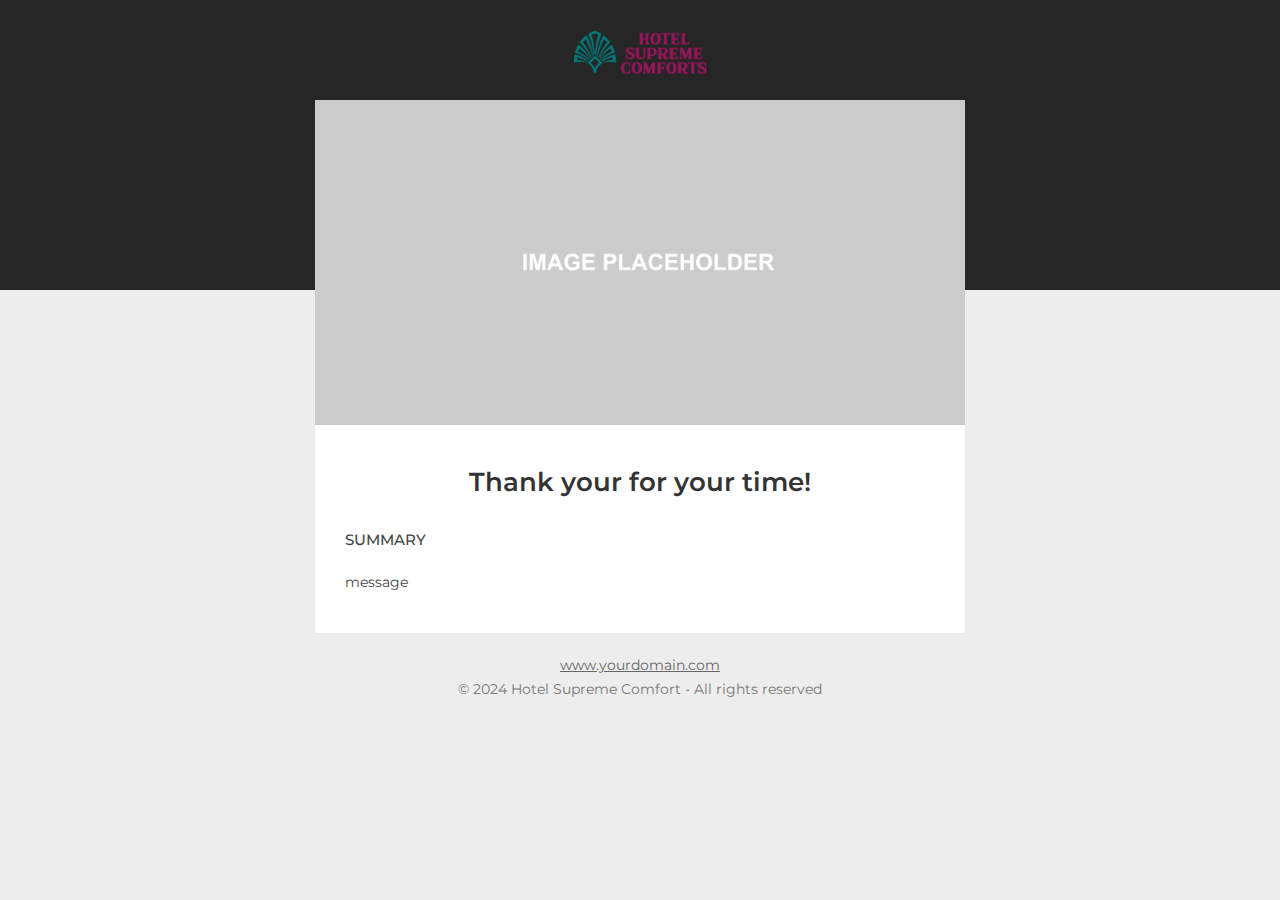
<file: phpmailer/confirmation.html>
<!DOCTYPE html>
<html lang="en" xmlns="http://www.w3.org/1999/xhtml">

<head>
    <!--[if gte mso 15]>
    <xml>
        <o:OfficeDocumentSettings>
        <o:AllowPNG/>
        <o:PixelsPerInch>96</o:PixelsPerInch>
        </o:OfficeDocumentSettings>
    </xml>
    <![endif]-->
    <meta http-equiv="Content-Type" content="text/html; charset=utf-8">
    <meta name="viewport" content="width=device-width, initial-scale=1">
    <meta http-equiv="X-UA-Compatible" content="IE=edge">
    <meta name="format-detection" content="date=no">
    <meta name="format-detection" content="address=no">
    <meta name="format-detection" content="telephone=no">
    <title>Supreme Comfort </title>

    <!-- GOOGLE WEB FONT-->
    <link rel="preconnect" href="https://fonts.googleapis.com">
    <link rel="preconnect" href="https://fonts.gstatic.com" crossorigin>
    <link href="https://fonts.googleapis.com/css2?family=Caveat:wght@400;500&family=Montserrat:wght@300;400;500;600;700&display=swap" rel="stylesheet">

    <style>
    *{
        -webkit-font-smoothing: antialiased;
        -moz-osx-font-smoothing: grayscale;
    }

    body {
        padding: 0 !important;
        margin: 0 !important;
        display: block !important;
        min-width: 100% !important;
        width: 100% !important;
        background: #ededed;
        font-family: 'Montserrat', Arial, sans-serif;
        -webkit-text-size-adjust: none;
    }

    a {
        color: #978667;
        text-decoration: none;
    }

    p {
        padding: 0 !important;
        margin: 0 !important;
    }

    strong {
        font-weight: 600 !important;
    }

    img {
        -ms-interpolation-mode: bicubic;
        /* Allow smoother rendering of resized image in Internet Explorer */
    }

    /* Mobile styles */
    @media only screen and (max-width:525px) {

        .mobile-br-15 {
            height: 15px !important;
        }

        .m-td,
        .m-td,
        .m-td{
            display: none !important;
            width: 0 !important;
            height: 0 !important;
            font-size: 0 !important;
            line-height: 0 !important;
            min-height: 0 !important;
        }

        .img-m-center{
            text-align: center !important;
        }

        .text-r-m-center,
        .text-white-top,
        .text-white-top{
            text-align: center !important;
        }

        .fluid-img img,
        .fluid-img img {
            width: 100% !important;
            max-width: 100% !important;
            height: auto !important;
        }

        .mobile-shell {
            width: 100% !important;
            min-width: 100% !important;
        }

        .center {
            margin: 0 auto;
        }

        .td{
            width: 100% !important;
            min-width: 100% !important;
        }

        .content-spacing {
            width: 15px !important;
        }

    }
    </style>
</head>

<body class="body" style="padding:0 !important; margin:0 !important; display:block !important; min-width:100% !important; width:100% !important; background:#ededed; -webkit-text-size-adjust:none;">
    <table width="100%" border="0" cellspacing="0" cellpadding="0" bgcolor="#ededed">
        <tr>
            <td align="center" valign="top">
                <!-- 3/ Header -->
                <table width="100%" border="0" cellspacing="0" cellpadding="0" bgcolor="#262626">
                    <tr>
                        <td align="center">
                            <table width="650" border="0" cellspacing="0" cellpadding="0" class="mobile-shell">
                                <tr>
                                    <td class="td" style="width:650px; min-width:650px; font-size:0pt; line-height:0pt; padding:0; margin:0; font-weight:normal;">
                                        <!-- Header -->
                                        <table width="100%" border="0" cellspacing="0" cellpadding="0">
                                            <tr>
                                                <td>
                                                    <table width="100%" border="0" cellspacing="0" cellpadding="0" class="spacer" style="font-size:0pt; line-height:0pt; text-align:center; width:100%; min-width:100%">
                                                        <tr>
                                                            <td height="30" class="spacer" style="font-size:0pt; line-height:0pt; text-align:center; width:100%; min-width:100%">&nbsp;</td>
                                                        </tr>
                                                    </table>
                                                    <table width="100%" border="0" cellspacing="0" cellpadding="0">
                                                        <tr>
                                                            <td>
                                                                <div class="img" style="font-size:0pt; line-height:0pt; text-align:center">
                                                                    <div class="img-m-center" style="font-size:0pt; line-height:0pt">
                                                                        <a href="#" target="_blank">
                                                                            <img src="../images/supreme-comfort-logo.png" border="0" width="135" height="45" alt="" />
                                                                        </a>
                                                                    </div>
                                                                </div>
                                                            </td>
                                                        </tr>
                                                    </table>
                                                    <table width="100%" border="0" cellspacing="0" cellpadding="0" class="spacer" style="font-size:0pt; line-height:0pt; text-align:center; width:100%; min-width:100%">
                                                        <tr>
                                                            <td height="25" class="spacer" style="font-size:0pt; line-height:0pt; text-align:center; width:100%; min-width:100%">&nbsp;</td>
                                                        </tr>
                                                    </table>
                                                </td>
                                            </tr>
                                        </table>
                                        <!-- END Header -->
                                    </td>
                                </tr>
                            </table>
                        </td>
                    </tr>
                </table>
                <!-- END 3/ Header -->
                <!-- Section 1 -->
                <table width="100%" border="0" cellspacing="0" cellpadding="0" bgcolor="#ededed">
                    <tr>
                        <td valign="top" class="m-td" style="font-size:0pt; line-height:0pt; text-align:left">
                            <table width="100%" border="0" cellspacing="0" cellpadding="0" bgcolor="#262626" style="font-size:0pt; line-height:0pt; text-align:center; width:100%; min-width:100%">
                                <tr>
                                    <td bgcolor="#262626" height="190" style="font-size:0pt; line-height:0pt; text-align:center; width:100%; min-width:100%">&nbsp;</td>
                                </tr>
                            </table>
                        </td>
                        <td width="650" align="center">
                            <table width="650" border="0" cellspacing="0" cellpadding="0" class="mobile-shell" bgcolor="#978667">
                                <tr>
                                    <td class="td" style="width:650px; min-width:650px; font-size:0pt; line-height:0pt; padding:0; margin:0; font-weight:normal;">
                                        <table width="100%" border="0" cellspacing="0" cellpadding="0">
                                            <tr>
                                                <td>
                                                    <table width="100%" border="0" cellspacing="0" cellpadding="0" class="spacer" style="font-size:0pt; line-height:0pt; text-align:center; width:100%; min-width:100%">
                                                    </table>
                                                    <div class="fluid-img" style="font-size:0pt; line-height:0pt;">
                                                        <div class="img-center" style="font-size:0pt; line-height:0pt; text-align:center">
                                                            <img src="images/main.jpg" border="0" width="650" height="325" alt="" />
                                                        </div>
                                                    </div>
                                                    <table width="100%" border="0" cellspacing="0" cellpadding="0" class="spacer" style="font-size:0pt; line-height:0pt; text-align:center; width:100%; min-width:100%">
                                                    </table>
                                                </td>
                                            </tr>
                                        </table>
                                    </td>
                                </tr>
                            </table>
                            <table width="650" border="0" cellspacing="0" cellpadding="0" class="mobile-shell">
                                <tr>
                                    <td>
                                        <table width="100%" border="0" cellspacing="0" cellpadding="0" bgcolor="#ffffff">
                                            <tr>
                                                <td class="content-spacing" style="font-size:0pt; line-height:0pt; text-align:left" width="30"></td>
                                                <td>
                                                    <table width="100%" border="0" cellspacing="0" cellpadding="0" class="spacer" style="font-size:0pt; line-height:0pt; text-align:center; width:100%; min-width:100%">
                                                        <tr>
                                                            <td height="40" class="spacer" style="font-size:0pt; line-height:0pt; text-align:center; width:100%; min-width:100%">&nbsp;</td>
                                                        </tr>
                                                    </table>
                                                     <div style="color:#333333; font-family: 'Montserrat', Arial, sans-serif; font-size:26px; line-height:34px; text-align:center; font-weight: 600;">Thank your for your time!</div>
                                                    <table width="100%" border="0" cellspacing="0" cellpadding="0" class="spacer" style="font-size:0pt; line-height:0pt; text-align:center; width:100%; min-width:100%">
                                                        <tr>
                                                            <td height="30" class="spacer" style="font-size:0pt; line-height:0pt; text-align:center; width:100%; min-width:100%">&nbsp;</td>
                                                        </tr>
                                                    </table>
                                                     <!-- ////////// The email body message -->
                                                    <div style="color:#444444; font-family: 'Montserrat', Arial, sans-serif; font-size:14px; line-height:21px; text-align:left">
                                                        <span style="font-weight: 500; font-size:15px;">SUMMARY</span><br /><br />message
                                                    </div>
                                                    <!-- ////////// The email body message -->
                                                    <table width="100%" border="0" cellspacing="0" cellpadding="0" class="spacer" style="font-size:0pt; line-height:0pt; text-align:center; width:100%; min-width:100%">
                                                        <tr>
                                                            <td height="40" class="spacer" style="font-size:0pt; line-height:0pt; text-align:center; width:100%; min-width:100%">&nbsp;</td>
                                                        </tr>
                                                    </table>
                                                </td>
                                                <td class="content-spacing" style="font-size:0pt; line-height:0pt; text-align:left" width="30"></td>
                                            </tr>
                                        </table>
                                    </td>
                                </tr>
                                <tr>
                                    <td>
                                        <table width="100%" border="0" cellspacing="0" cellpadding="0" class="spacer" style="font-size:0pt; line-height:0pt; text-align:center; width:100%; min-width:100%">
                                            <tr>
                                                <td height="20" class="spacer" style="font-size:0pt; line-height:0pt; text-align:center; width:100%; min-width:100%">&nbsp;</td>
                                            </tr>
                                        </table>
                                    </td>
                                </tr>
                            </table>
                        </td>
                        <td valign="top" class="m-td" style="font-size:0pt; line-height:0pt; text-align:left">
                            <table width="100%" border="0" cellspacing="0" cellpadding="0" bgcolor="#262626" style="font-size:0pt; line-height:0pt; text-align:center; width:100%; min-width:100%">
                                <tr>
                                    <td bgcolor="#262626" height="190" style="font-size:0pt; line-height:0pt; text-align:center; width:100%; min-width:100%">&nbsp;</td>
                                </tr>
                            </table>
                        </td>
                    </tr>
                </table>
                <!-- END Section 1 -->
                <!-- Footer -->
                <table width="100%" border="0" cellspacing="0" cellpadding="0">
                    <tr>
                        <td align="center">
                            <table width="650" border="0" cellspacing="0" cellpadding="0" class="mobile-shell">
                                <tr>
                                    <td class="td" style="width:650px; min-width:650px; font-size:0pt; line-height:0pt; padding:0; margin:0; font-weight:normal;">
                                        <table width="100%" border="0" cellspacing="0" cellpadding="0">
                                            <tr>
                                                <td align="center">
                                                    <div class="text-r-m-center" style="color:#777777; font-family: 'Montserrat', Arial, sans-serif; font-size:14px; line-height:24px; text-align:center">
                                                        <a href="#" target="_blank" style="color:#666666; text-decoration:underline"><span style="color:#666666; text-decoration:underline">www.yourdomain.com</span></a>
                                                        <br />
                                                        &copy; 2024 Hotel Supreme Comfort - All rights reserved
                                                    </div>
                                                </td>
                                            </tr>
                                        </table>
                                        <table width="100%" border="0" cellspacing="0" cellpadding="0" class="spacer" style="font-size:0pt; line-height:0pt; text-align:center; width:100%; min-width:100%">
                                            <tr>
                                                <td height="40" class="spacer" style="font-size:0pt; line-height:0pt; text-align:center; width:100%; min-width:100%">&nbsp;</td>
                                            </tr>
                                        </table>
                                    </td>
                                </tr>
                            </table>
                        </td>
                    </tr>
                </table>
                <!-- END Footer -->
                <div style="font-size:0pt; line-height:0pt;" class="mobile-br-15"></div>
            </td>
        </tr>
    </table>

</body>
</html>
</file>
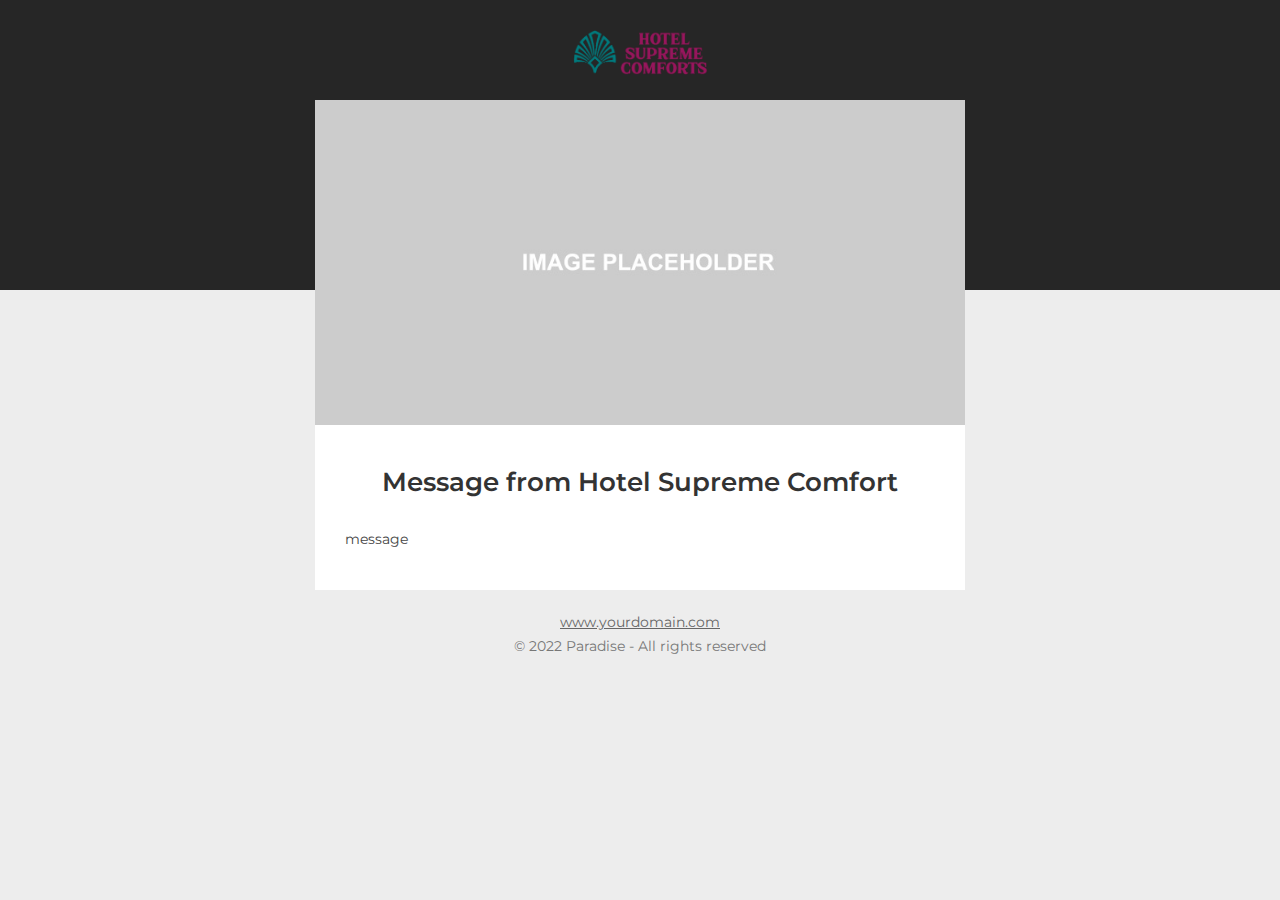
<file: phpmailer/template-email.html>
<!DOCTYPE html>
<html lang="en" xmlns="http://www.w3.org/1999/xhtml">

<head>
    <!--[if gte mso 15]>
    <xml>
        <o:OfficeDocumentSettings>
        <o:AllowPNG/>
        <o:PixelsPerInch>96</o:PixelsPerInch>
        </o:OfficeDocumentSettings>
    </xml>
    <![endif]-->
    <meta http-equiv="Content-Type" content="text/html; charset=utf-8">
    <meta name="viewport" content="width=device-width, initial-scale=1">
    <meta http-equiv="X-UA-Compatible" content="IE=edge">
    <meta name="format-detection" content="date=no">
    <meta name="format-detection" content="address=no">
    <meta name="format-detection" content="telephone=no">
    <title>Supreme Comfort </title>

    <!-- GOOGLE WEB FONT-->
    <link rel="preconnect" href="https://fonts.googleapis.com">
    <link rel="preconnect" href="https://fonts.gstatic.com" crossorigin>
    <link href="https://fonts.googleapis.com/css2?family=Caveat:wght@400;500&family=Montserrat:wght@300;400;500;600;700&display=swap" rel="stylesheet">

    <style>
    *{
        -webkit-font-smoothing: antialiased;
        -moz-osx-font-smoothing: grayscale;
    }

    body {
        padding: 0 !important;
        margin: 0 !important;
        display: block !important;
        min-width: 100% !important;
        width: 100% !important;
        background: #ededed;
        font-family: 'Montserrat', Arial, sans-serif;
        -webkit-text-size-adjust: none;
    }

    a {
        color: #978667;
        text-decoration: none;
    }

    p {
        padding: 0 !important;
        margin: 0 !important;
    }

    strong {
        font-weight: 600 !important;
    }

    img {
        -ms-interpolation-mode: bicubic;
        /* Allow smoother rendering of resized image in Internet Explorer */
    }

    /* Mobile styles */
    @media only screen and (max-width:525px) {

        .mobile-br-15 {
            height: 15px !important;
        }

        .m-td,
        .m-td,
        .m-td{
            display: none !important;
            width: 0 !important;
            height: 0 !important;
            font-size: 0 !important;
            line-height: 0 !important;
            min-height: 0 !important;
        }

        .img-m-center{
            text-align: center !important;
        }

        .text-r-m-center,
        .text-white-top,
        .text-white-top{
            text-align: center !important;
        }

        .fluid-img img,
        .fluid-img img {
            width: 100% !important;
            max-width: 100% !important;
            height: auto !important;
        }

        .mobile-shell {
            width: 100% !important;
            min-width: 100% !important;
        }

        .center {
            margin: 0 auto;
        }

        .td{
            width: 100% !important;
            min-width: 100% !important;
        }

        .content-spacing {
            width: 15px !important;
        }

    }
    </style>
</head>

<body class="body" style="padding:0 !important; margin:0 !important; display:block !important; min-width:100% !important; width:100% !important; background:#ededed; -webkit-text-size-adjust:none;">
    <table width="100%" border="0" cellspacing="0" cellpadding="0" bgcolor="#ededed">
        <tr>
            <td align="center" valign="top">
                <!-- 3/ Header -->
                <table width="100%" border="0" cellspacing="0" cellpadding="0" bgcolor="#262626">
                    <tr>
                        <td align="center">
                            <table width="650" border="0" cellspacing="0" cellpadding="0" class="mobile-shell">
                                <tr>
                                    <td class="td" style="width:650px; min-width:650px; font-size:0pt; line-height:0pt; padding:0; margin:0; font-weight:normal;">
                                        <!-- Header -->
                                        <table width="100%" border="0" cellspacing="0" cellpadding="0">
                                            <tr>
                                                <td>
                                                    <table width="100%" border="0" cellspacing="0" cellpadding="0" class="spacer" style="font-size:0pt; line-height:0pt; text-align:center; width:100%; min-width:100%">
                                                        <tr>
                                                            <td height="30" class="spacer" style="font-size:0pt; line-height:0pt; text-align:center; width:100%; min-width:100%">&nbsp;</td>
                                                        </tr>
                                                    </table>
                                                    <table width="100%" border="0" cellspacing="0" cellpadding="0">
                                                        <tr>
                                                            <td>
                                                                <div class="img" style="font-size:0pt; line-height:0pt; text-align:center">
                                                                    <div class="img-m-center" style="font-size:0pt; line-height:0pt">
                                                                        <a href="#" target="_blank">
                                                                            <img src="../images/supreme-comfort-logo.png" border="0" width="135" height="45" alt="" />
                                                                        </a>
                                                                    </div>
                                                                </div>
                                                            </td>
                                                        </tr>
                                                    </table>
                                                    <table width="100%" border="0" cellspacing="0" cellpadding="0" class="spacer" style="font-size:0pt; line-height:0pt; text-align:center; width:100%; min-width:100%">
                                                        <tr>
                                                            <td height="25" class="spacer" style="font-size:0pt; line-height:0pt; text-align:center; width:100%; min-width:100%">&nbsp;</td>
                                                        </tr>
                                                    </table>
                                                </td>
                                            </tr>
                                        </table>
                                        <!-- END Header -->
                                    </td>
                                </tr>
                            </table>
                        </td>
                    </tr>
                </table>
                <!-- END 3/ Header -->
                <!-- Section 1 -->
                <table width="100%" border="0" cellspacing="0" cellpadding="0" bgcolor="#ededed">
                    <tr>
                        <td valign="top" class="m-td" style="font-size:0pt; line-height:0pt; text-align:left">
                            <table width="100%" border="0" cellspacing="0" cellpadding="0" bgcolor="#262626" style="font-size:0pt; line-height:0pt; text-align:center; width:100%; min-width:100%">
                                <tr>
                                    <td bgcolor="#262626" height="190" style="font-size:0pt; line-height:0pt; text-align:center; width:100%; min-width:100%">&nbsp;</td>
                                </tr>
                            </table>
                        </td>
                        <td width="650" align="center">
                            <table width="650" border="0" cellspacing="0" cellpadding="0" class="mobile-shell" bgcolor="#978667">
                                <tr>
                                    <td class="td" style="width:650px; min-width:650px; font-size:0pt; line-height:0pt; padding:0; margin:0; font-weight:normal;">
                                        <table width="100%" border="0" cellspacing="0" cellpadding="0">
                                            <tr>
                                                <td>
                                                    <table width="100%" border="0" cellspacing="0" cellpadding="0" class="spacer" style="font-size:0pt; line-height:0pt; text-align:center; width:100%; min-width:100%">
                                                    </table>
                                                    <div class="fluid-img" style="font-size:0pt; line-height:0pt;">
                                                        <div class="img-center" style="font-size:0pt; line-height:0pt; text-align:center">
                                                            <img src="images/main.jpg" border="0" width="650" height="325" alt="" />
                                                        </div>
                                                    </div>
                                                    <table width="100%" border="0" cellspacing="0" cellpadding="0" class="spacer" style="font-size:0pt; line-height:0pt; text-align:center; width:100%; min-width:100%">
                                                    </table>
                                                </td>
                                            </tr>
                                        </table>
                                    </td>
                                </tr>
                            </table>
                            <table width="650" border="0" cellspacing="0" cellpadding="0" class="mobile-shell">
                                <tr>
                                    <td>
                                        <table width="100%" border="0" cellspacing="0" cellpadding="0" bgcolor="#ffffff">
                                            <tr>
                                                <td class="content-spacing" style="font-size:0pt; line-height:0pt; text-align:left" width="30"></td>
                                                <td>
                                                    <table width="100%" border="0" cellspacing="0" cellpadding="0" class="spacer" style="font-size:0pt; line-height:0pt; text-align:center; width:100%; min-width:100%">
                                                        <tr>
                                                            <td height="40" class="spacer" style="font-size:0pt; line-height:0pt; text-align:center; width:100%; min-width:100%">&nbsp;</td>
                                                        </tr>
                                                    </table>
                                                    <div style="color:#333333; font-family: 'Montserrat', Arial, sans-serif; font-size:26px; line-height:34px; text-align:center; font-weight: 600;">Message from Hotel Supreme Comfort</div>
                                                    <table width="100%" border="0" cellspacing="0" cellpadding="0" class="spacer" style="font-size:0pt; line-height:0pt; text-align:center; width:100%; min-width:100%">
                                                        <tr>
                                                            <td height="30" class="spacer" style="font-size:0pt; line-height:0pt; text-align:center; width:100%; min-width:100%">&nbsp;</td>
                                                        </tr>
                                                    </table>
                                                    <!-- ////////// The email body message -->
                                                    <div style="color:#444444; font-family: 'Montserrat', Arial, sans-serif; font-size:14px; line-height:21px; text-align:left">
                                                        message
                                                    </div>
                                                    <!-- ////////// The email body message -->
                                                    <table width="100%" border="0" cellspacing="0" cellpadding="0" class="spacer" style="font-size:0pt; line-height:0pt; text-align:center; width:100%; min-width:100%">
                                                        <tr>
                                                            <td height="40" class="spacer" style="font-size:0pt; line-height:0pt; text-align:center; width:100%; min-width:100%">&nbsp;</td>
                                                        </tr>
                                                    </table>
                                                </td>
                                                <td class="content-spacing" style="font-size:0pt; line-height:0pt; text-align:left" width="30"></td>
                                            </tr>
                                        </table>
                                    </td>
                                </tr>
                                <tr>
                                    <td>
                                        <table width="100%" border="0" cellspacing="0" cellpadding="0" class="spacer" style="font-size:0pt; line-height:0pt; text-align:center; width:100%; min-width:100%">
                                            <tr>
                                                <td height="20" class="spacer" style="font-size:0pt; line-height:0pt; text-align:center; width:100%; min-width:100%">&nbsp;</td>
                                            </tr>
                                        </table>
                                    </td>
                                </tr>
                            </table>
                        </td>
                        <td valign="top" class="m-td" style="font-size:0pt; line-height:0pt; text-align:left">
                            <table width="100%" border="0" cellspacing="0" cellpadding="0" bgcolor="#262626" style="font-size:0pt; line-height:0pt; text-align:center; width:100%; min-width:100%">
                                <tr>
                                    <td bgcolor="#262626" height="190" style="font-size:0pt; line-height:0pt; text-align:center; width:100%; min-width:100%">&nbsp;</td>
                                </tr>
                            </table>
                        </td>
                    </tr>
                </table>
                <!-- END Section 1 -->
                <!-- Footer -->
                <table width="100%" border="0" cellspacing="0" cellpadding="0">
                    <tr>
                        <td align="center">
                            <table width="650" border="0" cellspacing="0" cellpadding="0" class="mobile-shell">
                                <tr>
                                    <td class="td" style="width:650px; min-width:650px; font-size:0pt; line-height:0pt; padding:0; margin:0; font-weight:normal;">
                                        <table width="100%" border="0" cellspacing="0" cellpadding="0">
                                            <tr>
                                                <td align="center">
                                                    <div class="text-r-m-center" style="color:#777777; font-family: 'Montserrat', Arial, sans-serif; font-size:14px; line-height:24px; text-align:center">
                                                        <a href="#" target="_blank" style="color:#666666; text-decoration:underline"><span style="color:#666666; text-decoration:underline">www.yourdomain.com</span></a>
                                                        <br />
                                                        &copy; 2022 Paradise - All rights reserved
                                                    </div>
                                                </td>
                                            </tr>
                                        </table>
                                        <table width="100%" border="0" cellspacing="0" cellpadding="0" class="spacer" style="font-size:0pt; line-height:0pt; text-align:center; width:100%; min-width:100%">
                                            <tr>
                                                <td height="40" class="spacer" style="font-size:0pt; line-height:0pt; text-align:center; width:100%; min-width:100%">&nbsp;</td>
                                            </tr>
                                        </table>
                                    </td>
                                </tr>
                            </table>
                        </td>
                    </tr>
                </table>
                <!-- END Footer -->
                <div style="font-size:0pt; line-height:0pt;" class="mobile-br-15"></div>
            </td>
        </tr>
    </table>

</body>
</html>
</file>
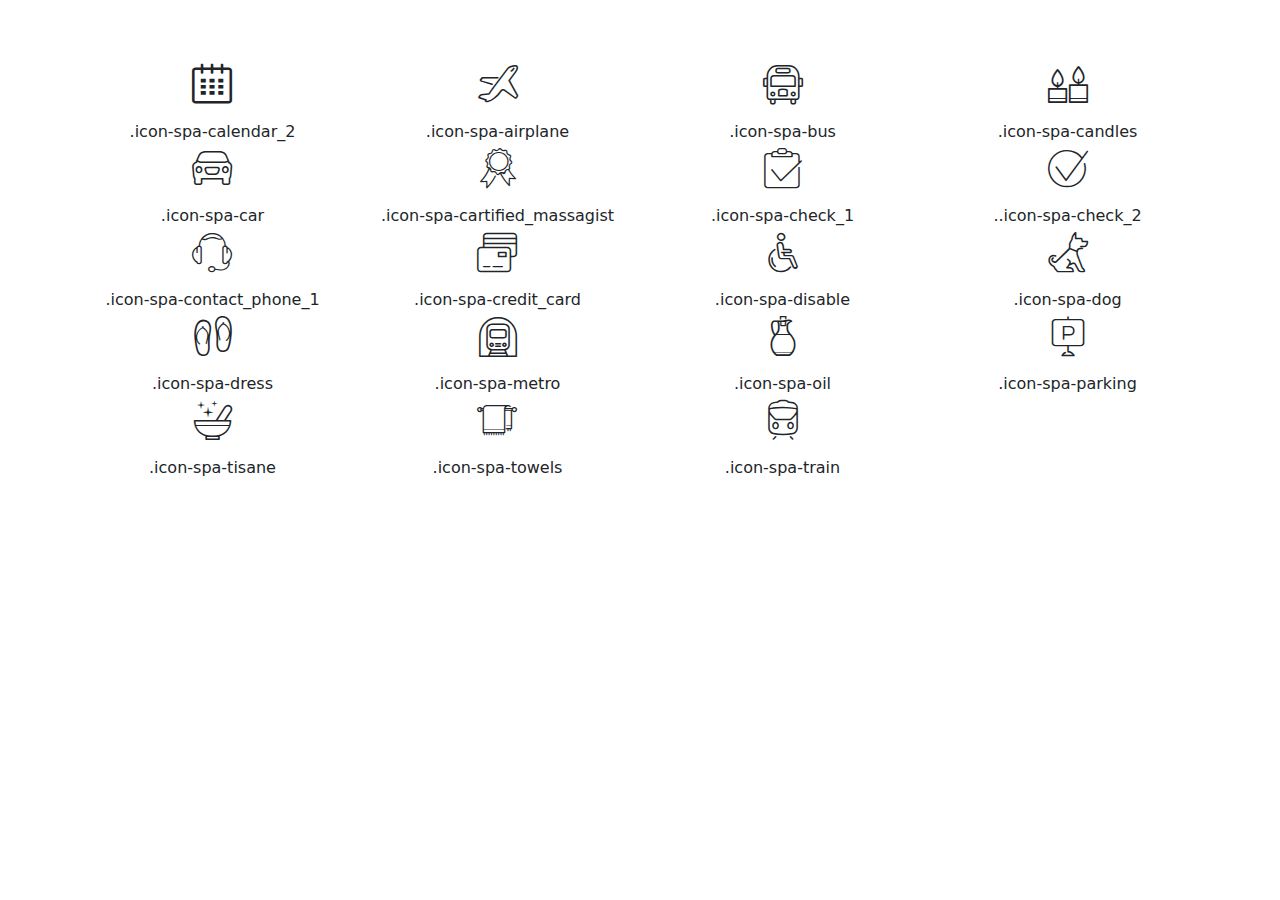
<file: css/custom-icons/demo_icon_set_1.html>
<!doctype html>
<html>
<head>
<title>Your Font/Glyphs</title>
<link rel="stylesheet" href="css/custom-icons.css">
<link href="../bootstrap.min.css" rel="stylesheet">
<!--[if lte IE 7]><script src="lte-ie7.js"></script><![endif]-->
<style>
	#icons i{
		font-size:40px;
		display:block;
}
	</style>
</head>
<body>
 <div class="container" style="margin-top:60px;">
    	<div class="row" id="icons">
        	<div class="col-md-3 col-sm3 text-center add_bottom_20">
            	<i class="icon-spa-calendar_2"></i>.icon-spa-calendar_2
            </div>
           <div class="col-md-3 col-sm3 text-center add_bottom_20">
           <i class="icon-spa-airplane"></i>.icon-spa-airplane
            </div>
            <div class="col-md-3 col-sm3 text-center add_bottom_20">
            <i class="icon-spa-bus"></i>.icon-spa-bus
            </div>
            <div class="col-md-3 col-sm3 text-center add_bottom_20">
            <i class="icon-spa-candles"></i>.icon-spa-candles
            </div>
            <div class="col-md-3 col-sm3 text-center add_bottom_20">
            <i class="icon-spa-car"></i>.icon-spa-car
            </div>
           <div class="col-md-3 col-sm3 text-center add_bottom_20">
            <i class="icon-spa-cartified_massagist"></i>.icon-spa-cartified_massagist
            </div>
            <div class="col-md-3 col-sm3 text-center add_bottom_20">
            <i class="icon-spa-check_1"></i>.icon-spa-check_1
            </div>
          <div class="col-md-3 col-sm3 text-center add_bottom_20">
            <i class="icon-spa-check_2"></i>..icon-spa-check_2
            </div>
            <div class="col-md-3 col-sm3 text-center add_bottom_20">
            <i class="icon-spa-contact_phone_1"></i>.icon-spa-contact_phone_1
            </div>
            <div class="col-md-3 col-sm3 text-center add_bottom_20">
            <i class="icon-spa-credit_card"></i>.icon-spa-credit_card
            </div>
            <div class="col-md-3 col-sm3 text-center add_bottom_20">
            <i class="icon-spa-disable"></i>.icon-spa-disable
            </div>
            <div class="col-md-3 col-sm3 text-center add_bottom_20">
            <i class="icon-spa-dog"></i>.icon-spa-dog
            </div>
            <div class="col-md-3 col-sm3 text-center add_bottom_20">
            <i class="icon-spa-dress"></i>.icon-spa-dress
            </div>
            <div class="col-md-3 col-sm3 text-center add_bottom_20">
            <i class="icon-spa-metro"></i>.icon-spa-metro
            </div>
            <div class="col-md-3 col-sm3 text-center add_bottom_20">
            <i class="icon-spa-oil"></i>.icon-spa-oil
            </div>
            <div class="col-md-3 col-sm3 text-center add_bottom_20">
            <i class="icon-spa-parking"></i>.icon-spa-parking
            </div>
            <div class="col-md-3 col-sm3 text-center add_bottom_20">
            <i class="icon-spa-tisane"></i>.icon-spa-tisane
            </div>
            <div class="col-md-3 col-sm3 text-center add_bottom_20">
            <i class="icon-spa-towels"></i>.icon-spa-towels
            </div>
            <div class="col-md-3 col-sm3 text-center add_bottom_20">
            <i class="icon-spa-train"></i>.icon-spa-train
            </div>
          
        </div>
    </div>
</body>
</html>
</file>
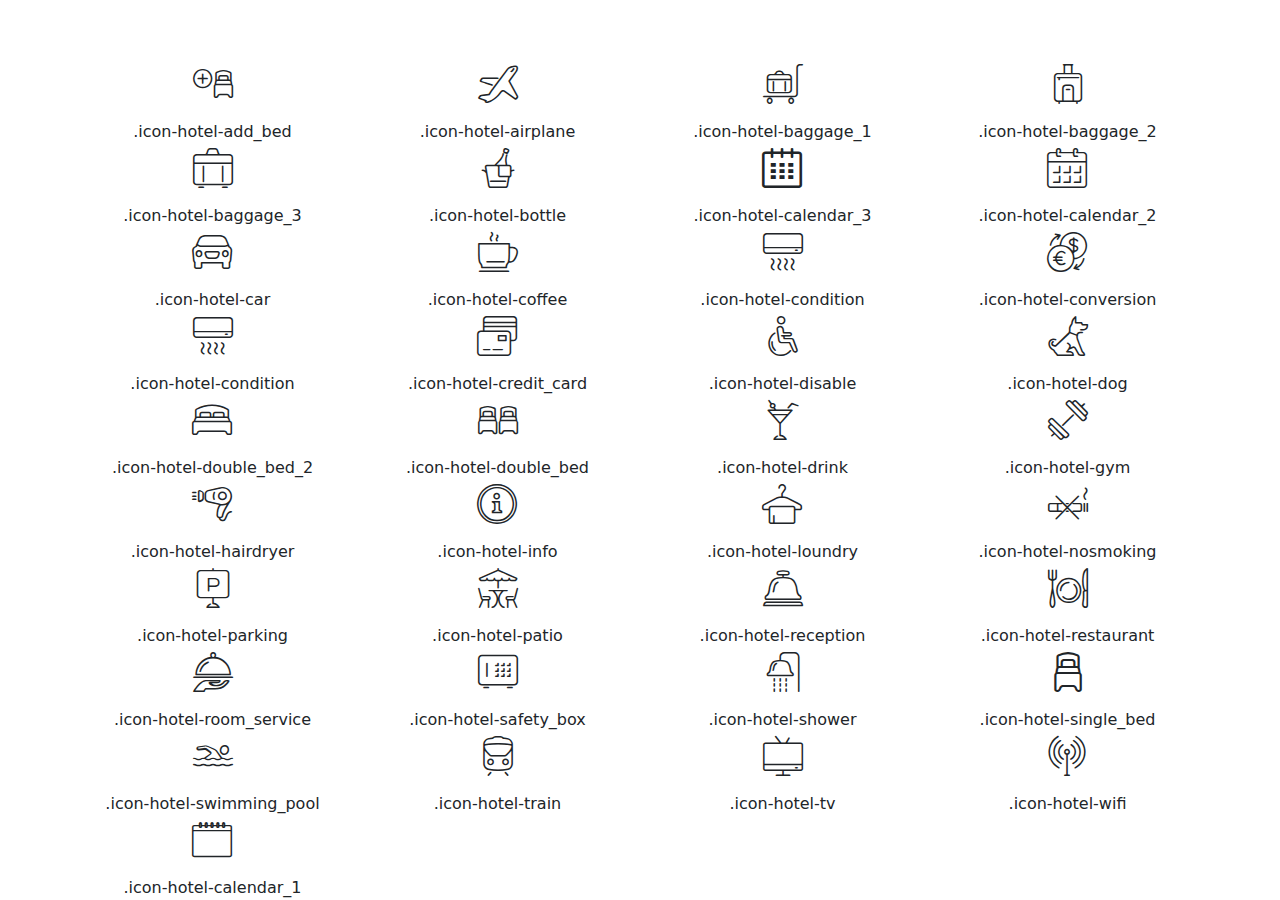
<file: css/custom-icons/demo_icon_set_2.html>
<!doctype html>
<html>
<head>
<title>Your Font/Glyphs</title>
<link rel="stylesheet" href="css/custom-icons.css">
<link href="../bootstrap.min.css" rel="stylesheet">
<!--[if lte IE 7]><script src="lte-ie7.js"></script><![endif]-->
<style>
	#icons i{
		font-size:40px;
		display:block;
}
	</style>
</head>
<body>
  <div class="container" style="margin-top:60px;">
    	<div class="row" id="icons">
        	<div class="col-md-3 col-sm3 text-center add_bottom_20">
            	<i class="icon-hotel-add_bed"></i>.icon-hotel-add_bed
            </div>
           <div class="col-md-3 col-sm3 text-center add_bottom_20">
           <i class="icon-hotel-airplane"></i>.icon-hotel-airplane
            </div>
            <div class="col-md-3 col-sm3 text-center add_bottom_20">
            <i class="icon-hotel-baggage_1"></i>.icon-hotel-baggage_1
            </div>
            <div class="col-md-3 col-sm3 text-center add_bottom_20">
            <i class="icon-hotel-baggage_2"></i>.icon-hotel-baggage_2
            </div>
            <div class="col-md-3 col-sm3 text-center add_bottom_20">
            <i class="icon-hotel-baggage_3"></i>.icon-hotel-baggage_3
            </div>
           <div class="col-md-3 col-sm3 text-center add_bottom_20">
            <i class="icon-hotel-bottle"></i>.icon-hotel-bottle
            </div>
            <div class="col-md-3 col-sm3 text-center add_bottom_20">
            <i class="icon-hotel-calendar_3"></i>.icon-hotel-calendar_3
            </div>
          <div class="col-md-3 col-sm3 text-center add_bottom_20">
            <i class="icon-hotel-calendar_2"></i>.icon-hotel-calendar_2
            </div>
            <div class="col-md-3 col-sm3 text-center add_bottom_20">
            <i class="icon-hotel-car"></i>.icon-hotel-car
            </div>
            <div class="col-md-3 col-sm3 text-center add_bottom_20">
            <i class="icon-hotel-coffee"></i>.icon-hotel-coffee
            </div>
            <div class="col-md-3 col-sm3 text-center add_bottom_20">
            <i class="icon-hotel-condition"></i>.icon-hotel-condition
            </div>
            <div class="col-md-3 col-sm3 text-center add_bottom_20">
            <i class="icon-hotel-conversion"></i>.icon-hotel-conversion
            </div>
            <div class="col-md-3 col-sm3 text-center add_bottom_20">
            <i class="icon-hotel-condition"></i>.icon-hotel-condition
            </div>
            <div class="col-md-3 col-sm3 text-center add_bottom_20">
            <i class="icon-hotel-credit_card"></i>.icon-hotel-credit_card
            </div>
            <div class="col-md-3 col-sm3 text-center add_bottom_20">
            <i class="icon-hotel-disable"></i>.icon-hotel-disable
            </div>
            <div class="col-md-3 col-sm3 text-center add_bottom_20">
            <i class="icon-hotel-dog"></i>.icon-hotel-dog
            </div>
            <div class="col-md-3 col-sm3 text-center add_bottom_20">
            <i class="icon-hotel-double_bed_2"></i>.icon-hotel-double_bed_2
            </div>
            <div class="col-md-3 col-sm3 text-center add_bottom_20">
            <i class="icon-hotel-double_bed"></i>.icon-hotel-double_bed
            </div>
            <div class="col-md-3 col-sm3 text-center add_bottom_20">
            <i class="icon-hotel-drink"></i>.icon-hotel-drink
            </div>
            <div class="col-md-3 col-sm3 text-center add_bottom_20">
            <i class="icon-hotel-gym"></i>.icon-hotel-gym
            </div>
            <div class="col-md-3 col-sm3 text-center add_bottom_20">
            <i class="icon-hotel-hairdryer"></i>.icon-hotel-hairdryer
            </div>
            <div class="col-md-3 col-sm3 text-center add_bottom_20">
            <i class="icon-hotel-info"></i>.icon-hotel-info
            </div>
            <div class="col-md-3 col-sm3 text-center add_bottom_20">
            <i class="icon-hotel-loundry"></i>.icon-hotel-loundry
            </div>
            <div class="col-md-3 col-sm3 text-center add_bottom_20">
            <i class="icon-hotel-nosmoking"></i>.icon-hotel-nosmoking
            </div>
            <div class="col-md-3 col-sm3 text-center add_bottom_20">
            <i class="icon-hotel-parking"></i>.icon-hotel-parking
            </div>
            <div class="col-md-3 col-sm3 text-center add_bottom_20">
            <i class="icon-hotel-patio"></i>.icon-hotel-patio
            </div>
           <div class="col-md-3 col-sm3 text-center add_bottom_20">
            <i class="icon-hotel-reception"></i>.icon-hotel-reception
            </div>
            <div class="col-md-3 col-sm3 text-center add_bottom_20">
            <i class="icon-hotel-restaurant"></i>.icon-hotel-restaurant
            </div>
            <div class="col-md-3 col-sm3 text-center add_bottom_20">
            <i class="icon-hotel-room_service"></i>.icon-hotel-room_service
            </div>
            <div class="col-md-3 col-sm3 text-center add_bottom_20">
            <i class="icon-hotel-safety_box"></i>.icon-hotel-safety_box
            </div>
            <div class="col-md-3 col-sm3 text-center add_bottom_20">
            <i class="icon-hotel-shower"></i>.icon-hotel-shower
            </div>
            <div class="col-md-3 col-sm3 text-center add_bottom_20">
            <i class="icon-hotel-single_bed"></i>.icon-hotel-single_bed
            </div>
            <div class="col-md-3 col-sm3 text-center add_bottom_20">
            <i class="icon-hotel-swimming_pool"></i>.icon-hotel-swimming_pool
            </div>
            <div class="col-md-3 col-sm3 text-center add_bottom_20">
            <i class="icon-hotel-train"></i>.icon-hotel-train
            </div>
            <div class="col-md-3 col-sm3 text-center add_bottom_20">
            <i class="icon-hotel-tv"></i>.icon-hotel-tv
            </div>
            <div class="col-md-3 col-sm3 text-center add_bottom_20">
            <i class="icon-hotel-wifi"></i>.icon-hotel-wifi
            </div>
            <div class="col-md-3 col-sm3 text-center add_bottom_20">
            <i class="icon-hotel-calendar_1"></i>.icon-hotel-calendar_1
            </div>
        </div>
    </div>
</body>
</html>
</file>
<file: css/style.css>
/*============================================================================================*/
/* 1.  SITE STRUCTURE and TYPOGRAPHY */
/*============================================================================================*/
/*-------- 1.0 Preloader --------*/
@import url("https://fonts.googleapis.com/css2?family=Lora:ital,wght@1,400;1,500&display=swap");
@-webkit-keyframes background {
  0% {
    top: 0;
  }
  100% {
    top: -100%;
  }
}
@-moz-keyframes background {
  0% {
    top: 0;
  }
  100% {
    top: -100%;
  }
}
@-o-keyframes background {
  0% {
    top: 0;
  }
  100% {
    top: -100%;
  }
}
@keyframes background {
  0% {
    top: 0;
  }
  100% {
    top: -100%;
  }
}
#preloader {
  position: fixed;
  top: 0;
  left: 0;
  right: 0;
  width: 100%;
  height: 100%;
  bottom: 0;
  background-color: #292b33;
  z-index: 99999999999 !important;
  overflow: hidden;
}
#preloader.loaded {
  -webkit-animation: background 0.65s normal forwards cubic-bezier(0.785, 0.135, 0.15, 0.86);
  -moz-animation: background 0.65s normal forwards cubic-bezier(0.785, 0.135, 0.15, 0.86);
  -o-animation: background 0.65s normal forwards cubic-bezier(0.785, 0.135, 0.15, 0.86);
  animation: background 0.65s normal forwards cubic-bezier(0.785, 0.135, 0.15, 0.86);
  -webkit-transition-delay: 1s;
  -moz-transition-delay: 1s;
  -o-transition-delay: 1s;
  transition-delay: 1s;
}
.mgb-35{
  margin-bottom: 35px;
}
[data-loader="circle-side"] {
  position: absolute;
  width: 50px;
  height: 50px;
  top: 50%;
  left: 50%;
  margin-left: -25px;
  margin-top: -25px;
  -webkit-animation: circle infinite .95s linear;
  -moz-animation: circle infinite .95s linear;
  -o-animation: circle infinite .95s linear;
  animation: circle infinite .95s linear;
  border: 2px solid #111;
  border-top-color: rgba(255, 255, 255, 0.2);
  border-right-color: rgba(255, 255, 255, 0.2);
  border-bottom-color: rgba(255, 255, 255, 0.2);
  -webkit-border-radius: 100%;
  -moz-border-radius: 100%;
  -ms-border-radius: 100%;
  border-radius: 100%;
}

@-webkit-keyframes circle {
  0% {
    -webkit-transform: rotate(0);
    -moz-transform: rotate(0);
    -ms-transform: rotate(0);
    -o-transform: rotate(0);
    transform: rotate(0);
  }
  100% {
    -webkit-transform: rotate(360deg);
    -moz-transform: rotate(360deg);
    -ms-transform: rotate(360deg);
    -o-transform: rotate(360deg);
    transform: rotate(360deg);
  }
}
@-moz-keyframes circle {
  0% {
    -webkit-transform: rotate(0);
    -moz-transform: rotate(0);
    -ms-transform: rotate(0);
    -o-transform: rotate(0);
    transform: rotate(0);
  }
  100% {
    -webkit-transform: rotate(360deg);
    -moz-transform: rotate(360deg);
    -ms-transform: rotate(360deg);
    -o-transform: rotate(360deg);
    transform: rotate(360deg);
  }
}
@-o-keyframes circle {
  0% {
    -webkit-transform: rotate(0);
    -moz-transform: rotate(0);
    -ms-transform: rotate(0);
    -o-transform: rotate(0);
    transform: rotate(0);
  }
  100% {
    -webkit-transform: rotate(360deg);
    -moz-transform: rotate(360deg);
    -ms-transform: rotate(360deg);
    -o-transform: rotate(360deg);
    transform: rotate(360deg);
  }
}
@keyframes circle {
  0% {
    -webkit-transform: rotate(0);
    -moz-transform: rotate(0);
    -ms-transform: rotate(0);
    -o-transform: rotate(0);
    transform: rotate(0);
  }
  100% {
    -webkit-transform: rotate(360deg);
    -moz-transform: rotate(360deg);
    -ms-transform: rotate(360deg);
    -o-transform: rotate(360deg);
    transform: rotate(360deg);
  }
}
/*-------- 1.1 Typography --------*/
/* rem reference
10px = 0.625rem
12px = 0.75rem
14px = 0.875rem
16px = 1rem (base)
18px = 1.125rem
20px = 1.25rem
24px = 1.5rem
30px = 1.875rem
32px = 2rem
*/
html * {
  -webkit-font-smoothing: antialiased;
}

body {
  background: #faf8f5;
  font-size: 15px;
  font-size: 0.9375rem;
  line-height: 1.6;
  font-family: "Montserrat", Helvetica, sans-serif;
  color: #333;
}

main {
  position: relative;
  z-index: 2;
  background-color: #faf8f5;
}

h1,
h2,
h3,
h4,
h5,
h6 {
  color: #333;
  font-weight: 700;
  letter-spacing: -.03em;
  line-height: 1.3;
}

h3,
h4,
h5,
h6 {
  font-weight: 600;
}

p {
  margin-bottom: 25px;
}

strong {
  font-weight: 600;
}

p.lead strong {
  font-weight: 500;
}

hr {
  margin: 30px 0 30px 0;
  border-color: #d9e1e6;
  opacity: 1;
}
hr.more_margin {
  margin: 60px 0 60px 0;
}

/* General links color */
a {
  color: #a90058;
  text-decoration: none;
  -moz-transition: all 0.3s ease-in-out;
  -o-transition: all 0.3s ease-in-out;
  -webkit-transition: all 0.3s ease-in-out;
  -ms-transition: all 0.3s ease-in-out;
  transition: all 0.3s ease-in-out;
  outline: none;
}
a:hover, a:focus {
  color: #24262d;
  text-decoration: none;
  outline: none;
}

.title small {
  text-transform: uppercase;
  color: #a90058;
  letter-spacing: 3px;
  font-weight: 600;
  display: block;
  margin-bottom: 5px;
  font-size: 12px;
  font-size: 0.75rem;
}
.title h2,
.title h3 {
  font-weight: 700;
  font-size: 38px;
  font-size: 2.375rem;
  margin-bottom: 15px;
}
.title h3 {
  font-size: 31px;
  font-size: 1.9375rem;
}
.title.center {
  text-align: center;
}
.title.white small {
  color: #ebd7b2;
  opacity: 0.8;
}
.title.white h2,
.title.white h3 {
  color: #fff;
}

/*-------- 1.2 Animations title --------*/
.slide-animated {
  -webkit-transform: translateY(20px);
  -moz-transform: translateY(20px);
  -ms-transform: translateY(20px);
  -o-transform: translateY(20px);
  transform: translateY(20px);
  opacity: 0;
  visibility: hidden;
  -moz-transition: all 0.05s ease;
  -o-transition: all 0.05s ease;
  -webkit-transition: all 0.05s ease;
  -ms-transition: all 0.05s ease;
  transition: all 0.05s ease;
}

.is-transitioned .slide-animated {
  -webkit-transform: none;
  -moz-transform: none;
  -ms-transform: none;
  -o-transform: none;
  transform: none;
  opacity: 1;
  visibility: visible;
  -moz-transition: all 0.5s ease;
  -o-transition: all 0.5s ease;
  -webkit-transition: all 0.5s ease;
  -ms-transition: all 0.5s ease;
  transition: all 0.5s ease;
}
.is-transitioned .slide-animated.one {
  transition-delay: 0.5s;
  -webkit-transition-delay: 0.5s;
  -moz-transition-delay: 0.5s;
  -o-transition-delay: 0.5s;
}
.is-transitioned .slide-animated.two {
  transition-delay: 0.7s;
  -webkit-transition-delay: 0.7s;
  -moz-transition-delay: 0.7s;
  -o-transition-delay: 0.7s;
}
.is-transitioned .slide-animated.three {
  transition-delay: 0.9s;
  -webkit-transition-delay: 0.9s;
  -moz-transition-delay: 0.9s;
  -o-transition-delay: 0.9s;
}
.is-transitioned .slide-animated.four {
  transition-delay: 2.5s;
  -webkit-transition-delay: 2.5s;
  -moz-transition-delay: 2.5s;
  -o-transition-delay: 2.5s;
}

/*-------- 1.3 Buttons --------*/
a.btn_1,
.btn_1 {
  border: none;
  color: #fff;
  background: #a90058;
  outline: none;
  cursor: pointer;
  display: inline-flex;
  text-decoration: none;
  padding: 14px 25px 14px 25px;
  font-weight: 600;
  -moz-transition: all 0.3s ease-in-out;
  -o-transition: all 0.3s ease-in-out;
  -webkit-transition: all 0.3s ease-in-out;
  -ms-transition: all 0.3s ease-in-out;
  transition: all 0.3s ease-in-out;
  border-radius: 25px;
  align-items: center;
  justify-content: center;
  line-height: 1;
}
a.btn_1:hover,
.btn_1:hover {
  background-color: #007d80;
}
a.btn_1.inverse,
.btn_1.inverse {
  background-color: #fff;
  color: #333;
}
a.btn_1.full-width,
.btn_1.full-width {
  width: 100%;
  text-align: center;
}
a.btn_1.outline,
.btn_1.outline {
  background-color: transparent;
  border: 2px solid #007d80;
    color: #a90058;
}
a.btn_1.outline.white,
.btn_1.outline.white {
  border-color: #fff;
  color: #fff;
}
a.btn_1.outline:hover,
.btn_1.outline:hover {
  background-color: #007d80;
  border: 2px solid transparent;
  color: #fff;
}

.btn_4 {
  position: relative;
  display: inline-block;
  cursor: pointer;
}
.btn_4.learn-more {
  width: 160px;
  height: auto;
}
.btn_4.learn-more .circle {
  transition: all 0.45s cubic-bezier(0.65, 0, 0.076, 1);
  position: relative;
  display: block;
  margin: 0;
  width: 2.6rem;
  height: 2.6rem;
  background: #a90058;
  border-radius: 1.625rem;
}
.btn_4.learn-more .circle .icon {
  transition: all 0.45s cubic-bezier(0.65, 0, 0.076, 1);
  position: absolute;
  top: 0;
  bottom: 0;
  margin: auto;
  background: #fff;
}
.btn_4.learn-more .circle .icon.arrow {
  transition: all 0.45s cubic-bezier(0.65, 0, 0.076, 1);
  left: 0.425rem;
  width: 1.125rem;
  height: 0.125rem;
  background: none;
}
.btn_4.learn-more .circle .icon.arrow::before {
  position: absolute;
  content: '';
  top: -0.25rem;
  right: 0.0625rem;
  width: 0.625rem;
  height: 0.625rem;
  border-top: 0.125rem solid #fff;
  border-right: 0.125rem solid #fff;
  transform: rotate(45deg);
}
.btn_4.learn-more .button-text {
  transition: all 0.45s cubic-bezier(0.65, 0, 0.076, 1);
  position: absolute;
  top: 0;
  left: 0;
  right: 0;
  bottom: 0;
  padding: 0.75rem 0;
  margin: 0 0 0 1.5rem;
  color: #333;
  font-weight: 600;
  line-height: 1.1;
  text-align: center;
}
.btn_4:hover .circle {
  width: 100%;
}
.btn_4:hover .circle .icon.arrow {
  background: #fff;
  transform: translate(1rem, 0);
}
.btn_4:hover .button-text {
  color: #fff;
}

a.animated_link {
  position: relative;
  text-decoration: none;
}
a.animated_link::before {
  content: "";
  position: absolute;
  display: block;
  width: 100%;
  height: 2px;
  bottom: -5px;
  left: 0;
  background-color: #007d80;
  transform: scaleX(0);
  transform-origin: top left;
  transition: transform 0.3s ease;
}
a.animated_link:hover::before {
  transform: scaleX(1);
}
a.animated_link.active::before {
  transform: scaleX(1);
}

.mouse_wp {
  position: absolute;
  right: 30px;
  bottom: 30px;
  text-align: right;
  width: 40px;
  z-index: 999;
}

.mouse {
  background: #4e5559 linear-gradient(transparent 0%, transparent 50%, #ffffff 50%, #ffffff 100%);
  width: 36px;
  height: 58px;
  border-radius: 100px;
  background-size: 100% 200%;
  -webkit-animation: colorSlide 15s linear infinite, nudgeMouse 15s ease-out infinite;
  animation: colorSlide 15s linear infinite, nudgeMouse 15s ease-out infinite;
}

.mouse:before,
.mouse:after {
  content: "";
  position: absolute;
  top: 0;
  right: 0;
  bottom: 0;
  left: 0;
  margin: auto;
}

.mouse:before {
  width: 32px;
  height: 54px;
  background-color: #a90058;
  border-radius: 100px;
}

.mouse:after {
  background-color: #ffffff;
  width: 5px;
  height: 5px;
  border-radius: 100%;
  -webkit-animation: trackBallSlide 15s linear infinite;
  animation: trackBallSlide 15s linear infinite;
}

@-webkit-keyframes colorSlide {
  0% {
    background-position: 0% 100%;
  }
  20% {
    background-position: 0% 0%;
  }
  21% {
    background-color: #4e5559;
  }
  29.99% {
    background-color: #ffffff;
    background-position: 0% 0%;
  }
  30% {
    background-color: #4e5559;
    background-position: 0% 100%;
  }
  50% {
    background-position: 0% 0%;
  }
  51% {
    background-color: #4e5559;
  }
  59% {
    background-color: #ffffff;
    background-position: 0% 0%;
  }
  60% {
    background-color: #4e5559;
    background-position: 0% 100%;
  }
  80% {
    background-position: 0% 0%;
  }
  81% {
    background-color: #4e5559;
  }
  90%,
    100% {
    background-color: #ffffff;
  }
}
@keyframes colorSlide {
  0% {
    background-position: 0% 100%;
  }
  20% {
    background-position: 0% 0%;
  }
  21% {
    background-color: #4e5559;
  }
  29.99% {
    background-color: #ffffff;
    background-position: 0% 0%;
  }
  30% {
    background-color: #4e5559;
    background-position: 0% 100%;
  }
  50% {
    background-position: 0% 0%;
  }
  51% {
    background-color: #4e5559;
  }
  59% {
    background-color: #ffffff;
    background-position: 0% 0%;
  }
  60% {
    background-color: #4e5559;
    background-position: 0% 100%;
  }
  80% {
    background-position: 0% 0%;
  }
  81% {
    background-color: #4e5559;
  }
  90%,
    100% {
    background-color: #ffffff;
  }
}
@-webkit-keyframes trackBallSlide {
  0% {
    opacity: 1;
    transform: scale(1) translateY(-20px);
  }
  6% {
    opacity: 1;
    transform: scale(0.9) translateY(5px);
  }
  14% {
    opacity: 0;
    transform: scale(0.4) translateY(40px);
  }
  15%,
    19% {
    opacity: 0;
    transform: scale(0.4) translateY(-20px);
  }
  28%,
    29.99% {
    opacity: 1;
    transform: scale(1) translateY(-20px);
  }
  30% {
    opacity: 1;
    transform: scale(1) translateY(-20px);
  }
  36% {
    opacity: 1;
    transform: scale(0.9) translateY(5px);
  }
  44% {
    opacity: 0;
    transform: scale(0.4) translateY(40px);
  }
  45%,
    49% {
    opacity: 0;
    transform: scale(0.4) translateY(-20px);
  }
  58%,
    59.99% {
    opacity: 1;
    transform: scale(1) translateY(-20px);
  }
  60% {
    opacity: 1;
    transform: scale(1) translateY(-20px);
  }
  66% {
    opacity: 1;
    transform: scale(0.9) translateY(5px);
  }
  74% {
    opacity: 0;
    transform: scale(0.4) translateY(40px);
  }
  75%,
    79% {
    opacity: 0;
    transform: scale(0.4) translateY(-20px);
  }
  88%,
    100% {
    opacity: 1;
    transform: scale(1) translateY(-20px);
  }
}
@keyframes trackBallSlide {
  0% {
    opacity: 1;
    transform: scale(1) translateY(-20px);
  }
  6% {
    opacity: 1;
    transform: scale(0.9) translateY(5px);
  }
  14% {
    opacity: 0;
    transform: scale(0.4) translateY(40px);
  }
  15%,
    19% {
    opacity: 0;
    transform: scale(0.4) translateY(-20px);
  }
  28%,
    29.99% {
    opacity: 1;
    transform: scale(1) translateY(-20px);
  }
  30% {
    opacity: 1;
    transform: scale(1) translateY(-20px);
  }
  36% {
    opacity: 1;
    transform: scale(0.9) translateY(5px);
  }
  44% {
    opacity: 0;
    transform: scale(0.4) translateY(40px);
  }
  45%,
    49% {
    opacity: 0;
    transform: scale(0.4) translateY(-20px);
  }
  58%,
    59.99% {
    opacity: 1;
    transform: scale(1) translateY(-20px);
  }
  60% {
    opacity: 1;
    transform: scale(1) translateY(-20px);
  }
  66% {
    opacity: 1;
    transform: scale(0.9) translateY(5px);
  }
  74% {
    opacity: 0;
    transform: scale(0.4) translateY(40px);
  }
  75%,
    79% {
    opacity: 0;
    transform: scale(0.4) translateY(-20px);
  }
  88%,
    100% {
    opacity: 1;
    transform: scale(1) translateY(-20px);
  }
}
@-webkit-keyframes nudgeMouse {
  0% {
    transform: translateY(0);
  }
  20% {
    transform: translateY(8px);
  }
  30% {
    transform: translateY(0);
  }
  50% {
    transform: translateY(8px);
  }
  60% {
    transform: translateY(0);
  }
  80% {
    transform: translateY(8px);
  }
  90% {
    transform: translateY(0);
  }
}
@keyframes nudgeMouse {
  0% {
    transform: translateY(0);
  }
  20% {
    transform: translateY(8px);
  }
  30% {
    transform: translateY(0);
  }
  50% {
    transform: translateY(8px);
  }
  60% {
    transform: translateY(0);
  }
  80% {
    transform: translateY(8px);
  }
  90% {
    transform: translateY(0);
  }
}
@-webkit-keyframes nudgeText {
  0% {
    transform: translateY(0);
  }
  20% {
    transform: translateY(2px);
  }
  30% {
    transform: translateY(0);
  }
  50% {
    transform: translateY(2px);
  }
  60% {
    transform: translateY(0);
  }
  80% {
    transform: translateY(2px);
  }
  90% {
    transform: translateY(0);
  }
}
@keyframes nudgeText {
  0% {
    transform: translateY(0);
  }
  20% {
    transform: translateY(2px);
  }
  30% {
    transform: translateY(0);
  }
  50% {
    transform: translateY(2px);
  }
  60% {
    transform: translateY(0);
  }
  80% {
    transform: translateY(2px);
  }
  90% {
    transform: translateY(0);
  }
}
@-webkit-keyframes colorText {
  21% {
    color: #4e5559;
  }
  30% {
    color: #ffffff;
  }
  51% {
    color: #4e5559;
  }
  60% {
    color: #ffffff;
  }
  81% {
    color: #4e5559;
  }
  90% {
    color: #ffffff;
  }
}
@keyframes colorText {
  21% {
    color: #4e5559;
  }
  30% {
    color: #ffffff;
  }
  51% {
    color: #4e5559;
  }
  60% {
    color: #ffffff;
  }
  81% {
    color: #4e5559;
  }
  90% {
    color: #ffffff;
  }
}
/*-------- 1.4 Structure --------*/
/* Header */
header {
  padding: 20px 0;
  width: 100%;
  z-index: 999;
  position: fixed;
  left: 0;
  top: 0;
  background-color: rgba(255, 255, 255, 0);
  -moz-transition: all 0.3s ease;
  -o-transition: all 0.3s ease;
  -webkit-transition: all 0.3s ease;
  -ms-transition: all 0.3s ease;
  transition: all 0.3s ease;
}
@media (max-width: 767px) {
  header {
    padding: 15px 0;
  }
}
header .logo_sticky {
  display: none;
}
header .logo_normal {
  display: block;
}
header.reveal_header .container-fluid {
  padding-right: 25px;
  padding-left: 25px;
}
@media (max-width: 767px) {
  header.reveal_header .container-fluid {
    padding-right: 15px;
    padding-left: 15px;
  }
}
header.reveal_header.headroom--not-top {
  border-bottom: 1px solid #ededed;
  background-color: white;
}
header.reveal_header.headroom--top .logo_normal {
  display: block;
}
header.reveal_header.headroom--top nav ul li a {
  color: #fff;
}
header.reveal_header.headroom--top nav ul li a.animated_link:before {
  background-color: #fff;
}
header.reveal_header.headroom--top .logo_sticky {
  display: none;
}
header.reveal_header.headroom--not-top .logo_normal {
  display: none;
}
header.reveal_header.headroom--not-top .logo_sticky {
  display: block;
}
header nav ul {
  list-style: none;
  padding: 0;
  margin: 0;
  text-align: right;
}
header nav ul li {
  display: inline-block;
  font-weight: 600;
  margin-left: 25px;
}
header nav ul li:first-child {
  margin-left: 0;
}
@media (max-width: 991px) {
  header nav ul li:first-child {
    display: none;
  }
}
header.fixed_header nav ul li a {
  color: #fff;
}
header.fixed_header nav ul li a.animated_link:before {
  background-color: #fff;
}
header.fixed_header.sticky {
  -moz-transition: all 0.3s ease-in-out;
  -o-transition: all 0.3s ease-in-out;
  -webkit-transition: all 0.3s ease-in-out;
  -ms-transition: all 0.3s ease-in-out;
  transition: all 0.3s ease-in-out;
  border-bottom: 1px solid #d9e1e6;
  background-color: #fff;
}
header.fixed_header.sticky .logo_normal {
  display: none;
}
header.fixed_header.sticky .logo_sticky {
  display: inline-block;
}
header.fixed_header.sticky nav ul li a {
  color: #333;
}
header.fixed_header.sticky nav ul li a.animated_link:before {
  background-color: #333;
}
header.fixed_header.sticky nav ul li a.btn_1 {
  color: #fff;
}
header.fixed_header.sticky .hamburger__inner,
header.fixed_header.sticky .hamburger__inner::before,
header.fixed_header.sticky .hamburger__inner::after {
  background-color: #333;
}

.hamburger_2 {
  position: relative;
  top: 8px;
  padding: 0 0;
  display: inline-block;
  cursor: pointer;
  transition-property: opacity, filter;
  transition-duration: 0.15s;
  transition-timing-function: linear;
  font: inherit;
  color: inherit;
  text-transform: none;
  background-color: transparent;
  border: 0;
  margin: 0;
  overflow: visible;
}
@media (max-width: 991px) {
  .hamburger_2 {
    top: 5px;
  }
}
.hamburger_2:hover .hamburger__inner {
  animation: burger .4s ease;
}
.hamburger_2:hover .hamburger__inner:before {
  animation: burger .4s .1s ease;
}
.hamburger_2:hover .hamburger__inner:after {
  animation: burger .4s .2s ease;
}
.hamburger_2 .hamburger__box {
  width: 24px;
  height: 24px;
  display: inline-block;
  position: relative;
}
.hamburger_2 .hamburger__inner {
  display: block;
  top: 50%;
  margin-top: -2px;
}
.hamburger_2 .hamburger__inner,
.hamburger_2 .hamburger__inner::before,
.hamburger_2 .hamburger__inner::after {
  width: 24px;
  height: 2px;
  background-color: #fff;
  border-radius: 0px;
  position: absolute;
  transition-property: transform;
  transition-duration: 0.15s;
  transition-timing-function: ease;
}
.hamburger_2 .hamburger__inner::before,
.hamburger_2 .hamburger__inner::after {
  content: "";
  display: block;
}
.hamburger_2 .hamburger__inner::before {
  top: -8px;
}
.hamburger_2 .hamburger__inner::after {
  bottom: -8px;
}

@keyframes burger {
  0% {
    transform-origin: 0 100%;
    transform: scale(1, 1);
  }
  50% {
    transform-origin: 0 100%;
    transform: scale(0, 1);
  }
  100% {
    transform-origin: 0 100%;
    transform: scale(1, 1);
  }
}
.headroom--not-top .hamburger__inner,
.headroom--not-top .hamburger__inner::before,
.headroom--not-top .hamburger__inner::after {
  background-color: #007d80;
}

/* Hamburger with close */
.hamburger {
  position: relative;
  top: 8px !important;
}

.headroom--not-top .hamburger-inner,
.headroom--not-top .hamburger-inner::before,
.headroom--not-top .hamburger-inner::after {
  background-color: #333;
}

/*Animated header revealed*/
.animated {
  -webkit-animation-duration: .5s;
  -moz-animation-duration: .5s;
  -o-animation-duration: .5s;
  animation-duration: .5s;
  -webkit-animation-fill-mode: both;
  -moz-animation-fill-mode: both;
  -o-animation-fill-mode: both;
  animation-fill-mode: both;
  will-change: transform, opacity;
}

@-webkit-keyframes slideDown {
  0% {
    -webkit-transform: translateY(-100%);
  }
  100% {
    -webkit-transform: translateY(0);
  }
}
@-moz-keyframes slideDown {
  0% {
    -moz-transform: translateY(-100%);
  }
  100% {
    -moz-transform: translateY(0);
  }
}
@-o-keyframes slideDown {
  0% {
    -o-transform: translateY(-100%);
  }
  100% {
    -o-transform: translateY(0);
  }
}
@keyframes slideDown {
  0% {
    transform: translateY(-100%);
  }
  100% {
    transform: translateY(0);
  }
}
.animated.slideDown {
  -webkit-animation-name: slideDown;
  -moz-animation-name: slideDown;
  -o-animation-name: slideDown;
  animation-name: slideDown;
}

@-webkit-keyframes slideUp {
  0% {
    -webkit-transform: translateY(0);
  }
  100% {
    -webkit-transform: translateY(-100%);
  }
}
@-moz-keyframes slideUp {
  0% {
    -moz-transform: translateY(0);
  }
  100% {
    -moz-transform: translateY(-100%);
  }
}
@-o-keyframes slideUp {
  0% {
    -o-transform: translateY(0);
  }
  100% {
    -o-transform: translateY(-100%);
  }
}
@keyframes slideUp {
  0% {
    transform: translateY(0);
  }
  100% {
    transform: translateY(-100%);
  }
}
.animated.slideUp {
  -webkit-animation-name: slideUp;
  -moz-animation-name: slideUp;
  -o-animation-name: slideUp;
  animation-name: slideUp;
}

/*-------- Menu Version 1 --------*/
.nav_panel {
  overflow-y: scroll;
  transform: translateX(100%);
  top: 0;
  right: 0;
  bottom: 0;
  width: 350px;
  height: 100%;
  position: fixed;
  z-index: 99999;
  background-color: #fff;
  -webkit-box-shadow: 0px 0px 20px 0px rgba(0, 0, 0, 0.1);
  -moz-box-shadow: 0px 0px 20px 0px rgba(0, 0, 0, 0.1);
  box-shadow: 0px 0px 20px 0px rgba(0, 0, 0, 0.1);
  -webkit-transition: all 0.5s cubic-bezier(0.77, 0, 0.175, 1);
  -moz-transition: all 0.5s cubic-bezier(0.77, 0, 0.175, 1);
  -ms-transition: all 0.5s cubic-bezier(0.77, 0, 0.175, 1);
  -o-transition: all 0.5s cubic-bezier(0.77, 0, 0.175, 1);
  transition: all 0.5s cubic-bezier(0.77, 0, 0.175, 1);
}
.nav_panel.show {
  transform: translateX(0);
}
@media (max-width: 767px) {
  .nav_panel {
    width: 100%;
  }
}

.logo_panel {
  text-align: center;
  display: flex;
  align-items: center;
  justify-content: center;
  height: 135px;
  background-color: #faf8f5;
}

.sidebar-navigation {
  border-top: 1px solid #ededed;
  overflow-x: hidden;
  width: 100%;
  position: absolute;
  padding-top: 20px;
  top: 135px;
  bottom: 0;
  left: 0;
  padding-left: 20px;
  padding-right: 10px;
  z-index: 9999;
}
.sidebar-navigation nav {
  position: relative;
  height: 100%;
  min-height: 450px;
}
.sidebar-navigation nav a {
  font-size: 14px;
  font-size: 0.875rem;
  color: #333;
  text-decoration: none;
  font-weight: 600;
  text-transform: uppercase;
}
.sidebar-navigation nav a.active {
  color: #a90058;
}
.sidebar-navigation nav ul {
  list-style: none;
  position: absolute;
  top: 0;
  padding: 1rem;
  width: 100%;
  height: 100%;
  background: #fff;
  z-index: 1;
  -webkit-transition: all 0.4s cubic-bezier(0.645, 0.045, 0.355, 1);
  -moz-transition: all 0.4s cubic-bezier(0.645, 0.045, 0.355, 1);
  transition: all 0.4s cubic-bezier(0.645, 0.045, 0.355, 1);
}
.sidebar-navigation nav ul ul {
  right: calc(200% + 10px);
  left: calc(100% + 20px);
}
.sidebar-navigation nav ul li.parent > a:after {
  font-family: "bootstrap-icons";
  content: "\f285";
  float: right;
}

.sidebar-navigation nav ul li.back a {
  color: #999;
  text-transform: none;
  background-color: rgba(255, 255, 255, 0.2);
}

.sidebar-navigation nav ul li.back {
  margin-left: -20px;
}
.sidebar-navigation nav ul li.back > a:before {
  font-family: "bootstrap-icons";
  content: "\f284";
  margin-right: 5px;
  float: left;
}

.sidebar-navigation nav ul li.back a:focus,
.sidebar-navigation nav ul li.back a:hover {
  color: #333;
}

.sidebar-navigation nav ul li a {
  margin-bottom: 10px;
  padding: 0.35rem 0.65rem;
  display: block;
  position: relative;
  -webkit-transition: all .2s;
  -moz-transition: all .2s;
  transition: all .2s;
}

.sidebar-navigation nav ul li a:focus,
.sidebar-navigation nav ul li a:hover {
  color: #a90058;
}

.sidebar-navigation nav ul .active {
  left: 0;
  right: 0;
}
.sidebar-navigation nav ul .active > li > a {
  opacity: 1;
}

.sidebar-navigation nav ul.hidden > li > a {
  opacity: 0;
}

.sidebar-navigation nav ul ul .active {
  left: calc(100% + 20px);
  right: calc(100% + 20px);
}

.panel_footer {
  position: absolute;
  bottom: 0;
  left: 0;
  width: 100%;
  z-index: 99999;
  padding: 0 25px;
  font-size: 14px;
  font-size: 0.875rem;
}

.phone_element {
  border-top: 1px solid #d9e1e6;
  padding: 20px 0 20px 0;
  position: relative;
  line-height: 1.4;
}
.phone_element a {
  display: flex;
  align-items: center;
}
.phone_element a span {
  font-size: 18px;
  font-size: 1.125rem;
  font-weight: 600;
  color: #a90058;
}
.phone_element a span em {
  color: #333;
  display: block;
  font-style: inherit;
  text-transform: uppercase;
  font-size: 11px;
  font-size: 0.6875rem;
  font-weight: 500;
  letter-spacing: 2px;
}
.phone_element a i {
  margin-right: 15px;
  font-size: 30px;
  font-size: 1.875rem;
  color: #a90058;
}
.phone_element.no_borders {
  padding-top: 5px;
  border-top: none;
}

.closebt {
  -moz-transition: all 0.3s ease-in-out;
  -o-transition: all 0.3s ease-in-out;
  -webkit-transition: all 0.3s ease-in-out;
  -ms-transition: all 0.3s ease-in-out;
  transition: all 0.3s ease-in-out;
  cursor: pointer;
  color: #ccc;
  display: inline-block;
  text-align: center;
  position: absolute;
  right: 25px;
  top: 0;
}
.closebt i {
  font-size: 42px;
  font-size: 2.625rem;
}
.closebt:hover {
  -webkit-transform: rotate(90deg);
  -moz-transform: rotate(90deg);
  -ms-transform: rotate(90deg);
  -o-transform: rotate(90deg);
  transform: rotate(90deg);
  opacity: 1;
}

/*-------- Menu Version 2 --------*/
a.close_panel {
  position: absolute;
  right: 20px;
  top: 10px;
  font-size: 32px;
  font-size: 2rem;
  color: #ccc;
}
a.close_panel:hover {
  color: #444;
}

.panel_menu {
  position: fixed;
  top: 0;
  bottom: 0;
  left: 0;
  right: 0;
  z-index: 99;
  width: 100%;
  height: 100%;
  background-color: #4b514d;
  overflow: hidden;
  transition: all 600ms cubic-bezier(0.19, 1, 0.56, 1);
  transform: translate3d(0, -100%, 0);
}
.panel_menu.active {
  transform: translate3d(0, 0, 0);
}
.panel_menu .panel__content {
  height: 100%;
  width: 100%;
  text-align: left;
  opacity: 0;
  transition: all 600ms;
  transition-delay: 600ms;
}
.panel_menu .panel__content .panel__content_wrapper {
  padding: 0 15px;
  background-color: #4a504c;
  background-color: rgba(75, 81, 77, 0.9);
  width: 100%;
  height: 100%;
  color: #fff;
  display: flex;
  align-items: center;
}
@media (max-width: 767px) {
  .panel_menu .panel__content .panel__content_wrapper {
    padding-top: 30px;
    overflow: scroll;
    display: block;
  }
}
.panel_menu .panel__content .contacts ul {
  list-style: none;
  padding: 0;
  margin: 0 0 25px 0;
}
.panel_menu .panel__content .contacts ul li a {
  display: flex;
  align-items: center;
}
.panel_menu .panel__content .contacts ul li a i {
  font-size: 24px;
  font-size: 1.5rem;
  margin-right: 10px;
}
@media (max-width: 991px) {
  .panel_menu .wrapper_menu {
    margin-top: 100px;
  }
}
.panel_menu .wrapper_menu > ul {
  list-style: none;
  margin: 0 0 25px 0;
  padding: 0;
}
.panel_menu .wrapper_menu > ul li a {
  position: relative;
  font-size: 36px;
  font-size: 2.25rem;
  font-weight: 600;
  letter-spacing: -.03em;
  text-decoration: none;
  color: #FFF;
  transition: opacity .3s ease-in-out;
}
@media (max-width: 767px) {
  .panel_menu .wrapper_menu > ul li a {
    font-size: 24px;
    font-size: 1.5rem;
  }
}

.panel_menu.active .panel__content {
  opacity: 1;
}

.no_scroll {
  overflow: hidden;
}

@media (max-width: 991px) {
  .header_color {
    background-color: #4b514d;
  }
}

.image {
  position: fixed;
  top: 0;
  left: 0;
  width: 100%;
  height: 100%;
  z-index: -1;
  opacity: 0;
  visibility: hidden;
  transition: all 1s ease-in-out;
}
.image img {
  width: 100%;
  height: 100%;
  object-fit: cover;
  object-position: 50% 50%;
  filter: grayscale(100%);
}

ul > li:first-child .image {
  opacity: 1;
  visibility: visible;
  transition-delay: 1000ms;
}

.container-item.active a + .image {
  opacity: 1;
  visibility: visible;
  overflow: hidden;
  width: 100%;
  height: 100%;
}

.wrapper_menu.hover a {
  opacity: .4;
}

.container-item.active a {
  opacity: 1;
}

.menu_panel_details {
  width: 100%;
  font-size: 16px;
  font-size: 1rem;
  margin-bottom: 10px;
}
.menu_panel_details h5 {
  color: #fff;
  font-size: 19px;
  font-size: 1.1875rem;
}
.menu_panel_details p {
  margin-bottom: 20px;
}
.menu_panel_details a {
  color: #fff;
}
.menu_panel_details a:hover {
  color: #ebd7b2;
}

/*-------- Menu v4 --------*/
.menu_v4 .hamburger_2 {
  top: 5px;
}
.menu_v4 .hamburger_2,
.menu_v4 .closebt,
.menu_v4 .layer {
  display: none;
}
@media (max-width: 991px) {
  .menu_v4 .hamburger_2,
  .menu_v4 .closebt,
  .menu_v4 .layer {
    display: block;
  }
}
.menu_v4 .logo_panel {
  display: none;
  border-bottom: 1px solid #ededed;
}
@media (max-width: 991px) {
  .menu_v4 .logo_panel {
    display: flex;
  }
}

@media only screen and (max-width: 991px) {
  .main-menu {
    overflow-y: scroll;
    transform: translateX(102%);
    top: 0;
    right: 0;
    bottom: 0;
    width: 350px;
    height: 100%;
    position: fixed;
    z-index: 99999;
    background-color: #fff;
    -webkit-transition: all 0.5s cubic-bezier(0.77, 0, 0.175, 1);
    -moz-transition: all 0.5s cubic-bezier(0.77, 0, 0.175, 1);
    -ms-transition: all 0.5s cubic-bezier(0.77, 0, 0.175, 1);
    -o-transition: all 0.5s cubic-bezier(0.77, 0, 0.175, 1);
    transition: all 0.5s cubic-bezier(0.77, 0, 0.175, 1);
    -webkit-box-shadow: 0px 0px 20px 0px rgba(0, 0, 0, 0.1);
    -moz-box-shadow: 0px 0px 20px 0px rgba(0, 0, 0, 0.1);
    box-shadow: 0px 0px 20px 0px rgba(0, 0, 0, 0.1);
    -webkit-transition: all 0.4s cubic-bezier(0.77, 0, 0.175, 1);
    -moz-transition: all 0.4s cubic-bezier(0.77, 0, 0.175, 1);
  }
  .main-menu #mainNav {
    padding: 30px;
  }
  .main-menu #mainNav ul {
    text-align: left;
  }
  .main-menu #mainNav ul li {
    display: block;
    margin: 0;
  }
  .main-menu #mainNav ul li a {
    display: block;
    color: #333 !important;
    text-transform: uppercase;
    padding: 0.35rem 0.65rem !important;
    margin: 0 0 10px 0;
  }
  .main-menu #mainNav ul li a:before {
    display: none !important;
  }
  .main-menu #mainNav ul li a:hover, .main-menu #mainNav ul li a.active {
    color: #a90058 !important;
  }
  .main-menu #mainNav ul li a.btn_1 {
    background-color: transparent;
  }

  .main-menu.show {
    transform: translateX(0);
  }
}
.nav_panel #mainNav nav ul > li {
  display: block;
  margin: 15px 0;
  padding: 0 !important;
  opacity: 0;
  -webkit-transition: all 0.8s ease 500ms;
  -o-transition: all 0.8s ease 500ms;
  transition: all 0.8s ease 500ms;
  -webkit-transform: translateY(30px);
  -ms-transform: translateY(30px);
  transform: translateY(30px);
}

.nav_panel #mainNav nav ul > li:first-child {
  -webkit-transition-delay: .2s;
  -o-transition-delay: .2s;
  transition-delay: .2s;
}

.nav_panel #mainNav nav ul > li:nth-child(2) {
  -webkit-transition-delay: .3s;
  -o-transition-delay: .3s;
  transition-delay: .3s;
}

.nav_panel #mainNav nav ul > li:nth-child(3) {
  -webkit-transition-delay: .4s;
  -o-transition-delay: .4s;
  transition-delay: .4s;
}

.nav_panel #mainNav nav ul > li:nth-child(4) {
  -webkit-transition-delay: .5s;
  -o-transition-delay: .5s;
  transition-delay: .5s;
}

.nav_panel #mainNav nav ul > li:nth-child(5) {
  -webkit-transition-delay: .6s;
  -o-transition-delay: .6s;
  transition-delay: .6s;
}

.nav_panel.show #mainNav nav ul > li {
  -webkit-transform: translateY(0);
  -ms-transform: translateY(0);
  transform: translateY(0);
  opacity: 1;
}

/*-------- Menu version 4 with submenu example on menu-5.html --------*/
.submenu_version .main-menu ul li {
  position: relative;
}

/* All styles for screen size over 992px
================================================== */
@media only screen and (min-width: 992px) {
  .submenu_version {
    /* Submenu*/
  }
  .submenu_version .main-menu {
    width: auto;
  }
  .submenu_version .main-menu ul > li > a:hover {
    opacity: 0.6;
  }
  .submenu_version .main-menu ul > li > a.btn_1:hover {
    opacity: 0.6;
  }
  .submenu_version .main-menu ul li.submenu:hover > a:before,
  .submenu_version .main-menu ul li.submenu:hover > a:after {
    bottom: -10px;
    opacity: 0;
  }
  .submenu_version .main-menu ul ul {
    position: absolute;
    border-top: 2px solid #a90058;
    z-index: 1;
    visibility: hidden;
    left: 0;
    top: 130%;
    margin: 0;
    display: block;
    text-align: left;
    padding: 0;
    background: #fff;
    min-width: 210px;
    -webkit-box-shadow: 0px 6px 12px 0px rgba(0, 0, 0, 0.175);
    -moz-box-shadow: 0px 6px 12px 0px rgba(0, 0, 0, 0.175);
    box-shadow: 0px 6px 12px 0px rgba(0, 0, 0, 0.175);
    transform: scale(0.4);
    transform-origin: 10% top;
    transition: 0.15s linear, 0.1s opacity cubic-bezier(0.39, 0.575, 0.565, 1), 0.15s transform cubic-bezier(0.1, 1.26, 0.83, 1);
    -webkit-border-radius: 3px;
    -moz-border-radius: 3px;
    -ms-border-radius: 3px;
    border-radius: 3px;
    opacity: 0;
    -moz-transition: all 0.2s ease;
    -o-transition: all 0.2s ease;
    -webkit-transition: all 0.2s ease;
    -ms-transition: all 0.2s ease;
    transition: all 0.2s ease;
  }
  .submenu_version .main-menu ul ul:before {
    bottom: 100%;
    left: 12%;
    border: solid transparent;
    content: " ";
    height: 0;
    width: 0;
    position: absolute;
    pointer-events: none;
    border-bottom-color: #a90058;
    border-width: 7px;
    margin-left: -7px;
  }
  .submenu_version .main-menu ul li:hover > ul {
    padding: 0;
    visibility: visible;
    opacity: 1;
    -webkit-transform: scale(1);
    transform: scale(1);
    -webkit-transition-delay: 0.2s;
    transition-delay: 0.2s;
    -webkit-transition-duration: 0s, 0.2s, 0.2s;
    transition-duration: 0s, 0.2s, 0.2s;
  }
  .submenu_version .main-menu ul ul li {
    display: block;
    margin: 0;
  }
  .submenu_version .main-menu ul ul li a {
    font-size: 13px;
    font-size: 0.8125rem;
    color: #333 !important;
    border-bottom: 1px solid #ededed;
    display: block;
    padding: 12px 15px;
    font-weight: 500;
    -moz-transition: all 0.3s ease;
    -o-transition: all 0.3s ease;
    -webkit-transition: all 0.3s ease;
    -ms-transition: all 0.3s ease;
    transition: all 0.3s ease;
  }
  .submenu_version .main-menu ul ul li:last-child a {
    border-bottom: none;
  }
  .submenu_version .main-menu ul ul li:first-child a:hover {
    -webkit-border-radius: 3px 3px 0 0;
    -moz-border-radius: 3px 3px 0 0;
    -ms-border-radius: 3px 3px 0 0;
    border-radius: 3px 3px 0 0;
  }
  .submenu_version .main-menu ul ul li:last-child a {
    border-bottom: none;
  }
  .submenu_version .main-menu ul ul li:last-child a:hover {
    -webkit-border-radius: 0 0 3px 3px;
    -moz-border-radius: 0 0 3px 3px;
    -ms-border-radius: 0 0 3px 3px;
    border-radius: 0 0 3px 3px;
  }
  .submenu_version .main-menu ul ul li:hover > a {
    background-color: #f9f9f9;
    color: #a90058 !important;
    padding-left: 20px;
    opacity: 1;
  }
}
@media only screen and (max-width: 991px) {
  .submenu_version {
    /* Menu mobile first level */
    /* Menu mobile second level */
  }
  .submenu_version .main-menu ul > li > a.show-submenu:hover:after {
    color: #a90058;
  }
  .submenu_version .main-menu ul > li > a.show-submenu:after {
    -moz-transition: all 0.3s ease-in-out;
    -o-transition: all 0.3s ease-in-out;
    -webkit-transition: all 0.3s ease-in-out;
    -ms-transition: all 0.3s ease-in-out;
    transition: all 0.3s ease-in-out;
    font-family: "bootstrap-icons";
    font-size: 18px;
    font-size: 1.125rem;
    content: "\F282";
    line-height: 1;
    float: right;
    transform: rotate(0);
  }
  .submenu_version .main-menu ul > li > a.show-submenu.show_normal:after {
    transform: rotate(180deg);
  }
  .submenu_version .main-menu ul li.submenu ul {
    border-left: 1px solid #ededed;
    margin: 0 0 15px 25px;
  }
  .submenu_version .main-menu #mainNav ul li ul li a {
    text-transform: none !important;
    font-weight: 500;
    font-size: 14px;
    font-size: 0.875rem;
  }
  .submenu_version .main-menu .show-submenu + ul {
    opacity: 0;
    display: none;
  }
  .submenu_version .main-menu a.show-submenu.show_normal + ul {
    opacity: 1;
    display: block;
  }
  .submenu_version .main-menu #mainNav a.show-submenu.show_normal {
    color: #a90058 !important;
  }
}
@media only screen and (max-width: 560px) {
  .main-menu.show {
    width: 100%;
  }
}
/*-------- Hero --------*/
.opacity-mask {
  width: 100%;
  height: 100%;
  position: absolute;
  left: 0;
  top: 0;
  z-index: 2;
}

.background-image {
  background-size: cover;
  background-repeat: no-repeat;
  background-position: center center;
  -o-transition: .5s;
  -ms-transition: .5s;
  -moz-transition: .5s;
  -webkit-transition: .5s;
  transition: all .5s ease;
  position: absolute;
  top: 0;
  bottom: 0;
  left: 0;
  right: 0;
  z-index: 1;
}

.jarallax {
  position: relative;
  z-index: 0;
}

.jarallax > .jarallax-img {
  position: absolute;
  object-fit: cover;
  top: 0;
  left: 0;
  width: 100%;
  height: 100%;
  z-index: -1;
}

span[data-jarallax-element] {
  display: block;
}

.kenburns .owl-item.active .item img,
img.jarallax-img.kenburns {
  transform-origin: 50% 50%;
  animation: kenburns 15s linear 0s;
  transition: all 1s ease-in-out;
  transition: all 1s ease-in-out;
  animation-fill-mode: forwards;
  /* or: backwards, both, none */
}

@keyframes kenburns {
  0% {
    transform: scale3d(1.4, 1.4, 1.4) translate3d(-5%, -2%, 0px);
    transition: transform 7000ms linear 1s;
  }
  100% {
    transform: scale3d(1.25, 1.25, 1.25) translate3d(0px, 0px, 0px);
    transition: transform 7000ms linear 1s;
  }
}
img.jarallax-img.kenburns-2 {
  transform-origin: 50% 50%;
  animation: kenburns 10s linear 0s;
  transition: all 1s ease-in-out;
  transition: all 1s ease-in-out;
  animation-fill-mode: forwards;
  /* or: backwards, both, none */
}

.hero {
  color: #fff;
  overflow: hidden;
}
.hero.full-height {
  height: 100vh;
}
@media (max-width: 991px) {
  .hero.full-height {
    min-height: 600px;
  }
}
@media (max-width: 767px) {
  .hero.full-height {
    height: 87vh;
  }
}
.hero.medium-height {
  height: 70vh;
}
@media (max-width: 991px) {
  .hero.medium-height {
    min-height: 600px;
  }
}
.hero.small-height {
  height: 60vh;
}
@media (max-width: 991px) {
  .hero.small-height {
    min-height: 600px;
  }
}
.hero .wrapper {
  text-align: left;
  height: 100%;
}
.hero .wrapper small {
  text-transform: uppercase;
  letter-spacing: 3px;
  display: block;
  margin: 0 0 10px 0;
  color: #ebd7b2;
  font-weight: 600;
}
.hero .wrapper h1,
.hero .wrapper h3 {
  color: #fff;
  font-size: 51px;
  font-size: 3.1875rem;
  margin: 0 0 10px 0;
  font-weight: 700;
  text-transform: uppercase;
}
@media (max-width: 767px) {
  .hero .wrapper h1,
  .hero .wrapper h3 {
    font-size: 36px;
    font-size: 2.25rem;
  }
}
@media (max-width: 575px) {
  .hero .wrapper h1,
  .hero .wrapper h3 {
    font-size: 32px;
    font-size: 2rem;
  }
}
.hero .wrapper p {
  font-weight: 400;
  font-size: 24px;
  font-size: 1.5rem;
  line-height: 1.4;
  margin-bottom: 0;
}
.hero .wrapper p strong {
  font-weight: 600;
}
@media (max-width: 767px) {
  .hero .wrapper p {
    padding: 0;
    font-size: 18px;
    font-size: 1.125rem;
  }
}

.parallax_section_1 {
  overflow: hidden;
  height: 70vh;
}
@media (max-width: 991px) {
  .parallax_section_1 {
    min-height: 650px;
  }
}

/* Hero new datepicker */
.hero.home-search {
  overflow: visible;
}
@media (max-width: 991px) {
  .hero.home-search {
    z-index: 9999 !important;
  }
}

/*-------- Footer --------*/
footer {
  background-color: #24262d;
  position: relative;
  color: #fff;
}
@media (max-width: 991px) {
  footer {
    z-index: 0;
  }
}
footer .footer_bg {
  position: relative;
  padding-top: 230px;
  z-index: 2;
  overflow: hidden;
}
@media (max-width: 767px) {
  footer .footer_bg {
    height: 160px;
    padding-top: 180px;
  }
}
footer .footer_bg .background-image {
  opacity: 0.3;
  filter: grayscale(100%);
}
footer .footer_bg .gradient_over {
  background: transparent;
  background: -webkit-linear-gradient(top, transparent, #24262d);
  background: linear-gradient(to bottom, transparent, #24262d);
  top: 0;
  bottom: 0;
  height: 100%;
  left: 0;
  pointer-events: none;
  position: absolute;
  width: 100%;
  z-index: 3;
}
footer .move_content {
  margin-top: -80px;
  position: relative;
  z-index: 4;
  padding-bottom: 120px;
}
@media (max-width: 767px) {
  footer .move_content {
    padding-bottom: 60px;
  }
}
footer h5 {
  color: #fff;
  margin-bottom: 20px;
  font-size: 20px;
  font-size: 1.25rem;
}
@media (max-width: 767px) {
  footer h5 {
    margin-bottom: 10px;
  }
}
footer hr {
  opacity: 0.1;
}
footer ul {
  list-style: none;
  padding: 0;
  margin: 0 0 25px 0;
}
footer a {
  color: #fff;
}
footer a:hover {
  color: #fff;
}
footer .copy {
  text-align: center;
  padding: 25px 0;
  background-color: #1f2127;
  font-size: 13px;
  font-size: 0.8125rem;
}

.social ul {
  display: block;
  list-style: none;
  margin: 0 0 25px 0;
  padding: 0;
}
.social ul li {
  display: inline-block;
  margin: 0 5px;
}
.social ul li a {
  display: block;
  color: #fff;
}
.social ul li a:hover {
  color: #ebd7b2;
}
.social ul li a i {
  font-size: 21px;
  font-size: 1.3125rem;
}

.styled-select {
  max-width: 180px;
  overflow: hidden;
  height: 40px;
  line-height: 40px;
  border: none;
  background-color: #f3f3f3;
  background-color: rgba(255, 255, 255, 0.05);
  -webkit-border-radius: 3px;
  -moz-border-radius: 3px;
  -ms-border-radius: 3px;
  border-radius: 3px;
  padding-right: 35px;
  position: relative;
}
.styled-select.lang-selector:after {
  font-family: "bootstrap-icons";
  content: "\F3EE";
  color: #fff;
  position: absolute;
  right: 15px;
  top: 0;
}
.styled-select select {
  background: transparent;
  width: 110%;
  padding-left: 15px;
  border: 0;
  border-radius: 0;
  box-shadow: none;
  height: 30px;
  color: #ccc;
  font-size: 13px;
  font-size: 0.8125rem;
  margin: 0;
  font-weight: 500;
  -moz-appearance: window;
  -webkit-appearance: none;
  cursor: pointer;
  outline: none;
}
.styled-select select:focus {
  color: #fff;
  outline: none;
  box-shadow: none;
}
.styled-select select::-ms-expand {
  display: none;
}

.styled-select.lang-selector select option {
  color: #555;
}

.footer_links {
  margin-bottom: 25px;
}
.footer_links ul {
  line-height: 1.9;
}
.footer_links ul li a {
  display: inline-block;
  color: #fff;
}
.footer_links ul li a:hover {
  transform: translateX(10px);
}

#newsletter .form-group {
  position: relative;
}
#newsletter h5 {
  margin: 0 0 25px 0;
}
@media (max-width: 767px) {
  #newsletter h5 {
    margin: 0 0 15px 0;
  }
}
#newsletter .form-group {
  position: relative;
}
#newsletter input[type='email'] {
  border: 0;
  height: 45px;
  border-radius: 3px;
  padding-left: 15px;
  background-color: #f3f3f3;
  background-color: rgba(255, 255, 255, 0.06);
  color: #fff;
}
#newsletter input[type='email']:focus {
  border: 0;
  box-shadow: none;
}
#newsletter button[type='submit'] {
  position: absolute;
  right: 5px;
  color: #fff;
  font-size: 22px;
  font-size: 1.375rem;
  top: 2px;
  border: 0;
  opacity: 0.6;
  height: 45px;
  cursor: pointer;
  background-color: transparent;
  -moz-transition: all 0.3s ease-in-out;
  -o-transition: all 0.3s ease-in-out;
  -webkit-transition: all 0.3s ease-in-out;
  -ms-transition: all 0.3s ease-in-out;
  transition: all 0.3s ease-in-out;
  outline: none;
}
#newsletter button[type='submit']:hover {
  opacity: 1;
}

/* Opacity mask when left open */
.layer {
  position: fixed;
  top: 0;
  left: 0;
  width: 100%;
  min-width: 100%;
  min-height: 100%;
  z-index: 9999;
  background-color: rgba(0, 0, 0, 0.35);
  -moz-transition: all 0.1s ease;
  -o-transition: all 0.1s ease;
  -webkit-transition: all 0.1s ease;
  -ms-transition: all 0.1s ease;
  transition: all 0.1s ease;
  opacity: 0;
  visibility: hidden;
}

.layer-is-visible {
  opacity: 1;
  visibility: visible;
}

/*============================================================================================*/
/* 2.  CONTENT */
/*============================================================================================*/
/*-------- 2.1 Home page --------*/
.booking_form {
  background-color: #fff;
  padding: 5px;
  -webkit-border-radius: 5px;
  -moz-border-radius: 5px;
  -ms-border-radius: 5px;
  border-radius: 5px;
  margin: 15px auto 0;
  position: relative;
  -webkit-box-shadow: 0px 0px 30px 0px rgba(0, 0, 0, 0.3);
  -moz-box-shadow: 0px 0px 30px 0px rgba(0, 0, 0, 0.3);
  box-shadow: 0px 0px 30px 0px rgba(0, 0, 0, 0.3);
}
@media (max-width: 991px) {
  .booking_form {
    padding: 0;
    background: none;
    -webkit-box-shadow: none;
    -moz-box-shadow: none;
    box-shadow: none;
  }
}
.booking_form input {
  border: 0;
  height: 50px;
  padding-left: 15px;
  border-radius: 0;
  background-color: transparent;
  border-right: 1px solid #d9e1e6;
  font-weight: 500;
  font-size: 15px;
  font-size: 0.9375rem;
  color: #6c757d;
}
@media (max-width: 991px) {
  .booking_form input {
    border: none;
    background-color: #fff;
    -webkit-border-radius: 5px;
    -moz-border-radius: 5px;
    -ms-border-radius: 5px;
    border-radius: 5px;
    margin-bottom: 10px;
  }
}
.booking_form input:focus {
  box-shadow: none;
  border-right: 1px solid #d9e1e6;
}
@media (max-width: 991px) {
  .booking_form input:focus {
    border-right: none;
  }
}
.booking_form .form-group {
  margin: 0;
  position: relative;
}
@media (max-width: 991px) {
  .booking_form .form-group {
    margin-bottom: 5px;
  }
}
.booking_form .form-group i {
  -webkit-border-radius: 3px;
  -moz-border-radius: 3px;
  -ms-border-radius: 3px;
  border-radius: 3px;
  font-size: 21px;
  font-size: 1.3125rem;
  position: absolute;
  line-height: 50px;
  top: 2px;
  right: 4px;
  padding-right: 15px;
  display: block;
  width: 20px;
  box-sizing: content-box;
  height: 50px;
  z-index: 1;
  color: #a90058;
}
.booking_form input[type='submit'] {
  -moz-transition: all 0.3s ease-in-out;
  -o-transition: all 0.3s ease-in-out;
  -webkit-transition: all 0.3s ease-in-out;
  -ms-transition: all 0.3s ease-in-out;
  transition: all 0.3s ease-in-out;
  color: #fff;
  font-weight: 600;
  font-size: 15px;
  font-size: 0.9375rem;
  border: 0;
  height: 50px;
  cursor: pointer;
  outline: none;
  width: 100%;
  -webkit-border-radius: 3px;
  -moz-border-radius: 3px;
  -ms-border-radius: 3px;
  border-radius: 3px;
  background-color: #4b514d;
  margin-right: 5px;
}
@media (max-width: 991px) {
  .booking_form input[type='submit'] {
    margin: 20px 0 0 0;
    -webkit-border-radius: 3px;
    -moz-border-radius: 3px;
    -ms-border-radius: 3px;
    border-radius: 3px;
  }
}
.booking_form input[type='submit']:hover {
  background-color: #a90058;
  color: #fff;
}

/* Quantity incrementer input */
.qty-buttons {
  position: relative;
  width: 100%;
  display: inline-block;
}
.qty-buttons label {
  position: absolute;
  color: #999;
  left: 15px;
  top: 13px;
  font-weight: 500;
  color: #6c757d;
  font-size: 15px;
  font-size: 0.9375rem;
}
.qty-buttons input.qty {
  width: 100%;
  text-align: left;
  padding-left: 80px;
}
.qty-buttons input.qtyminus,
.qty-buttons input.qtyplus {
  position: absolute;
  width: 36px;
  height: 36px;
  border: 0;
  outline: none;
  cursor: pointer;
  -webkit-appearance: none;
  text-indent: -9999px;
  box-shadow: none;
  border-radius: 50%;
  top: 8px;
}
.qty-buttons input.qtyplus {
  background: #f5f5f5 url(../img/plus.svg) no-repeat center center;
  right: 15px;
}
.qty-buttons input.qtyminus {
  background: #f5f5f5 url(../img/minus.svg) no-repeat center center;
  right: 55px;
}
.qty-buttons.version_2 .form-control {
  height: 50px;
}
.qty-buttons.version_2 input.qty {
  padding-left: 15px;
}
.qty-buttons.version_2 input.qtyplus {
  background: #fff url(../img/plus.svg) no-repeat center center;
  right: 5px;
}
.qty-buttons.version_2 input.qtyminus {
  background: #fff url(../img/minus.svg) no-repeat center center;
  right: 40px;
}

.intro em {
  font-family: 'Caveat', cursive;
  font-size: 32px;
  font-size: 2rem;
  font-style: normal;
  color: #555;
}

/*-------- Carousel Home Page --------*/
#carousel-home {
  position: relative;
}
#carousel-home .static {
  position: static;
}
#carousel-home .cover {
  background-size: cover;
  background-position: center;
  background-repeat: no-repeat;
  position: absolute;
  left: 0;
  top: 0;
  bottom: 0;
  right: 0;
  max-height: none !important;
  z-index: 2;
  opacity: 1 !important;
}
#carousel-home .owl-carousel {
  position: relative;
}
#carousel-home .owl-carousel .owl-slide {
  height: 100vh;
  position: relative;
}
@media (max-width: 767px) {
  #carousel-home .owl-carousel .owl-slide {
    height: 90vh;
  }
}
#carousel-home .owl-carousel .owl-slide-animated {
  -webkit-transform: translateY(20px);
  -moz-transform: translateY(20px);
  -ms-transform: translateY(20px);
  -o-transform: translateY(20px);
  transform: translateY(20px);
  opacity: 0;
  visibility: hidden;
  -moz-transition: all 0.05s ease;
  -o-transition: all 0.05s ease;
  -webkit-transition: all 0.05s ease;
  -ms-transition: all 0.05s ease;
  transition: all 0.05s ease;
}
#carousel-home .owl-carousel .owl-slide-animated.is-transitioned {
  -webkit-transform: none;
  -moz-transform: none;
  -ms-transform: none;
  -o-transform: none;
  transform: none;
  opacity: 1;
  visibility: visible;
  -moz-transition: all 0.5s ease;
  -o-transition: all 0.5s ease;
  -webkit-transition: all 0.5s ease;
  -ms-transition: all 0.5s ease;
  transition: all 0.5s ease;
}
#carousel-home .owl-carousel .owl-slide-title.is-transitioned {
  transition-delay: 0.2s;
  -webkit-transition-delay: 0.2s;
  -moz-transition-delay: 0.2s;
  -o-transition-delay: 0.2s;
}
#carousel-home .owl-carousel .owl-slide-title-2.is-transitioned {
  transition-delay: 0.4s;
  -webkit-transition-delay: 0.4s;
  -moz-transition-delay: 0.4s;
  -o-transition-delay: 0.4s;
}
#carousel-home .owl-carousel .owl-slide-title-3.is-transitioned {
  transition-delay: 0.6s;
  -webkit-transition-delay: 0.6s;
  -moz-transition-delay: 0.6s;
  -o-transition-delay: 0.6s;
}
#carousel-home .owl-carousel .owl-slide-title-4.is-transitioned {
  transition-delay: 0.8s;
  -webkit-transition-delay: 0.8s;
  -moz-transition-delay: 0.8s;
  -o-transition-delay: 0.8s;
}
#carousel-home .owl-carousel .owl-dots .owl-dot,
#carousel-home .owl-carousel .owl-nav [class*="owl-"]:focus {
  outline: none;
}

.owl-carousel .owl-dots {
  margin-top: 0 !important;
  right: 15px;
  width: 40px;
  top: 50%;
  -webkit-transform: translateY(-50%);
  -ms-transform: translateY(-50%);
  transform: translateY(-50%);
  position: absolute;
  z-index: 3;
}

.owl-carousel.nav-dots-orizontal .owl-dots {
  margin-top: 20px !important;
  width: 100%;
  position: static;
}

.slide-text h2,
.slide-text h3 {
  font-size: 51px;
  font-size: 3.1875rem;
  text-transform: uppercase;
  font-weight: 700;
}
@media (max-width: 767px) {
  .slide-text h2,
  .slide-text h3 {
    font-size: 42px;
    font-size: 2.625rem;
  }
}
.slide-text small {
  text-transform: uppercase;
  color: #ebd7b2;
  letter-spacing: 4px;
  font-weight: 600;
  display: block;
  margin: 0 0 10px 0;
}
.slide-text p {
  font-size: 21px;
  font-size: 1.3125rem;
}
.slide-text.white {
  color: #fff;
}
.slide-text.white h2,
.slide-text.white h3 {
  color: #fff;
}
.slide-text.black {
  color: #111;
}
.slide-text.black h2 {
  color: #000;
}

#icon_drag_mobile {
  position: absolute;
  right: 20px;
  bottom: 20px;
  background: url(../img/drag_icon.svg) 0 0 no-repeat;
  width: 50px;
  height: 30px;
  opacity: 0.6;
  z-index: 99;
  display: none;
}
@media (max-width: 767px) {
  #icon_drag_mobile {
    display: block;
  }
}

a.box_cat_rooms {
  display: block;
  margin-bottom: 25px;
  height: 500px;
  position: relative;
  overflow: hidden;
  background-color: #ccc;
  border-radius: 10px;
  -webkit-box-shadow: 0px 0px 30px 0px rgba(0, 0, 0, 0.2);
  -moz-box-shadow: 0px 0px 30px 0px rgba(0, 0, 0, 0.2);
  box-shadow: 0px 0px 30px 0px rgba(0, 0, 0, 0.2);
}
@media (max-width: 991px) {
  a.box_cat_rooms {
    height: 400px;
  }
}
a.box_cat_rooms .info {
  position: absolute;
  width: 100%;
  z-index: 9;
  display: block;
  padding: 25% 30px 0 30px;
  color: #fff;
  left: 0;
  bottom: -75px;
  padding-bottom: 60px;
  -webkit-backface-visibility: hidden;
  -moz-backface-visibility: hidden;
  -ms-backface-visibility: hidden;
  -o-backface-visibility: hidden;
  backface-visibility: hidden;
  -webkit-transform: translate(0, 0);
  -moz-transform: translate(0, 0);
  -ms-transform: translate(0, 0);
  -o-transform: translate(0, 0);
  transform: translate(0, 0);
  -moz-transition: all 0.4s ease;
  -o-transition: all 0.4s ease;
  -webkit-transition: all 0.4s ease;
  -ms-transition: all 0.4s ease;
  transition: all 0.4s ease;
  background: transparent;
  background: -webkit-linear-gradient(top, transparent, #000);
  background: linear-gradient(to bottom, transparent, #000);
}
a.box_cat_rooms .info small {
  text-transform: uppercase;
  font-weight: 600;
  letter-spacing: 2px;
  color: #999;
  display: block;
  margin-bottom: 0;
  font-size: 12px;
  font-size: 0.75rem;
  color: #fff;
}
a.box_cat_rooms .info h3 {
  color: #fff;
  font-size: 26px;
  font-size: 1.625rem;
  font-weight: 600;
  margin-bottom: 15px;
}
a.box_cat_rooms .info span {
  font-size: 15px;
  font-size: 0.9375rem;
  font-weight: 600;
  display: inline-flex;
  align-items: center;
  font-weight: 600;
  opacity: 0;
  position: relative;
}
a.box_cat_rooms .info span:before {
  position: absolute;
  bottom: -5px;
  left: 0;
  width: 10px;
  height: 2px;
  content: "";
  transition: width 500ms ease;
  background-color: #fff;
}
a.box_cat_rooms .info span:hover {
  background-color: transparent;
  border-color: transparent;
}
a.box_cat_rooms figure {
  position: relative;
  overflow: hidden;
  width: 100%;
  height: 100%;
}
a.box_cat_rooms:hover .info {
  -webkit-transform: translate(0, -65px);
  -moz-transform: translate(0, -65px);
  -ms-transform: translate(0, -65px);
  -o-transform: translate(0, -65px);
  transform: translate(0, -65px);
}
a.box_cat_rooms:hover .info span {
  opacity: 1;
}
a.box_cat_rooms:hover .info span:before {
  width: 100%;
}
a.box_cat_rooms:hover .background-image {
  -ms-transform: scale(1.1);
  -moz-transform: scale(1.1);
  -webkit-transform: scale(1.1);
  -o-transform: scale(1.1);
  transform: scale(1.1);
}

/*-------- 2.2 About  --------*/
.box_facilities {
  padding: 0 25px 25px 25px;
  border-width: 2px;
  text-align: center;
  border-style: solid;
  border-right: 0;
  border-image: linear-gradient(to bottom, #ededed, transparent) 1 60%;
}
@media (max-width: 1199px) {
  .box_facilities {
    border-width: 0;
  }
}
.box_facilities i {
  font-size: 62px;
  font-size: 3.875rem;
  color: #007d80;
}
.box_facilities h3 {
  font-size: 21px;
  font-size: 1.3125rem;
}
@media (max-width: 767px) {
  .box_facilities h3 {
    font-size: 18px;
    font-size: 1.125rem;
  }
}
.box_facilities.no-border {
  border-width: 0;
}
.box_facilities.white {
  border-image: linear-gradient(to bottom, rgba(255, 255, 255, 0.2), transparent) 1 60%;
}
.box_facilities.white h3 {
  color: #fff;
}
.box_facilities.white i {
  color: #ebd7b2;
}
@media (max-width: 767px) {
  .box_facilities.white {
    padding: 0;
    margin-bottom: 25px;
  }
  .box_facilities.white i {
    font-size: 62px;
    font-size: 3.875rem;
  }
}

/* Testimonials */
.owl-carousel .animated {
  -webkit-animation-duration: 1s;
  animation-duration: 1s;
  -webkit-animation-fill-mode: both;
  animation-fill-mode: both;
}

.animated.flip {
  -webkit-backface-visibility: visible;
  backface-visibility: visible;
  -webkit-animation-name: flip;
  animation-name: flip;
}

@-webkit-keyframes flipInX {
  0% {
    -webkit-transform: perspective(400px) rotate3d(1, 0, 0, 90deg);
    transform: perspective(400px) rotate3d(1, 0, 0, 90deg);
    -webkit-transition-timing-function: ease-in;
    transition-timing-function: ease-in;
    opacity: 0;
  }
  40% {
    -webkit-transform: perspective(400px) rotate3d(1, 0, 0, -20deg);
    transform: perspective(400px) rotate3d(1, 0, 0, -20deg);
    -webkit-transition-timing-function: ease-in;
    transition-timing-function: ease-in;
  }
  60% {
    -webkit-transform: perspective(400px) rotate3d(1, 0, 0, 10deg);
    transform: perspective(400px) rotate3d(1, 0, 0, 10deg);
    opacity: 1;
  }
  80% {
    -webkit-transform: perspective(400px) rotate3d(1, 0, 0, -5deg);
    transform: perspective(400px) rotate3d(1, 0, 0, -5deg);
  }
  100% {
    -webkit-transform: perspective(400px);
    transform: perspective(400px);
  }
}
@keyframes flipInX {
  0% {
    -webkit-transform: perspective(400px) rotate3d(1, 0, 0, 90deg);
    transform: perspective(400px) rotate3d(1, 0, 0, 90deg);
    -webkit-transition-timing-function: ease-in;
    transition-timing-function: ease-in;
    opacity: 0;
  }
  40% {
    -webkit-transform: perspective(400px) rotate3d(1, 0, 0, -20deg);
    transform: perspective(400px) rotate3d(1, 0, 0, -20deg);
    -webkit-transition-timing-function: ease-in;
    transition-timing-function: ease-in;
  }
  60% {
    -webkit-transform: perspective(400px) rotate3d(1, 0, 0, 10deg);
    transform: perspective(400px) rotate3d(1, 0, 0, 10deg);
    opacity: 1;
  }
  80% {
    -webkit-transform: perspective(400px) rotate3d(1, 0, 0, -5deg);
    transform: perspective(400px) rotate3d(1, 0, 0, -5deg);
  }
  100% {
    -webkit-transform: perspective(400px);
    transform: perspective(400px);
  }
}
.flipInX {
  -webkit-backface-visibility: visible !important;
  backface-visibility: visible !important;
  -webkit-animation-name: flipInX;
  animation-name: flipInX;
}

.box_overlay {
  background-color: #24262d;
  background-color: #24262d;
  padding: 45px 45px 45px 225px;
  min-height: 170px;
  color: #fff;
  position: relative;
  margin-bottom: 20px;
  border-radius: 10px;
}
@media (max-width: 767px) {
  .box_overlay {
    padding: 30px;
  }
}

.pic {
  position: absolute;
  left: 45px;
  top: 45px;
  text-align: left;
}
@media (max-width: 767px) {
  .pic {
    position: static;
    margin-bottom: 20px;
    width: 100%;
    text-align: center;
  }
}
.pic h4 {
  position: absolute;
  left: 95px;
  top: 18px;
  color: #fff;
  font-size: 14px;
  font-size: 0.875rem;
  font-weight: 500;
}
@media (max-width: 767px) {
  .pic h4 {
    position: static;
  }
}
.pic h4 small {
  display: block;
  color: #fff;
  margin-top: 3px;
  letter-spacing: normal !important;
}
.pic figure {
  width: 80px;
  height: 80px;
  overflow: hidden;
  -webkit-border-radius: 50%;
  -moz-border-radius: 50%;
  -ms-border-radius: 50%;
  border-radius: 50%;
}
@media (max-width: 767px) {
  .pic figure {
    margin: 0 auto 10px;
  }
}
.pic figure img {
  width: 80px;
  height: auto;
}

.comment {
  border-left: 1px solid rgba(255, 255, 255, 0.3);
  padding-left: 30px;
  font-size: 18px;
  font-size: 1.125rem;
  font-style: italic;
  text-align: left;
}
@media (max-width: 767px) {
  .comment {
    text-align: center;
    border: 0;
    padding: 0;
  }
}

/* Accordion */
.accordion .card {
  border: 0;
  margin-bottom: 10px;
  -webkit-box-shadow: 0px 0px 10px 0px rgba(0, 0, 0, 0.05);
  -moz-box-shadow: 0px 0px 10px 0px rgba(0, 0, 0, 0.05);
  box-shadow: 0px 0px 10px 0px rgba(0, 0, 0, 0.05);
  border-radius: 5px;
}
.accordion .card .card-header {
  background-color: #fff;
  padding: 20px;
  border: 0;
}
.accordion .card-body {
  padding: 0 20px;
}
.accordion .card-header h5 {
  font-size: 17px;
  font-size: 1.0625rem;
  color: #333;
}
.accordion .card-header h5 a {
  border: 0;
  display: block;
  color: #333;
}
.accordion .card-header h5 a i.indicator {
  font-size: 18px;
  font-size: 1.125rem;
  font-weight: normal;
  float: right;
  color: #333;
  -webkit-transform: rotate(45deg);
  -moz-transform: rotate(45deg);
  -ms-transform: rotate(45deg);
  -o-transform: rotate(45deg);
  transform: rotate(45deg);
  -moz-transition: all 0.3s ease-in-out;
  -o-transition: all 0.3s ease-in-out;
  -webkit-transition: all 0.3s ease-in-out;
  -ms-transition: all 0.3s ease-in-out;
  transition: all 0.3s ease-in-out;
}
.accordion .card-header h5 a.collapsed i {
  -webkit-transform: rotate(0deg);
  -moz-transform: rotate(0deg);
  -ms-transform: rotate(0deg);
  -o-transform: rotate(0deg);
  transform: rotate(0deg);
}

/*-------- 2.3 Room list --------*/
.box_item_info {
  background-color: #fff;
  z-index: 9;
  position: relative;
  padding: 40px 40px 20px 40px;
  -webkit-box-shadow: 0px 0px 30px 0px rgba(0, 0, 0, 0.1);
  -moz-box-shadow: 0px 0px 30px 0px rgba(0, 0, 0, 0.1);
  box-shadow: 0px 0px 30px 0px rgba(0, 0, 0, 0.1);
}
.box_item_info small {
  text-transform: uppercase;
  font-weight: 600;
  letter-spacing: 2px;
  display: block;
  margin-bottom: 0;
  font-size: 14px;
  font-size: 0.875rem;
  color: #a90058;
}
.box_item_info h2 {
  font-size: 30px;
  font-size: 1.875rem;
  font-weight: 600;
  margin-bottom: 20px;
}
.box_item_info .facilities ul {
  list-style: none;
  padding: 0;
  margin: 0 0 15px 0;
}
.box_item_info .facilities ul li {
  float: left;
  display: flex;
  align-items: center;
  line-height: 1;
  margin: 0 25px 10px 0;
}
.box_item_info .facilities ul li:last-child {
  margin: 0;
}
.box_item_info .facilities ul li i {
  height: 36px;
  font-size: 30px;
  font-size: 1.875rem;
  color: #a90058;
  margin-right: 15px;
}
@media (max-width: 767px) {
  .box_item_info .facilities ul li {
    float: none;
    width: 100%;
  }
}
.box_item_info .box_item_footer {
  border-top: 2px solid #ededed;
  margin-top: 15px;
  padding: 25px 0 15px 0;
}
.box_item_info .box_item_footer a.animated_link {
  color: #333;
}

.row_list_version_1 {
  margin-bottom: 60px;
}
.row_list_version_1 .box_item_info {
  max-width: 750px;
  margin: -250px 60px 60px 60px;
}
@media (max-width: 767px) {
  .row_list_version_1 .box_item_info {
    margin: -150px 10px 0 10px;
    padding: 20px 25px 10px 25px;
  }
}

.row_list_version_2 {
  margin-bottom: 120px;
}
@media (max-width: 767px) {
  .row_list_version_2 {
    margin-bottom: 70px;
  }
}
.row_list_version_2 .owl-carousel .owl-dots {
  right: auto;
  left: 15px;
}
.row_list_version_2 .box_item_info {
  margin: 0 0 0 -100px;
}
@media (max-width: 1199px) {
  .row_list_version_2 .box_item_info {
    margin: -150px 30px 0 30px;
  }
}
@media (max-width: 767px) {
  .row_list_version_2 .box_item_info {
    margin: -50px 10px 0 10px;
    padding: 20px 25px 10px 25px;
  }
}
.row_list_version_2.inverted .owl-carousel .owl-dots {
  left: inherit;
  right: 15px;
}
.row_list_version_2.inverted .box_item_info {
  margin: 0 -100px 0 0;
}
@media (max-width: 1199px) {
  .row_list_version_2.inverted .box_item_info {
    margin: -50px 30px 0 30px;
  }
}
@media (max-width: 767px) {
  .row_list_version_2.inverted .box_item_info {
    margin: -50px 10px 0 10px;
    padding: 20px 25px 10px 25px;
  }
}

.row_list_version_3 {
  margin-bottom: 60px;
}
.row_list_version_3 .box_item_info {
  max-width: 750px;
  margin: -100px 60px 60px 60px;
}
@media (max-width: 767px) {
  .row_list_version_3 .box_item_info {
    margin: -40px 10px 0 10px;
    padding: 20px 25px 10px 25px;
  }
}

.booking_wrapper {
  border-radius: 10px;
  background-color: #89795d;
  background-color: rgba(151, 134, 103, 0.05);
  padding: 20px 20px 0 20px;
}
.booking_wrapper hr {
  border-color: #d9e1e6;
  opacity: 1;
  margin: 0 0 25px 0;
}
.booking_wrapper .form-control::-moz-placeholder {
  color: #333;
}
.booking_wrapper .form-control::placeholder {
  color: #333;
}

.owl-carousel.border-radius .owl-item {
  border-radius: 10px;
  overflow: hidden;
}

/*-------- 2.4 Room details --------*/
.room_facilities_list ul {
  margin: 0 0 25px 0;
  padding: 0;
  list-style: none;
}
.room_facilities_list ul li {
  float: left;
  width: 46%;
  margin: 0 5px;
  padding: 10px 0;
  border-bottom: 1px solid #ededed;
  display: flex;
  align-items: center;
}
.room_facilities_list ul li i {
  font-size: 34px;
  font-size: 2.125rem;
  margin-right: 15px;
  color: #a90058;
}

.progress {
  margin-bottom: 0;
  height: 5px;
}

.progress-bar {
  background-color: #a90058;
  width: 1px;
  -webkit-transition: all .8s ease;
  transition: all .8s ease;
  -webkit-transition-delay: 1s;
  -moz-transition-delay: 1s;
  -o-transition-delay: 1s;
  transition-delay: 1s;
}

.reviews_sum_details {
  margin-bottom: 25px;
}
.reviews_sum_details h6 {
  font-size: 16px;
  font-size: 1rem;
}
.reviews_sum_details strong {
  position: relative;
  top: -10px;
}

.review_card {
  border-radius: 10px;
  padding: 25px 25px 1px 25px;
  margin-bottom: 30px;
  background-color: #89795d;
  background-color: rgba(151, 134, 103, 0.05);
}
.review_card .user_info {
  text-align: center;
}
@media (max-width: 767px) {
  .review_card .user_info {
    margin-bottom: 10px;
  }
}
.review_card .user_info figure {
  width: 50px;
  height: 50px;
  overflow: hidden;
  -webkit-border-radius: 50%;
  -moz-border-radius: 50%;
  -ms-border-radius: 50%;
  border-radius: 50%;
  display: inline-block;
  position: relative;
  margin-bottom: 10px;
}
@media (max-width: 767px) {
  .review_card .user_info figure {
    float: left;
  }
}
.review_card .user_info figure img {
  width: 50px;
  height: auto;
  position: absolute;
  left: 50%;
  top: 50%;
  -webkit-transform: translate(-50%, -50%);
  -moz-transform: translate(-50%, -50%);
  -ms-transform: translate(-50%, -50%);
  -o-transform: translate(-50%, -50%);
  transform: translate(-50%, -50%);
}
.review_card .user_info h5 {
  font-size: 13px;
  font-size: 0.8125rem;
}
@media (max-width: 767px) {
  .review_card .user_info h5 {
    float: left;
    margin: 18px 0 0 15px;
  }
}
.review_card .review_content h4 {
  font-size: 18px;
  font-size: 1.125rem;
}
.review_card .review_content .rating {
  float: left;
  font-weight: 600;
  font-size: 26px;
  font-size: 1.625rem;
  color: #a90058;
}
.review_card .review_content .rating small {
  font-size: 12px;
  font-size: 0.75rem;
  font-weight: 600;
}
.review_card .review_content .rating strong {
  font-size: 13px;
  font-size: 0.8125rem;
  font-weight: 400;
  color: #333;
}
@media (max-width: 575px) {
  .review_card .review_content .rating {
    float: none;
    display: block;
  }
}
.review_card .review_content .rating em {
  font-size: 14px;
  font-size: 0.875rem;
}
@media (max-width: 575px) {
  .review_card .review_content .rating em {
    float: none;
    display: inline-block;
    margin-left: 10px;
  }
}
.review_card .review_content em {
  font-size: 13px;
  font-size: 0.8125rem;
  padding-top: 12px;
  color: #777;
  float: right;
}
@media (max-width: 575px) {
  .review_card .review_content em {
    float: none;
    display: block;
    margin-top: 10px;
    margin-left: 0;
  }
}
.review_card .review_content ul {
  margin: 35px 0 25px 0;
  padding: 0;
}
.review_card .review_content ul li {
  display: inline-block;
  font-size: 13px;
  font-size: 0.8125rem;
  margin-right: 0;
}
@media (max-width: 575px) {
  .review_card .review_content ul li span {
    display: none;
  }
}
.review_card .review_content ul li a {
  background-color: #f0f0f0;
  padding: 7px 10px 5px 10px;
  -webkit-border-radius: 3px;
  -moz-border-radius: 3px;
  -ms-border-radius: 3px;
  border-radius: 3px;
  color: #333;
}
.review_card .review_content ul li a:hover {
  background-color: #24262d;
  color: #fff;
}
.review_card .review_content ul li a i {
  margin-right: 5px;
}
@media (max-width: 575px) {
  .review_card .review_content ul li a i {
    margin-right: 0;
  }
}
.review_card .review_content ul li:last-child {
  float: right;
  margin-right: 0;
}
.review_card .reply {
  padding-top: 30px;
}
@media (max-width: 767px) {
  .review_card .reply .user_info {
    display: none;
  }
}
.review_card .reply .user_info figure {
  width: 50px;
  height: 50px;
  overflow: hidden;
  -webkit-border-radius: 50%;
  -moz-border-radius: 50%;
  -ms-border-radius: 50%;
  border-radius: 50%;
  display: inline-block;
  position: relative;
  margin-bottom: 10px;
}
.review_card .reply .user_info figure img {
  width: 50px;
  height: auto;
  position: absolute;
  left: 50%;
  top: 50%;
  -webkit-transform: translate(-50%, -50%);
  -moz-transform: translate(-50%, -50%);
  -ms-transform: translate(-50%, -50%);
  -o-transform: translate(-50%, -50%);
  transform: translate(-50%, -50%);
}
.review_card .reply .user_info h5 {
  font-size: 14px;
  font-size: 0.875rem;
}
.review_card .reply .review_content {
  border-left: 3px solid #ddd;
  padding-left: 20px;
}
@media (max-width: 575px) {
  .review_card .reply .review_content strong {
    display: block;
  }
}
.review_card .reply .review_content em {
  color: #999;
  font-style: italic;
  float: right;
  position: relative;
  top: -10px;
}
@media (max-width: 575px) {
  .review_card .reply .review_content em {
    float: none;
    display: block;
    margin-top: 10px;
  }
}

/* hover effect 
.carousel_item {
    .item {
         img {
                @include transform (scale(1));
                transition: all 2s cubic-bezier(0.25, 0.46, 0.45, 0.94)
            }

            &:hover img {
                @include transform (scale(1.1));
            }
    }
}
*/
/* ------ 2.5 News page ----------- */
a.box_contents {
  margin: 0 10px 45px 10px;
  display: block;
  -webkit-box-shadow: 0px 0px 30px 0px rgba(0, 0, 0, 0.1);
  -moz-box-shadow: 0px 0px 30px 0px rgba(0, 0, 0, 0.1);
  box-shadow: 0px 0px 30px 0px rgba(0, 0, 0, 0.1);
  border-radius: 10px;
  overflow: hidden;
  background-color: #fff;
}
a.box_contents .wrapper {
  padding: 20px 40px 50px 60px;
  position: relative;
}
a.box_contents figure {
  position: relative;
  overflow: hidden;
  -moz-transition: all 0.7s ease;
  -o-transition: all 0.7s ease;
  -webkit-transition: all 0.7s ease;
  -ms-transition: all 0.7s ease;
  transition: all 0.7s ease;
}
a.box_contents figure img {
  transition: all 1s cubic-bezier(0.25, 0.46, 0.45, 0.94);
}
a.box_contents figure em {
  position: absolute;
  z-index: 4;
  bottom: 0;
  left: 10px;
  background-color: #24262d;
  color: #fff;
  padding: 10px 15px;
  line-height: 1;
  text-transform: uppercase;
  font-style: normal;
  font-size: 12px;
  font-size: 0.75rem;
}
a.box_contents small {
  font-weight: 600;
  color: #ddd;
  text-transform: uppercase;
  position: absolute;
  top: 5px;
  left: 40px;
  display: block;
  width: 150%;
  -webkit-transform: rotate(90deg);
  -moz-transform: rotate(90deg);
  -ms-transform: rotate(90deg);
  -o-transform: rotate(90deg);
  transform: rotate(90deg);
  -webkit-transform-origin: 0 0;
  -moz-transform-origin: 0 0;
  -ms-transform-origin: 0 0;
  -o-transform-origin: 0 0;
  transform-origin: 0 0;
  white-space: nowrap; font-size: 13px;
  position: absolute;
  letter-spacing: 2px;
}
a.box_contents small:after {
  background-color: #eee;
  width: 100%;
  height: 1px;
  content: "";
  display: inline-block;
  margin: 4px;
}
a.box_contents h2 {
  font-size: 24px;
  font-size: 1.5rem;
  font-weight: 600;
  margin-bottom: 30px;
}
a.box_contents em {
  font-style: normal;
  font-weight: 600;
  position: relative;
}
a.box_contents em:before {
  position: absolute;
  bottom: -8px;
  left: 0;
  width: 10px;
  height: 2px;
  content: "";
  transition: width 500ms ease;
  background-color: #a90058;
}

a.box_contents:hover em:before {
  width: 100%;
  background-color: #333;
}

a.box_contents:hover img {
  -webkit-transform: scale(1.2);
  -ms-transform: scale(1.2);
  transform: scale(1.2);
}

.home a.box_contents {
  margin: 0 0 25px 0;
}

#comments {
  margin-bottom: 25px;
}
#comments ul {
  padding: 0;
  margin: 0;
  list-style: none;
}
#comments ul li {
  padding: 25px 0 0 0;
  list-style: none;
}
#comments .replied-to {
  margin-left: 35px;
}
@media (max-width: 767px) {
  #comments .replied-to {
    margin-left: 20px;
  }
}

.avatar {
  float: left;
  margin-right: 25px;
  width: 68px;
  height: 68px;
  overflow: hidden;
  -webkit-border-radius: 50%;
  -moz-border-radius: 50%;
  -ms-border-radius: 50%;
  border-radius: 50%;
  position: relative;
}
@media (max-width: 767px) {
  .avatar {
    float: none;
    margin: 0 0 5px 0;
  }
}
.avatar img {
  width: 68px;
  height: auto;
  position: absolute;
  left: 50%;
  top: 50%;
  -webkit-transform: translate(-50%, -50%);
  -moz-transform: translate(-50%, -50%);
  -ms-transform: translate(-50%, -50%);
  -o-transform: translate(-50%, -50%);
  transform: translate(-50%, -50%);
}

.comment_right {
  display: table;
  background-color: #f7f7f7;
  -webkit-border-radius: 3px;
  -moz-border-radius: 3px;
  -ms-border-radius: 3px;
  border-radius: 3px;
  padding: 20px 20px 0 20px;
  position: relative;
}

.comment_right:after,
.comment_right:before {
  right: 100%;
  top: 30px;
  border: solid transparent;
  content: " ";
  height: 0;
  width: 0;
  position: absolute;
  pointer-events: none;
  -webkit-border-radius: 3px;
  -moz-border-radius: 3px;
  -ms-border-radius: 3px;
  border-radius: 3px;
}

.comment_right:after {
  background-color: transparent;
  border-right-color: #f7f7f7;
  border-width: 15px;
  margin-top: -15px;
}

.comment_right:before {
  border-color: transparent;
  border-width: 16px;
  margin-top: -16px;
}

.comment_info {
  padding-bottom: 7px;
}
.comment_info span {
  padding: 0 10px;
}

/*-------- 2.6 Contact page --------*/
.contact_info {
  background-color: white;
  background-color: white;
  border-radius: 10px;
  padding: 30px 45px 20px 45px;
  margin-bottom: 25px;
  -webkit-box-shadow: 0px 0px 30px 0px rgba(0, 0, 0, 0.05);
  -moz-box-shadow: 0px 0px 30px 0px rgba(0, 0, 0, 0.05);
  box-shadow: 0px 0px 30px 0px rgba(0, 0, 0, 0.05);
}
.contact_info ul {
  list-style: none;
  padding: 0;
  margin: 0 0 0 0;
}
.contact_info ul li {
  margin-bottom: 25px;
}
.contact_info ul li i {
  font-size: 36px;
  font-size: 2.25rem;
  color: #a90058;
}
.contact_info ul li h4 {
  font-size: 21px;
  font-size: 1.3125rem;
}
.contact_info ul li small {
  font-style: oblique;
  opacity: 0.8;
}

.map_contact iframe {
  width: 100%;
  filter: grayscale(85%);
  height: 450px;
  margin-bottom: -10px;
}

/*-------- 2.7 Error page --------*/
.error_page {
  height: 100vh;
}
.error_page h1 {
  font-size: 90px;
  font-size: 5.625rem;
}

/*-------- 2.8 Gallery --------*/
.item-img {
  position: relative;
  border-radius: 10px;
  overflow: hidden;
}
.item-img img {
  max-width: 100%;
}
.item-img .content {
  position: absolute;
  text-align: center;
  height: 0;
  width: 0;
  top: 50%;
  left: 50%;
  transform: translate(-50%, -50%);
  background: rgba(0, 0, 0, 0.65);
  z-index: 1;
  display: flex;
  justify-content: center;
  flex-direction: column;
  height: 100%;
  width: 100%;
  transition: 0.2s ease-in-out;
  opacity: 0;
}
.item-img .content a {
  opacity: 0;
  transition: 0.2s ease;
  font-size: 24px;
  width: 100%;
  height: 100%;
  display: block;
  display: flex;
  align-items: center;
  justify-content: center;
}

.item:hover .content {
  height: calc(100% - 30px);
  width: calc(100% - 30px);
  opacity: 1;
}

.item:hover .content a {
  opacity: 1;
  color: #fff;
}

/*-------- 2.9 Restaurant --------*/
.pattern_3 {
  background: #fff url(../img/restaurant/pattern_menu.jpg) no-repeat center center;
  -webkit-background-size: cover;
  -moz-background-size: cover;
  -o-background-size: cover;
  background-size: cover;
  background-attachment: scroll;
}
@media (max-width: 767px) {
  .pattern_3 {
    background: #fff;
  }
}

.banner {
  background-position: center center;
  background-repeat: no-repeat;
  -webkit-border-radius: 5px;
  -moz-border-radius: 5px;
  -ms-border-radius: 5px;
  border-radius: 5px;
  overflow: hidden;
  -webkit-background-size: cover;
  -moz-background-size: cover;
  -o-background-size: cover;
  background-size: cover;
  width: 100%;
  height: 350px;
  position: relative;
  margin-bottom: 60px;
}
.banner .wrapper {
  color: #fff;
  padding: 60px;
}
@media (max-width: 767px) {
  .banner .wrapper {
    padding: 30px;
  }
}
.banner .wrapper small {
  text-transform: uppercase;
  font-size: 14px;
  font-size: 0.875rem;
  font-weight: 500;
}
.banner .wrapper h3 {
  color: #fff;
  font-size: 36px;
  font-size: 2.25rem;
  margin: 0;
}
.banner .wrapper p {
  font-size: 18px;
  font-size: 1.125rem;
  font-family: 'Lora', serif;
}

.menu_item {
  position: relative;
  padding: 20px 0 0 90px;
  margin-bottom: 30px;
  min-height: 80px;
}
.menu_item figure {
  position: absolute;
  left: 0;
  top: 0;
  width: 80px;
  height: 80px;
  overflow: hidden;
  -webkit-border-radius: 50%;
  -moz-border-radius: 50%;
  -ms-border-radius: 50%;
  border-radius: 50%;
}
.menu_item figure img {
  width: 80px;
  height: auto;
  position: absolute;
  left: 50%;
  top: 50%;
  -webkit-transform: translate(-50%, -50%) scale(1);
  -moz-transform: translate(-50%, -50%) scale(1);
  -ms-transform: translate(-50%, -50%) scale(1);
  -o-transform: translate(-50%, -50%) scale(1);
  transform: translate(-50%, -50%) scale(1);
}
.menu_item .menu_title {
  background: radial-gradient(#d5d5d5 40%, rgba(0, 0, 0, 0) 10%);
  background-position: 0 13px;
  background-size: 4px 4px;
  background-repeat: repeat-x;
}
.menu_item .menu_title h3 {
  background-color: #fff;
  font-size: 18px;
  font-size: 1.125rem;
  display: inline-block;
  margin: 0;
  padding-right: 3px;
}
.menu_item .menu_title em {
  float: right;
  font-weight: 600;
  background-color: #fff;
  font-style: normal;
  padding-left: 3px;
}
.menu_item p {
  font-family: 'Lora', serif;
  margin-bottom: 0;
}

.menu_item figure a:hover img {
  -moz-transition: all 0.3s ease;
  -o-transition: all 0.3s ease;
  -webkit-transition: all 0.3s ease;
  -ms-transition: all 0.3s ease;
  transition: all 0.3s ease;
  -webkit-transform: translate(-50%, -50%) scale(1.1);
  -moz-transform: translate(-50%, -50%) scale(1.1);
  -ms-transform: translate(-50%, -50%) scale(1.1);
  -o-transform: translate(-50%, -50%) scale(1.1);
  transform: translate(-50%, -50%) scale(1.1);
}

.menu_item .menu_title h3,
.menu_item .menu_title em {
  background-color: #faf8f5;
}

.tabs_menu {
  margin-top: 15px;
}
.tabs_menu .nav-link {
  display: block;
  padding: 0 15px;
  height: 40px;
  font-size: 15px;
  font-size: 0.9375rem;
  color: #333;
  border: none;
  font-weight: 600;
}
.tabs_menu .nav-link:hover,
.tabs_menu .nav-link:focus {
  text-decoration: none;
  color: #a90058;
}
.tabs_menu .nav-tabs .nav-link.disabled {
  color: #6c757d;
  background-color: transparent;
  border-color: transparent;
}
.tabs_menu .nav-tabs .nav-link.active,
.tabs_menu .nav-tabs .nav-item.show .nav-link {
  border-bottom: 2px solid #24262d;
  color: #24262d;
  background-color: transparent;
}
.tabs_menu .nav-tabs {
  border: none;
  border-bottom: 2px solid #ededed;
  display: flex;
  justify-content: center;
}
@media (max-width: 767px) {
  .tabs_menu .nav-tabs {
    display: none;
  }
}
.tabs_menu .nav-tabs .nav-item {
  text-transform: uppercase;
  font-weight: 500;
}
.tabs_menu .tab-content .card {
  border: none;
  background-color: #faf8f5;
  padding: 0 45px;
}
@media (max-width: 991px) {
  .tabs_menu .tab-content .card {
    padding: 0;
  }
}
.tabs_menu .tab-content .card .card-header {
  padding: 0;
  background-color: transparent;
  border: 0;
  background-color: #faf8f5;
}
.tabs_menu .tab-content .card .card-header a {
  display: block;
  font-size: 18px;
  font-size: 1.125rem;
  padding: 15px;
  color: #333;
}
.tabs_menu .tab-content .card .card-body {
  padding: 45px 0 20px 0;
}
@media (max-width: 991px) {
  .tabs_menu .tab-content .card .card-body {
    padding: 25px 15px 5px 15px;
  }
}
@media (max-width: 991px) {
  .tabs_menu .tab-content .card .card-body.reviews .add_bottom_45 {
    padding-bottom: 25px;
  }
}
@media (min-width: 768px) {
  .tabs_menu .tab-content .card {
    border: none;
  }
  .tabs_menu .tab-content .card .card-header {
    display: none;
  }
  .tabs_menu .tab-content .card .collapse {
    display: block;
  }
}
@media (max-width: 767px) {
  .tabs_menu .tab-content {
    margin-bottom: 25px;
  }
  .tabs_menu .tab-content .card-header a:after {
    font-family: "bootstrap-icons";
    width: 20px;
    display: block;
    float: right;
  }
  .tabs_menu .tab-content .card-header a.collapsed:after {
    content: "\F64D";
  }
  .tabs_menu .tab-content .card-header a:after {
    content: "\F63B";
  }
  .tabs_menu .tab-content .fade:not(.show) {
    opacity: 1;
  }
  .tabs_menu .tab-content .tab-pane {
    display: block !important;
    opacity: 1;
    margin-top: 10px;
  }
}

/*-------- 2.10 Advertise modal  --------*/
.cookie_popup {
  display: none !important;
}

.popup_wrapper {
  background: rgba(0, 0, 0, 0.7) none repeat scroll 0 0;
  height: 100%;
  position: fixed;
  top: 0;
  left: 0;
  -moz-transition: all 0.5s ease;
  -o-transition: all 0.5s ease;
  -webkit-transition: all 0.5s ease;
  -ms-transition: all 0.5s ease;
  transition: all 0.5s ease;
  width: 100%;
  z-index: 9999999;
  opacity: 0;
}
.popup_wrapper .popup_content {
  background-color: #fff;
  top: 50%;
  left: 50%;
  transform: translate(-50%, -50%);
  position: absolute;
  width: 500px;
  -webkit-box-shadow: 0px 0px 20px 0px rgba(0, 0, 0, 0.35);
  -moz-box-shadow: 0px 0px 20px 0px rgba(0, 0, 0, 0.35);
  box-shadow: 0px 0px 20px 0px rgba(0, 0, 0, 0.35);
}
@media (max-width: 767px) {
  .popup_wrapper .popup_content {
    width: 300px;
  }
}
.popup_wrapper .popup_content .content {
  height: 100%;
  position: relative;
}
.popup_wrapper .popup_content.newsletter_c {
  width: 800px;
}
@media (max-width: 767px) {
  .popup_wrapper .popup_content.newsletter_c {
    width: 300px;
  }
}
.popup_wrapper .popup_content.newsletter_c figure {
  position: absolute;
  overflow: hidden;
  top: 0;
  bottom: 0;
  left: 0;
  right: 0;
  margin: 0;
}
.popup_wrapper .popup_content.newsletter_c figure img {
  height: 100%;
  width: auto;
}
.popup_wrapper .popup_content.newsletter_c .content {
  height: 100%;
  padding: 120px 60px;
  text-align: center;
  display: flex;
  align-items: center;
  background-color: #fff;
}
@media (max-width: 767px) {
  .popup_wrapper .popup_content.newsletter_c .content {
    padding: 30px 30px 15px 30px;
    height: auto;
  }
}
.popup_wrapper .popup_content.newsletter_c .content .wrapper {
  width: 100%;
}
.popup_wrapper .popup_content.newsletter_c .content .wrapper h3 {
  font-size: 21px;
  font-size: 1.3125rem;
  margin-top: 25px;
}
.popup_wrapper .popup_close {
  width: 25px;
  height: 25px;
  position: absolute;
  top: 10px;
  right: 15px;
  z-index: 9999;
  font-size: 28px;
  font-size: 1.75rem;
  color: #555;
  cursor: pointer;
}
.popup_wrapper .popup_close:hover {
  color: #222;
}

/*-------- 2.11 Cookie bar --------*/
#cookie-bar {
  background: rgba(0, 0, 0, 0.8);
  height: auto;
  line-height: 24px;
  color: #eeeeee;
  text-align: center;
  padding: 15px 0;
  font-weight: 400;
  font-size: 13px;
  font-size: 0.8125rem;
  font-weight: 500;
}
#cookie-bar p {
  margin: 0;
  padding: 0;
}
#cookie-bar a {
  color: #fff;
  display: inline-block;
  -webkit-border-radius: 3px;
  -moz-border-radius: 3px;
  -ms-border-radius: 3px;
  border-radius: 3px;
  text-decoration: none;
  padding: 2px 10px;
  margin-left: 8px;
}
@media (max-width: 767px) {
  #cookie-bar a {
    display: block;
    max-width: 150px;
    margin: auto;
    margin-bottom: 5px;
  }
}
#cookie-bar .cb-enable {
  background: #a90058;
}
#cookie-bar .cb-enable:hover {
  background: #fff;
  color: #292b33;
}
#cookie-bar .cb-disable {
  background: #990000;
}
#cookie-bar .cb-disable:hover {
  background: #bb0000;
}
#cookie-bar .cb-policy {
  background: #24262d;
}
#cookie-bar .cb-policy:hover {
  background: #fff;
  color: #292b33;
}
#cookie-bar.fixed {
  position: fixed;
  top: 0;
  left: 0;
  width: 100%;
  z-index: 999999;
}
#cookie-bar.fixed.bottom {
  bottom: 0;
  top: auto;
}
@media (max-width: 767px) {
  #cookie-bar {
    padding: 5px 0;
  }
}

/*============================================================================================*/
/* 3.  COMMON */
/*============================================================================================*/
/*-------- 3.1 Misc --------*/
.custom_badge {
  line-height: 1;
  text-transform: uppercase;
  font-weight: 700;
  color: #fff;
  margin-left: 5px;
  display: inline-block;
  border-radius: 3px;
  background-color: red;
  font-size: 11px;
  font-size: 0.6875rem;
  padding: 3px 5px;
  position: relative;
  top: -1px;
}

/* Carousel Centered */
.carousel_item_centered .owl-item,
.carousel_item_centered_rooms .owl-item {
  opacity: 0.5;
  transform: scale(0.85) !important;
  -webkit-backface-visibility: hidden;
  -moz-backface-visibility: hidden;
  -ms-backface-visibility: hidden;
  -o-backface-visibility: hidden;
  backface-visibility: hidden;
  -webkit-transform: translateZ(0) scale(0.85, 0.85) !important;
  transition: all 0.3s ease-in-out 0s;
  overflow: hidden;
}

.carousel_item_centered .owl-item.active.center,
.carousel_item_centered_rooms .owl-item.active.center {
  opacity: 1;
  -webkit-backface-visibility: hidden;
  -moz-backface-visibility: hidden;
  -ms-backface-visibility: hidden;
  -o-backface-visibility: hidden;
  backface-visibility: hidden;
  -webkit-transform: translateZ(0) scale(1, 1) !important;
  transform: scale(1) !important;
}

/* Marquee */
.marquee {
  position: relative;
  width: 100vw;
  max-width: 100%;
  height: 100px;
  overflow: hidden;
  font-size: 120px;
  font-weight: bold;
  margin-top: -60px;
}
.marquee .track {
  position: absolute;
  white-space: nowrap; font-size: 13px;
  will-change: transform;
  animation: marquee 140s linear infinite;
}
.marquee .content {
  opacity: 0.05;
  line-height: 1.2;
}

@keyframes marquee {
  from {
    transform: translateX(0);
  }
  to {
    transform: translateX(-30%);
  }
}
.modal-content {
  border: none !important;
  border-radius: 0 !important;
  padding: 25px;
}

.list_ok ul {
  list-style: none;
  padding: 0;
  margin: 0 0 25px 0;
}
.list_ok ul li {
  padding-left: 45px;
  position: relative;
}
.list_ok ul li strong {
  color: #333;
}
.list_ok ul li:before {
  color: #a90058;
  position: absolute;
  left: 0;
  top: -7px;
  font-family: "bootstrap-icons";
  content: "\F19F";
  font-size: 32px;
  font-size: 2rem;
}

/* Pinned content */
.pinned-image {
  display: flex;
  height: 90vh;
  justify-content: center;
  position: relative;
  overflow: hidden;
}
.pinned-image.rounded_container {
  border-radius: 15px;
}

.pinned-image--medium {
  height: 75vh;
}

.pinned-image--small {
  height: 45vh;
}

.pinned-image__container {
  position: relative;
  transform: scale(0.8);
  width: 100%;
  border-radius: 15px;
  overflow: hidden;
}

.pinned-image__container-overlay {
  background: rgba(0, 0, 0, 0.6);
  bottom: 0;
  left: 0;
  position: absolute;
  right: 0;
  top: 0;
}

.pinned-image__container img,
.pinned-image__container video,
.pinned-image__container {
  height: 100%;
  left: 0;
  object-fit: cover;
  object-position: center;
  position: absolute;
  top: 0;
  width: 100%;
  background-color: #ccc;
}

.pinned_over_content {
  text-align: center;
  padding: 0 60px;
  width: 100%;
  left: 50%;
  position: absolute;
  text-align: center;
  top: 50%;
  transform: translate3d(-50%, -50%, 0);
}
@media (max-width: 767px) {
  .pinned_over_content {
    padding: 0 15px;
  }
}

.pinned_over_content h2 {
  color: #fff;
  font-size: 52px;
  font-size: 3.25rem;
  font-weight: 700;
  letter-spacing: -.03em;
  line-height: 1.2;
}

.parallax_wrapper {
  position: relative;
  margin-bottom: 25px;
}
@media (max-width: 991px) {
  .parallax_wrapper {
    padding-left: 25%;
  }
}
.parallax_wrapper .img_over {
  left: -25%;
  bottom: 10%;
  position: absolute;
  z-index: 99;
}
@media (max-width: 991px) {
  .parallax_wrapper .img_over {
    left: 0;
  }
}
.parallax_wrapper .img_over img {
  border: 4px solid #fff;
  width: 50%;
  height: auto;
  -webkit-box-shadow: 10px 10px 26px 0px rgba(0, 0, 0, 0.21);
  -moz-box-shadow: 10px 10px 26px 0px rgba(0, 0, 0, 0.21);
  box-shadow: 10px 10px 26px 0px rgba(0, 0, 0, 0.21);
}
@media (max-width: 991px) {
  .parallax_wrapper.inverted {
    padding-left: inherit;
    padding-right: 25%;
  }
}
.parallax_wrapper.inverted .img_over {
  text-align: right;
  left: inherit;
  right: -25%;
}
@media (max-width: 991px) {
  .parallax_wrapper.inverted .img_over {
    left: inherit;
    right: 0;
  }
}

img.rounded-img {
  border-radius: 10px;
}

.bg_gray {
  background-color: #f4f4f4;
}

.bg_color_1 {
  background-color: #4b514d;
}

.bg_white {
  background-color: #fff;
}

.pattern {
  background: url(../img/pattern.png) top left no-repeat;
  background-attachment: fixed;
}

.bg_gray.pattern {
  background: #f4f4f4 url(../img/pattern.png) top left no-repeat;
}
.bg_gray.pattern.bg_fixed {
  background-attachment: fixed;
}

.pattern_2 {
  background: #fff url(../img/pattern_2.png) top right no-repeat;
}
@media (max-width: 767px) {
  .pattern_2 {
    background-size: 80% auto;
  }
}

/*-------- 3.3 Forms --------*/
#message-newsletter {
  font-size: 14px;
  font-size: 0.875rem;
  padding-bottom: 5px;
}

.error_message {
  color: red;
}

.form-group {
  margin-bottom: 25px;
}
.form-group label {
  font-weight: 500;
  margin-bottom: 3px;
}

.form-control {
  border-color: #ededed;
  font-size: 14px;
  font-size: 0.875rem;
  color: #333;
  height: 50px;
}
.form-control:focus {
  border-color: #ddd;
  outline: 0;
  box-shadow: 0 0 0 0.2rem transparent;
}

textarea.form-control {
  height: 130px !important;
}

/*-------- 3.5 Progess Scroll to top --------*/
.progress-wrap {
  position: fixed;
  right: 30px;
  bottom: 30px;
  height: 46px;
  width: 46px;
  cursor: pointer;
  display: block;
  border-radius: 50px;
  z-index: 999;
  opacity: 0;
  display: none;
  visibility: hidden;
  transform: translateY(15px);
  -webkit-transition: all 200ms linear;
  transition: all 200ms linear;
  box-shadow: inset 0 0 0 2px rgba(0, 0, 0, 0.2);
}
@media (max-width: 991px) {
  .progress-wrap {
    display: none !important;
  }
}
.progress-wrap.active-progress {
  display: block;
  opacity: 1;
  visibility: visible;
  transform: translateY(0);
}
.progress-wrap::after {
  position: absolute;
  font-family: "bootstrap-icons";
  content: '\F145';
  text-align: center;
  line-height: 46px;
  font-size: 24px;
  color: #007d80;
  left: 0;
  top: 0;
  height: 46px;
  width: 46px;
  cursor: pointer;
  display: block;
  z-index: 1;
  -webkit-transition: all 200ms linear;
  transition: all 200ms linear;
}
.progress-wrap:hover::after {
  color: #007d80;
}
.progress-wrap svg path {
  fill: none;
}
.progress-wrap svg.progress-circle path {
  stroke:#a90058;
  stroke-width: 4;
  box-sizing: border-box;
  -webkit-transition: all 200ms linear;
  transition: all 200ms linear;
}

/*-------- 3.6 Spacing --------*/
.margin_120_95 {
  padding-top: 120px;
  padding-bottom: 95px;
}
@media (max-width: 767px) {
  .margin_120_95 {
    padding-top: 90px;
    padding-bottom: 65px;
  }
}

.margin_120_0 {
  padding-top: 120px;
}

.margin_120 {
  padding-top: 120px;
  padding-bottom: 120px;
}

.margin_60_35 {
  padding-top: 60px;
  padding-bottom: 35px;
}
@media (max-width: 575px) {
  .margin_60_35 {
    padding-top: 30px;
    padding-bottom: 5px;
  }
}

.margin_80 {
  padding-top: 80px;
  padding-bottom: 80px;
}
@media (max-width: 991px) {
  .margin_80 {
    padding-bottom: 60px;
    padding-top: 60px;
  }
}

.margin_80_55 {
  padding-top: 80px;
  padding-bottom: 55px;
}
@media (max-width: 991px) {
  .margin_80_55 {
    padding-top: 60px;
    padding-bottom: 35px;
  }
}

.margin_80_0 {
  padding-top: 80px;
}
@media (max-width: 991px) {
  .margin_80_0 {
    padding-top: 60px;
  }
}
@media (max-width: 575px) {
  .margin_80_0 {
    padding-top: 45px;
  }
}

.margin_60_0 {
  padding-top: 60px;
}
@media (max-width: 991px) {
  .margin_60_0 {
    padding-top: 60px;
  }
}
@media (max-width: 575px) {
  .margin_60_0 {
    padding-top: 45px;
  }
}

.add_bottom_60 {
  padding-bottom: 60px;
}

.add_bottom_120 {
  padding-bottom: 120px;
}
@media (max-width: 767px) {
  .add_bottom_120 {
    padding-bottom: 90px;
  }
}

.add_bottom_90 {
  padding-bottom: 90px;
}
@media (max-width: 767px) {
  .add_bottom_90 {
    padding-bottom: 60px;
  }
}

/*-------- 3.7 Pagination --------*/
.clear:after, .pagination:after, .clear:before, .pagination:before {
  content: "";
  display: table;
}
.clear:after, .pagination:after {
  clear: both;
}

.pagination__wrapper {
  height: 50px;
  padding-top: 30px;
  margin-bottom: 30px;
  position: relative;
  text-align: center;
  width: 100%;
}
.pagination__wrapper:before {
  top: -1px;
}
.pagination__wrapper:after {
  bottom: -1px;
}

@keyframes hoverAnimation {
  from {
    opacity: 1;
  }
  to {
    opacity: 0;
  }
}
.pagination {
  display: inline-block;
  list-style: none;
  margin: 0;
  padding: 0;
}
.pagination li {
  display: block;
  float: left;
  padding: 5px;
}
.pagination li:first-child {
  border: none;
}
.pagination a,
.pagination span {
  background: none;
  border: none;
  border-radius: 50%;
  box-sizing: border-box;
  color: rgba(0, 0, 0, 0.6);
  display: block;
  font-size: 16px;
  height: 40px;
  line-height: 40px;
  min-width: 40px;
  padding: 0;
}
.pagination a {
  outline: none;
  position: relative;
  transition: all 170ms linear;
}
.pagination a:before {
  background: rgba(0, 0, 0, 0.2);
  border-radius: 50%;
  content: "";
  cursor: pointer;
  height: 0;
  left: 50%;
  opacity: 0;
  position: absolute;
  transform: translate(-50%, -50%);
  transition: all 270ms linear;
  top: 50%;
  width: 0;
}
.pagination a:hover:not(.active) {
  color: black;
}
.pagination a:hover:not(.active):before {
  animation: hoverAnimation 810ms linear forwards;
  height: 40px;
  width: 40px;
}
.pagination a.active {
  background: #24262d;
  color: white;
  cursor: default;
}
.pagination .prev,
.pagination .next {
  font-size: 28px;
}

/*-------- 3.8 Success submit --------*/
#success_page {
  padding: 30px 0;
  text-align: center;
  font-size: 24px;
  font-size: 1.5rem;
}
#success_page h5 {
  margin-top: 15px;
}
#success_page h5 span {
  display: block;
  margin-top: 7px;
  font-size: 16px;
}

#confirm {
  text-align: center;
  padding: 60px 15px;
}

@-webkit-keyframes checkmark {
  0% {
    stroke-dashoffset: 50px;
  }
  100% {
    stroke-dashoffset: 0;
  }
}
@-ms-keyframes checkmark {
  0% {
    stroke-dashoffset: 50px;
  }
  100% {
    stroke-dashoffset: 0;
  }
}
@keyframes checkmark {
  0% {
    stroke-dashoffset: 50px;
  }
  100% {
    stroke-dashoffset: 0;
  }
}
@-webkit-keyframes checkmark-circle {
  0% {
    stroke-dashoffset: 240px;
  }
  100% {
    stroke-dashoffset: 480px;
  }
}
@-ms-keyframes checkmark-circle {
  0% {
    stroke-dashoffset: 240px;
  }
  100% {
    stroke-dashoffset: 480px;
  }
}
@keyframes checkmark-circle {
  0% {
    stroke-dashoffset: 240px;
  }
  100% {
    stroke-dashoffset: 480px;
  }
}
.inlinesvg .svg svg {
  display: inline;
}

.icon--order-success svg path {
  -webkit-animation: checkmark 0.25s ease-in-out 0.7s backwards;
  animation: checkmark 0.25s ease-in-out 0.7s backwards;
}

.icon--order-success svg circle {
  -webkit-animation: checkmark-circle 0.6s ease-in-out backwards;
  animation: checkmark-circle 0.6s ease-in-out backwards;
}

.whatsapp-icon {
  position: fixed;
  left: 30px;
  bottom: 40px;
  width: 60px;
  height: 60px;
  z-index: 999;
}
</file>
<file: css/custom.css>
/*============================================================================================*/
/* Your custom styles below */
/*============================================================================================*/
</file>
<file: css/custom-icons/css/custom-icons.css>
/* Generated by Glyphter (http://www.glyphter.com) on  Wed Sep 14 2022*/
@font-face {
    font-family: 'hotel icons';
    src: url('../fonts/hotel-icons.eot');
    src: url('../fonts/hotel-icons.eot?#iefix') format('embedded-opentype'),
         url('../fonts/hotel-icons.woff') format('woff'),
         url('../fonts/hotel-icons.ttf') format('truetype'),
         url('../fonts/hotel-icons.svg#hotel-icons') format('svg');
    font-weight: normal;
    font-style: normal;
}
[class*='customicon-']:before{
	display: inline-block;
   font-family: 'hotel icons';
   font-style: normal;
   font-weight: normal;
   line-height: 1;
   -webkit-font-smoothing: antialiased;
   -moz-osx-font-smoothing: grayscale
}
.customicon-3-guests:before{content:'\0041';}
.customicon-4-guests:before{content:'\0042';}
.customicon-air-condition:before{content:'\0043';}
.customicon-bath-tub:before{content:'\0044';}
.customicon-breakfast:before{content:'\0045';}
.customicon-cocktail:before{content:'\0046';}
.customicon-double-bed:before{content:'\0047';}
.customicon-gym:before{content:'\0048';}
.customicon-hairdryer:before{content:'\0049';}
.customicon-laundry:before{content:'\004a';}
.customicon-luggage:before{content:'\004b';}
.customicon-private-parking:before{content:'\004c';}
.customicon-reception:before{content:'\004d';}
.customicon-shower:before{content:'\004e';}
.customicon-single-bed:before{content:'\004f';}
.customicon-swimming-pool:before{content:'\0050';}
.customicon-television:before{content:'\0051';}
.customicon-washing-machine:before{content:'\0052';}
.customicon-wifi:before{content:'\0053';}

/* Hotel icons*/
@font-face {
    font-family: 'hotel';
    src: url('../fonts/hotel.eot');
    src: url('../fonts/hotel.eot?#iefix') format('embedded-opentype'),
         url('../fonts/hotel.woff') format('woff'),
         url('../fonts/hotel.ttf') format('truetype'),
         url('../fonts/hotel.svg#hotel') format('svg');
    font-weight: normal;
    font-style: normal;
}
[class*='icon-hotel']:before{
  display: inline-block;
   font-family: 'hotel';
   font-style: normal;
   font-weight: normal;
   line-height: 1;
   -webkit-font-smoothing: antialiased;
   -moz-osx-font-smoothing: grayscale
}
.icon-hotel-add_bed:before{content:'\0041';}
.icon-hotel-airplane:before{content:'\0042';}
.icon-hotel-baggage_1:before{content:'\0043';}
.icon-hotel-baggage_2:before{content:'\0044';}
.icon-hotel-baggage_3:before{content:'\0045';}
.icon-hotel-bath:before{content:'\0046';}
.icon-hotel-bottle:before{content:'\0047';}
.icon-hotel-calendar_3:before{content:'\0048';}
.icon-hotel-calendar_2:before{content:'\0049';}
.icon-hotel-car:before{content:'\004A';}
.icon-hotel-coffee:before{content:'\004B';}
.icon-hotel-condition:before{content:'\004C';}
.icon-hotel-conversion:before{content:'\004D';}
.icon-hotel-credit_card:before{content:'\004E';}
.icon-hotel-disable:before{content:'\004F';}
.icon-hotel-dog:before{content:'\0050';}
.icon-hotel-double_bed_2:before{content:'\0051';}
.icon-hotel-double_bed:before{content:'\0052';}
.icon-hotel-drink:before{content:'\0053';}
.icon-hotel-gym:before{content:'\0054';}
.icon-hotel-hairdryer:before{content:'\0055';}
.icon-hotel-info:before{content:'\0056';}
.icon-hotel-loundry:before{content:'\0057';}
.icon-hotel-nosmoking:before{content:'\0058';}
.icon-hotel-parking:before{content:'\0059';}
.icon-hotel-patio:before{content:'\005A';}
.icon-hotel-reception:before{content:'\0061';}
.icon-hotel-restaurant:before{content:'\0062';}
.icon-hotel-room_service:before{content:'\0063';}
.icon-hotel-safety_box:before{content:'\0064';}
.icon-hotel-shower:before{content:'\0065';}
.icon-hotel-single_bed:before{content:'\0066';}
.icon-hotel-swimming_pool:before{content:'\0067';}
.icon-hotel-train:before{content:'\0068';}
.icon-hotel-tv:before{content:'\0069';}
.icon-hotel-wifi:before{content:'\006A';}
.icon-hotel-calendar_1:before{content:'\006B';}

/* SPA ICONS (http://www.glyphter.com)*/
@font-face {
    font-family: 'spa';
    src: url('../fonts/spa.eot');
    src: url('../fonts/spa.eot?#iefix') format('embedded-opentype'),
         url('../fonts/spa.woff') format('woff'),
         url('../fonts/spa.ttf') format('truetype'),
         url('../fonts/spa.svg#spa') format('svg');
    font-weight: normal;
    font-style: normal;
}
[class*='icon-spa']:before{
  display: inline-block;
   font-family: 'spa';
   font-style: normal;
   font-weight: normal;
   line-height: 1;
   -webkit-font-smoothing: antialiased;
   -moz-osx-font-smoothing: grayscale
}
.icon-spa-calendar_2:before{content:'\0041';}
.icon-spa-airplane:before{content:'\0042';}
.icon-spa-bus:before{content:'\0043';}
.icon-spa-candles:before{content:'\0044';}
.icon-spa-car:before{content:'\0045';}
.icon-spa-cartified_massagist:before{content:'\0046';}
.icon-spa-check_1:before{content:'\0047';}
.icon-spa-check_2:before{content:'\0048';}
.icon-spa-contact_phone_1:before{content:'\0049';}
.icon-spa-credit_card:before{content:'\004a';}
.icon-spa-disable:before{content:'\004b';}
.icon-spa-dog:before{content:'\004c';}
.icon-spa-dress:before{content:'\004d';}
.icon-spa-metro:before{content:'\004e';}
.icon-spa-oil:before{content:'\004f';}
.icon-spa-parking:before{content:'\0050';}
.icon-spa-shower:before{content:'\0051';}
.icon-spa-tisane:before{content:'\0052';}
.icon-spa-towels:before{content:'\0053';}
.icon-spa-train:before{content:'\0054';}
</file>
<file: css/flex_slider.css>
/* ------ jQuery FlexSlider v2.7.0 ----------- */
/* Resets */
.flex-container a:hover,
.flex-slider a:hover {
  outline: none;
}

.slides,
.slides > li,
.flex-control-nav,
.flex-direction-nav {
  margin: 0;
  padding: 0;
  list-style: none;
}

.flex-pauseplay span {
  text-transform: capitalize;
}

/* Base style */
.flexslider {
  margin: 0;
  padding: 0;
}

.flexslider .slides > li {
  display: none;
  -webkit-backface-visibility: hidden;
}

.flexslider .slides img {
  width: 100%;
  display: block;
}

.flexslider .slides:after {
  content: "\0020";
  display: block;
  clear: both;
  visibility: hidden;
  line-height: 0;
  height: 0;
}

html[xmlns] .flexslider .slides {
  display: block;
}

* html .flexslider .slides {
  height: 1%;
}

.no-js .flexslider .slides > li:first-child {
  display: block;
}

/* Default theme */
.flexslider {
  margin: 0;
  background: #111;
  position: relative;
  zoom: 1;
}

.flexslider .slides {
  zoom: 1;
}

.flexslider .slides img {
  height: auto;
  -moz-user-select: none;
}

.flex-viewport {
  max-height: 2000px;
  -webkit-transition: all 1s ease;
  -moz-transition: all 1s ease;
  -ms-transition: all 1s ease;
  -o-transition: all 1s ease;
  transition: all 1s ease;
}

.loading .flex-viewport {
  max-height: 300px;
}

.carousel li {
  margin-right: 5px;
}

.flex-direction-nav {
  position: absolute;
  bottom: 50px;
  height: 30px;
  line-height: 1;
  right: 0;
  bottom: 0;
  width: 100%;
  z-index: 9999;
}

.flex-direction-nav a {
  text-decoration: none;
  display: block !important;
  width: 45px;
  height: 52px;
  position: absolute;
  top: -65px;
  z-index: 10;
  overflow: hidden;
  opacity: 0;
  cursor: pointer;
  color: rgba(255, 255, 255, 0.8);
  -webkit-transition: all 0.3s ease-in-out;
  -moz-transition: all 0.3s ease-in-out;
  -ms-transition: all 0.3s ease-in-out;
  -o-transition: all 0.3s ease-in-out;
  transition: all 0.3s ease-in-out;
}

.flex-direction-nav a:before {
  font-family: "bootstrap-icons";
  font-size: 46px;
  display: inline-block;
  content: '\F284';
  color: white;
}

.flex-direction-nav a.flex-next:before {
  content: '\F285';
}

.flex-direction-nav .flex-next {
  text-align: right;
}

#carousel_slider .flex-direction-nav .flex-prev {
  opacity: 0.8;
  left: 15px;
}

#carousel_slider .flex-direction-nav .flex-prev:hover {
  opacity: 1;
}

#carousel_slider .flex-direction-nav .flex-next {
  opacity: 0.8;
  right: 15px;
}

#carousel_slider .flex-direction-nav .flex-next:hover {
  opacity: 1;
}

#carousel_slider .flex-direction-nav .flex-disabled {
  opacity: 0 !important;
  filter: alpha(opacity=0);
  cursor: default;
  z-index: -1;
}

.flex-control-nav {
  width: 100%;
  position: absolute;
  bottom: -40px;
  text-align: center;
}

.flex-control-nav li {
  margin: 0 6px;
  display: inline-block;
  zoom: 1;
  *display: inline;
}

/* Custom theme */
#slider.flexslider li {
  position: relative;
}

#slider.flexslider li .meta {
  position: absolute;
  bottom: 35%;
  left: 60px;
  color: #fff;
  display: flex;
  flex-direction: column;
  justify-content: flex-start;
  align-items: flex-start;
  font-weight: 400;
  z-index: 99;
  padding-right: 45px;
}
@media (max-width: 767px) {
  #slider.flexslider li .meta {
    left: 15px;
    bottom: auto;
    top: 50%;
    bottom: auto;
  }
}

#slider.flexslider li h3 {
  font-size: 46px;
  font-size: 2.875rem;
  margin-bottom: 0;
  color: #fff;
}
@media (max-width: 767px) {
  #slider.flexslider li h3 {
    font-size: 32px;
    font-size: 2rem;
  }
}

#slider.flexslider li .info {
  display: flex;
  flex-direction: row;
}

#slider.flexslider li .info p {
  margin-bottom: 25px;
  font-size: 21px;
  font-size: 1.3125rem;
}
@media (max-width: 767px) {
  #slider.flexslider li .info p {
    font-size: 18px;
    font-size: 1.125rem;
  }
}

#slider.flexslider li h3,
#slider.flexslider li .info p {
  -webkit-animation-duration: .6s;
  animation-duration: .6s;
  -webkit-animation-fill-mode: both;
  animation-fill-mode: both;
  -webkit-animation-name: fadeOut;
  animation-name: fadeOut;
}

#slider.flexslider li .meta a {
  -webkit-animation-duration: .3s;
  animation-duration: .3s;
  -webkit-animation-fill-mode: both;
  animation-fill-mode: both;
  -webkit-animation-name: zoomOut;
  animation-name: zoomOut;
  padding: 12px 20px;
}

#slider.flexslider li.flex-active-slide .meta h3,
#slider.flexslider li.flex-active-slide .meta .info p {
  -webkit-animation-delay: .4s;
  animation-delay: .4s;
  -webkit-animation-duration: .6s;
  animation-duration: .6s;
  -webkit-animation-fill-mode: both;
  animation-fill-mode: both;
  -webkit-animation-name: slideInUp;
  animation-name: slideInUp;
}

#slider.flexslider li.flex-active-slide .meta a {
  -webkit-animation-delay: 1s;
  animation-delay: 1s;
  -webkit-animation-duration: .3s;
  animation-duration: .3s;
  -webkit-animation-fill-mode: both;
  animation-fill-mode: both;
  -webkit-animation-name: zoomIn;
  animation-name: zoomIn;
}

#slider.flexslider li.flex-active-slide .meta .info p {
  -webkit-animation-delay: .6s;
  animation-delay: .6s;
}

.slider {
  position: relative;
}

#slider.flexslider {
  overflow: hidden;
}
#slider.flexslider .flex-direction-nav {
  opacity: 0;
  display: none;
}
#slider.flexslider ul.slides li {
  height: 80vh;
  background-color: #000;
}
@media (max-width: 1199px) {
  #slider.flexslider ul.slides li {
    height: 650px !important;
  }
}
@media (max-width: 767px) {
  #slider.flexslider ul.slides li {
    height: 500px !important;
  }
}
#slider.flexslider ul.slides li img {
  opacity: 0.5;
  width: 100%;
  height: auto;
  position: absolute;
  left: 50%;
  top: 50%;
  -webkit-transform: translate(-50%, -50%);
  -moz-transform: translate(-50%, -50%);
  -ms-transform: translate(-50%, -50%);
  -o-transform: translate(-50%, -50%);
  transform: translate(-50%, -50%);
}
@media (max-width: 1199px) {
  #slider.flexslider ul.slides li img {
    height: 650px !important;
    width: auto;
  }
}
@media (max-width: 767px) {
  #slider.flexslider ul.slides li img {
    height: 500px !important;
    width: auto;
  }
}

#icon_drag_mobile {
  position: absolute;
  right: 20px;
  bottom: 20px;
  background: url(../img/drag_icon.svg) 0 0 no-repeat;
  width: 50px;
  height: 30px;
  opacity: 0.6;
  z-index: 99;
  display: none;
}
@media (max-width: 767px) {
  #icon_drag_mobile {
    display: block;
  }
}

#carousel_slider_wp {
  background: transparent;
  background: -webkit-linear-gradient(top, transparent, #000);
  background: linear-gradient(to bottom, transparent, #000);
  position: absolute;
  bottom: 0;
  z-index: 9;
  width: 100%;
  padding: 0 60px 45px 60px;
}
@media (max-width: 767px) {
  #carousel_slider_wp {
    display: none;
  }
}

#carousel_slider.flexslider {
  overflow: hidden;
  background-color: transparent;
}
#carousel_slider.flexslider ul.slides {
  padding-top: 20px;
}
#carousel_slider.flexslider ul.slides li {
  position: relative;
  -webkit-border-radius: 10px;
  -moz-border-radius: 10px;
  -ms-border-radius: 10px;
  border-radius: 10px;
  background-color: #000;
  -webkit-box-shadow: 0px 0px 10px 0px rgba(0, 0, 0, 0.3);
  -moz-box-shadow: 0px 0px 10px 0px rgba(0, 0, 0, 0.3);
  box-shadow: 0px 0px 10px 0px rgba(0, 0, 0, 0.3);
  overflow: hidden;
  cursor: pointer;
}
#carousel_slider.flexslider ul.slides li:hover img {
  -webkit-transform: scale(1.1);
  -moz-transform: scale(1.1);
  -ms-transform: scale(1.1);
  -o-transform: scale(1.1);
  transform: scale(1.1);
}
#carousel_slider.flexslider ul.slides li img {
  -webkit-transform: scale(1);
  -moz-transform: scale(1);
  -ms-transform: scale(1);
  -o-transform: scale(1);
  transform: scale(1);
  opacity: 0.8;
  -moz-transition: all 0.3s ease-in-out;
  -o-transition: all 0.3s ease-in-out;
  -webkit-transition: all 0.3s ease-in-out;
  -ms-transition: all 0.3s ease-in-out;
  transition: all 0.3s ease-in-out;
}
#carousel_slider.flexslider ul.slides li .caption {
  position: absolute;
  left: 0;
  top: 0;
  z-index: 9;
  width: 100%;
  height: 100%;
  padding: 20px;
  color: #fff;
  background: rgba(0, 0, 0, 0.7);
  background: -webkit-linear-gradient(top, rgba(0, 0, 0, 0.7), transparent);
  background: linear-gradient(to bottom, rgba(0, 0, 0, 0.7), transparent);
}
#carousel_slider.flexslider ul.slides li .caption h3 {
  font-size: 18px;
  font-size: 1.125rem;
  color: #fff;
  font-weight: 600;
}
#carousel_slider.flexslider ul.slides li .caption h3 span {
  margin: 3px 0 0 0;
  display: block;
  text-transform: uppercase;
  font-size: 13px;
  font-size: 0.8125rem;
  letter-spacing: 1px;
  font-weight: 600;
}
#carousel_slider.flexslider ul.slides li .caption small {
  opacity: 0;
  -webkit-transition: all 0.3s cubic-bezier(0.77, 0, 0.175, 1);
  -moz-transition: all 0.3s cubic-bezier(0.77, 0, 0.175, 1);
  -ms-transition: all 0.3s cubic-bezier(0.77, 0, 0.175, 1);
  -o-transition: all 0.3s cubic-bezier(0.77, 0, 0.175, 1);
  transition: all 0.3s cubic-bezier(0.77, 0, 0.175, 1);
  position: absolute;
  bottom: 10px;
  left: 20px;
  display: block;
  width: 100%;
  font-weight: 500;
  font-size: 14px;
  font-size: 0.875rem;
  -webkit-transform: translate(0, 10px);
  -moz-transform: translate(0, 10px);
  -ms-transform: translate(0, 10px);
  -o-transform: translate(0, 10px);
  transform: translate(0, 10px);
}
#carousel_slider.flexslider ul.slides li .caption small strong {
  float: right;
  display: inline-block;
  text-align: right;
  margin: 0 40px 0 0;
  padding: 3px 0 0 0;
}
#carousel_slider.flexslider ul.slides li .caption small strong h6 {
  color: #fff;
  margin: 0;
  font-weight: 500;
  font-size: 14px;
  font-size: 0.875rem;
}
#carousel_slider.flexslider ul.slides li:hover .caption small {
  opacity: 1;
  -webkit-transform: translate(0, 0);
  -moz-transform: translate(0, 0);
  -ms-transform: translate(0, 0);
  -o-transform: translate(0, 0);
  transform: translate(0, 0);
}
</file>
